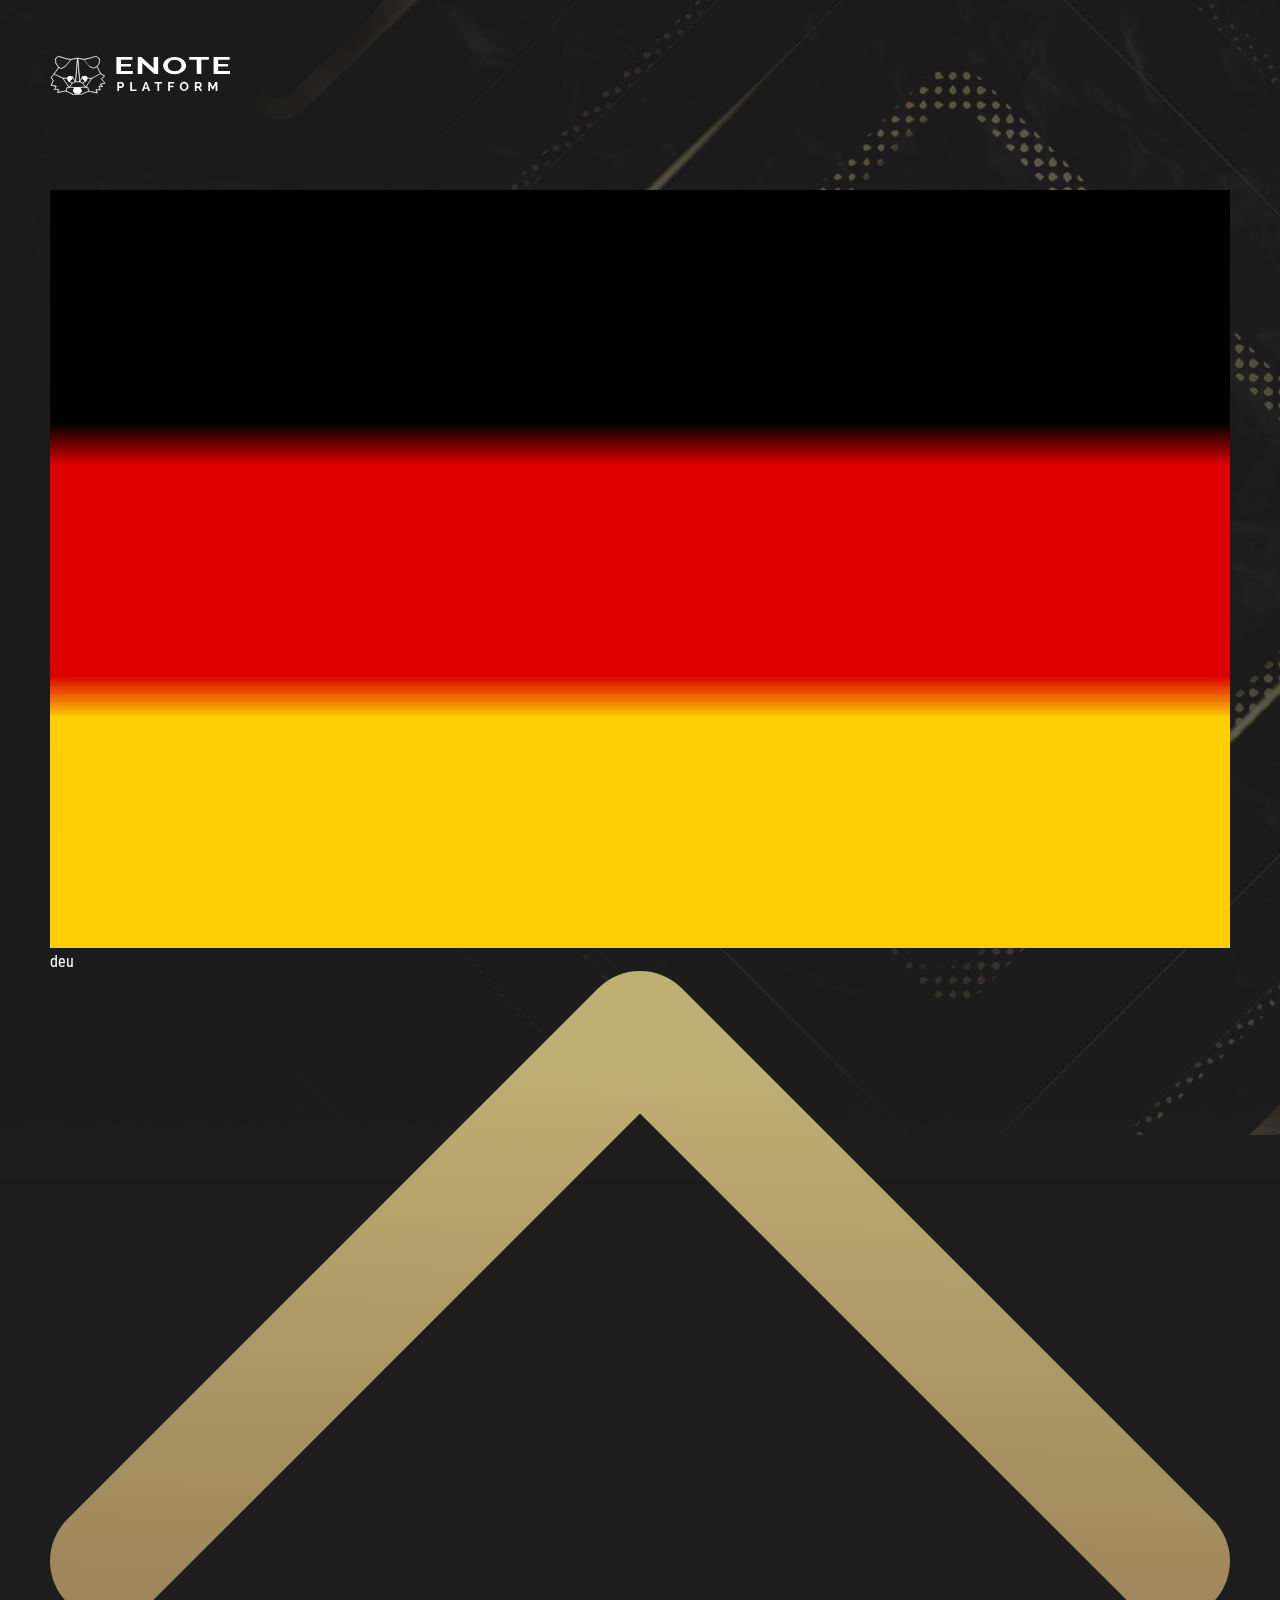
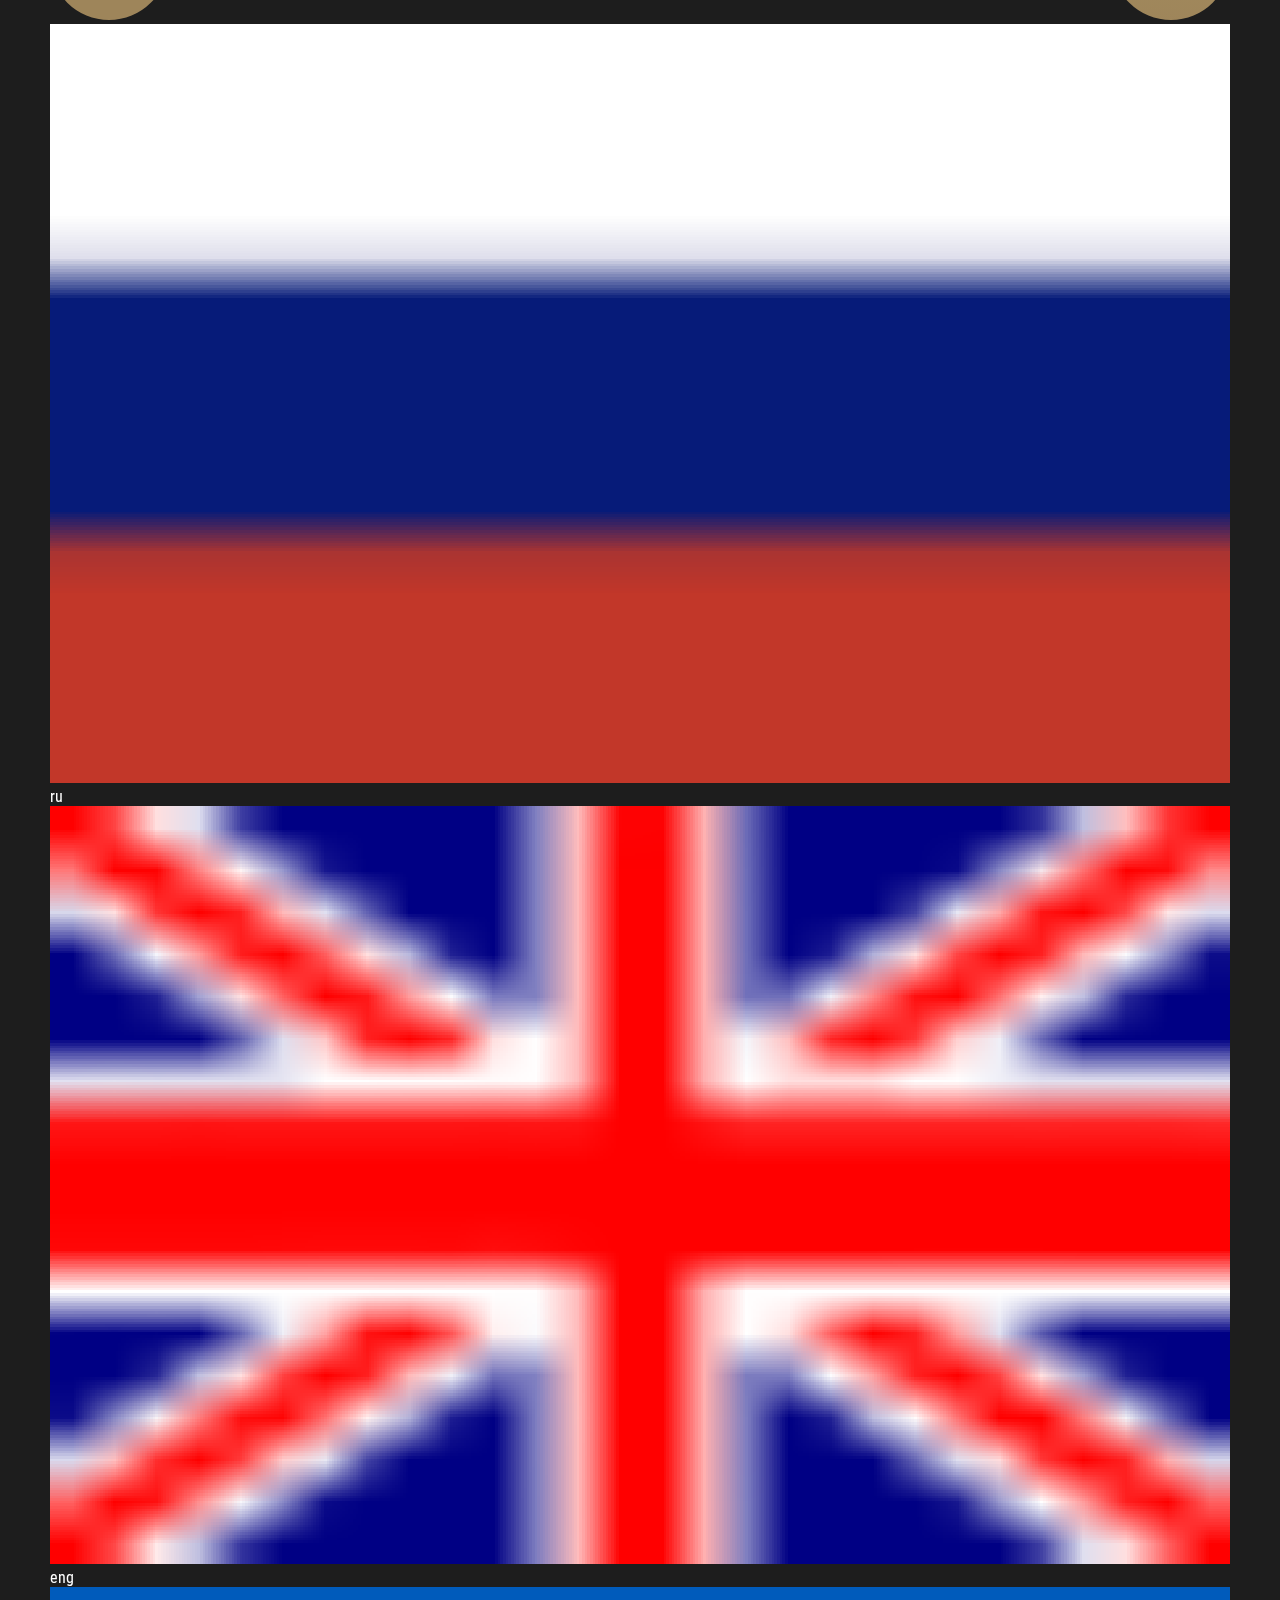
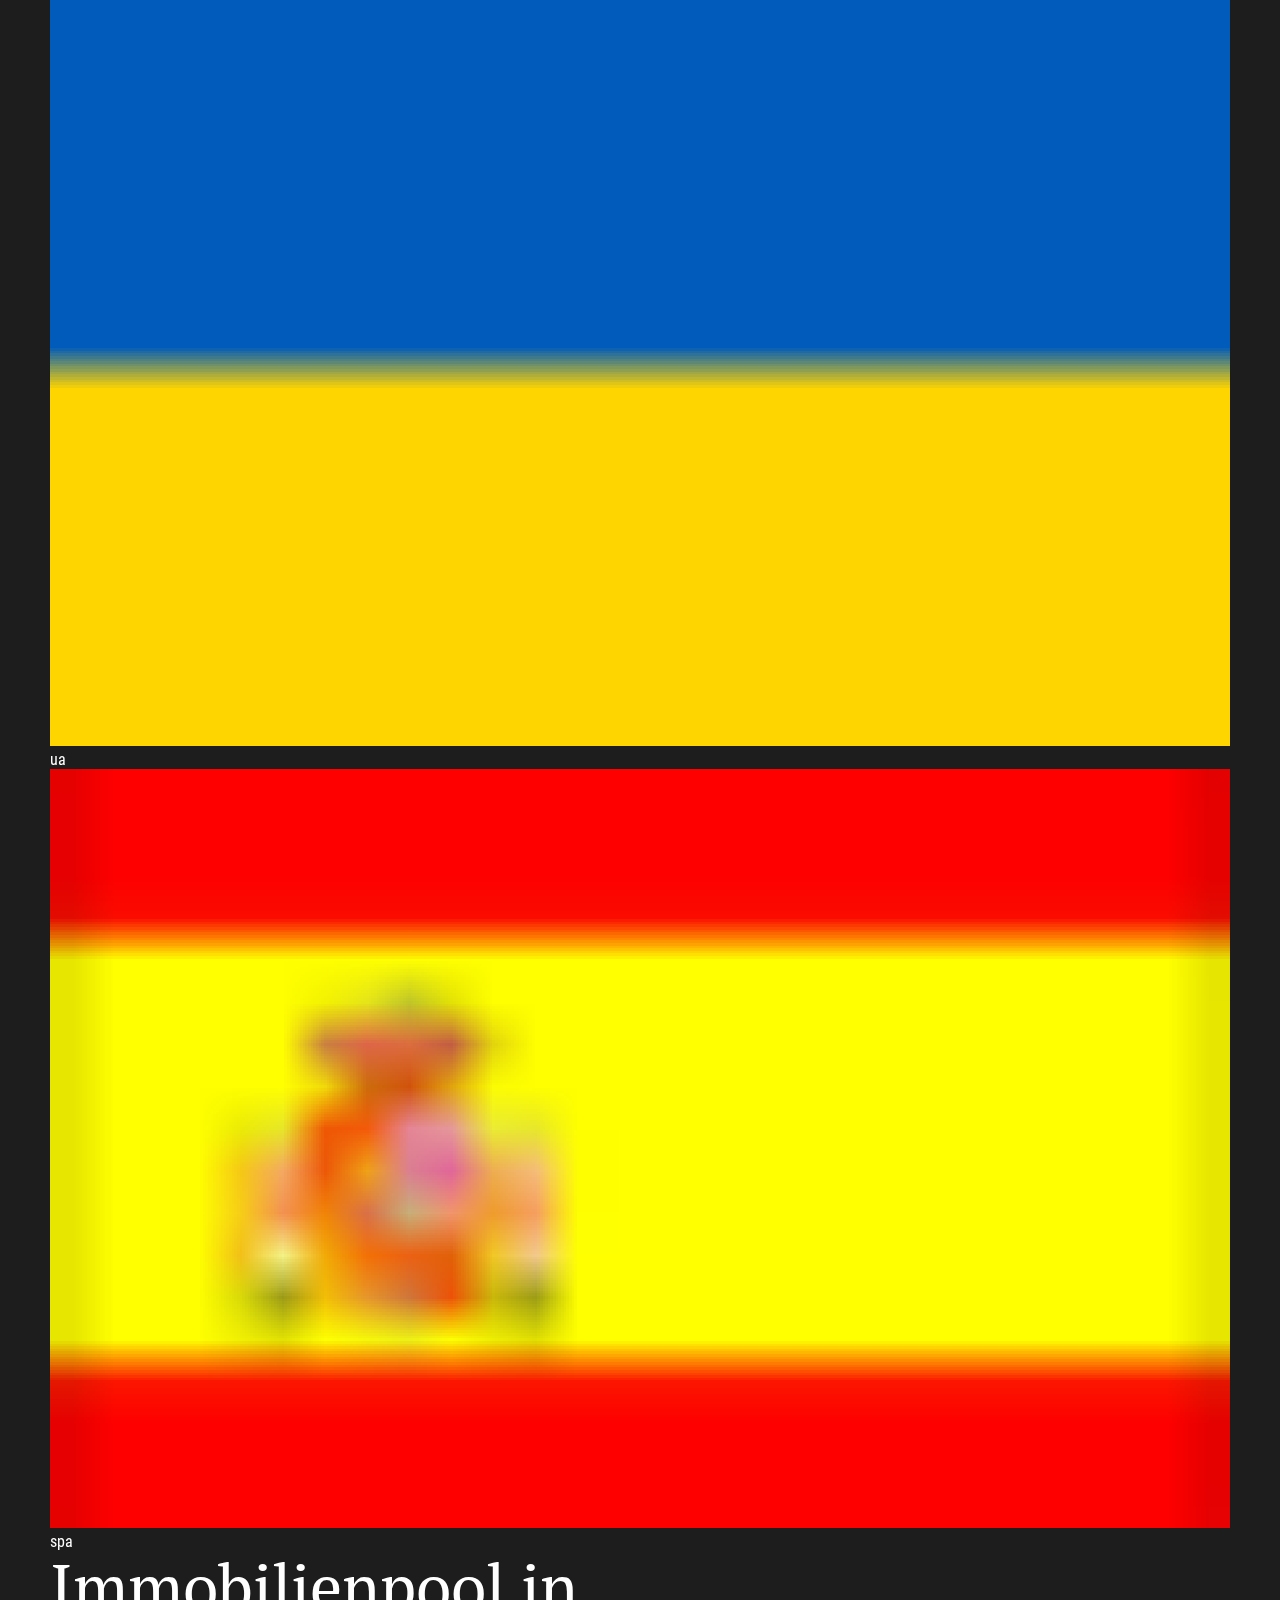
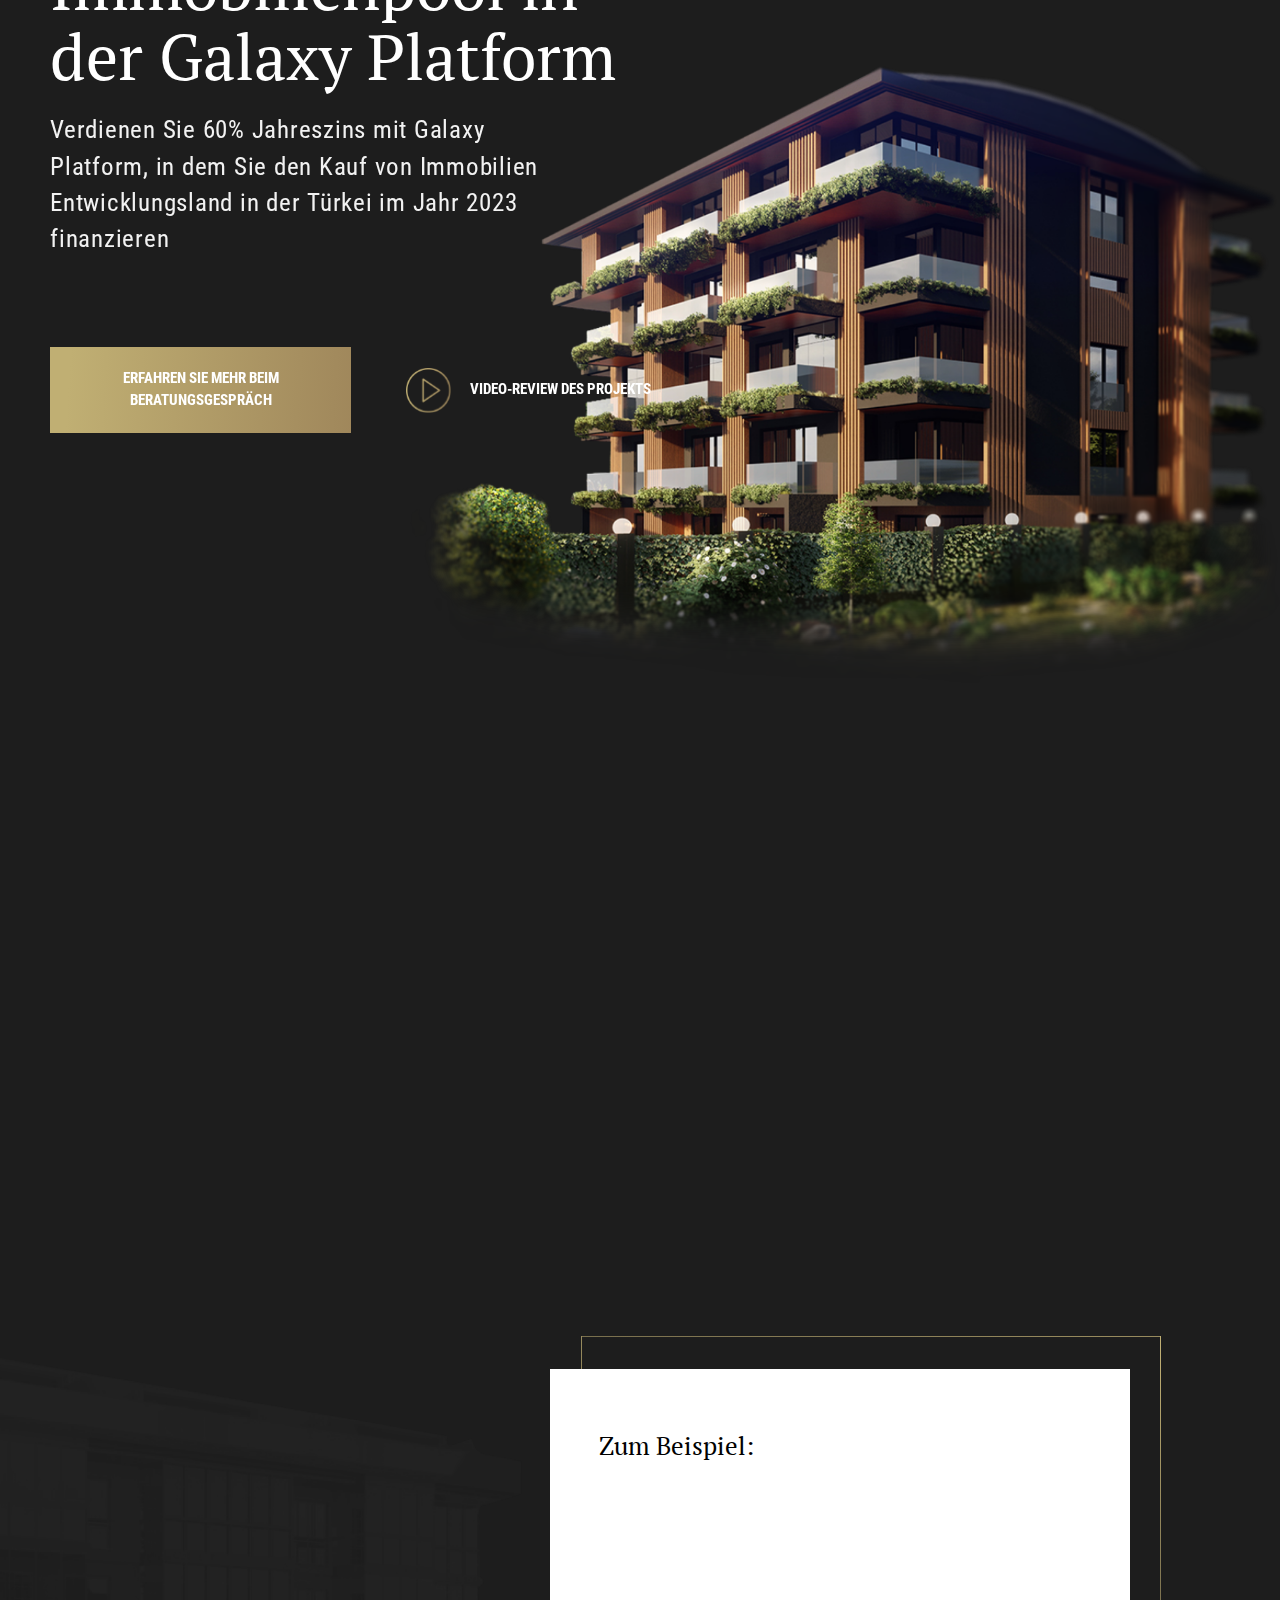
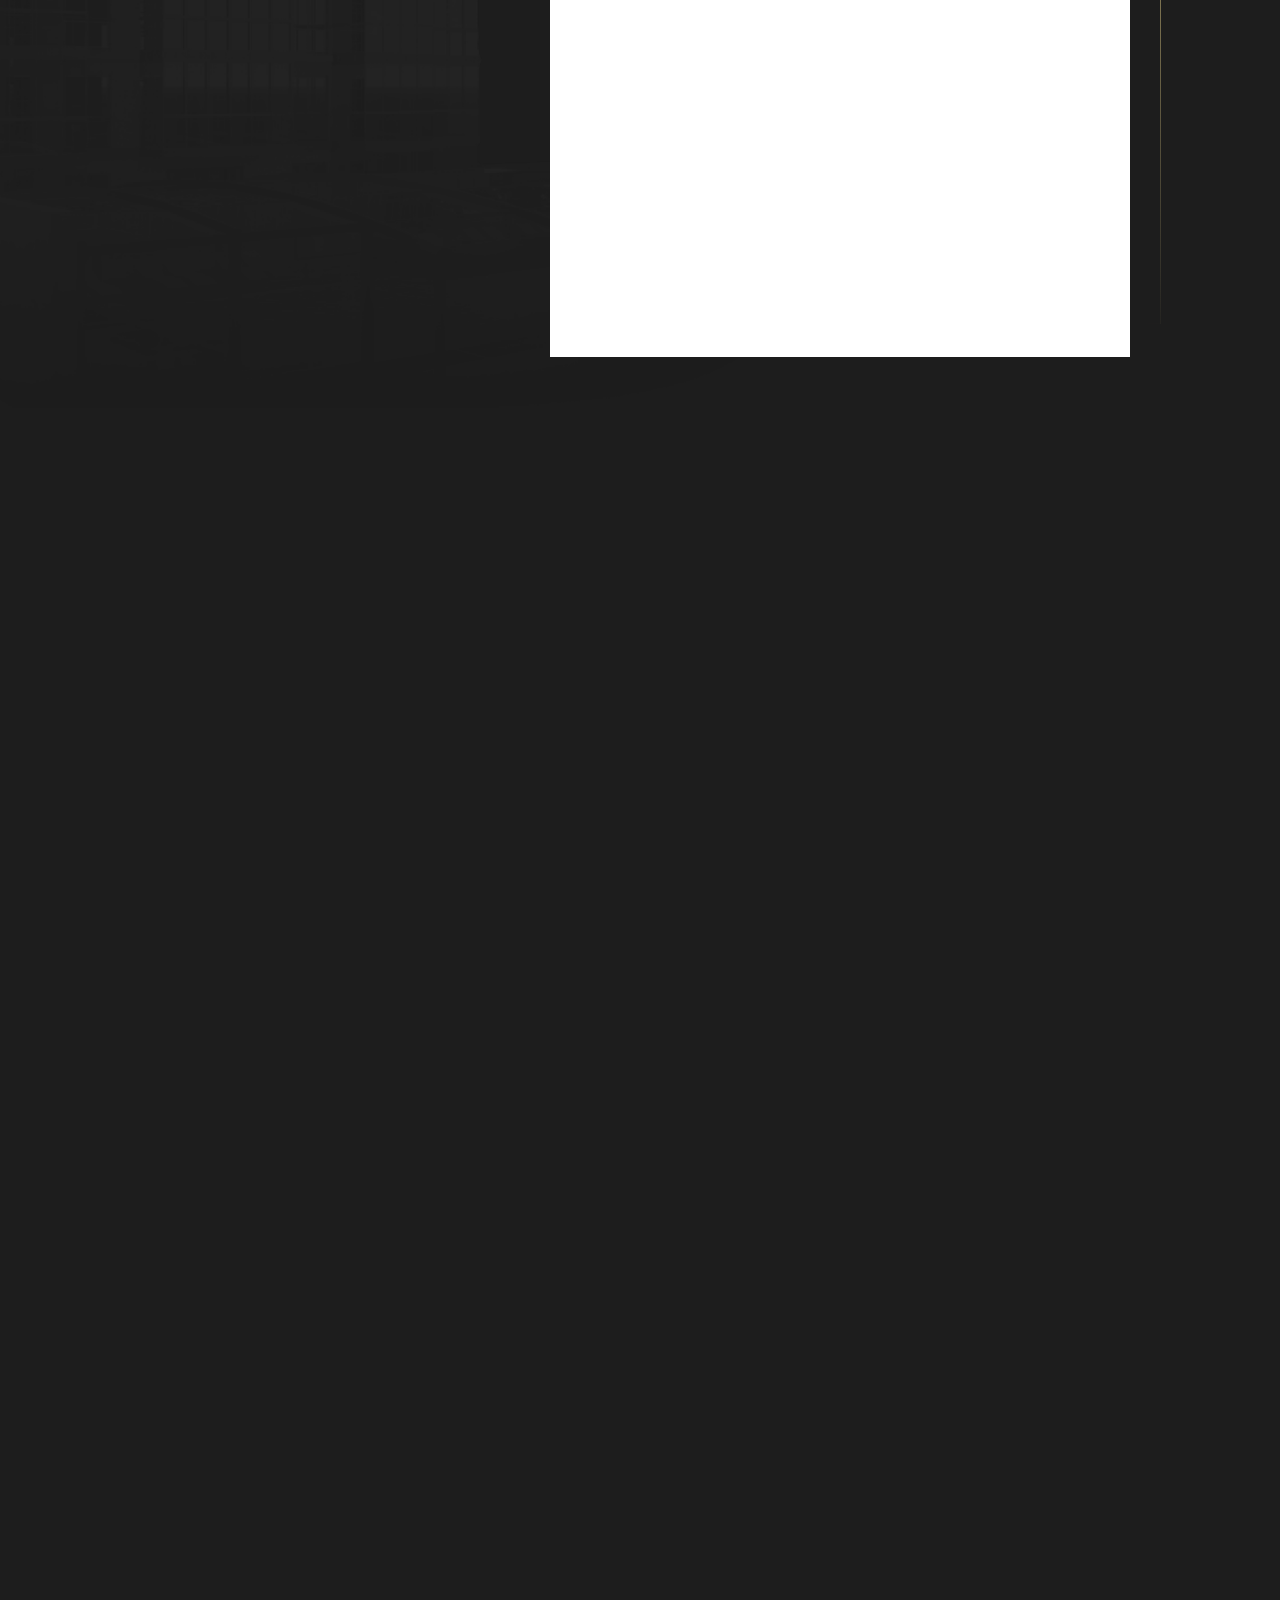
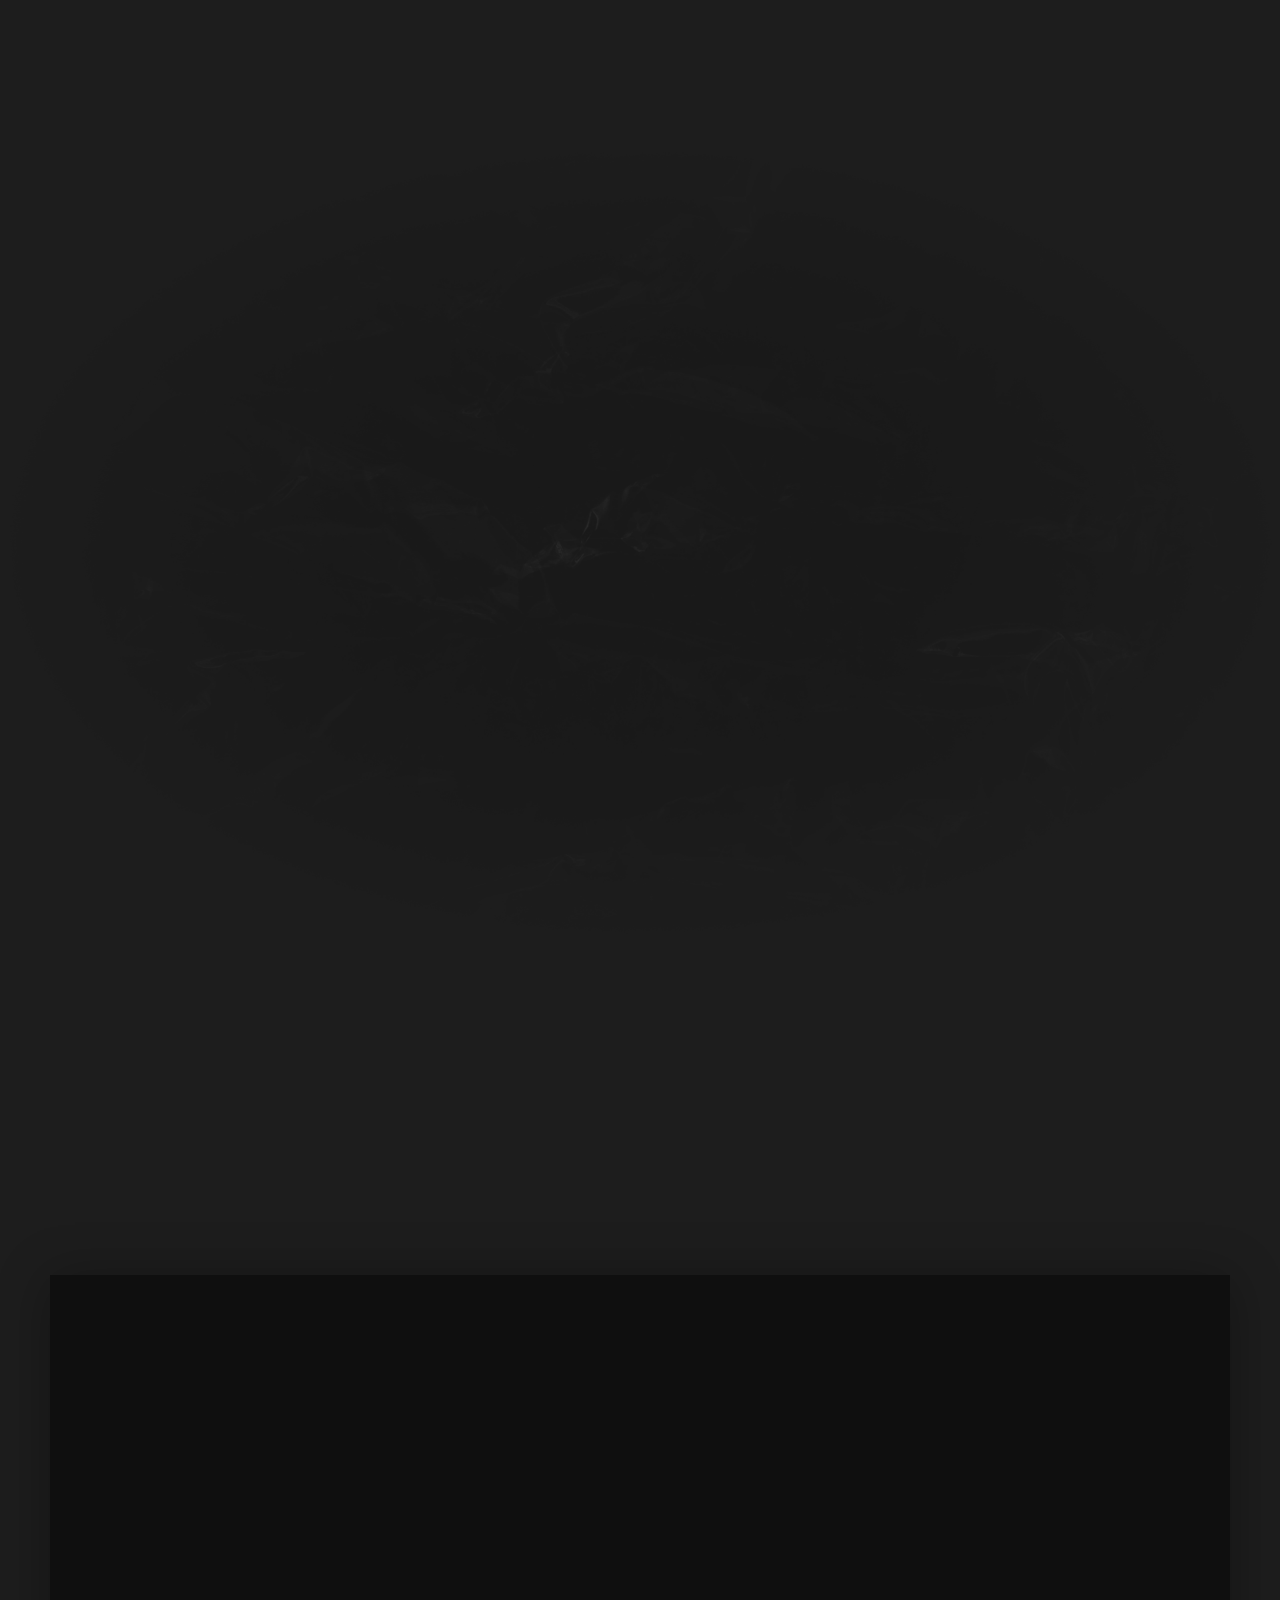
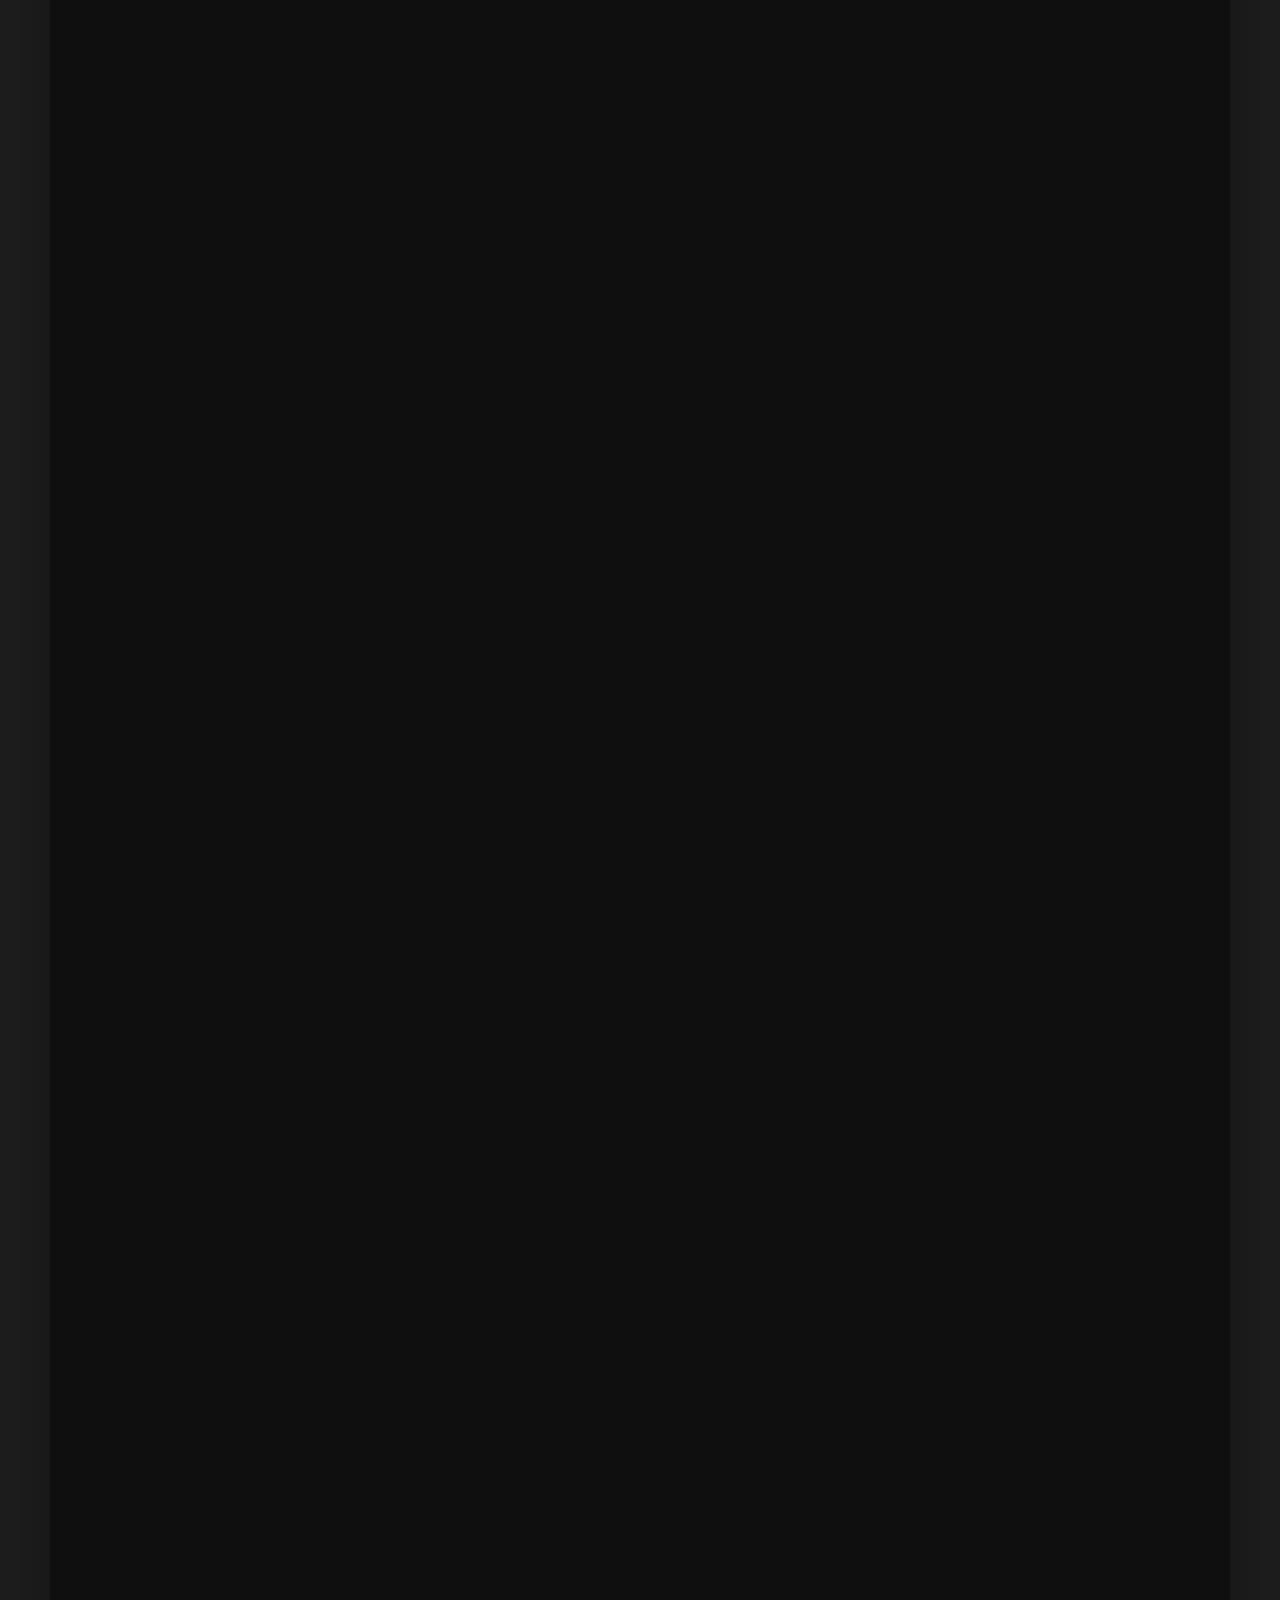
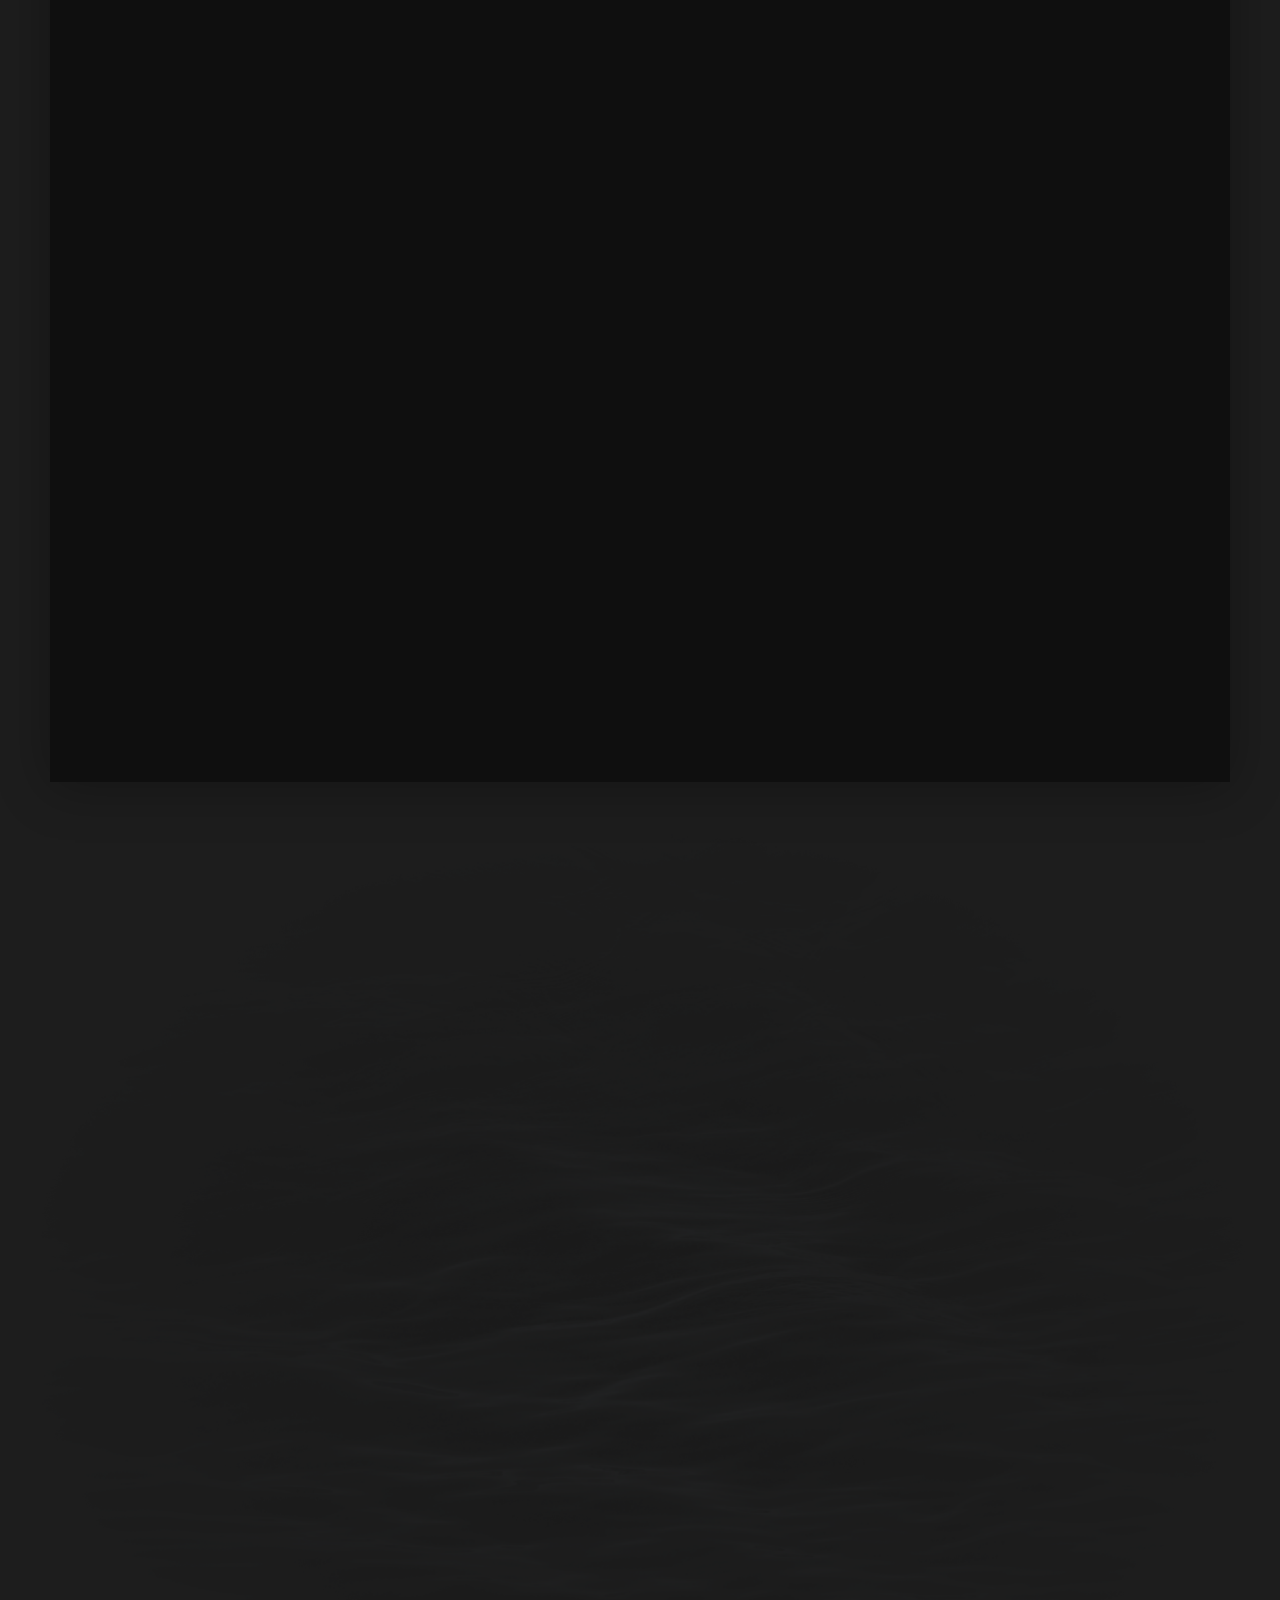
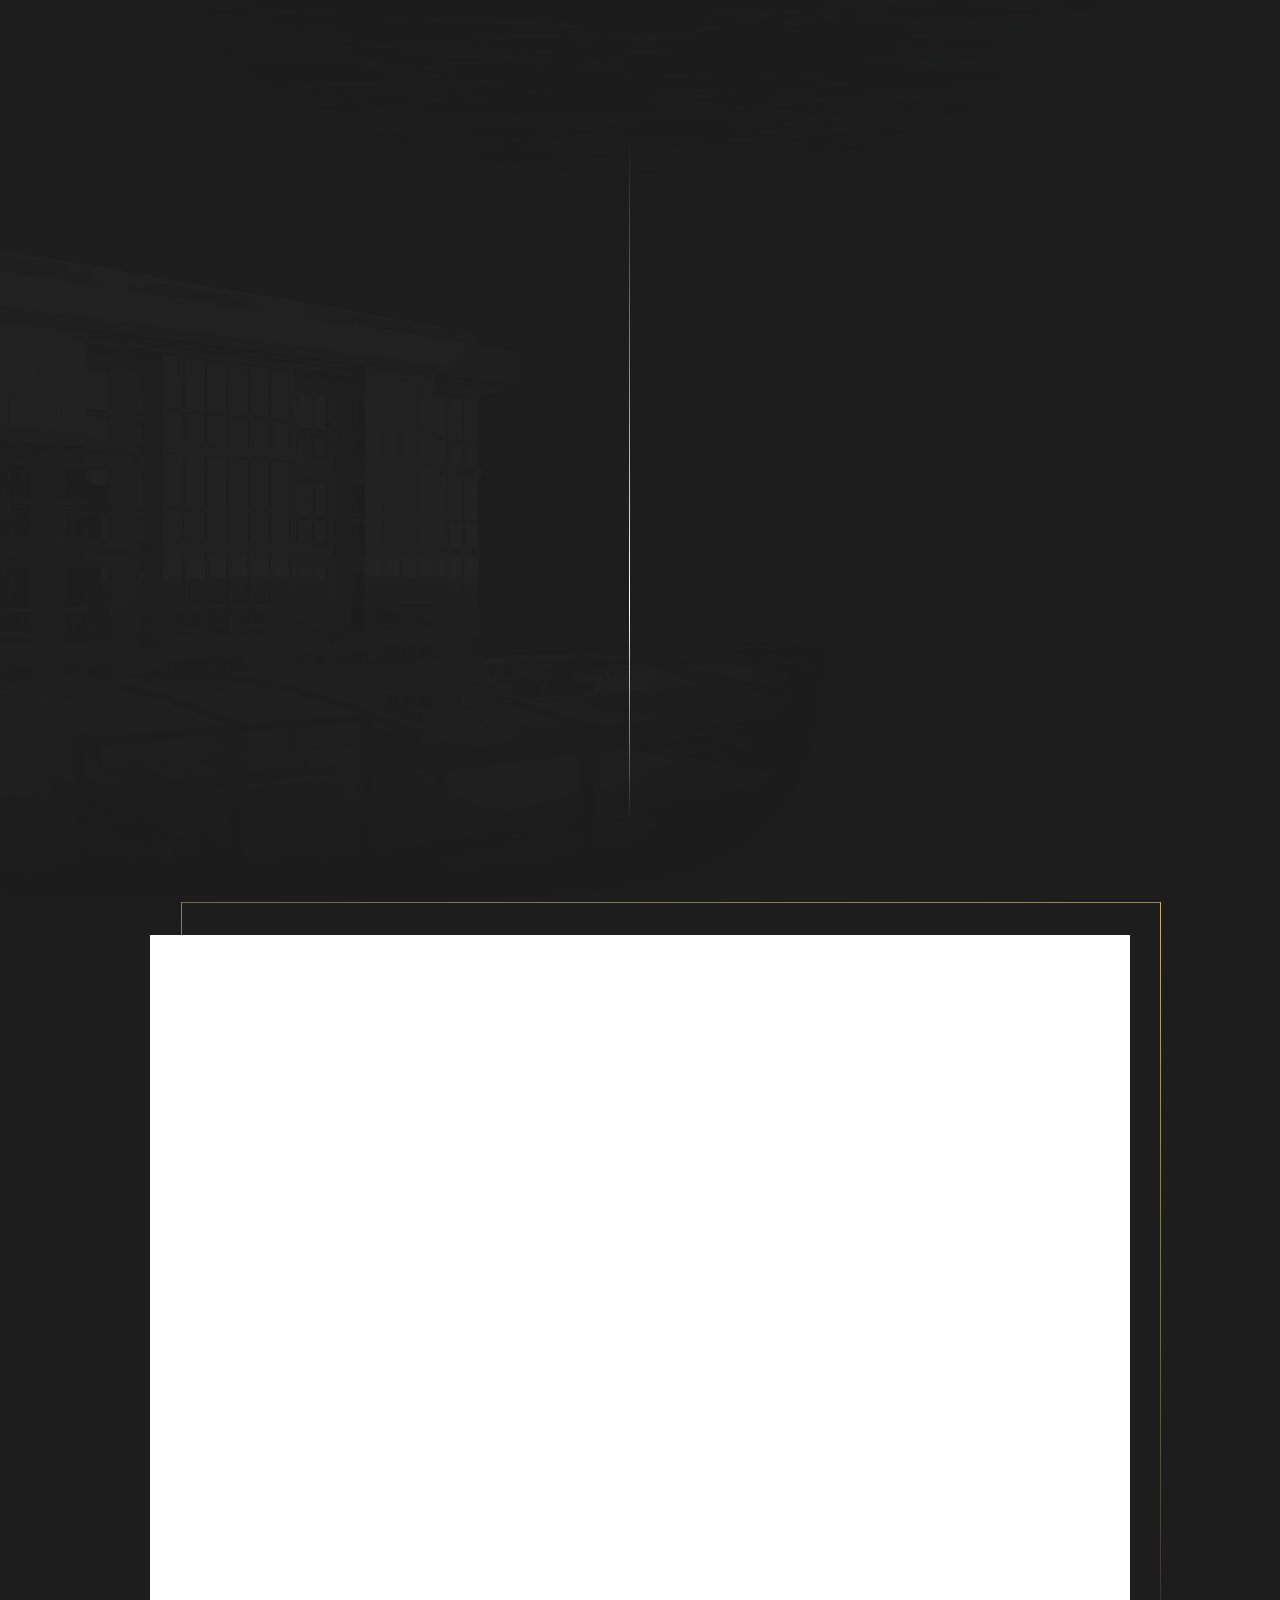
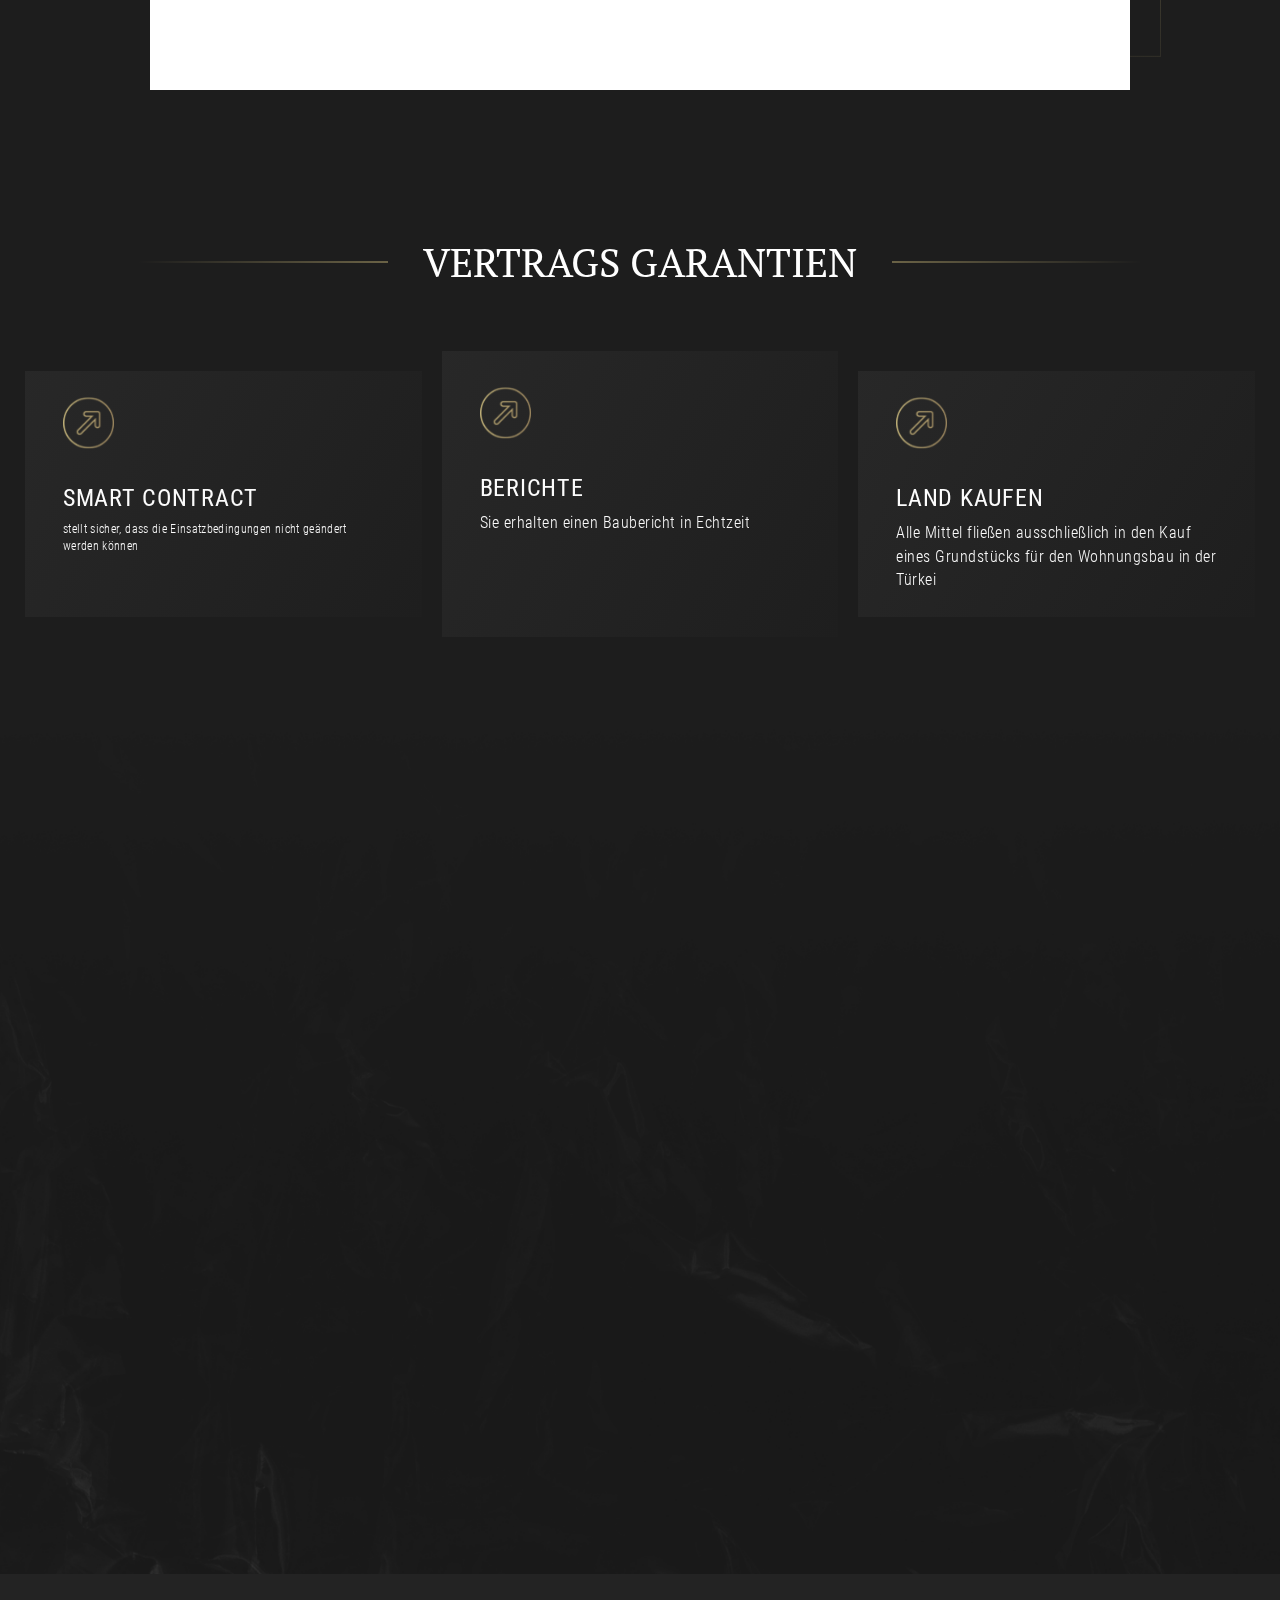
<file: index-deu.html>
<!-- <?php


if($_POST){


    $baseUrl = 'https://galaxybackend.platformgalaxy.com';
    $countryCode = urlencode($_POST['country-code']);
    $name = urlencode($_POST['name']);
    $email = urlencode($_POST['email']);
    $phone = urlencode($_POST['phone']);
    $telegram = str_replace("@","", $_POST['telegram']);
    $successUrl= 'https://realty.platformgalaxy.com/success';
    $failUrl= 'https://realty.platformgalaxy.com/error';

    $url = "{$baseUrl}/referral-notifications/notify?name={$name}&email={$email}&countryCode={$countryCode}&phone={$phone}&telegram={$telegram}&successUrl={$successUrl}&failUrl={$failUrl}";


//    exit($url);

    header("location: {$url}");
exit();
}


?> -->
<!DOCTYPE html>
<html lang="de">
  <head>
    <meta charset="UTF-8" />
    <meta http-equiv="X-UA-Compatible" content="IE=edge" />
    <meta name="viewport" content="width=device-width, initial-scale=1.0" />
    <link rel="icon" href="img/favicon/favicon.ico" type="image/x-icon" />
    <link rel="stylesheet" href="css/swiper.css" />
    <link rel="stylesheet" href="css/intlTelInput.css" />
    <link rel="stylesheet" href="css/styles.css" />
    <title>Immobilienpool</title>
  </head>
  <body>
    <div class="decor-top"><img src="img/decor-top.png" alt="" /></div>
    <div class="decor-top-2"><img src="img/decor-top-2.png" alt="" /></div>

    <div class="overflow">
      <header class="header">
        <div class="container">
          <div class="header__wrapper">
            <div class="header__content">
              <div class="header__logo-block">
                <div class="header__logo"><img src="img/logo.svg" alt="" /></div>
                <div class="header__lang">
                  <div class="header__lang-header">
                    <div class="header__lang-flag"><img src="img/langs/deu.png" alt="" /></div>
                    <div class="header__lang-text">deu</div>
                    <div class="header__lang-btn"><img src="img/icon/arrow-top.svg" alt="" /></div>
                  </div>
                  <div class="header__lang-body">
                    <a href="" class="header__lang-item">
                      <div class="header__lang-flag"><img src="img/langs/ru.png" alt="" /></div>
                      <div class="header__lang-text">ru</div>
                    </a>
                    <a href="" class="header__lang-item">
                      <div class="header__lang-flag"><img src="img/langs/eng.png" alt="" /></div>
                      <div class="header__lang-text">eng</div>
                    </a>
                    <a href="" class="header__lang-item">
                      <div class="header__lang-flag"><img src="img/langs/ua.png" alt="" /></div>
                      <div class="header__lang-text">ua</div>
                    </a>
                    <a href="" class="header__lang-item">
                      <div class="header__lang-flag"><img src="img/langs/spa.png" alt="" /></div>
                      <div class="header__lang-text">spa</div>
                    </a>
                  </div>
                </div>
              </div>
              <div class="header__title">Immobilienpool in der Galaxy Platform</div>
              <div class="header__text">
                Verdienen Sie 60% Jahreszins mit Galaxy Platform, in dem Sie den Kauf von Immobilien
                Entwicklungsland in der Türkei im Jahr 2023 finanzieren
              </div>
              <div class="header__btns">
                <div class="header__btn-1">
                  <button class="btn modal__btn-active" data-modal-src="modal">
                    Erfahren Sie mehr beim Beratungsgespräch
                  </button>
                </div>
                <a href="https://youtu.be/qXg6jQ1mED8" class="header__btn" data-fslightbox="video">
                  <div class="header__btn-icon"><img src="img/icon/play.svg" alt="" /></div>
                  VIDEO-REVIEW DES PROJEKTS
                </a>
              </div>
            </div>
            <div class="header__img"><img src="img/header/img.png" alt="" /></div>
          </div>
        </div>
      </header>

      <section class="conditions">
        <div class="container">
          <div class="conditions__wrapper">
            <div class="conditions__title scroll-hidden scroll-hidden-bottom">
              <div class="title">Bedingungen für die Teilnahme am Immobilienpool</div>
            </div>
            <div class="conditions__items scroll-hidden scroll-hidden-bottom">
              <div class="conditions__item">
                <div class="conditions__item-title --select">50 USDT</div>
                <div class="conditions__item-text">Eintritt ab 50 USDT</div>
              </div>
              <div class="conditions__item">
                <div class="conditions__item-title --select">5 %</div>
                <div class="conditions__item-text">Zahlung ab dem ersten Monat 5%</div>
              </div>
              <div class="conditions__item">
                <div class="conditions__item-title --select">60 %</div>
                <div class="conditions__item-text">Profitieren Sie vom Pool - 60% pro Jahr</div>
              </div>
              <div class="conditions__item">
                <div class="conditions__item-title --select">12 Monate</div>
                <div class="conditions__item-text">Teilnahmezeitraum 12 Monate</div>
              </div>
              <div class="conditions__item">
                <div class="conditions__item-title --select">13 Monat</div>
                <div class="conditions__item-text">
                  Rückzahlung der Körperschaft des Anlagebetrages für den 13. Monat
                </div>
              </div>
            </div>
          </div>
        </div>
      </section>

      <section class="how">
        <div class="container small">
          <div class="how__wrapper">
            <div class="how__info scroll-hidden">
              <div class="how__info-icon --select">?</div>
              <div class="how__info-title"><div class="title">Wie funktioniert es?</div></div>
              <div class="how__info-btn">
                <button class="btn modal__btn-active" data-modal-src="modal">
                  Lassen Sie sich beraten
                </button>
              </div>
            </div>
            <div class="how__content">
              <div class="list">
                <div class="list__content">
                  <div class="list__text">Zum Beispiel:</div>
                  <div class="list__items">
                    <div class="list__item scroll-hidden scroll-hidden-bottom">
                      <div class="list__item-dec"></div>
                      <div class="list__item-text">Sie investieren <b> $10.000</b></div>
                    </div>
                    <div class="list__item scroll-hidden scroll-hidden-bottom">
                      <div class="list__item-dec"></div>
                      <div class="list__item-text">
                        in einem Monat erhalten Sie 5%, dh <b> 500$</b> passives Einkommen jeden
                        Monat
                      </div>
                    </div>
                    <div class="list__item scroll-hidden scroll-hidden-bottom">
                      <div class="list__item-dec"></div>
                      <div class="list__item-text">
                        die Investitionsdauer beträgt <b> 12 Monate</b>
                      </div>
                    </div>
                    <div class="list__item scroll-hidden scroll-hidden-bottom">
                      <div class="list__item-dec"></div>
                      <div class="list__item-text">
                        nach Ablauf dieser Frist eine Rendite von 100% des Investitionsbetrags
                      </div>
                    </div>
                    <div class="list__item scroll-hidden scroll-hidden-bottom">
                      <div class="list__item-dec"></div>
                      <div class="list__item-text">
                        Insgesamt 500$ * 12 Monate = <b> $6.000</b> passives Einkommen über 12
                        Monate
                      </div>
                    </div>
                  </div>
                </div>

                <div class="list__dec"></div>
              </div>
            </div>
          </div>
        </div>
        <div class="how__dec"><img src="img/how/dec.png" alt="" /></div>
      </section>

      <section class="why">
        <div class="container">
          <div class="why__wrapper">
            <div class="why__title scroll-hidden scroll-hidden-bottom">
              <div class="title">Warum genau ist der türkische Markt</div>
            </div>
            <div class="why__subtitle scroll-hidden scroll-hidden-bottom">
              <div class="subtitle">
                während der globalen Krise macht es möglich, große Prozenten an Immobilien zu
                machen?
              </div>
            </div>
            <div class="why__text --select scroll-hidden scroll-hidden-bottom">
              [6 Gründe, jetzt zu investieren]
            </div>
            <div class="why__items">
              <div class="why__item scroll-hidden scroll-hidden-bottom">
                <div class="why__item-img"><img src="img/why/1.svg" alt="" /></div>
                <div class="why__item-title">Der rasante Anstieg der Preise</div>
                <div class="why__item-text">für den Kauf und die Anmietung von Immobilien</div>
              </div>
              <div class="why__item scroll-hidden scroll-hidden-bottom">
                <div class="why__item-img"><img src="img/why/2.svg" alt="" /></div>
                <div class="why__item-title">Die Türkei ist das beliebteste Land für den Umzug</div>
                <div class="why__item-text">
                  aus GUS-Staaten. Die Türkei unterhält freundliche Beziehungen mit allen
                  GUS-Staaten
                </div>
              </div>
              <div class="why__item scroll-hidden scroll-hidden-bottom">
                <div class="why__item-img"><img src="img/why/3.svg" alt="" /></div>
                <div class="why__item-title">Möglichkeit, die Staatsbürgerschaft zu erlangen</div>
                <div class="why__item-text">
                  Der Kauf einer Immobilien im Wert von 440.000$ oder berechtigt zur
                  Staatsbürgerschaft. Die Türkei belegt den 53. Platz im Powers of Passport Rating,
                  ihre Bürger können die Grenzen von 110 Staaten ohne Visum übertreten
                </div>
              </div>
              <div class="why__item scroll-hidden scroll-hidden-bottom">
                <div class="why__item-img"><img src="img/why/4.svg" alt="" /></div>
                <div class="why__item-title">Rentable Miete</div>
                <div class="why__item-text">— Rendite 10-12% zum Vergleich in Spanien 4-5%</div>
              </div>
              <div class="why__item scroll-hidden scroll-hidden-bottom">
                <div class="why__item-img"><img src="img/why/5.svg" alt="" /></div>
                <div class="why__item-title">
                  Ein einfaches Schema für den Erwerb von Immobilien
                </div>
                <div class="why__item-text">
                  und ein erschwinglicher Preis, der die Anzahl potenzieller Investoren erweitert
                </div>
              </div>
              <div class="why__item scroll-hidden scroll-hidden-bottom">
                <div class="why__item-img"><img src="img/why/6.svg" alt="" /></div>
                <div class="why__item-title">große Investition</div>
                <div class="why__item-text">
                  Im Land werden große Investitionen erwartet. Ein 100-jähriges Moratorium zur
                  Begrenzung des Bergbaus läuft bald aus. Der Bodenwert wird steigen
                </div>
              </div>
            </div>
            <div class="desc desc--big scroll-hidden scroll-hidden-bottom">
              <p class="--select">
                Neue Baunormen ermöglichen es den Anlagen, einem Erdbeben von mehr als 9 Punkten
                standzuhalten, was jetzt in der Türkei sehr relevant ist
              </p>
            </div>
          </div>
        </div>
      </section>

      <section class="partner">
        <div class="container">
          <div class="partner__wrapper">
            <div class="partner__img scroll-hidden"><img src="img/partner/bg.jpg" alt="" /></div>
            <div class="partner__content">
              <div class="partner__content-info">
                <div class="partner__title scroll-hidden">
                  <div class="title">Wer ist unser Partner?</div>
                  <div class="partner__logo"><img src="img/partner/logo.svg" alt="" /></div>
                </div>
                <div class="partner__desc scroll-hidden">
                  Galaxy Platform kooperiert mit einem der zuverlässigen und nachgefragten
                  Entwickler in Alanya-Antalya-Asgard Worldwide Development Group
                </div>
                <div class="partner__text scroll-hidden">
                  <p>
                    Asgard befasst sich mit dem Kauf von Grundstücken für den Bau von
                    Luxusimmobilien in der Türkei
                  </p>
                  <p>
                    Das Unternehmen investiert aktiv eigene Mittel in den Bau und bietet
                    Kooperationen an, um die Anzahl der im Bau befindlichen Objekte zu skalieren
                  </p>
                </div>
                <div class="partner__items">
                  <div class="partner__item scroll-hidden scroll-hidden-right">
                    <div class="partner__item-title --select">2020</div>
                    <div class="partner__item-text">Auf dem Markt seit 2020</div>
                  </div>
                  <div class="partner__item scroll-hidden scroll-hidden-right">
                    <div class="partner__item-title --select">$120.000</div>
                    <div class="partner__item-text">
                      Durchschnittliche Rechnung für eine Wohnung:120.000$
                    </div>
                  </div>
                  <div class="partner__item scroll-hidden scroll-hidden-right">
                    <div class="partner__item-title --select">470</div>
                    <div class="partner__item-text">Verkauft: 470 Wohnungen</div>
                  </div>
                  <div class="partner__item scroll-hidden scroll-hidden-right">
                    <div class="partner__item-title --select">$9.000.000</div>
                    <div class="partner__item-text">investierte Eigenmittel: 9.000.000$</div>
                  </div>
                  <div class="partner__item scroll-hidden scroll-hidden-right">
                    <div class="partner__item-title --select">+331%</div>
                    <div class="partner__item-text">Rendite:+331%</div>
                  </div>
                  <div class="partner__item scroll-hidden scroll-hidden-right">
                    <div class="partner__item-title --select">$29.829.000</div>
                    <div class="partner__item-text">Gewinn: 29.829.000$</div>
                  </div>
                  <div class="partner__item scroll-hidden scroll-hidden-right">
                    <div class="partner__item-title --select">4</div>
                    <div class="partner__item-text">Im Bau: 4 Objekte</div>
                  </div>
                  <div class="partner__item scroll-hidden scroll-hidden-right">
                    <div class="partner__item-title --select">$38.829.000</div>
                    <div class="partner__item-text">Zurückgezogen: 38.829.000$</div>
                  </div>
                </div>
              </div>
              <div class="partner__content-imgs">
                <div class="partner__content-imgs-block scroll-hidden scroll-hidden-right">
                  <div class="partner__content-img--big">
                    <img src="img/partner/1.png" alt="" />
                  </div>
                  <div class="partner__content-img--small">
                    <img src="img/partner/1-2.jpg" alt="" />
                  </div>
                </div>
                <div class="partner__content-imgs-block scroll-hidden scroll-hidden-right">
                  <div class="partner__content-img--big">
                    <img src="img/partner/2.png" alt="" />
                  </div>
                  <div class="partner__content-img--small">
                    <img src="img/partner/2-2.jpg" alt="" />
                  </div>
                </div>
              </div>
            </div>
          </div>
        </div>
        <div class="partner__dec"><img src="img/partner/dec.png" alt="" /></div>
      </section>

      <div class="about">
        <div class="container">
          <div class="about__wrapper">
            <section class="projects">
              <div class="projects__title scroll-hidden scroll-hidden-bottom">
                <div class="title">
                  Welche Projekte wurden bereits unter Beteiligung des Unternehmens umgesetzt <br />
                  <span class="--select"> ASGARD WORLDWIDE DEVELOPMENT GROUP</span>
                </div>
              </div>

              <div class="projects__items">
                <div class="projects__item">
                  <div class="projects__item-img scroll-hidden">
                    <img src="img/projects/1.jpg" alt="" />
                  </div>
                  <div class="projects__item-info">
                    <div class="projects__item-title --select scroll-hidden scroll-hidden-right">
                      ЖК «Eco Residence»
                    </div>
                    <div class="projects__item-text scroll-hidden scroll-hidden-right">
                      Закрытый экологичный комплекс, расположенный в прекрасном курортном районе
                      Алании, городке Авсаллар
                    </div>
                    <div class="projects__item-list">
                      <div class="projects__item-list-title scroll-hidden scroll-hidden-right">
                        Наш дом расположен:
                      </div>
                      <div class="projects__item-list-items">
                        <div class="projects__item-list-item scroll-hidden scroll-hidden-right">
                          <div class="list__item-dec"></div>
                          <div class="projects__item-list-text">
                            В окружении соснового леса в 800 метрах от Национального парка Инжекум
                          </div>
                        </div>
                        <div class="projects__item-list-item scroll-hidden scroll-hidden-right">
                          <div class="list__item-dec"></div>
                          <div class="projects__item-list-text">
                            В 1 км от центра города Авсаллар, с его притягательными южными
                            ресторанчиками и магазинами
                          </div>
                        </div>
                        <div class="projects__item-list-item scroll-hidden scroll-hidden-right">
                          <div class="list__item-dec"></div>
                          <div class="projects__item-list-text">
                            В 2-х км от комплекса находится красивейший пляж Инжекум, куда приезжают
                            туристы из разных уголков Турции
                          </div>
                        </div>
                        <div class="projects__item-list-item scroll-hidden scroll-hidden-right">
                          <div class="list__item-dec"></div>
                          <div class="projects__item-list-text">
                            Удачное расположение посёлка Авсаллар между городами Анталией и Аланией,
                            где находятся аэропорты
                          </div>
                        </div>
                        <div class="projects__item-list-item scroll-hidden scroll-hidden-right">
                          <div class="list__item-dec"></div>
                          <div class="projects__item-list-text">
                            Климат в Авсалларе приморский, субтропический. С жарким летом и вполне
                            комфортной для отдыха осенью. Без резких перепадов годичных температур
                          </div>
                        </div>
                      </div>
                    </div>
                    <div class="projects__item-subtitle --select scroll-hidden scroll-hidden-right">
                      Сдан для проведения финальных отделочных работ и меблировки
                    </div>
                  </div>
                  <div class="projects__item-dec">Eco Residence</div>
                </div>
                <div class="projects__item">
                  <div class="projects__item-img scroll-hidden scroll-hidden-right">
                    <img src="img/projects/2.jpg" alt="" />
                  </div>
                  <div class="projects__item-info">
                    <div class="projects__item-title --select scroll-hidden">ЖК «Eco City»</div>
                    <div class="projects__item-text scroll-hidden">
                      Это закрытый экологичный комплекс, расположенный в самой зелёной зоне
                      прекрасного курортного района Алании - Авсаллар
                    </div>
                    <div class="projects__item-list">
                      <div class="projects__item-list-title scroll-hidden">
                        170 апартаментов. Особенности:
                      </div>
                      <div class="projects__item-list-items">
                        <div class="projects__item-list-item scroll-hidden">
                          <div class="list__item-dec"></div>
                          <div class="projects__item-list-text">
                            Технология строительства - сейсмоустойчивый монолит 1 класса
                          </div>
                        </div>
                        <div class="projects__item-list-item scroll-hidden">
                          <div class="list__item-dec"></div>
                          <div class="projects__item-list-text">
                            Дома строятся с разводками под газ и с выводами под батареи
                          </div>
                        </div>
                        <div class="projects__item-list-item scroll-hidden">
                          <div class="list__item-dec"></div>
                          <div class="projects__item-list-text">
                            Внешние стены из красного кирпича
                          </div>
                        </div>
                        <div class="projects__item-list-item scroll-hidden">
                          <div class="list__item-dec"></div>
                          <div class="projects__item-list-text">
                            В каждом блоке имеется артезианская скважина
                          </div>
                        </div>
                      </div>
                    </div>
                    <div class="projects__item-subtitle --select scroll-hidden">
                      <b> Начало строительства:</b> апрель 2022 года
                      <br />
                      <b> Окончание строительства:</b> март 2023 года
                    </div>
                  </div>
                  <div class="projects__item-dec">Eco City</div>
                </div>
              </div>
            </section>

            <section class="financing-project">
              <div class="financing-project__title scroll-hidden scroll-hidden-bottom">
                <div class="title">Das Projekt, für das eine Finanzierung beantragt wird</div>
              </div>
              <div class="financing-project__info scroll-hidden scroll-hidden-bottom">
                <div class="financing-project__info-title">
                  <div class="financing-project__info-title-item">
                    <div class="financing-project__info-title-icon">
                      <img src="img/why/2.svg" alt="" />
                    </div>
                    <div class="financing-project__info-title-text">
                      Standort: <br />
                      Avsallar, Alanya
                    </div>
                  </div>
                  <div class="financing-project__info-title-item">
                    <div class="financing-project__info-title-icon">
                      <img src="img/why/2.svg" alt="" />
                    </div>
                    <div class="financing-project__info-title-text">
                      Fläche: <br />
                      3033 м²
                    </div>
                  </div>
                </div>
                <div class="financing-project__info-text">
                  Auf dem Gelände wird eine Wohnanlage entstehen, bestehend aus zwei Blöcken mit je
                  24 Wohnungen auf 5 Etagen (Premiumklasse mit Zentralheizung und Klimaanlage)
                </div>
              </div>
              <div class="financing-project__videos">
                <a
                  href="https://youtu.be/6qQTXFFJk50"
                  class="financing-project__video scroll-hidden"
                  data-fslightbox="video2"
                >
                  <img src="img/financing-project/videos/1.jpg" alt="" />
                </a>
                <a
                  href="https://youtu.be/Mgo66-I7YfU"
                  class="financing-project__video scroll-hidden scroll-hidden-right"
                  data-fslightbox="video2"
                >
                  <img src="img/financing-project/videos/2.jpg" alt="" />
                </a>
              </div>
              <div class="financing-project__imgs slider-2 scroll-hidden scroll-hidden-bottom">
                <div class="swiper-wrapper">
                  <div class="financing-project__img swiper-slide">
                    <img src="img/financing-project/imgs/1.png" alt="" />
                  </div>
                  <div class="financing-project__img swiper-slide">
                    <img src="img/financing-project/imgs/2.png" alt="" />
                  </div>
                  <div class="financing-project__img swiper-slide">
                    <img src="img/financing-project/imgs/3.png" alt="" />
                  </div>
                </div>
              </div>
              <div class="financing-project__infos">
                <div class="financing-project__info scroll-hidden scroll-hidden-bottom">
                  <div
                    class="financing-project__info-text financing-project__info-text--big --select"
                  >
                    Kommen Sie zu einem Beratungsgespräch Hund erfahren Sie die Details zu den
                    Projekten des Entwicklers sowie die Aussichten, darin zu investieren
                  </div>
                </div>
              </div>
              <div class="financing-project__btn scroll-hidden scroll-hidden-bottom">
                <button class="btn modal__btn-active" data-modal-src="modal">
                  Lassen Sie sich beraten
                </button>
              </div>
            </section>
          </div>
        </div>
      </div>

      <section class="profit">
        <div class="container small">
          <div class="profit__wrapper">
            <div class="profit__title scroll-hidden scroll-hidden-bottom">
              <div class="title">Warum ist es rentabel für unseren Partner</div>
            </div>
            <div class="profit__subtitle scroll-hidden scroll-hidden-bottom">
              <div class="subtitle">
                Investitionen mit einer Zahlung von 60% pro Jahr anzuziehen
              </div>
            </div>
            <div class="profit__items">
              <div class="profit__item scroll-hidden">
                <div class="profit__item-num --select">01</div>
                <div class="profit__item-text">
                  Die Projektmarge für den Entwickler beträgt 200 %. Er teilt mit dem Investor nur
                  einen Teil seines Gewinns in Höhe von 60 %
                </div>
              </div>
              <div class="profit__item scroll-hidden scroll-hidden-right">
                <div class="profit__item-num --select">02</div>
                <div class="profit__item-text">
                  Der Bauträger erhält in kurzer Zeit die benötigte Menge, sodass er ohne
                  Verzögerung mit dem Bau beginnen kann
                </div>
              </div>
              <div class="profit__item scroll-hidden">
                <div class="profit__item-num --select">03</div>
                <div class="profit__item-text">
                  Einnahmen werden aus dem Verkauf von Wohnungen in der Entwicklungsphase
                  (Ausgrabung) gezahlt
                </div>
              </div>
              <div class="profit__item scroll-hidden scroll-hidden-right">
                <div class="profit__item-num --select">04</div>
                <div class="profit__item-text">
                  Die Verwendung von Kreditmitteln erlegt dem Entwickler bestimmte Einschränkungen
                  auf und erlaubt keinen vorzeitigen Verkauf von Wohnungen
                </div>
              </div>
            </div>
            <div class="profit__desc scroll-hidden scroll-hidden-bottom">
              <div class="desc desc--big">
                <p class="--select">
                  Das alles macht Immobilieninvestitionen in der Türkei zu einer der wichtigsten
                  vielversprechende Investitionsbereiche in den Jahren 2023-2025
                </p>
              </div>
            </div>
            <div class="profit__btn scroll-hidden scroll-hidden-bottom">
              <button class="btn modal__btn-active" data-modal-src="modal">
                Lassen Sie sich beraten
              </button>
            </div>
          </div>
        </div>
        <div class="profit__dec"><img src="img/profit/dec.png" alt="" /></div>
      </section>

      <section class="advantages">
        <div class="container small">
          <div class="advantages__wrapper">
            <div class="advantages__content">
              <div class="advantages__title">
                <div class="title --select scroll-hidden">Welche Vorteile</div>
              </div>
              <div class="advantages__subtitle scroll-hidden">
                <div class="subtitle">
                  bietet die Teilnahme an einem Immobilienpool mit der Galaxy-Plattform?
                </div>
              </div>
              <div class="advantages__desc scroll-hidden">
                <p>
                  <span
                    >Indem Sie Ihr Anlagepaket mit diesem Instrument auffüllen, schaffen Sie sich
                    eine verlässliche zusätzliche passive Einkommensquelle</span
                  >
                </p>
                <p>
                  Melden Sie sich für eine Beratung an, um mehr über die Vorteile einer solchen
                  Investition zu erfahren
                </p>
              </div>
              <div class="advantages__btn scroll-hidden">
                <button class="btn modal__btn-active" data-modal-src="modal">
                  Lassen Sie sich beraten
                </button>
              </div>
            </div>
            <div class="advantages__items">
              <div class="advantages__item scroll-hidden scroll-hidden-right">
                <p>Garantierte Rentabilität unter Smart Contract 5% pro Monat</p>
              </div>
              <div class="advantages__item scroll-hidden scroll-hidden-right">
                <p>
                  Monatliche Zahlungen ab dem ersten Teilnahme Monat – die Investition bringt Ihnen
                  schnell passives Einkommen
                </p>
              </div>
              <div class="advantages__item scroll-hidden scroll-hidden-right">
                <p>Komfortabler Mindesteintrittsbetrag – ab 50 USDT oder 1 ENOT-Token</p>
              </div>
              <div class="advantages__item scroll-hidden scroll-hidden-right">
                <p>
                  Abgrenzung der Vergütung für das Staking (Einnahmen) innerhalb von 12 Monaten mit
                  Rückgabe der Hinterlegungsstelle nach 13 Monaten
                </p>
              </div>
              <div class="advantages__item scroll-hidden scroll-hidden-right">
                <p>
                  Möglichkeit, den Pool vorzeitig zu verlassen, indem Sie Ihren Anteil an einen
                  anderen Partner übertragen oder den investierten Betrag abzüglich des gezahlten
                  Gewinns abheben
                </p>
              </div>
            </div>
          </div>
        </div>
        <div class="advantages__dec"><img src="img/how/dec.png" alt="" /></div>
      </section>

      <section class="financing">
        <div class="container small">
          <div class="financing__wrapper">
            <div class="list">
              <div class="list__content">
                <div class="financing__title scroll-hidden scroll-hidden-bottom">
                  <div class="title">Wie ist der Prozess</div>
                </div>
                <div class="financing__subtitle scroll-hidden scroll-hidden-bottom">
                  <div class="subtitle">
                    der Projektfinanzierung und Einkommensgenerierung auf der Galaxy-Plattform?
                  </div>
                </div>
                <div class="financing__items">
                  <div class="list__items list__items--margin">
                    <div class="list__item scroll-hidden scroll-hidden-right">
                      <div class="list__item-dec"></div>
                      <div class="list__item-text">
                        Sie folgen dem Affiliate-Link und registrieren sich auf der
                        Galaxy-Plattform. Es ist nicht notwendig, ein Teilnahmepaket in der
                        Plattform zu kaufen
                      </div>
                    </div>
                    <div class="list__item scroll-hidden scroll-hidden-right">
                      <div class="list__item-dec"></div>
                      <div class="list__item-text">
                        Kaufen Sie ENOT-Token in Höhe von 50 USDT (der Betrag muss ein Vielfaches
                        von 50 USDT sein - die Kosten für einen Token)
                      </div>
                    </div>
                    <div class="list__item scroll-hidden scroll-hidden-right">
                      <div class="list__item-dec"></div>
                      <div class="list__item-text">
                        Staking Ihrer Token. Dies ist eine Sperrung von Token in Ihrer Brieftasche
                        für eine Gewinnperiode
                      </div>
                    </div>
                    <div class="list__item scroll-hidden scroll-hidden-right">
                      <div class="list__item-dec"></div>
                      <div class="list__item-text">
                        С момента закрытия пула, 4 раза в месяц, проинвестированная вами сумма
                        направляется нашему партнеру (ASGARD) для покупки земельного участка в
                        Турции под застройку элитного комплекса недвижимости
                      </div>
                    </div>
                    <div class="list__item scroll-hidden scroll-hidden-right">
                      <div class="list__item-dec"></div>
                      <div class="list__item-text">
                        Ab dem ersten Monaten der Teilnahme am Pool erhalten Sie einen Gewinn von 5%
                        des investierten Betrags
                      </div>
                    </div>
                    <div class="list__item scroll-hidden scroll-hidden-right">
                      <div class="list__item-dec"></div>
                      <div class="list__item-text">
                        Nach 13 Monaten schließt der Pool und Sie erhalten eine 100% Rückerstattung
                        des Pfandkörpers
                      </div>
                    </div>
                  </div>
                </div>
              </div>

              <div class="list__dec"></div>
            </div>
          </div>
        </div>
      </section>

      <section class="guarantees">
        <div class="container big">
          <div class="guarantees__wrapper">
            <div class="guarantees__title"><div class="title">Vertrags Garantien</div></div>
            <div class="guarantees__items swiper slider-1">
              <div class="swiper-wrapper">
                <div class="guarantees__item swiper-slide">
                  <div class="guarantees__item-img">
                    <img src="img/icon/arrow-circle.svg" alt="" />
                  </div>
                  <div class="guarantees__item-title">Smart Contract</div>
                  <div class="guarantees__item-text guarantees__item-text--min">
                    stellt sicher, dass die Einsatzbedingungen nicht geändert werden können
                  </div>
                </div>
                <div class="guarantees__item swiper-slide">
                  <div class="guarantees__item-img">
                    <img src="img/icon/arrow-circle.svg" alt="" />
                  </div>
                  <div class="guarantees__item-title">Berichte</div>
                  <div class="guarantees__item-text">Sie erhalten einen Baubericht in Echtzeit</div>
                </div>
                <div class="guarantees__item swiper-slide">
                  <div class="guarantees__item-img">
                    <img src="img/icon/arrow-circle.svg" alt="" />
                  </div>
                  <div class="guarantees__item-title">Land kaufen</div>
                  <div class="guarantees__item-text">
                    Alle Mittel fließen ausschließlich in den Kauf eines Grundstücks für den
                    Wohnungsbau in der Türkei
                  </div>
                </div>
                <div class="guarantees__item swiper-slide">
                  <div class="guarantees__item-img">
                    <img src="img/icon/arrow-circle.svg" alt="" />
                  </div>
                  <div class="guarantees__item-title">документы</div>
                  <div class="guarantees__item-text">
                    Как только земля будет куплена, вы увидите документы о ее приобретении
                  </div>
                </div>
              </div>
              <div class="guarantees__arrows">
                <div class="guarantees__arrow guarantees__arrow-l">
                  <img src="img/icon/arrow-l.svg" alt="" />
                </div>
                <div class="guarantees__arrow guarantees__arrow-r">
                  <img src="img/icon/arrow-r.svg" alt="" />
                </div>
              </div>
            </div>
          </div>
        </div>
      </section>

      <section class="call">
        <div class="container small">
          <div class="call__wrapper">
            <div class="call__content">
              <div class="call__title scroll-hidden">
                <div class="title --select">Beeilen Sie sich und investieren</div>
              </div>
              <div class="call__subtitle scroll-hidden">
                <div class="subtitle">
                  Sie mit der Galaxy-Plattform in einen Immobilienpool, um 5 % pro Monat auf
                  Immobilien in der Türkei bei voller Haftung zu verdienen
                </div>
              </div>

              <div class="call__desc scroll-hidden">
                <p>
                  Beeilen Sie sich, um sich beraten zu lassen – die Anzahl der Token zum Staking ist
                  begrenzt und unverändert
                </p>
              </div>

              <div class="call__btn scroll-hidden">
                <button class="btn modal__btn-active" data-modal-src="modal">
                  Lassen Sie sich beraten
                </button>
              </div>
            </div>
            <div class="call__img scroll-hidden scroll-hidden-right">
              <img src="img/call/img.png" alt="" />
            </div>
          </div>
        </div>
      </section>

      <footer class="footer">
        <div class="container">
          <div class="footer__wrapper">
            <div class="footer__info">
              <div class="footer__title footer__title--margin">Rechtsinformation</div>
              <div class="footer__info-text">
                <p>
                  Dieses Material ist kein Angebot, sondern soll Sie nur über die Möglichkeiten
                  informieren.
                </p>
                <p>
                  Galaxy Platform ist ein Marketingpartner von ASGARD und ist nicht für die
                  gesammelten Mittel verantwortlich, da alle Zahlungen von der Muttergesellschaft
                  des ASGARD-Projekts geleistet werden.
                </p>
                <p>
                  Bevor Sie sich für eine Zusammenarbeit entscheiden, müssen Sie sich mit allen
                  Bedingungen der Transaktion vertraut machen. Auf der Grundlage des Vorstehenden
                  sollten Sie sich nicht ausschließlich auf dieses Material verlassen, anstatt eine
                  unabhängige Analyse durchzuführen.
                </p>
              </div>
            </div>
            <div class="footer__contacts">
              <div class="footer__contacts-item">
                <div class="footer__title">Unterstützung</div>
                <a href="mailto:support@platformgalaxy.com" class="footer__link"
                  >support@platformgalaxy.com</a
                >
              </div>
              <div class="footer__contacts-item">
                <div class="footer__title">Soziales Netzwerk</div>
                <a href="https://t.me/Turkey2023year" target="_blank" class="footer__link"
                  ><div class="footer__link-icon"><img src="img/icon/telegram.svg" alt="" /></div>
                  Navigationskanal</a
                >
              </div>
            </div>
            <div class="footer__logo"><img src="img/logo-footer.svg" alt="" /></div>
          </div>
        </div>
      </footer>
    </div>

    <div class="modal__wrapper" data-modal-window="modal">
      <div class="modal__content">
        <div class="modal__btn-close">
          <button class="close-button">
            <svg xmlns="http://www.w3.org/2000/svg" viewBox="0 0 24 24" width="30" height="30">
              <path fill="none" d="M0 0h24v24H0z" />
              <path d="M18 6L6 18M6 6l12 12" />
            </svg>
          </button>
        </div>
        <form id="form" class="form" action="/" method="post">
          <div class="form__title">Melden Sie sich für eine Beratung an</div>
          <div class="form__text">und erhalten Sie Antworten auf alle Fragen um das Projekt</div>
          <div class="form__inputs">
            <div class="form__input-block">
              <input type="hidden" value="" name="country-code" id="country-code" />
              <input
                type="text"
                required
                placeholder="Name"
                name="name"
                value=""
                class="form__input val val-name"
              />
              <div class="form__input-text">Name falsch eingegeben</div>
            </div>
            <div class="form__input-block">
              <input
                type="text"
                required
                placeholder="Email"
                name="email"
                value=""
                class="form__input val val-email"
              />
              <div class="form__input-text">E-Mail falsch eingegeben</div>
            </div>
            <div class="form__input-block">
              <input
                type="tel"
                required
                placeholder=""
                name="phone"
                value=""
                class="form__input"
                id="phone"
              />
              <div class="form__input-text" id="error-msg"></div>
            </div>
            <div class="form__input-block">
              <input
                type="text"
                required
                placeholder="Nick im Telegramm"
                name="telegram"
                value=""
                class="form__input val val-telegram"
              />
              <div class="form__input-text">Telegramm-Spitzname falsch eingegeben</div>
            </div>
          </div>
          <div class="form__btn"><button class="btn">Lassen Sie sich beraten</button></div>
        </form>
      </div>
    </div>

    <script src="js/fslightbox.js"></script>
    <script src="js/swiper.js"></script>
    <script src="js/intlTelInput.js"></script>
    <script src="js/utils.js"></script>
    <script src="js/form-validation.js"></script>
    <script src="js/main.js"></script>
  </body>
</html>
</file>
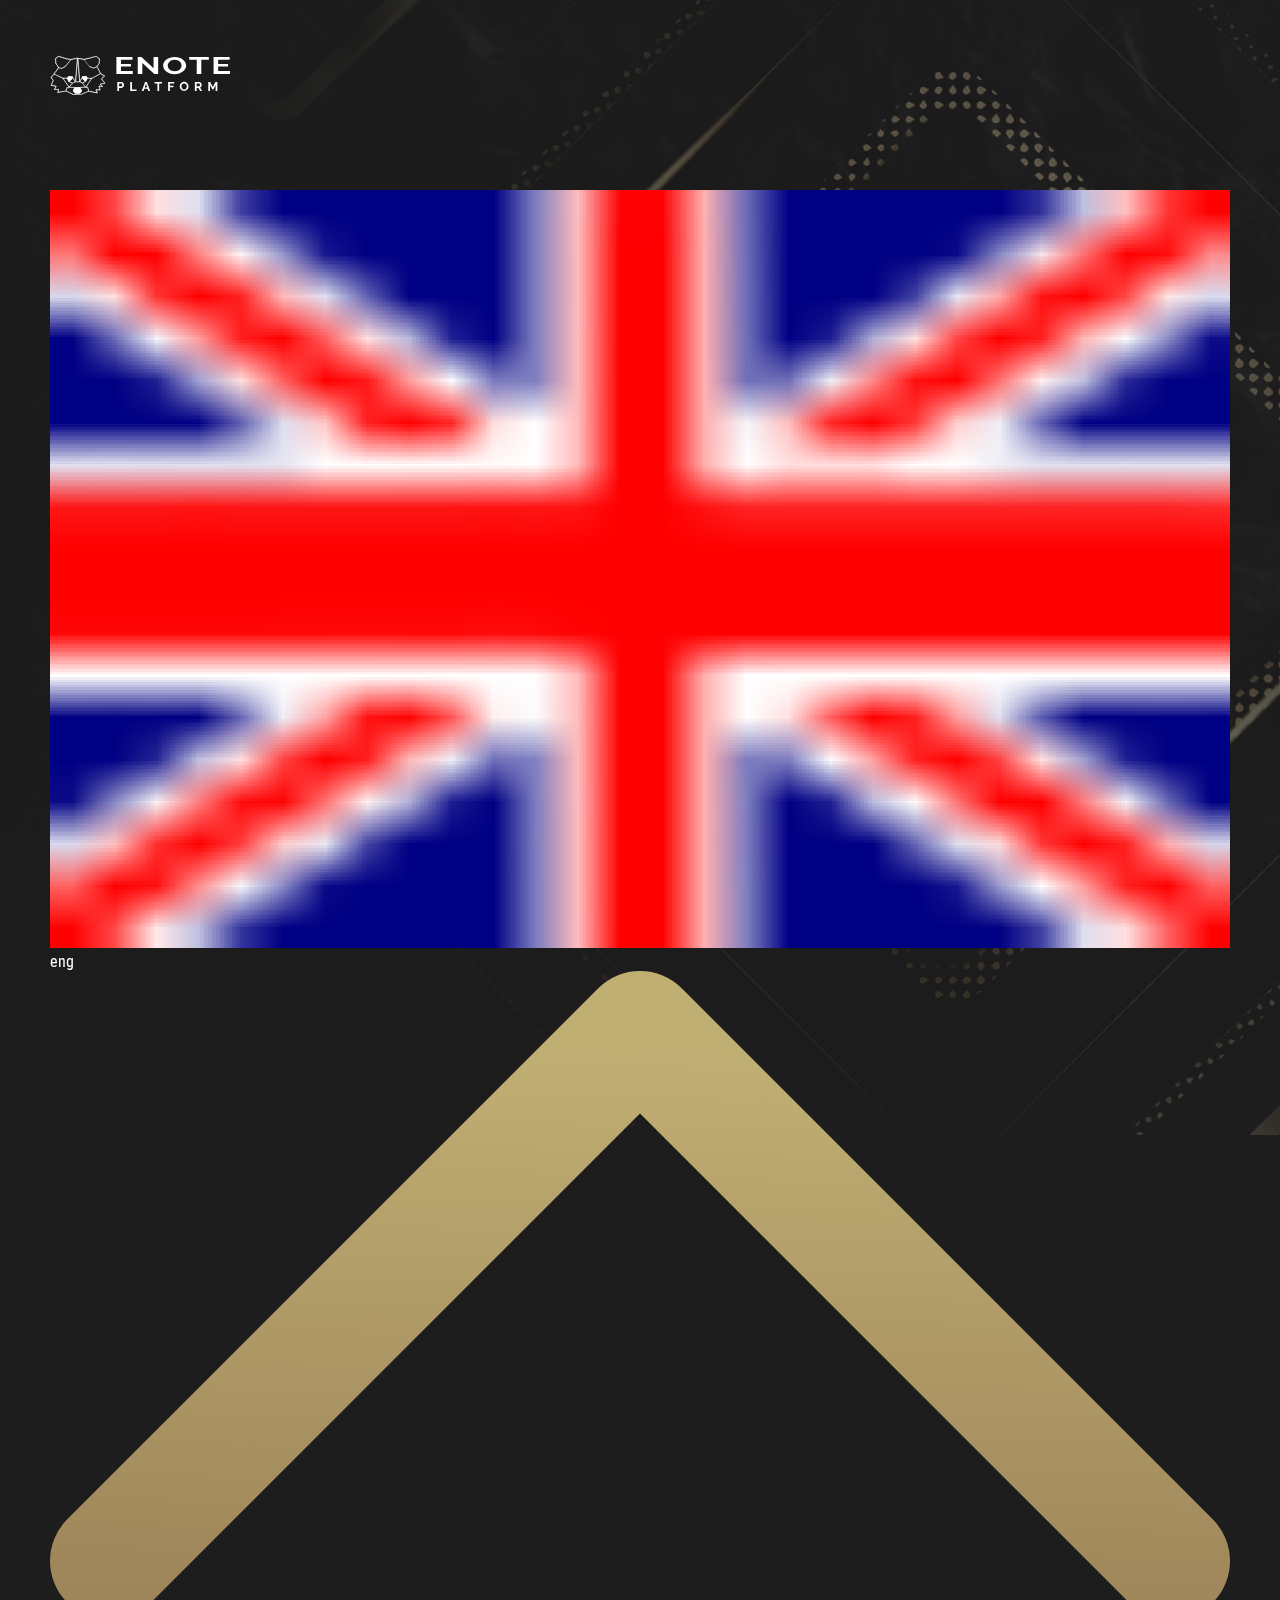
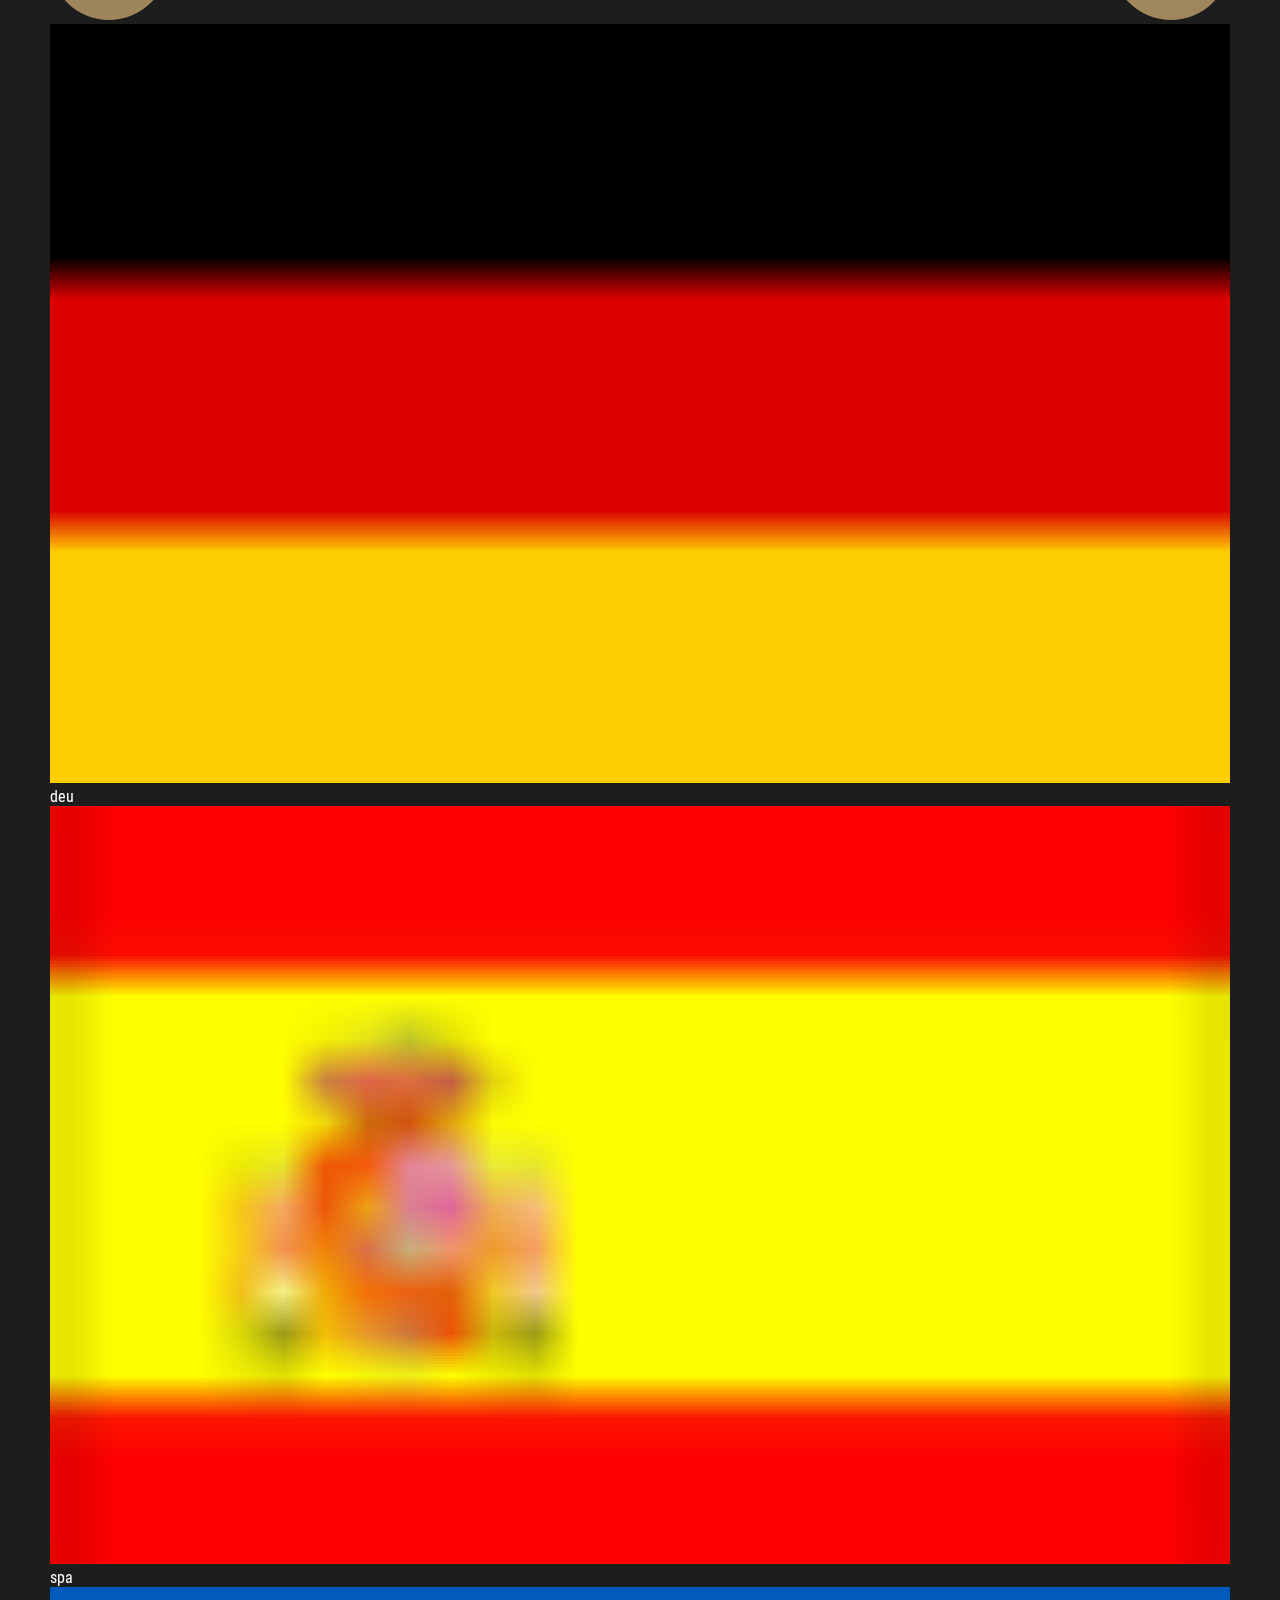
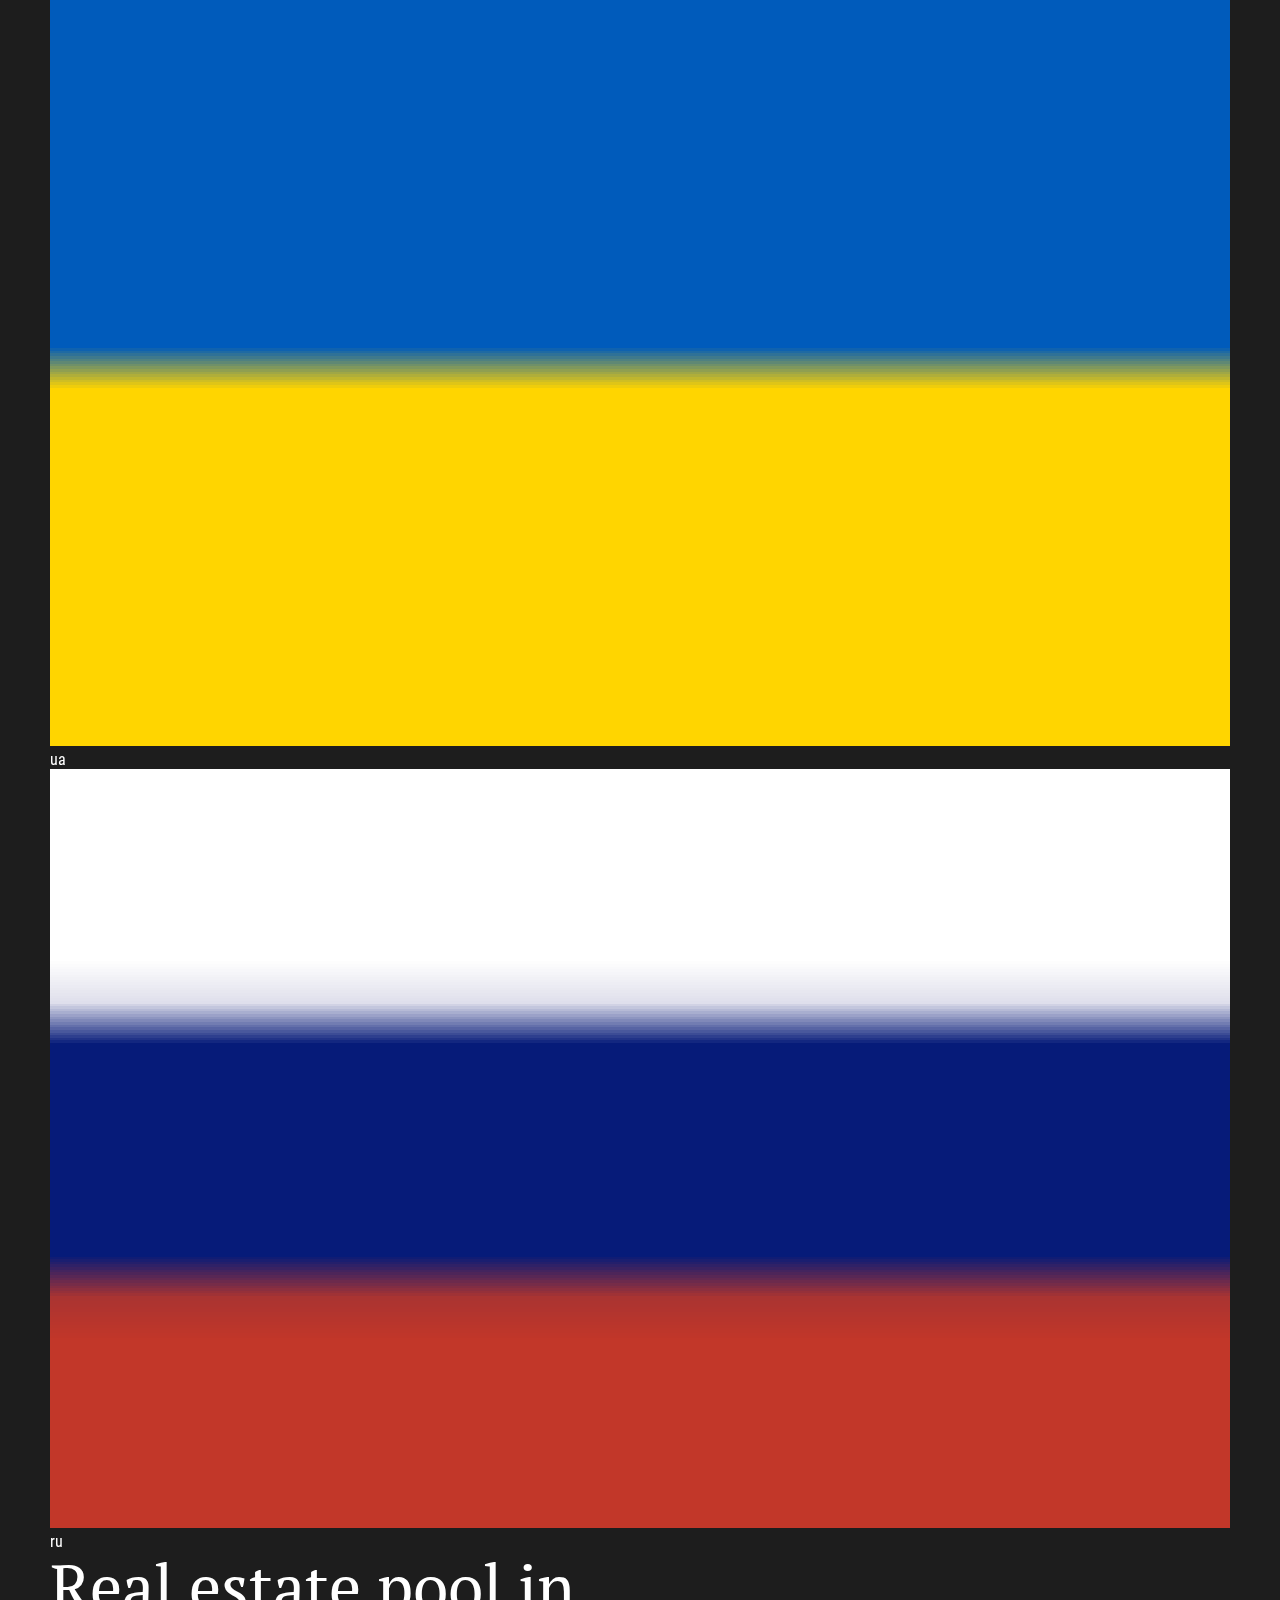
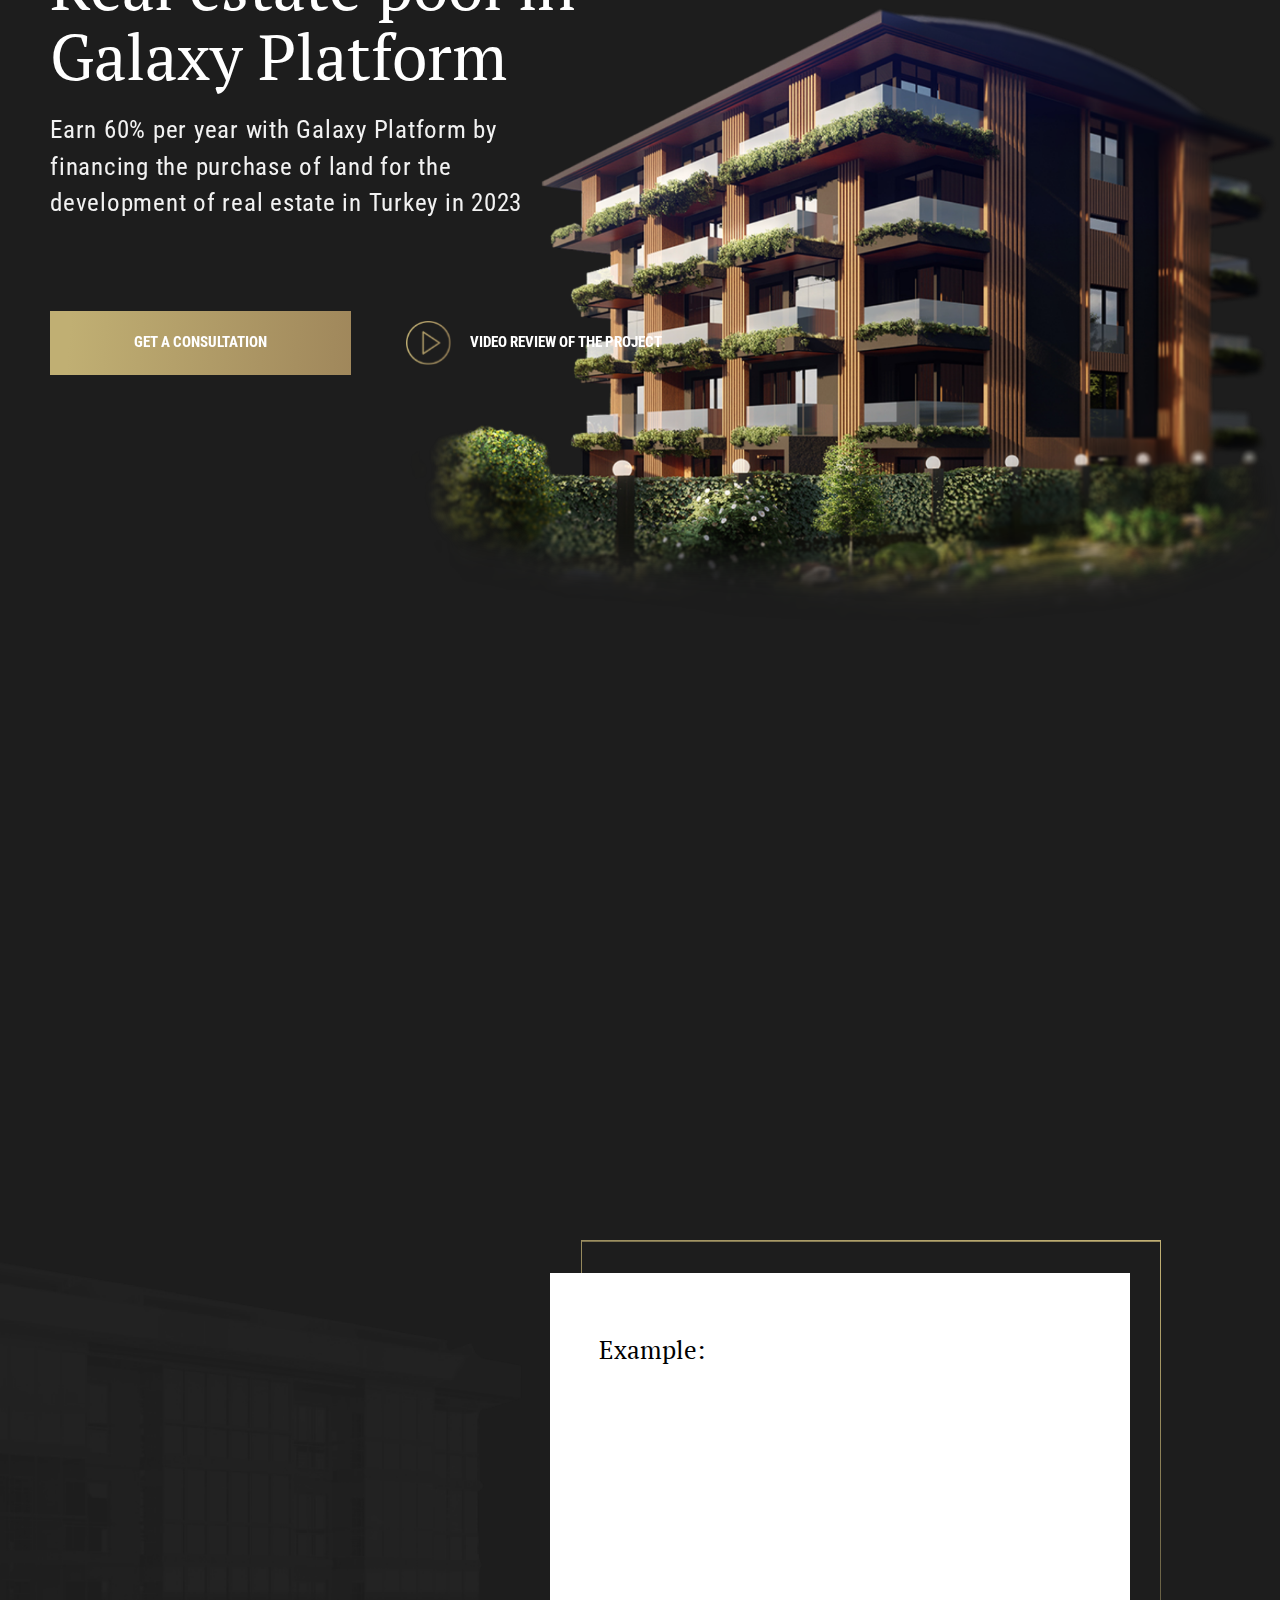
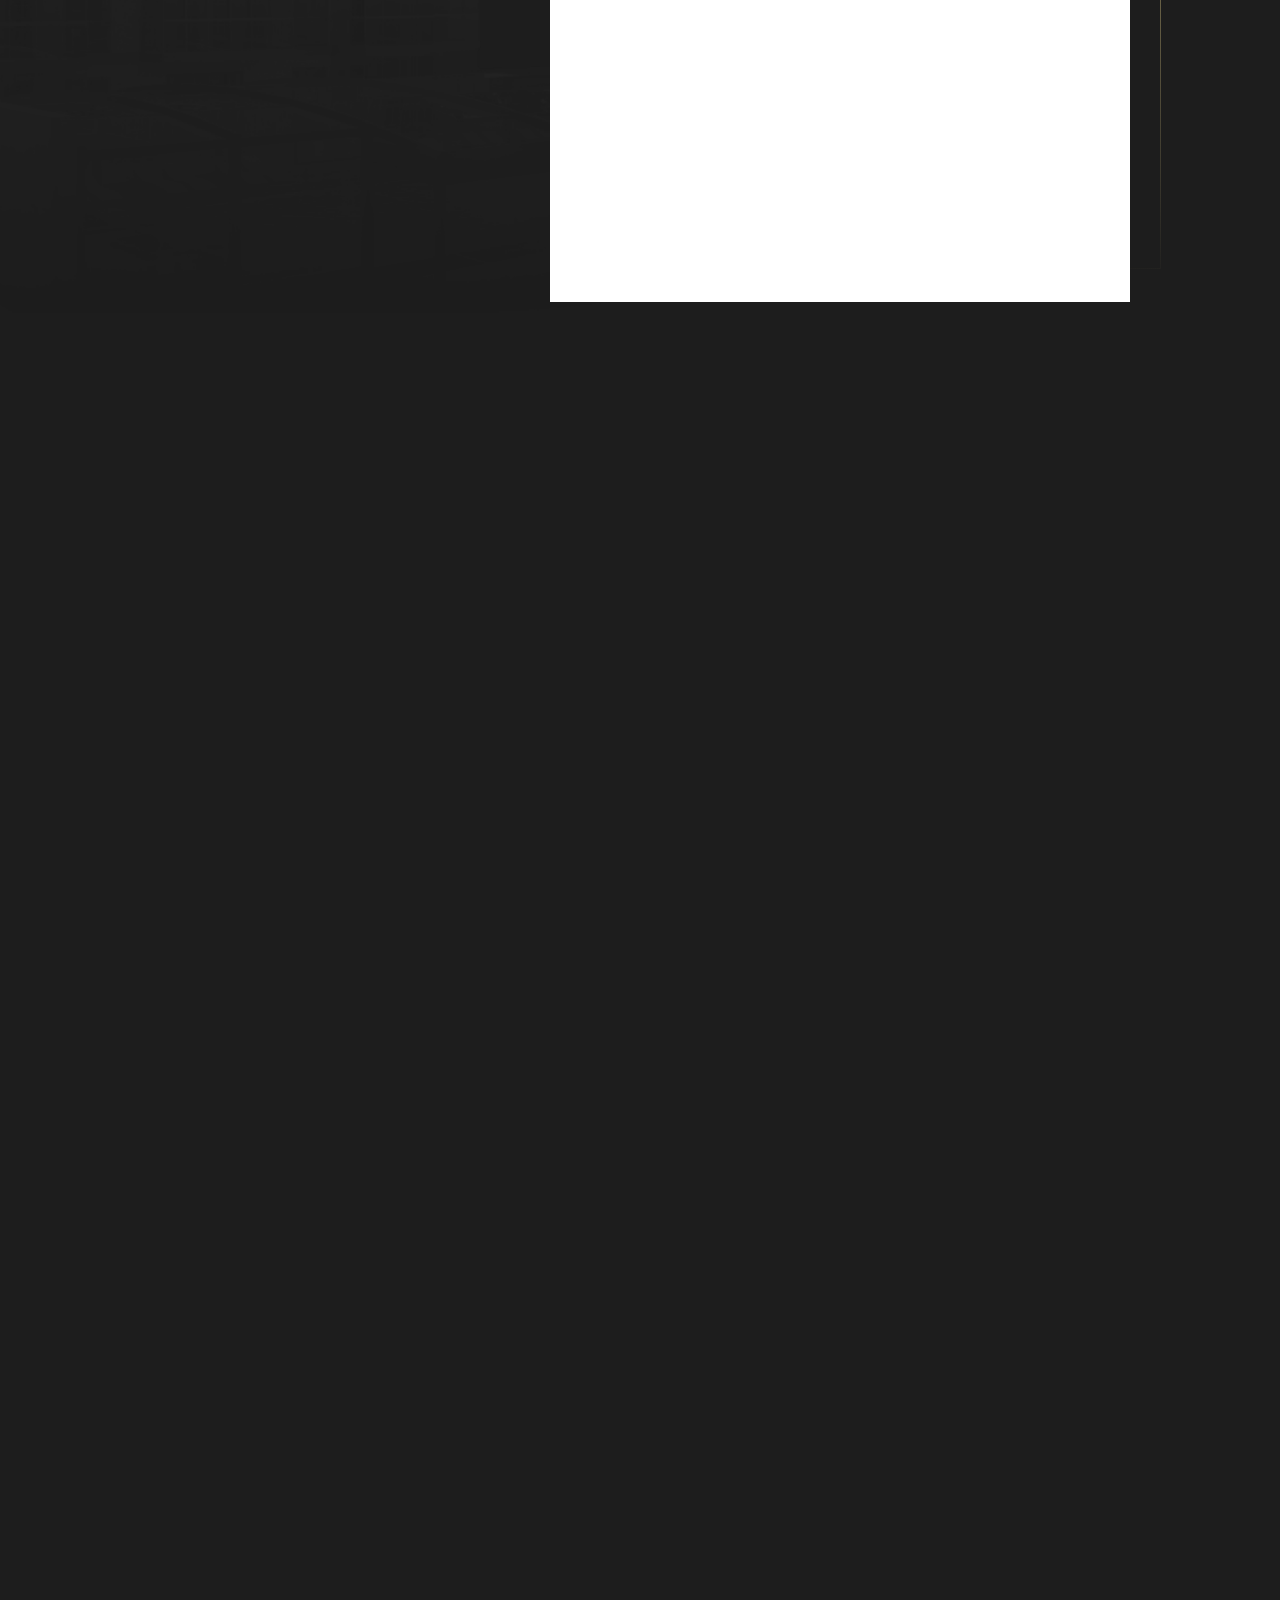
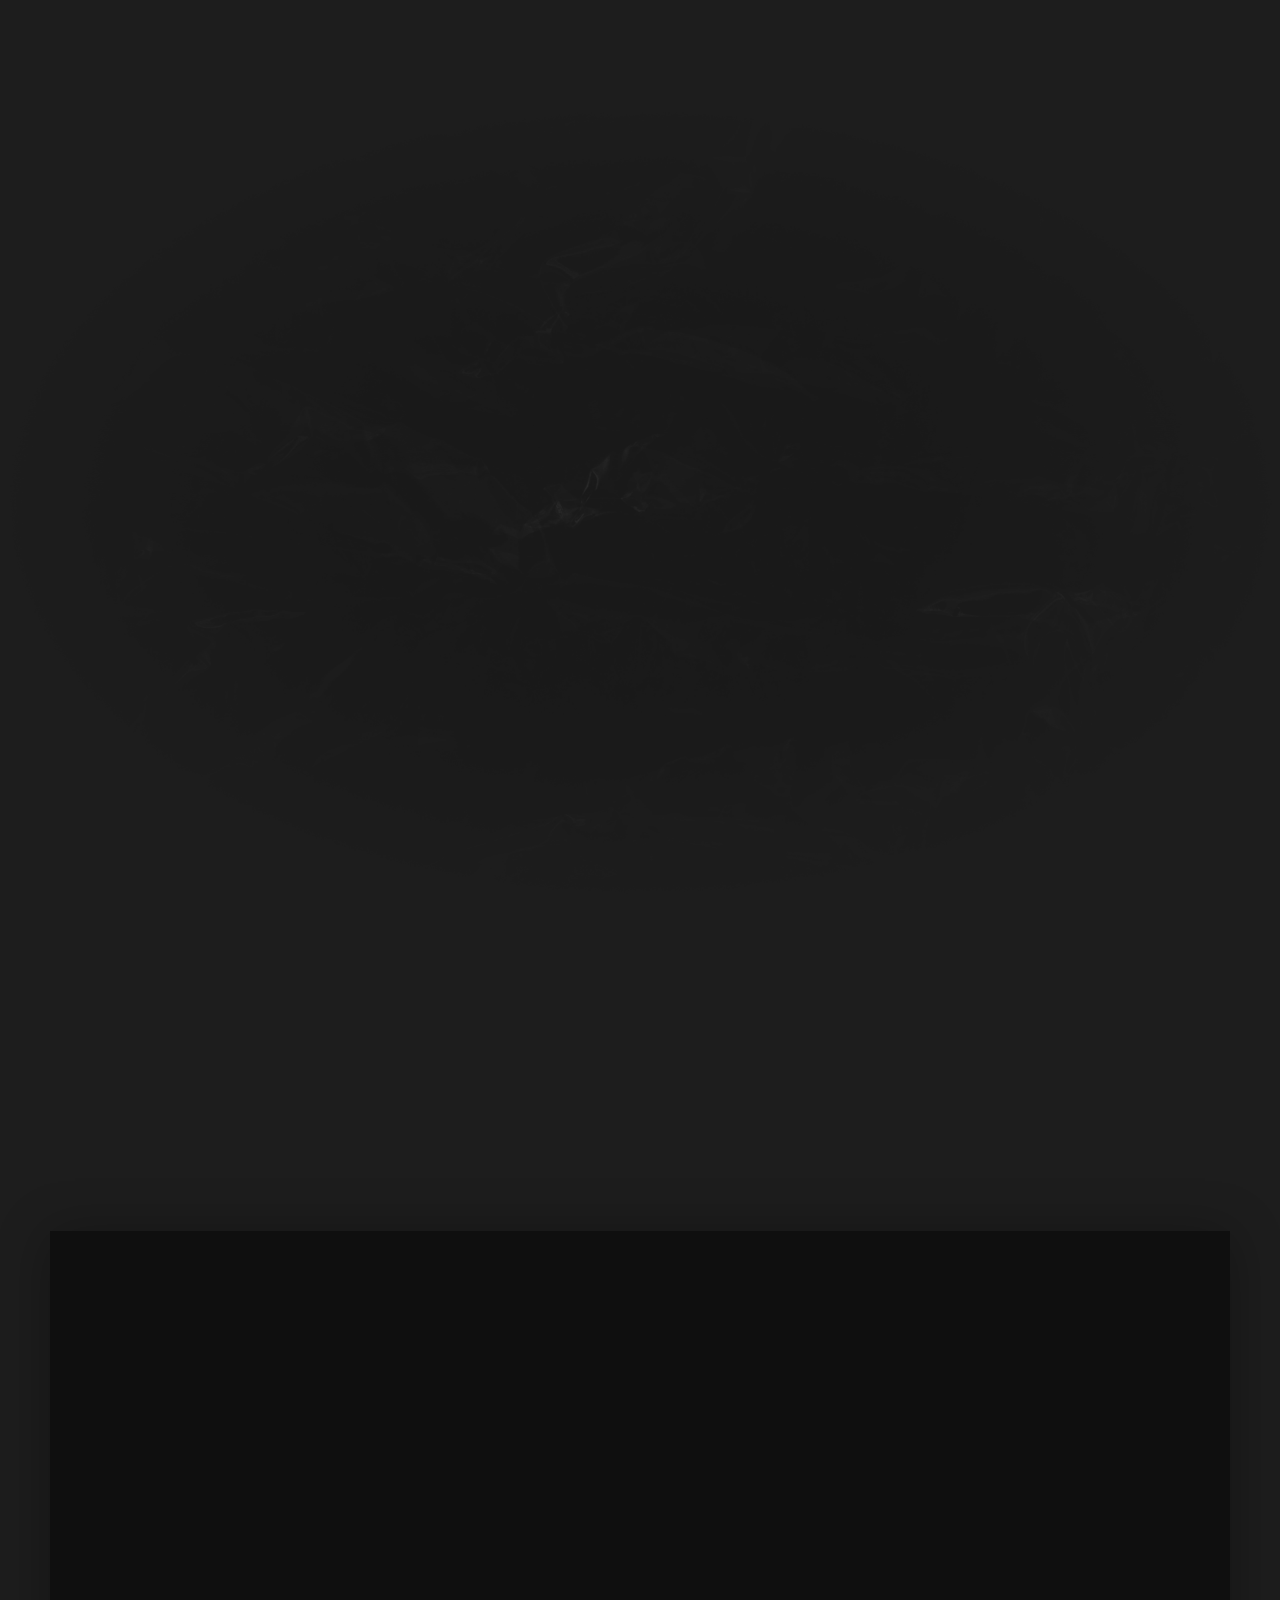
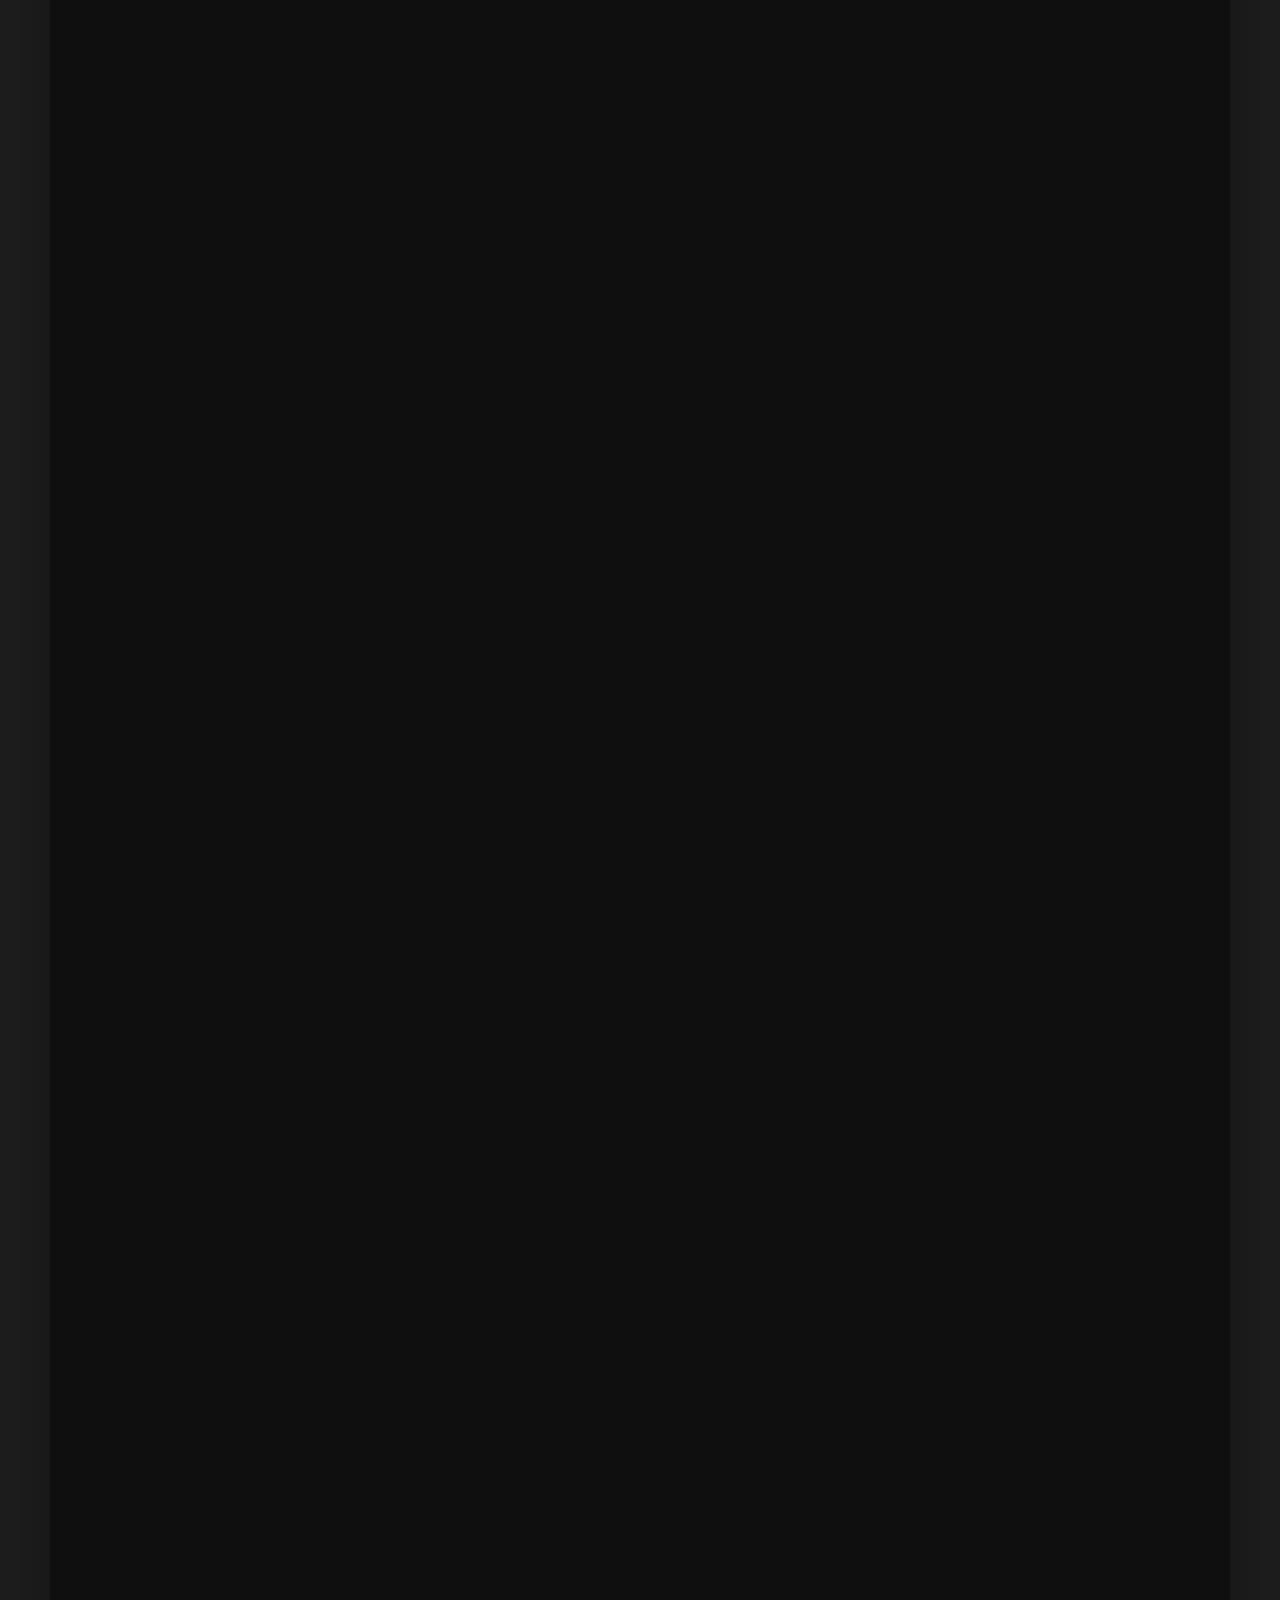
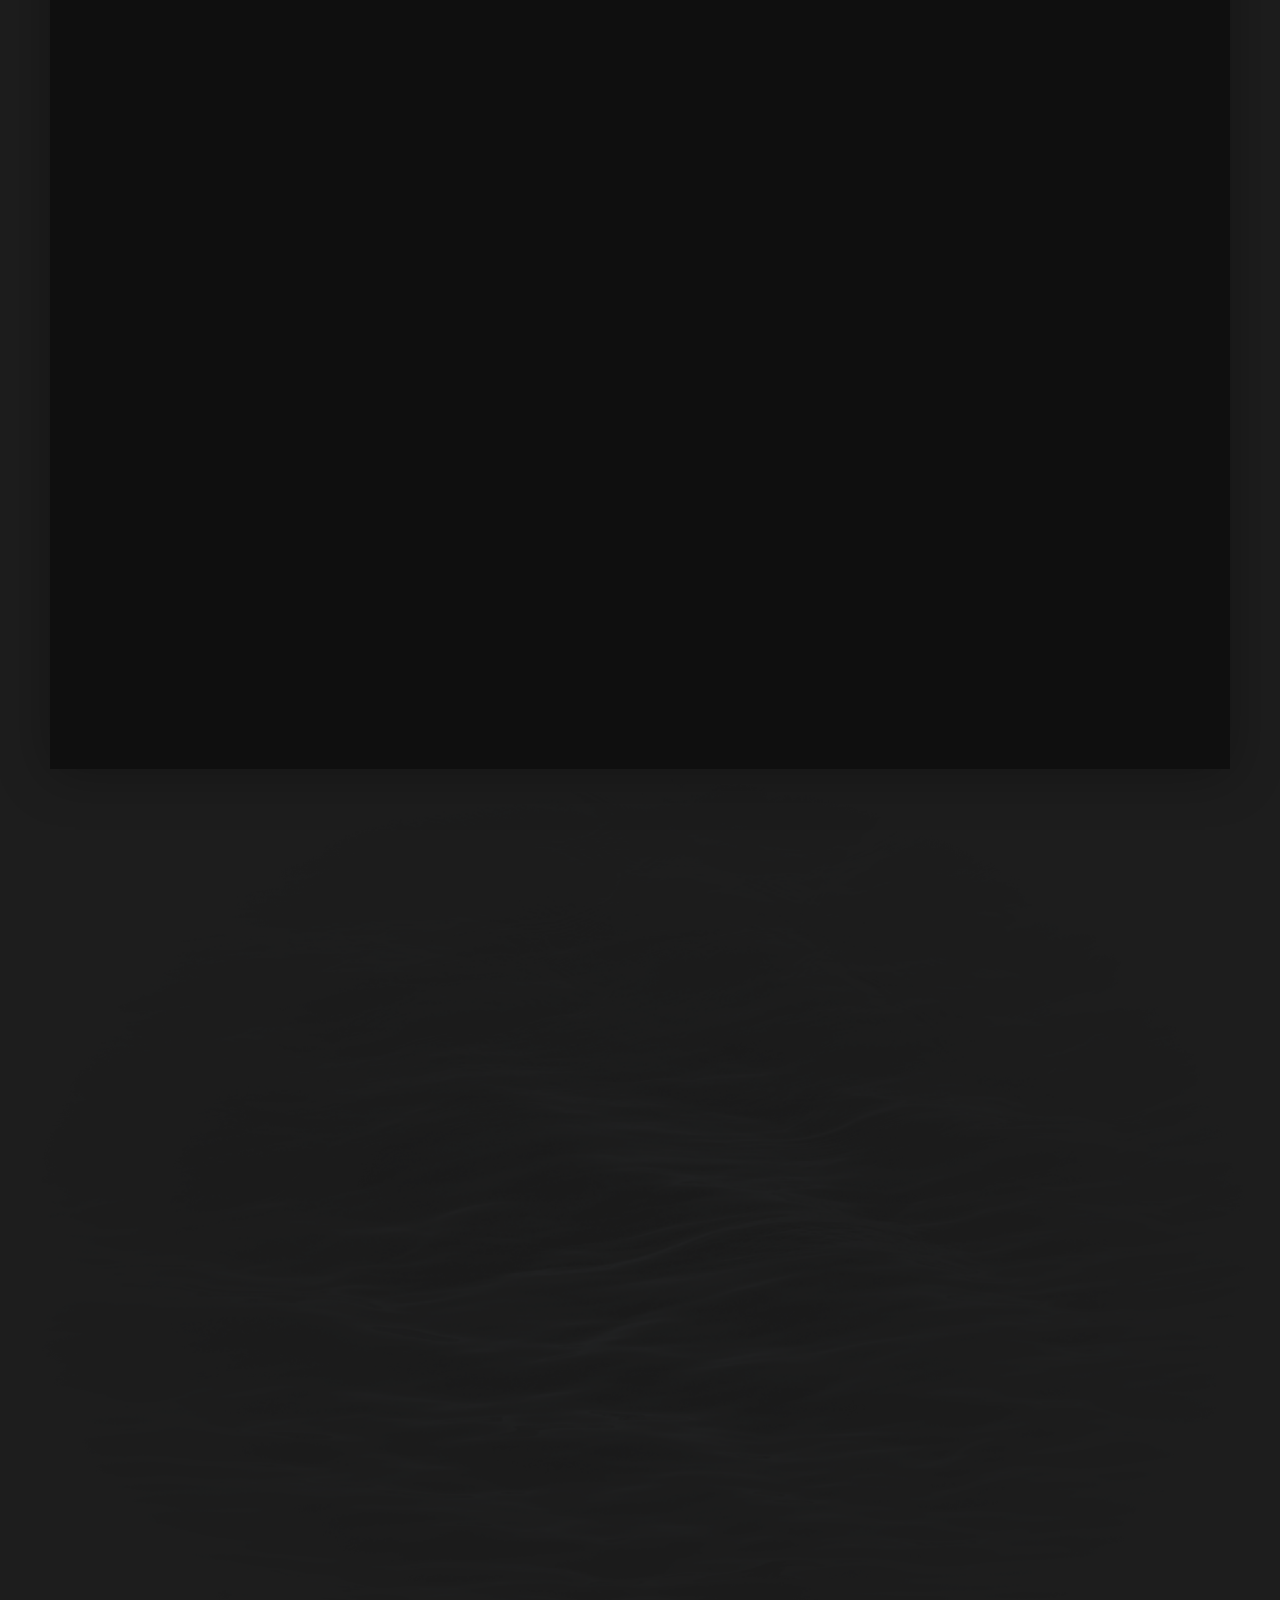
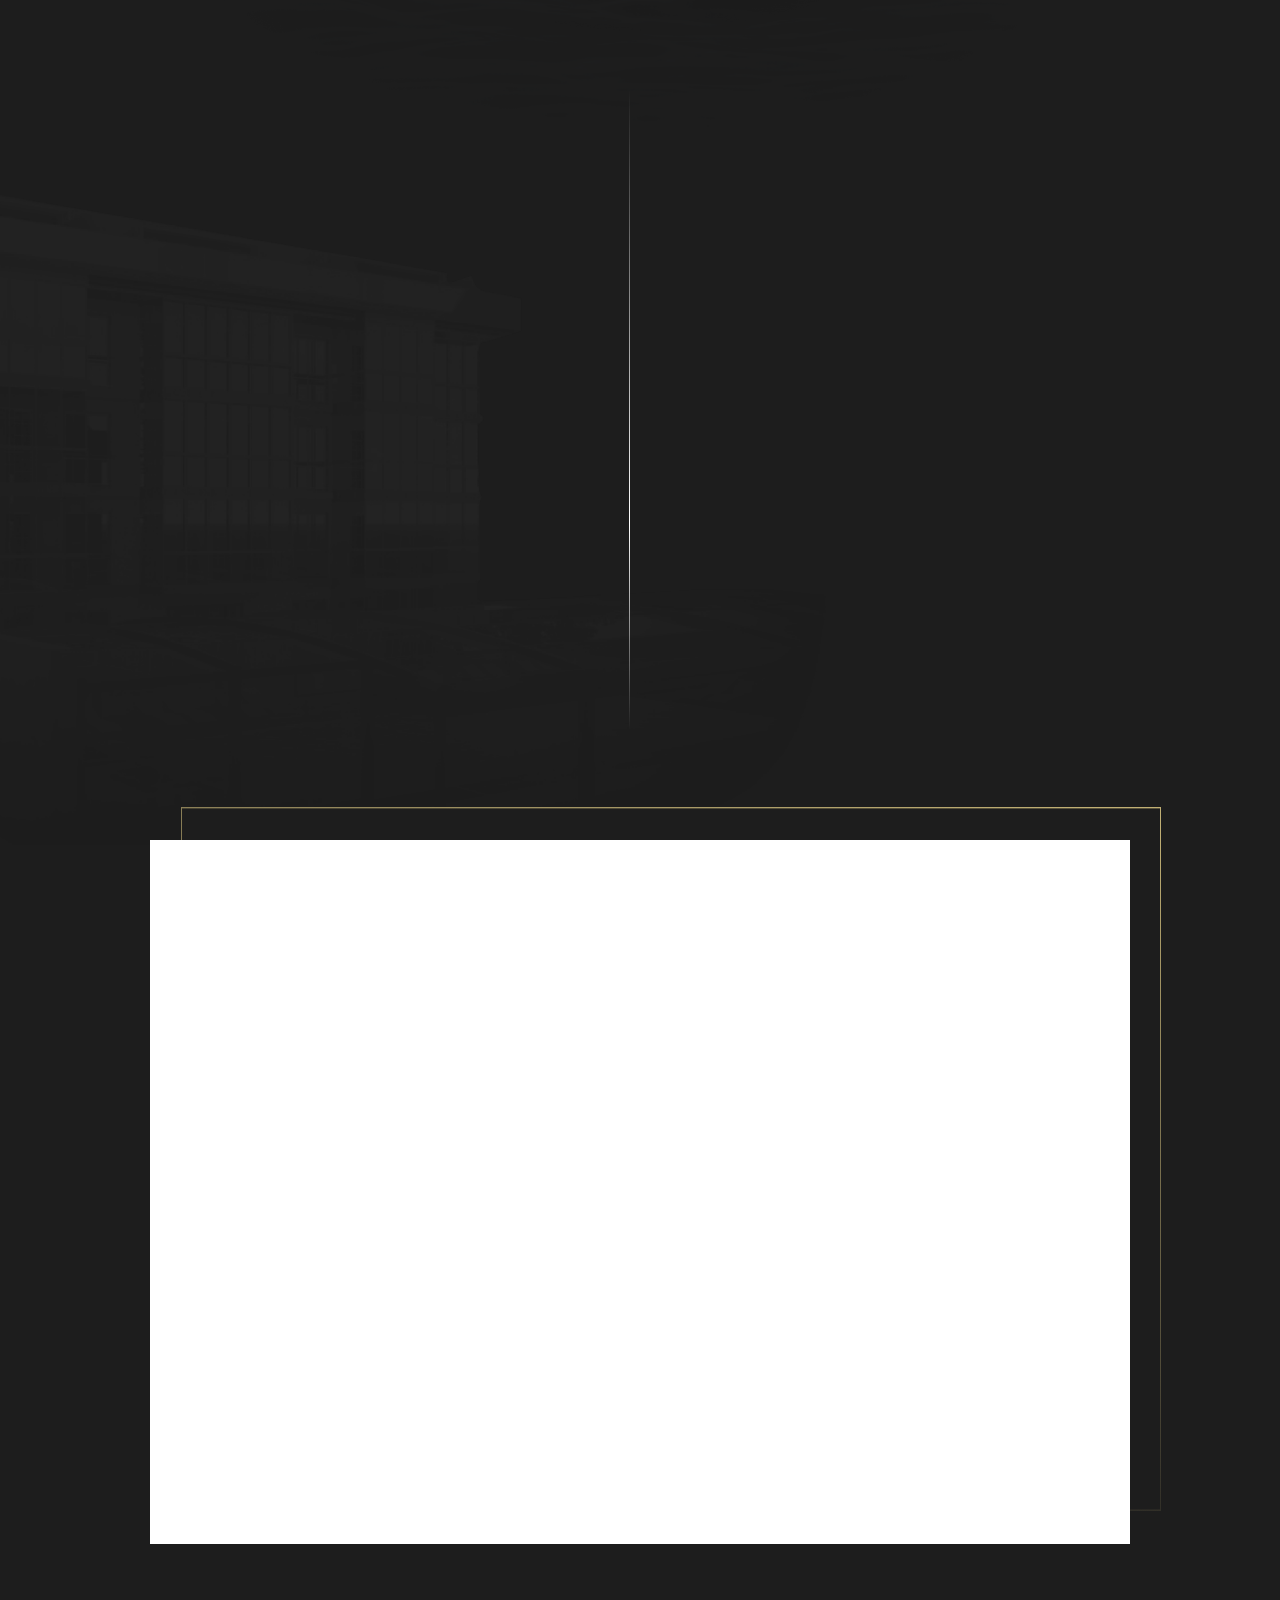
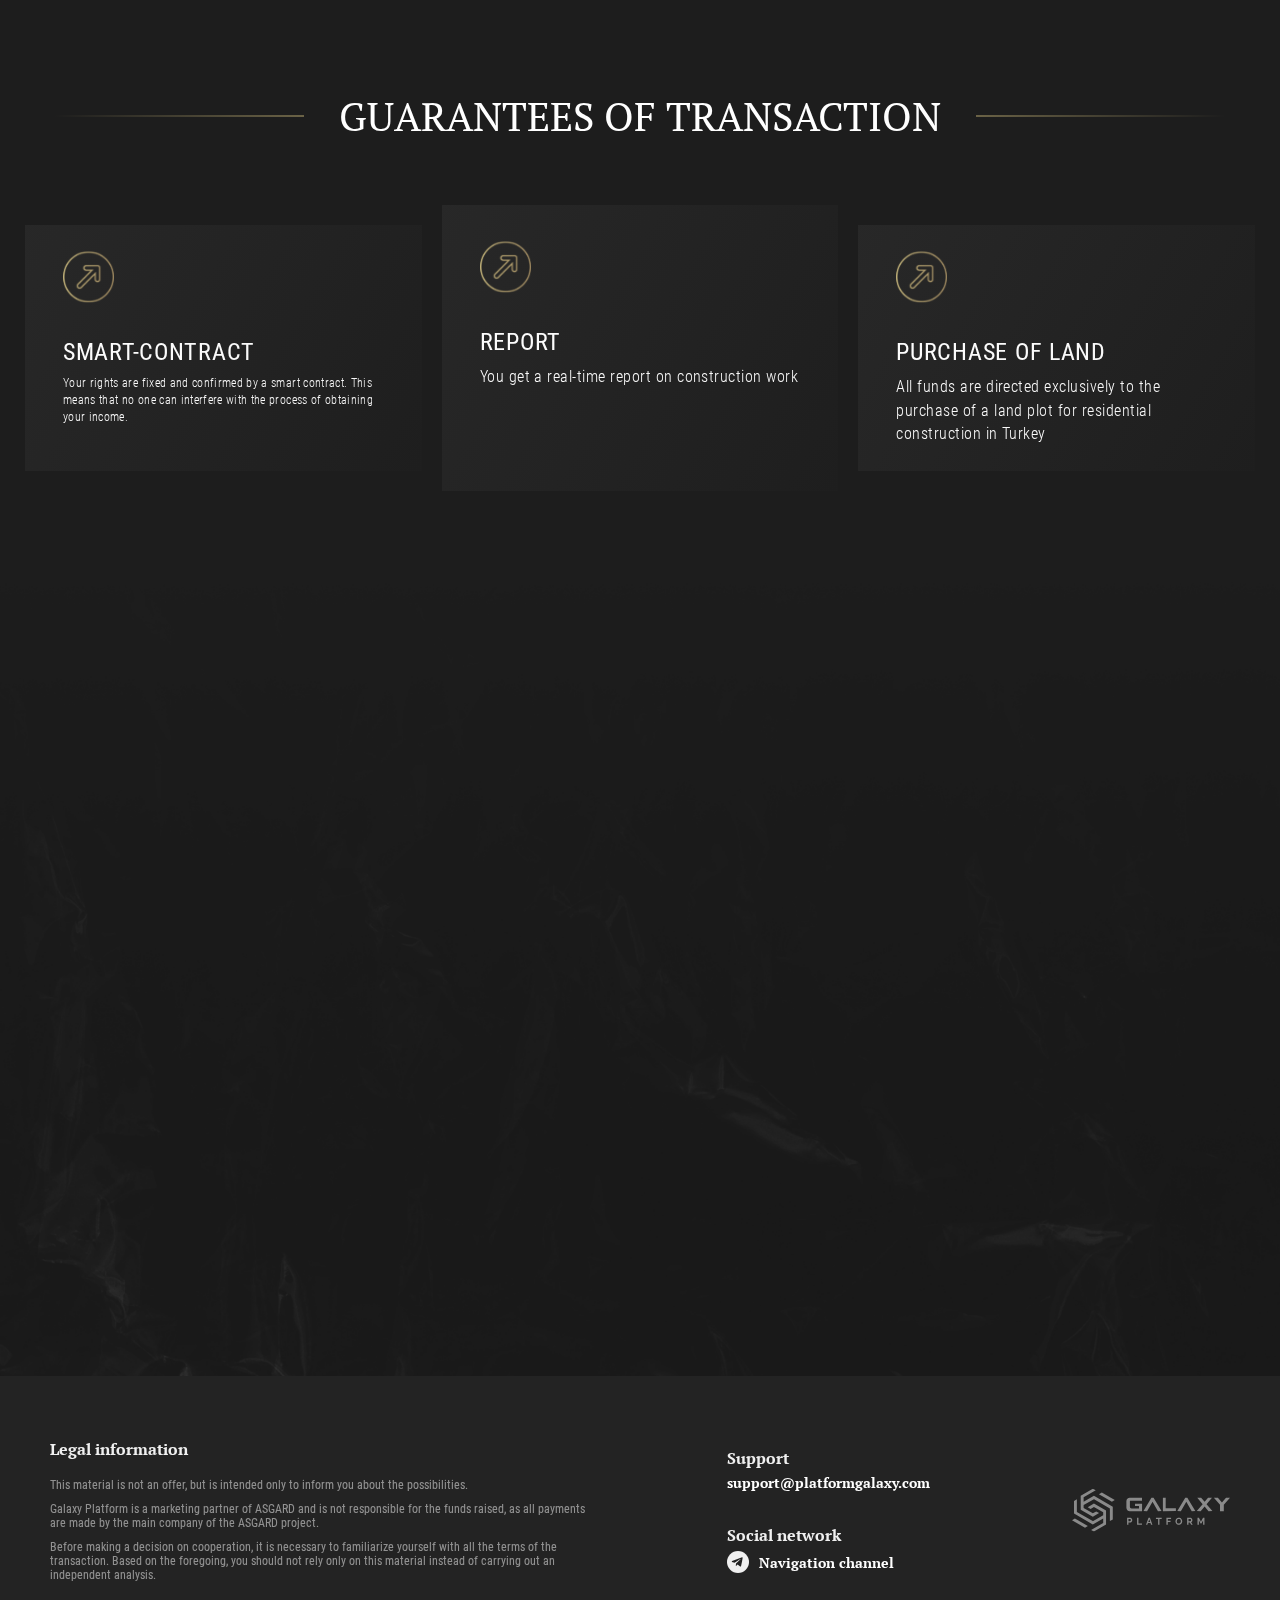
<file: index-eng.html>
<!DOCTYPE html>
<html lang="en">
  <head>
    <meta charset="UTF-8" />
    <meta http-equiv="X-UA-Compatible" content="IE=edge" />
    <meta name="viewport" content="width=device-width, initial-scale=1.0" />
    <link rel="icon" href="/img/favicon/favicon.ico" type="image/x-icon" />
    <link rel="stylesheet" href="css/swiper.css" />
    <link rel="stylesheet" href="css/intlTelInput.css" />
    <link rel="stylesheet" href="css/styles.css" />
    <title>Real estate pool</title>
  </head>
  <body>
    <div class="decor-top"><img src="img/decor-top.png" alt="" /></div>
    <div class="decor-top-2"><img src="img/decor-top-2.png" alt="" /></div>

    <div class="overflow">
      <header class="header">
        <div class="container">
          <div class="header__wrapper">
            <div class="header__content">
              <div class="header__logo-block">
                <div class="header__logo"><img src="img/logo.svg" alt="" /></div>
                <div class="header__lang">
                  <div class="header__lang-header">
                    <div class="header__lang-flag"><img src="img/langs/eng.png" alt="" /></div>
                    <div class="header__lang-text">eng</div>
                    <div class="header__lang-btn"><img src="img/icon/arrow-top.svg" alt="" /></div>
                  </div>
                  <div class="header__lang-body">
                    <a href="" class="header__lang-item">
                      <div class="header__lang-flag"><img src="img/langs/deu.png" alt="" /></div>
                      <div class="header__lang-text">deu</div>
                    </a>
                    <a href="index-spa.html" class="header__lang-item">
                      <div class="header__lang-flag"><img src="img/langs/spa.png" alt="" /></div>
                      <div class="header__lang-text">spa</div>
                    </a>
                    <a href="index-ua.html" class="header__lang-item">
                      <div class="header__lang-flag"><img src="img/langs/ua.png" alt="" /></div>
                      <div class="header__lang-text">ua</div>
                    </a>
                    <a href="index.php" class="header__lang-item">
                      <div class="header__lang-flag"><img src="img/langs/ru.png" alt="" /></div>
                      <div class="header__lang-text">ru</div>
                    </a>
                  </div>
                </div>
              </div>
              <div class="header__title">Real estate pool in Galaxy Platform</div>
              <div class="header__text">
                Earn 60% per year with Galaxy Platform by financing the purchase of land for the
                development of real estate in Turkey in 2023
              </div>
              <div class="header__btns">
                <div class="header__btn-1">
                  <button class="btn modal__btn-active" data-modal-src="modal">
                    Get a consultation
                  </button>
                </div>
                <a href="https://youtu.be/qXg6jQ1mED8" class="header__btn" data-fslightbox="video">
                  <div class="header__btn-icon"><img src="img/icon/play.svg" alt="" /></div>
                  video review of the project
                </a>
              </div>
            </div>
            <div class="header__img"><img src="img/header/img.png" alt="" /></div>
          </div>
        </div>
      </header>

      <section class="conditions">
        <div class="container">
          <div class="conditions__wrapper">
            <div class="conditions__title scroll-hidden scroll-hidden-bottom">
              <div class="title">Conditions to participate in the real estate pool</div>
            </div>
            <div class="conditions__items scroll-hidden scroll-hidden-bottom">
              <div class="conditions__item">
                <div class="conditions__item-title --select">50 USDT</div>
                <div class="conditions__item-text">Entrance from 50 USDT</div>
              </div>
              <div class="conditions__item">
                <div class="conditions__item-title --select">5 %</div>
                <div class="conditions__item-text">Monthly income - 5%</div>
              </div>
              <div class="conditions__item">
                <div class="conditions__item-title --select">60 %</div>
                <div class="conditions__item-text">Return on investments —60% per annum</div>
              </div>
              <div class="conditions__item">
                <div class="conditions__item-title --select">12 months</div>
                <div class="conditions__item-text">Term of participation 12 months</div>
              </div>
              <div class="conditions__item">
                <div class="conditions__item-title --select">13 months</div>
                <div class="conditions__item-text">
                  Return of the investment amount after 13 months
                </div>
              </div>
            </div>
          </div>
        </div>
      </section>

      <section class="how">
        <div class="container small">
          <div class="how__wrapper">
            <div class="how__info scroll-hidden">
              <div class="how__info-icon --select">?</div>
              <div class="how__info-title"><div class="title">How does it work?</div></div>
              <div class="how__info-btn">
                <button class="btn modal__btn-active" data-modal-src="modal">
                  Get a consultation
                </button>
              </div>
            </div>
            <div class="how__content">
              <div class="list">
                <div class="list__content">
                  <div class="list__text">Example:</div>
                  <div class="list__items">
                    <div class="list__item scroll-hidden scroll-hidden-bottom">
                      <div class="list__item-dec"></div>
                      <div class="list__item-text">You invest to this project <b> $10.000</b></div>
                    </div>
                    <div class="list__item scroll-hidden scroll-hidden-bottom">
                      <div class="list__item-dec"></div>
                      <div class="list__item-text">
                        The amount of monthly passive income will be <b> $500</b>, which is equal to
                        5%
                      </div>
                    </div>
                    <div class="list__item scroll-hidden scroll-hidden-bottom">
                      <div class="list__item-dec"></div>
                      <div class="list__item-text">
                        The investment period is <b>12 months.</b> So, $500 * 12 = <b>$6000</b> -
                        the size of your passive income
                      </div>
                    </div>
                    <div class="list__item scroll-hidden scroll-hidden-bottom">
                      <div class="list__item-dec"></div>
                      <div class="list__item-text">
                        After 13 months, you will receive a return of 100% of the investment amount,
                        which in our example is <b> $10,000</b>
                      </div>
                    </div>
                    <div class="list__item scroll-hidden scroll-hidden-bottom">
                      <div class="list__item-dec"></div>
                      <div class="list__item-text">
                        <b> Total: $16 000,</b> <br />
                        where $6000 (the amount of your passive income for 12 months of investment)
                        + $10 000 (return on investment)
                      </div>
                    </div>
                  </div>
                </div>

                <div class="list__dec"></div>
              </div>
            </div>
          </div>
        </div>
        <div class="how__dec"><img src="img/how/dec.png" alt="" /></div>
      </section>

      <section class="why">
        <div class="container">
          <div class="why__wrapper">
            <div class="why__title scroll-hidden scroll-hidden-bottom">
              <div class="title">Why the Turkish market</div>
            </div>
            <div class="why__subtitle scroll-hidden scroll-hidden-bottom">
              <div class="subtitle">
                during the global crisis gives the opportunity to make LARGE PERCENTAGES on real
                estate?
              </div>
            </div>
            <div class="why__text --select scroll-hidden scroll-hidden-bottom">
              [6 reasons to invest right now]
            </div>
            <div class="why__items">
              <div class="why__item scroll-hidden scroll-hidden-bottom">
                <div class="why__item-img"><img src="img/why/1.svg" alt="" /></div>
                <div class="why__item-title">The rapid growth of prices</div>
                <div class="why__item-text">for the purchase and rental of real estate</div>
              </div>
              <div class="why__item scroll-hidden scroll-hidden-bottom">
                <div class="why__item-img"><img src="img/why/2.svg" alt="" /></div>
                <div class="why__item-title">Turkey is the most popular country for moving</div>
                <div class="why__item-text">
                  from the CIS countries. Turkey maintains friendly relations with all CIS countries
                </div>
              </div>
              <div class="why__item scroll-hidden scroll-hidden-bottom">
                <div class="why__item-img"><img src="img/why/3.svg" alt="" /></div>
                <div class="why__item-title">opportunity to obtain citizenship</div>
                <div class="why__item-text">
                  The purchase of real estate worth $ 440,000 or more gives the opportunity to
                  obtain citizenship. В рейтинге «Силы паспорта» Турция занимает 53-е место, ее
                  граждане могут без визы пересекать границы 110 государств In the ranking of
                  "Passport Power" Turkey ranks 53rd, its citizens can cross the borders of 110
                  countries without a visa
                </div>
              </div>
              <div class="why__item scroll-hidden scroll-hidden-bottom">
                <div class="why__item-img"><img src="img/why/4.svg" alt="" /></div>
                <div class="why__item-title">Profitable rent</div>
                <div class="why__item-text">— yield 10-12%, for comparison in Spain 4-5%</div>
              </div>
              <div class="why__item scroll-hidden scroll-hidden-bottom">
                <div class="why__item-img"><img src="img/why/5.svg" alt="" /></div>
                <div class="why__item-title">Simple real estate acquisition scheme</div>
                <div class="why__item-text">
                  and affordable cost, which expands the number of potential investors
                </div>
              </div>
              <div class="why__item scroll-hidden scroll-hidden-bottom">
                <div class="why__item-img"><img src="img/why/6.svg" alt="" /></div>
                <div class="why__item-title">big investment</div>
                <div class="why__item-text">
                  Large investments in the country are expected. A 100-year moratorium on mining
                  restrictions is about to expire. The value of the land will increase
                </div>
              </div>
            </div>
            <div class="desc desc--big scroll-hidden scroll-hidden-bottom">
              <p class="--select">
                New construction standards allow facilities to withstand an earthquake of more than
                9 points, which is very important now in Turkey
              </p>
            </div>
          </div>
        </div>
      </section>

      <section class="partner">
        <div class="container">
          <div class="partner__wrapper">
            <div class="partner__img scroll-hidden"><img src="img/partner/bg.jpg" alt="" /></div>
            <div class="partner__content">
              <div class="partner__content-info">
                <div class="partner__title scroll-hidden">
                  <div class="title">Who is our partner?</div>
                  <div class="partner__logo"><img src="img/partner/logo.svg" alt="" /></div>
                </div>
                <div class="partner__desc scroll-hidden">
                  GALAXY PLATFORM COOPERATES WITH ONE OF THE MOST RELIABLE AND SOUGHT-AFTER
                  DEVELOPERS IN ALANYA-ANTALYA – ASGARD WORLDWIDE DEVELOPMENT GROUP
                </div>
                <div class="partner__text scroll-hidden">
                  <p>
                    Asgard is engaged in the purchase of land for the construction of luxury real
                    estate in Turkey
                  </p>
                  <p>
                    The company actively invests in the construction of its own funds and offers
                    cooperation to scale the number of objects for development
                  </p>
                </div>
                <div class="partner__items">
                  <div class="partner__item scroll-hidden scroll-hidden-right">
                    <div class="partner__item-title --select">2020</div>
                    <div class="partner__item-text">On the market: from 2020</div>
                  </div>
                  <div class="partner__item scroll-hidden scroll-hidden-right">
                    <div class="partner__item-title --select">$120.000</div>
                    <div class="partner__item-text">Average check for an apartment: $ 120,000</div>
                  </div>
                  <div class="partner__item scroll-hidden scroll-hidden-right">
                    <div class="partner__item-title --select">470</div>
                    <div class="partner__item-text">Sold: 470 apartments</div>
                  </div>
                  <div class="partner__item scroll-hidden scroll-hidden-right">
                    <div class="partner__item-title --select">$9.000.000</div>
                    <div class="partner__item-text">Own funds invested: $9.000.000</div>
                  </div>
                  <div class="partner__item scroll-hidden scroll-hidden-right">
                    <div class="partner__item-title --select">+331%</div>
                    <div class="partner__item-text">Yield: +331%</div>
                  </div>
                  <div class="partner__item scroll-hidden scroll-hidden-right">
                    <div class="partner__item-title --select">$29.829.000</div>
                    <div class="partner__item-text">Profit: $29.829.000</div>
                  </div>
                  <div class="partner__item scroll-hidden scroll-hidden-right">
                    <div class="partner__item-title --select">4</div>
                    <div class="partner__item-text">In the process of building: 4 objects</div>
                  </div>
                  <div class="partner__item scroll-hidden scroll-hidden-right">
                    <div class="partner__item-title --select">$38.829.000</div>
                    <div class="partner__item-text">Derived: $38.829.000</div>
                  </div>
                </div>
              </div>
              <div class="partner__content-imgs">
                <div class="partner__content-imgs-block scroll-hidden scroll-hidden-right">
                  <div class="partner__content-img--big">
                    <img src="img/partner/1.png" alt="" />
                  </div>
                  <div class="partner__content-img--small">
                    <img src="img/partner/1-2.jpg" alt="" />
                  </div>
                </div>
                <div class="partner__content-imgs-block scroll-hidden scroll-hidden-right">
                  <div class="partner__content-img--big">
                    <img src="img/partner/2.png" alt="" />
                  </div>
                  <div class="partner__content-img--small">
                    <img src="img/partner/2-2.jpg" alt="" />
                  </div>
                </div>
              </div>
            </div>
          </div>
        </div>
        <div class="partner__dec"><img src="img/partner/dec.png" alt="" /></div>
      </section>

      <div class="about">
        <div class="container">
          <div class="about__wrapper">
            <section class="projects">
              <div class="projects__title scroll-hidden scroll-hidden-bottom">
                <div class="title">
                  What projects have already been implemented with the participation of the company
                  <br />
                  <span class="--select"> ASGARD WORLDWIDE DEVELOPMENT GROUP</span>
                </div>
              </div>

              <div class="projects__items">
                <div class="projects__item">
                  <div class="projects__item-img scroll-hidden">
                    <img src="img/projects/1.jpg" alt="" />
                  </div>
                  <div class="projects__item-info">
                    <div class="projects__item-title --select scroll-hidden scroll-hidden-right">
                      Residential Complex «Eco Residence»
                    </div>
                    <div class="projects__item-text scroll-hidden scroll-hidden-right">
                      Closed eco-friendly complex located in the beautiful resort area of Alanya,
                      the town of Avsallar
                    </div>
                    <div class="projects__item-list">
                      <div class="projects__item-list-title scroll-hidden scroll-hidden-right">
                        Our complex is located:
                      </div>
                      <div class="projects__item-list-items">
                        <div class="projects__item-list-item scroll-hidden scroll-hidden-right">
                          <div class="list__item-dec"></div>
                          <div class="projects__item-list-text">
                            Surrounded by a pine forest, 800 metres from Incekum National Park
                          </div>
                        </div>
                        <div class="projects__item-list-item scroll-hidden scroll-hidden-right">
                          <div class="list__item-dec"></div>
                          <div class="projects__item-list-text">
                            1 km from the center of Avsallar, with its attractive southern
                            restaurants and shops
                          </div>
                        </div>
                        <div class="projects__item-list-item scroll-hidden scroll-hidden-right">
                          <div class="list__item-dec"></div>
                          <div class="projects__item-list-text">
                            In 2 km from the complex there is a beautiful beach Incekum, where
                            tourists come from different parts of Turkey
                          </div>
                        </div>
                        <div class="projects__item-list-item scroll-hidden scroll-hidden-right">
                          <div class="list__item-dec"></div>
                          <div class="projects__item-list-text">
                            The successful location of the village of Avsallar between the cities of
                            Antalya and Alanya, where the airports are located
                          </div>
                        </div>
                        <div class="projects__item-list-item scroll-hidden scroll-hidden-right">
                          <div class="list__item-dec"></div>
                          <div class="projects__item-list-text">
                            The climate in Avsallar is seaside, subtropical. With hot summers and
                            quite comfortable autumn for recreation. Without sudden changes in
                            annual temperatures
                          </div>
                        </div>
                      </div>
                    </div>
                    <div class="projects__item-subtitle --select scroll-hidden scroll-hidden-right">
                      COMMISSIONED FOR FINAL FINISHING WORKS AND FURNISHING
                    </div>
                  </div>
                  <div class="projects__item-dec">Eco Residence</div>
                </div>
                <div class="projects__item">
                  <div class="projects__item-img scroll-hidden scroll-hidden-right">
                    <img src="img/projects/2.jpg" alt="" />
                  </div>
                  <div class="projects__item-info">
                    <div class="projects__item-title --select scroll-hidden">
                      Residential Complex «Eco City»
                    </div>
                    <div class="projects__item-text scroll-hidden">
                      This is a closed eco-friendly complex located in the greenest zone of the
                      beautiful resort area of Alanya - Avsallar
                    </div>
                    <div class="projects__item-list">
                      <div class="projects__item-list-title scroll-hidden">
                        170 apartments. Features:
                      </div>
                      <div class="projects__item-list-items">
                        <div class="projects__item-list-item scroll-hidden">
                          <div class="list__item-dec"></div>
                          <div class="projects__item-list-text">
                            Construction technology - earthquake-resistant monolith of the 1st class
                          </div>
                        </div>
                        <div class="projects__item-list-item scroll-hidden">
                          <div class="list__item-dec"></div>
                          <div class="projects__item-list-text">
                            Houses are built with wirings for gas and with terminals for radiators
                          </div>
                        </div>
                        <div class="projects__item-list-item scroll-hidden">
                          <div class="list__item-dec"></div>
                          <div class="projects__item-list-text">Red brick exterior walls</div>
                        </div>
                        <div class="projects__item-list-item scroll-hidden">
                          <div class="list__item-dec"></div>
                          <div class="projects__item-list-text">
                            Each block has an artesian well
                          </div>
                        </div>
                      </div>
                    </div>
                    <div class="projects__item-subtitle --select scroll-hidden">
                      <b> START OF CONSTRUCTION:</b> APRIL 2022
                      <br />
                      <b> END OF CONSTRUCTION:</b> MARCH 2023
                    </div>
                  </div>
                  <div class="projects__item-dec">Eco City</div>
                </div>
              </div>
            </section>

            <section class="financing-project">
              <div class="financing-project__title scroll-hidden scroll-hidden-bottom">
                <div class="title">The project for which funding is being collected</div>
              </div>
              <div class="financing-project__info scroll-hidden scroll-hidden-bottom">
                <div class="financing-project__info-title">
                  <div class="financing-project__info-title-item">
                    <div class="financing-project__info-title-icon">
                      <img src="img/why/2.svg" alt="" />
                    </div>
                    <div class="financing-project__info-title-text">
                      Location: <br />
                      Avsallar, Alanya
                    </div>
                  </div>
                  <div class="financing-project__info-title-item">
                    <div class="financing-project__info-title-icon">
                      <img src="img/why/2.svg" alt="" />
                    </div>
                    <div class="financing-project__info-title-text">
                      Spase: <br />
                      3033 м²
                    </div>
                  </div>
                </div>
                <div class="financing-project__info-text">
                  On the site will be built a residential complex consisting of two blocks of 5
                  floors of 24 apartments (premium class with central heating and air conditioning)
                  in each
                </div>
              </div>
              <div class="financing-project__videos">
                <a
                  href="https://youtu.be/6qQTXFFJk50"
                  class="financing-project__video scroll-hidden"
                  data-fslightbox="video2"
                >
                  <img src="img/financing-project/videos/1.jpg" alt="" />
                </a>
                <a
                  href="https://youtu.be/Mgo66-I7YfU"
                  class="financing-project__video scroll-hidden scroll-hidden-right"
                  data-fslightbox="video2"
                >
                  <img src="img/financing-project/videos/2.jpg" alt="" />
                </a>
              </div>
              <div class="financing-project__imgs slider-2 scroll-hidden scroll-hidden-bottom">
                <div class="swiper-wrapper">
                  <div class="financing-project__img swiper-slide">
                    <img src="img/financing-project/imgs/1.png" alt="" />
                  </div>
                  <div class="financing-project__img swiper-slide">
                    <img src="img/financing-project/imgs/2.png" alt="" />
                  </div>
                  <div class="financing-project__img swiper-slide">
                    <img src="img/financing-project/imgs/3.png" alt="" />
                  </div>
                </div>
              </div>
              <div class="financing-project__infos">
                <div class="financing-project__info scroll-hidden scroll-hidden-bottom">
                  <div
                    class="financing-project__info-text financing-project__info-text--big --select"
                  >
                    EACH PARTICIPANT IN THE FINANCING OF THE PROJECT HAS THE OPPORTUNITY TO
                    PERSONALLY VISIT THE OBJECT. DETAILS OF THE VISIT, CHECK WITH THE CONSULTANT
                  </div>
                </div>
              </div>
              <div class="financing-project__btn scroll-hidden scroll-hidden-bottom">
                <button class="btn modal__btn-active" data-modal-src="modal">
                  Get a consultation
                </button>
              </div>
            </section>
          </div>
        </div>
      </div>

      <section class="profit">
        <div class="container small">
          <div class="profit__wrapper">
            <div class="profit__title scroll-hidden scroll-hidden-bottom">
              <div class="title">Why it is profitable for our partner</div>
            </div>
            <div class="profit__subtitle scroll-hidden scroll-hidden-bottom">
              <div class="subtitle">to attract investments with a payment of 60% per annum</div>
            </div>
            <div class="profit__items">
              <div class="profit__item scroll-hidden">
                <div class="profit__item-num --select">01</div>
                <div class="profit__item-text">
                  The marginality of the project for the developer is 200%. He shares with the
                  investor only a part of his profit in the amount of 60%
                </div>
              </div>
              <div class="profit__item scroll-hidden scroll-hidden-right">
                <div class="profit__item-num --select">02</div>
                <div class="profit__item-text">
                  The developer receives the necessary amount in a short time, so he can start
                  construction without delay
                </div>
              </div>
              <div class="profit__item scroll-hidden">
                <div class="profit__item-num --select">03</div>
                <div class="profit__item-text">
                  Income is paid through the sale of apartments at the construction stage
                </div>
              </div>
              <div class="profit__item scroll-hidden scroll-hidden-right">
                <div class="profit__item-num --select">04</div>
                <div class="profit__item-text">
                  The use of credit funds imposes certain restrictions on the developer and does not
                  allow the early sale of apartments
                </div>
              </div>
            </div>
            <div class="profit__desc scroll-hidden scroll-hidden-bottom">
              <div class="desc desc--big">
                <p class="--select">
                  All this makes investing in real estate in Turkey one of the most promising areas
                  of investment in 2023-2025
                </p>
              </div>
            </div>
            <div class="profit__btn scroll-hidden scroll-hidden-bottom">
              <button class="btn modal__btn-active" data-modal-src="modal">
                Get a consultation
              </button>
            </div>
          </div>
        </div>
        <div class="profit__dec"><img src="img/profit/dec.png" alt="" /></div>
      </section>

      <section class="advantages">
        <div class="container small">
          <div class="advantages__wrapper">
            <div class="advantages__content">
              <div class="advantages__title">
                <div class="title --select scroll-hidden">What are the benefits</div>
              </div>
              <div class="advantages__subtitle scroll-hidden">
                <div class="subtitle">
                  of participating in a real estate pool with the Galaxy Platform?
                </div>
              </div>
              <div class="advantages__desc scroll-hidden">
                <p>
                  <span
                    >By replenishing your investment portfolio with this tool, you create a reliable
                    additional source of passive income.
                  </span>
                </p>
                <p>
                  Sign up for a consultation to learn more about the benefits of such an investment
                </p>
              </div>
              <div class="advantages__btn scroll-hidden">
                <button class="btn modal__btn-active" data-modal-src="modal">
                  Get a consultation
                </button>
              </div>
            </div>
            <div class="advantages__items">
              <div class="advantages__item scroll-hidden scroll-hidden-right">
                <p>Guaranteed profitability on a smart contract of 5% per month</p>
              </div>
              <div class="advantages__item scroll-hidden scroll-hidden-right">
                <p>
                  Monthly payments from the first month of participation – the investment quickly
                  begins to bring you passive income
                </p>
              </div>
              <div class="advantages__item scroll-hidden scroll-hidden-right">
                <p>Comfortable minimum entry amount – from 50 USDT</p>
              </div>
              <div class="advantages__item scroll-hidden scroll-hidden-right">
                <p>
                  Accrual of interest for staking within 12 months with a return on the investment
                  amount after 13 months
                </p>
              </div>
              <div class="advantages__item scroll-hidden scroll-hidden-right">
                <p>
                  The ability to leave the pool ahead of schedule, transferring your share to
                  another partner or withdraw the invested amount minus the paid profit
                </p>
              </div>
            </div>
          </div>
        </div>
        <div class="advantages__dec"><img src="img/how/dec.png" alt="" /></div>
      </section>

      <section class="financing">
        <div class="container small">
          <div class="financing__wrapper">
            <div class="list">
              <div class="list__content">
                <div class="financing__title scroll-hidden scroll-hidden-bottom">
                  <div class="title">How is the process of financing</div>
                </div>
                <div class="financing__subtitle scroll-hidden scroll-hidden-bottom">
                  <div class="subtitle">
                    the project and generating income on the Galaxy Platform
                  </div>
                </div>
                <div class="financing__items">
                  <div class="list__items list__items--margin">
                    <div class="list__item scroll-hidden scroll-hidden-right">
                      <div class="list__item-dec"></div>
                      <div class="list__item-text">
                        You follow the affiliate link and register on the Galaxy Platform. It is not
                        necessary to buy a membership package in the platform
                      </div>
                    </div>
                    <div class="list__item scroll-hidden scroll-hidden-right">
                      <div class="list__item-dec"></div>
                      <div class="list__item-text">Buy ENOTE tokens in the amount of 50 USDT</div>
                    </div>
                    <div class="list__item scroll-hidden scroll-hidden-right">
                      <div class="list__item-dec"></div>
                      <div class="list__item-text">
                        Send your tokens to staking. This is the blocking of tokens in your wallet
                        for the period of profit
                      </div>
                    </div>
                    <div class="list__item scroll-hidden scroll-hidden-right">
                      <div class="list__item-dec"></div>
                      <div class="list__item-text">
                        Since the closure of the pool, 4 times a month, the amount invested by you
                        is sent to our partner (ASGARD) for the purchase of a land plot in Turkey
                        for the development of an elite real estate complex
                      </div>
                    </div>
                    <div class="list__item scroll-hidden scroll-hidden-right">
                      <div class="list__item-dec"></div>
                      <div class="list__item-text">
                        Accrual of income in the amount of 5% will occur monthly during the entire
                        investment period (i.e. 12 months)
                      </div>
                    </div>
                    <div class="list__item scroll-hidden scroll-hidden-right">
                      <div class="list__item-dec"></div>
                      <div class="list__item-text">
                        The return of the investment amount in the amount of 100% will be made
                        within 30 days from the end of the investment period
                      </div>
                    </div>
                  </div>
                </div>
              </div>

              <div class="list__dec"></div>
            </div>
          </div>
        </div>
      </section>

      <section class="guarantees">
        <div class="container big">
          <div class="guarantees__wrapper">
            <div class="guarantees__title"><div class="title">Guarantees of transaction</div></div>
            <div class="guarantees__items swiper slider-1">
              <div class="swiper-wrapper">
                <div class="guarantees__item swiper-slide">
                  <div class="guarantees__item-img">
                    <img src="img/icon/arrow-circle.svg" alt="" />
                  </div>
                  <div class="guarantees__item-title">Smart-contract</div>
                  <div class="guarantees__item-text guarantees__item-text--min">
                    Your rights are fixed and confirmed by a smart contract. This means that no one
                    can interfere with the process of obtaining your income.
                  </div>
                </div>
                <div class="guarantees__item swiper-slide">
                  <div class="guarantees__item-img">
                    <img src="img/icon/arrow-circle.svg" alt="" />
                  </div>
                  <div class="guarantees__item-title">REPORT</div>
                  <div class="guarantees__item-text">
                    You get a real-time report on construction work
                  </div>
                </div>
                <div class="guarantees__item swiper-slide">
                  <div class="guarantees__item-img">
                    <img src="img/icon/arrow-circle.svg" alt="" />
                  </div>
                  <div class="guarantees__item-title">PURCHASE OF LAND</div>
                  <div class="guarantees__item-text">
                    All funds are directed exclusively to the purchase of a land plot for
                    residential construction in Turkey
                  </div>
                </div>
                <div class="guarantees__item swiper-slide">
                  <div class="guarantees__item-img">
                    <img src="img/icon/arrow-circle.svg" alt="" />
                  </div>
                  <div class="guarantees__item-title">Documents</div>
                  <div class="guarantees__item-text">
                    Once the land is purchased, you will see the documents on its acquisition.
                  </div>
                </div>
              </div>
              <div class="guarantees__arrows">
                <div class="guarantees__arrow guarantees__arrow-l">
                  <img src="img/icon/arrow-l.svg" alt="" />
                </div>
                <div class="guarantees__arrow guarantees__arrow-r">
                  <img src="img/icon/arrow-r.svg" alt="" />
                </div>
              </div>
            </div>
          </div>
        </div>
      </section>

      <section class="call">
        <div class="container small">
          <div class="call__wrapper">
            <div class="call__content">
              <div class="call__title scroll-hidden">
                <div class="title --select">Have time to invest</div>
              </div>
              <div class="call__subtitle scroll-hidden">
                <div class="subtitle">
                  in a pool of real estate with Galaxy Platform to guarantee to earn passively 5%
                  per month on real estate in Turkey
                </div>
              </div>

              <div class="call__desc scroll-hidden">
                <p>
                  Come for a consultation and find out the details about the developer's projects,
                  as well as the prospects for investing in them
                </p>
              </div>

              <div class="call__btn scroll-hidden">
                <button class="btn modal__btn-active" data-modal-src="modal">
                  Get a consultation
                </button>
              </div>
            </div>
            <div class="call__img scroll-hidden scroll-hidden-right">
              <img src="img/call/img.png" alt="" />
            </div>
          </div>
        </div>
      </section>

      <footer class="footer">
        <div class="container">
          <div class="footer__wrapper">
            <div class="footer__info">
              <div class="footer__title footer__title--margin">Legal information</div>
              <div class="footer__info-text">
                <p>
                  This material is not an offer, but is intended only to inform you about the
                  possibilities.
                </p>
                <p>
                  Galaxy Platform is a marketing partner of ASGARD and is not responsible for the
                  funds raised, as all payments are made by the main company of the ASGARD project.
                </p>
                <p>
                  Before making a decision on cooperation, it is necessary to familiarize yourself
                  with all the terms of the transaction. Based on the foregoing, you should not rely
                  only on this material instead of carrying out an independent analysis.
                </p>
              </div>
            </div>
            <div class="footer__contacts">
              <div class="footer__contacts-item">
                <div class="footer__title">Support</div>
                <a href="mailto:support@platformgalaxy.com" class="footer__link"
                  >support@platformgalaxy.com</a
                >
              </div>
              <div class="footer__contacts-item">
                <div class="footer__title">Social network</div>
                <a href="https://t.me/Turkey2023year" target="_blank" class="footer__link"
                  ><div class="footer__link-icon"><img src="img/icon/telegram.svg" alt="" /></div>
                  Navigation channel</a
                >
              </div>
            </div>
            <div class="footer__logo"><img src="img/logo-footer.svg" alt="" /></div>
          </div>
        </div>
      </footer>
    </div>

    <div class="modal__wrapper" data-modal-window="modal">
      <div class="modal__content">
        <div class="modal__btn-close">
          <button class="close-button">
            <svg xmlns="http://www.w3.org/2000/svg" viewBox="0 0 24 24" width="30" height="30">
              <path fill="none" d="M0 0h24v24H0z" />
              <path d="M18 6L6 18M6 6l12 12" />
            </svg>
          </button>
        </div>
        <form id="form" class="form" action="" method="post">
          <div class="form__title">Sign up for a consultation</div>
          <div class="form__text">and get answers to all questions about the project</div>
          <div class="form__inputs">
            <div class="form__input-block">
              <input
                type="text"
                required
                placeholder="Name"
                name="name"
                value=""
                class="form__input val val-name"
              />
              <div class="form__input-text">Name entered incorrectly</div>
            </div>
            <div class="form__input-block">
              <input
                type="text"
                required
                placeholder="Email"
                name="email"
                value=""
                class="form__input val val-email"
              />
              <div class="form__input-text">Email entered incorrectly</div>
            </div>
            <div class="form__input-block">
              <input
                type="tel"
                required
                placeholder=""
                name="phone"
                value=""
                class="form__input"
                id="phone"
              />
              <div class="form__input-text" id="error-msg"></div>
            </div>
            <div class="form__input-block">
              <input
                type="text"
                required
                placeholder="Telegram username"
                name="telegram"
                value=""
                class="form__input val val-telegram"
              />
              <div class="form__input-text">Telegram Nickname entered incorrectly</div>
            </div>
          </div>
          <div class="form__btn"><button class="btn">Get a consultation</button></div>
        </form>
      </div>
    </div>

    <script src="js/fslightbox.js"></script>
    <script src="js/swiper.js"></script>
    <script src="js/intlTelInput.js"></script>
    <script src="js/utils.js"></script>
    <script src="js/form-validation.js"></script>
    <script src="js/main.js"></script>
  </body>
</html>
</file>
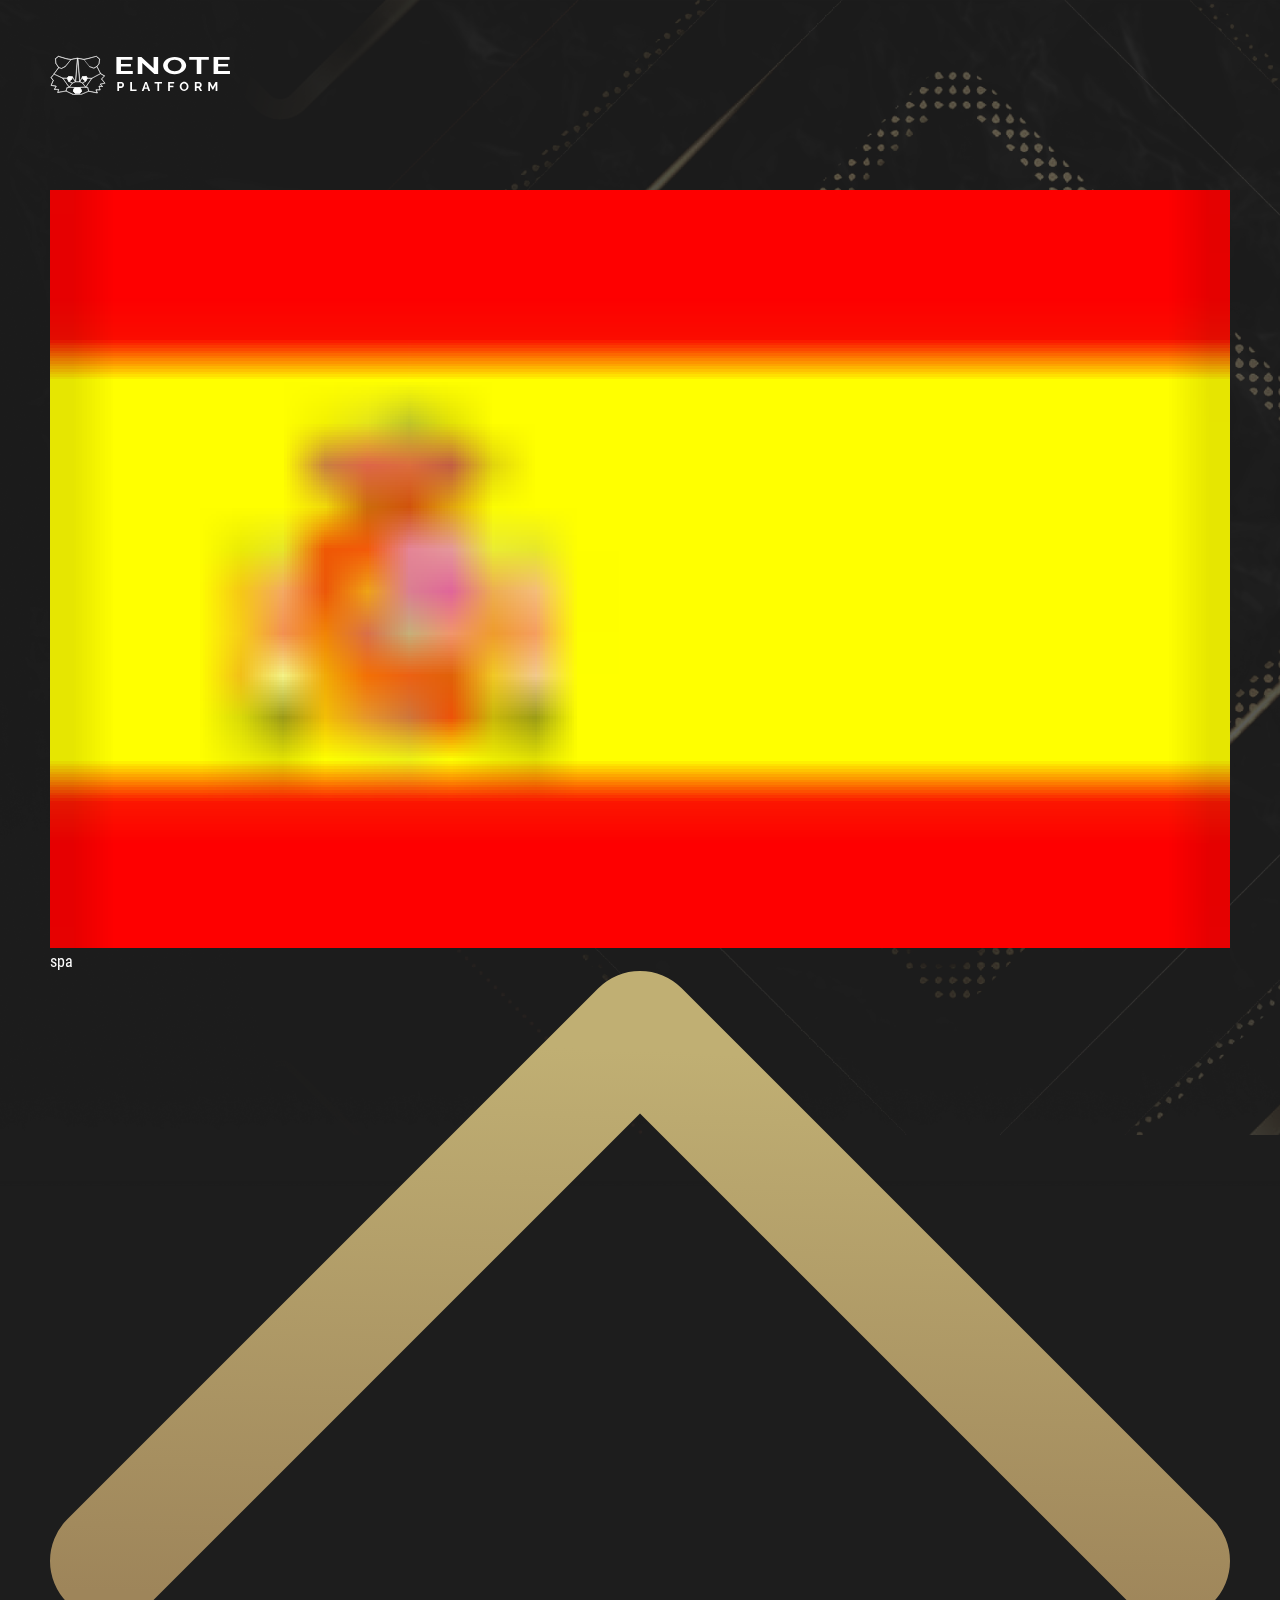
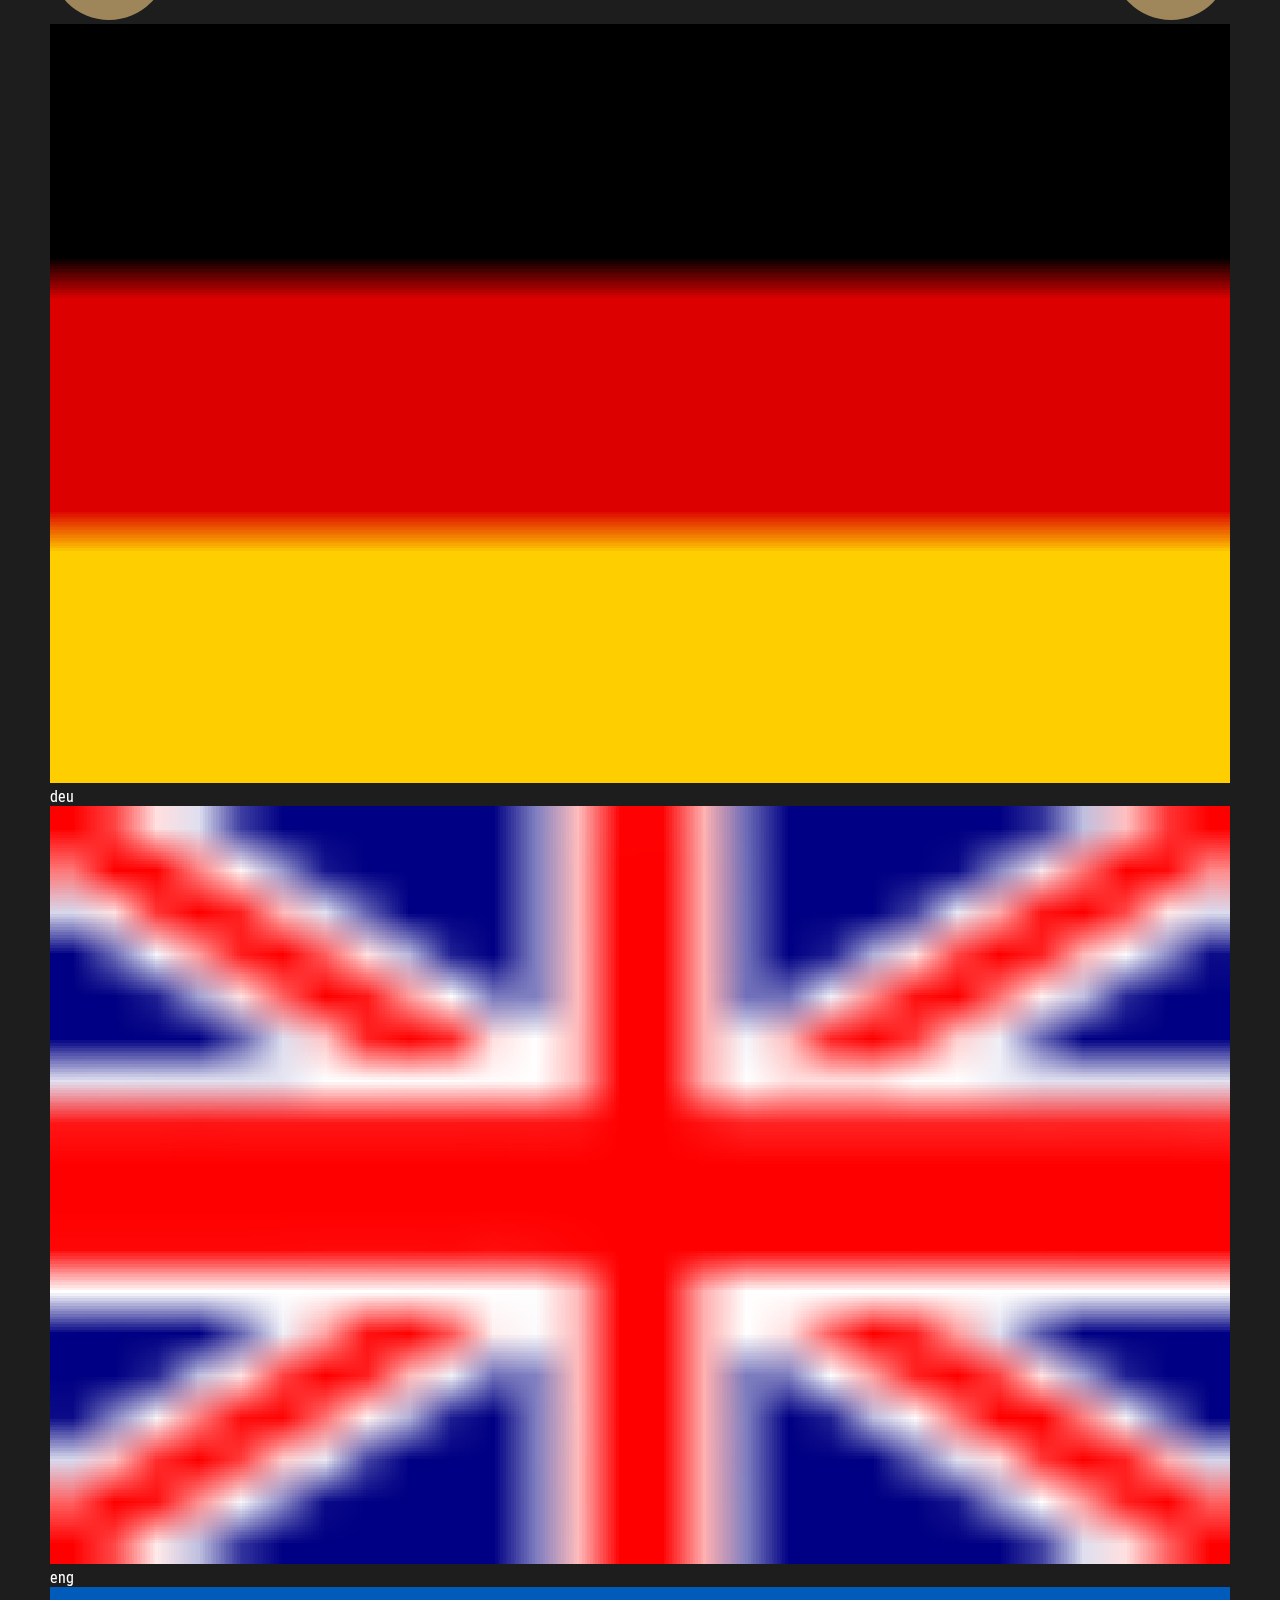
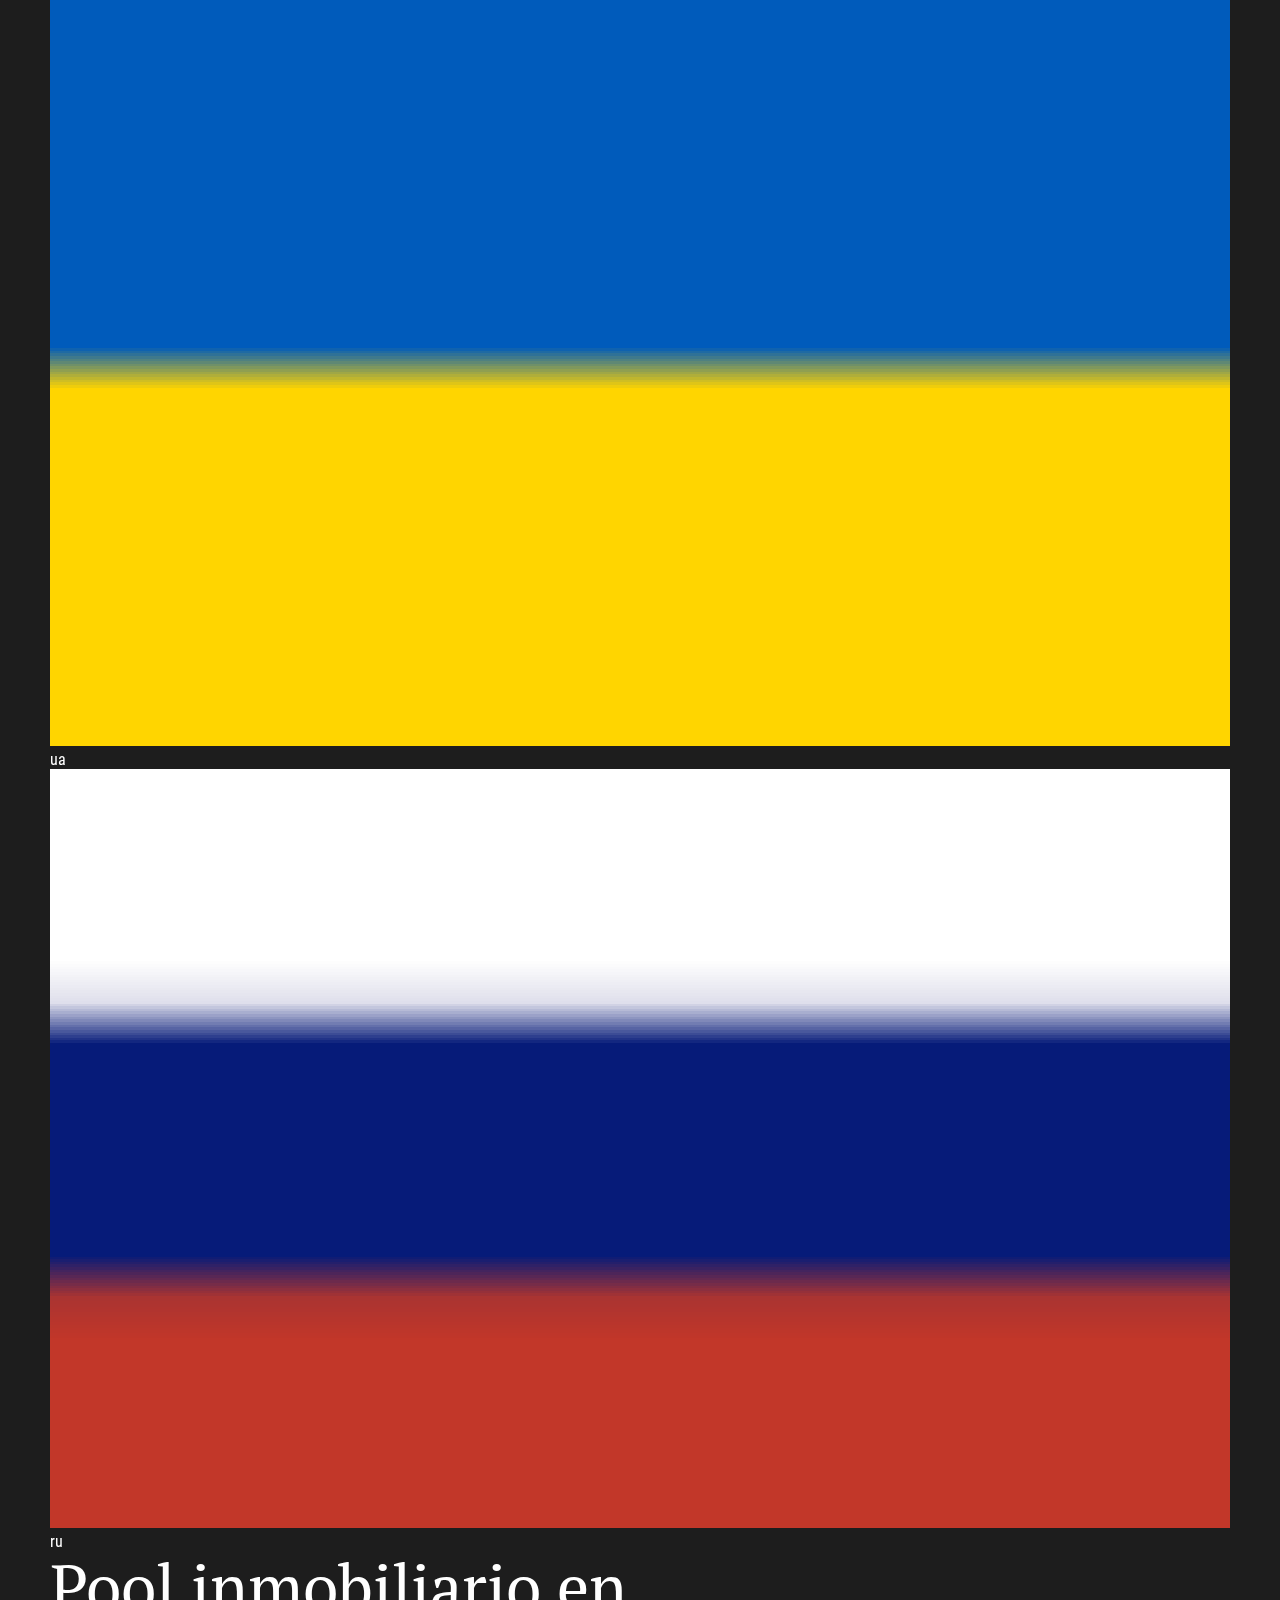
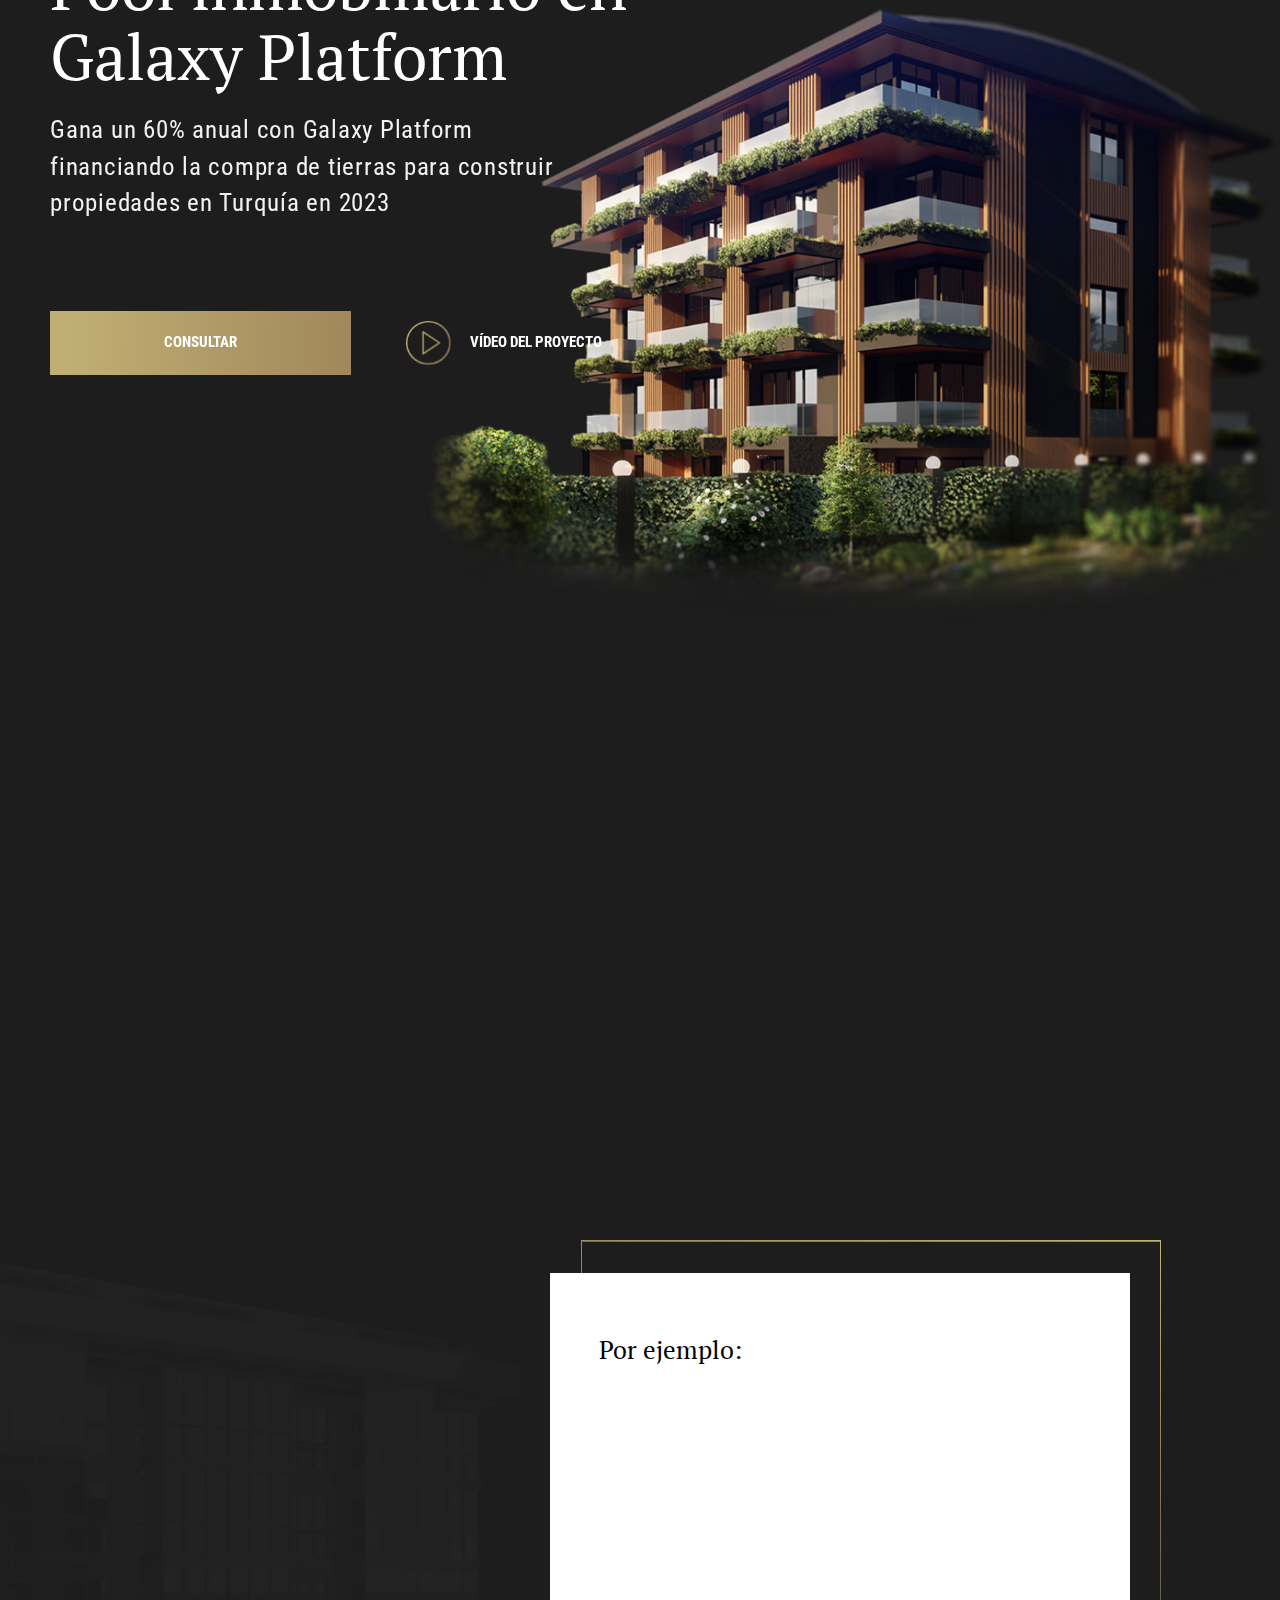
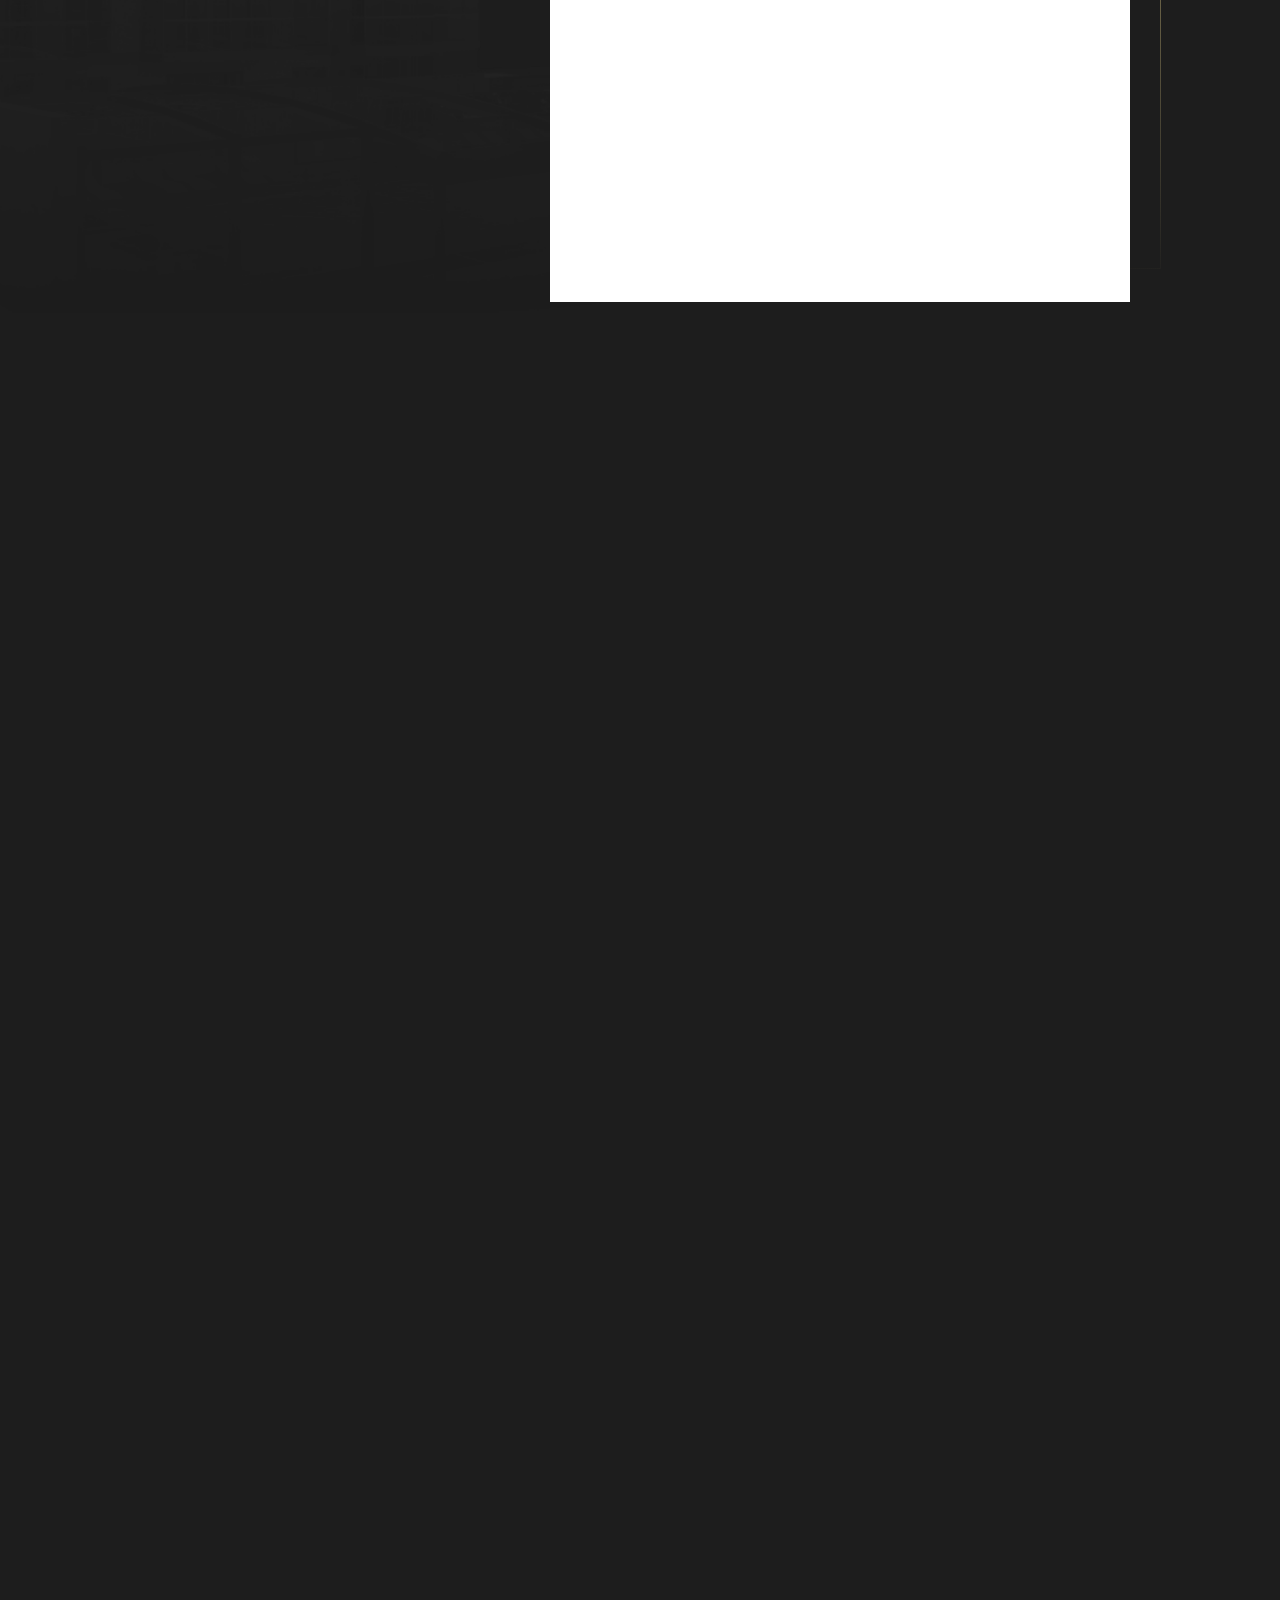
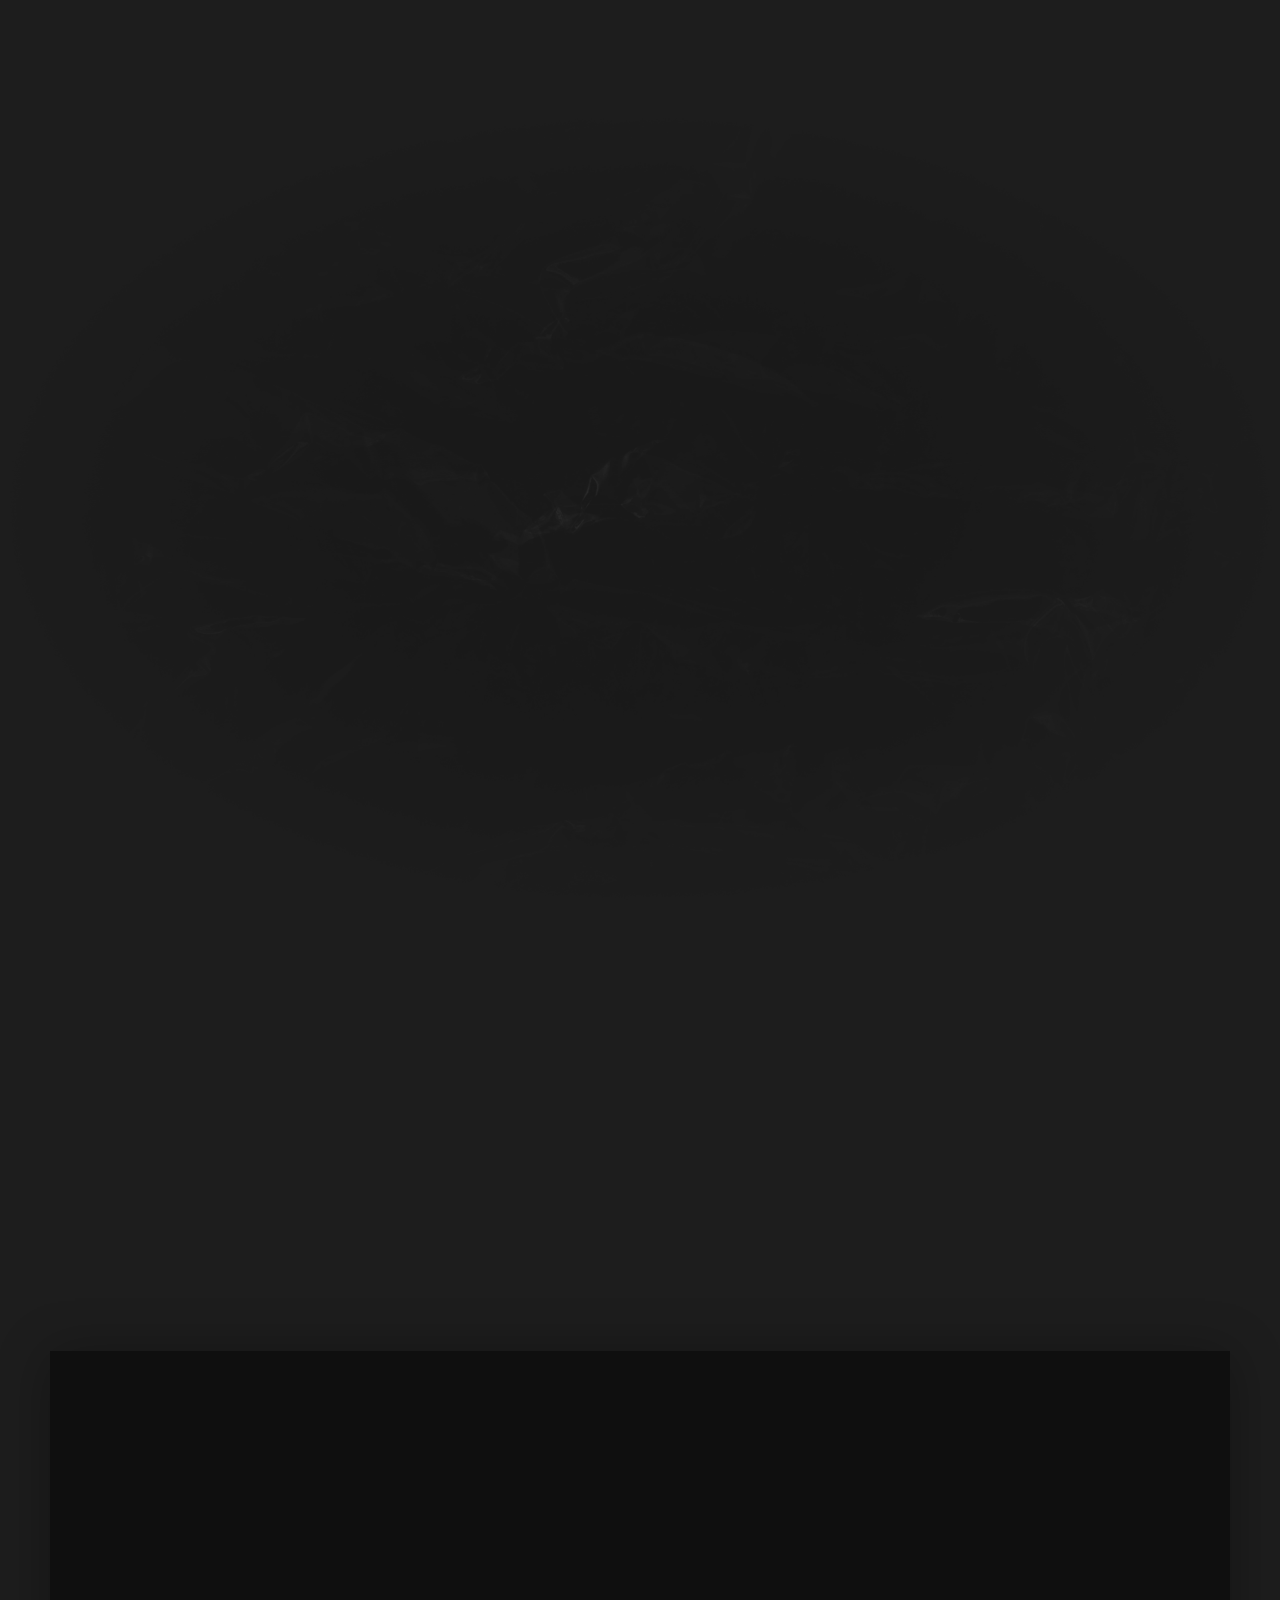
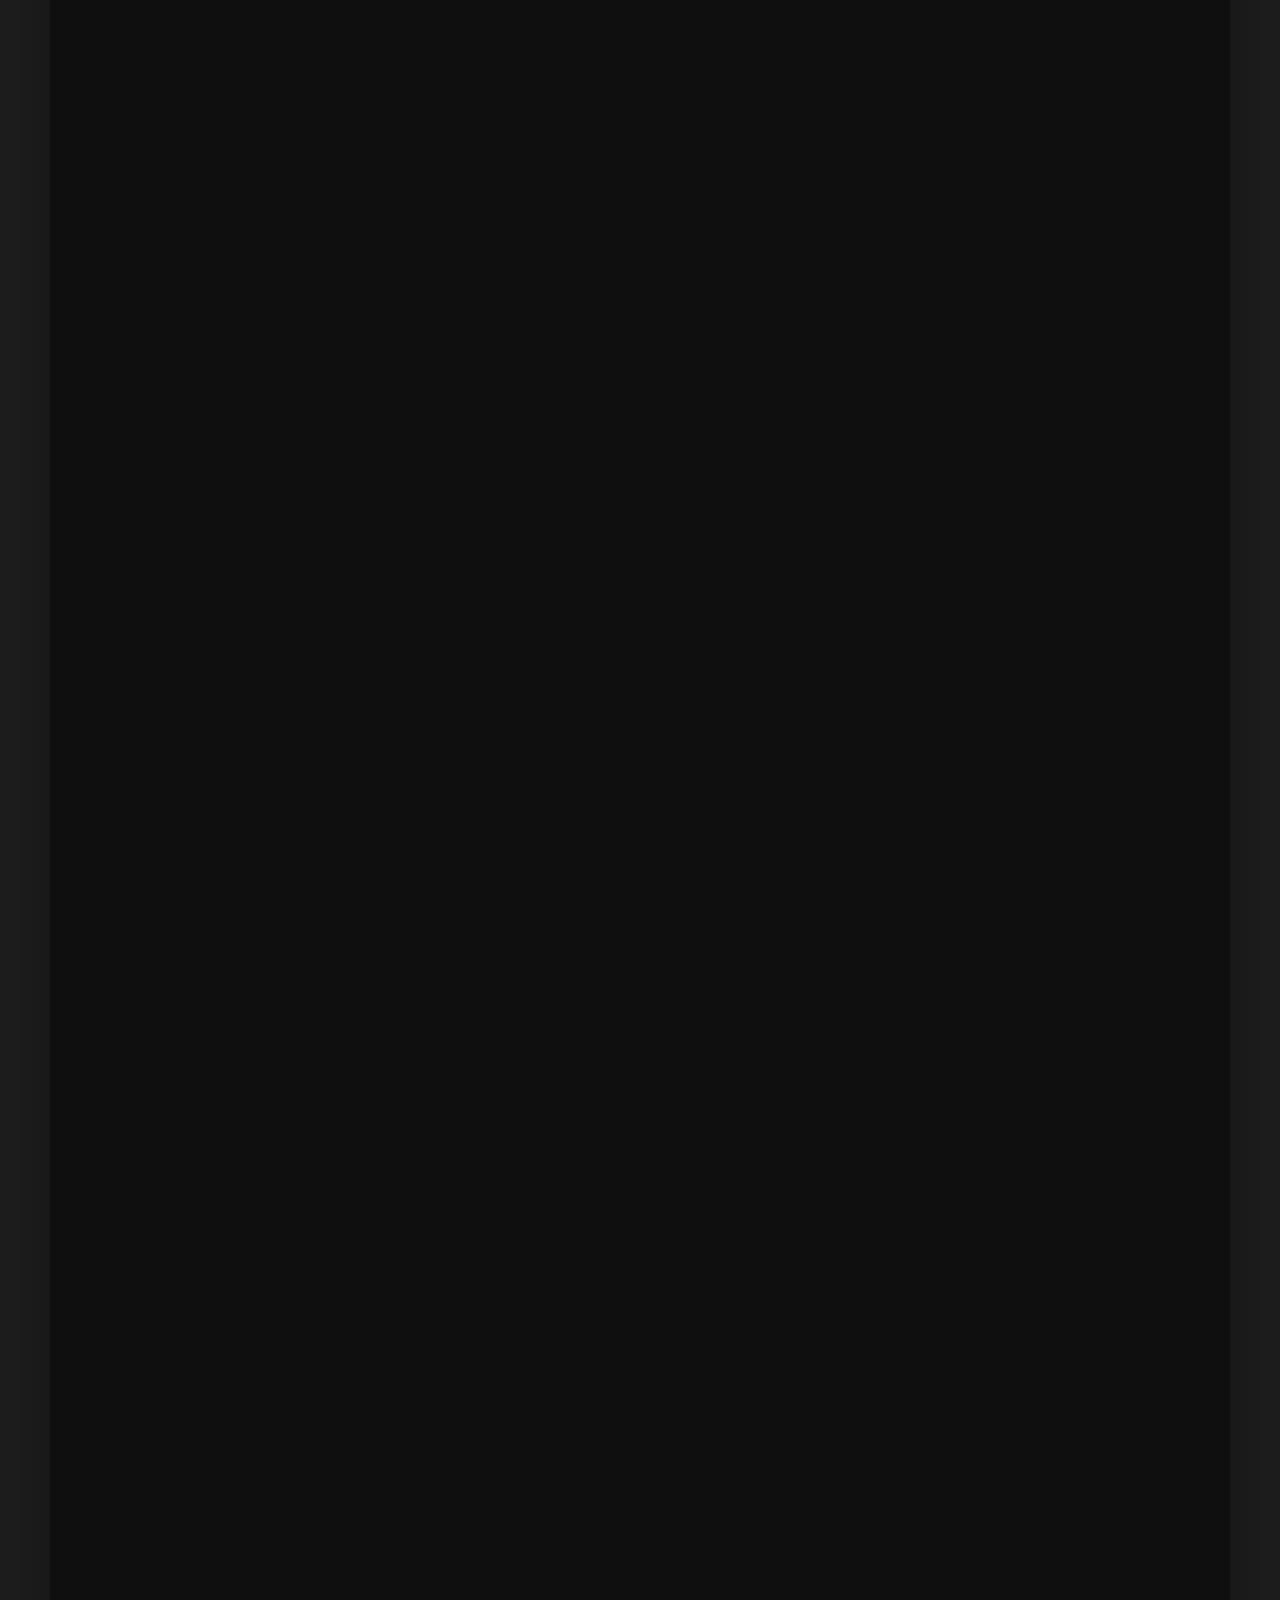
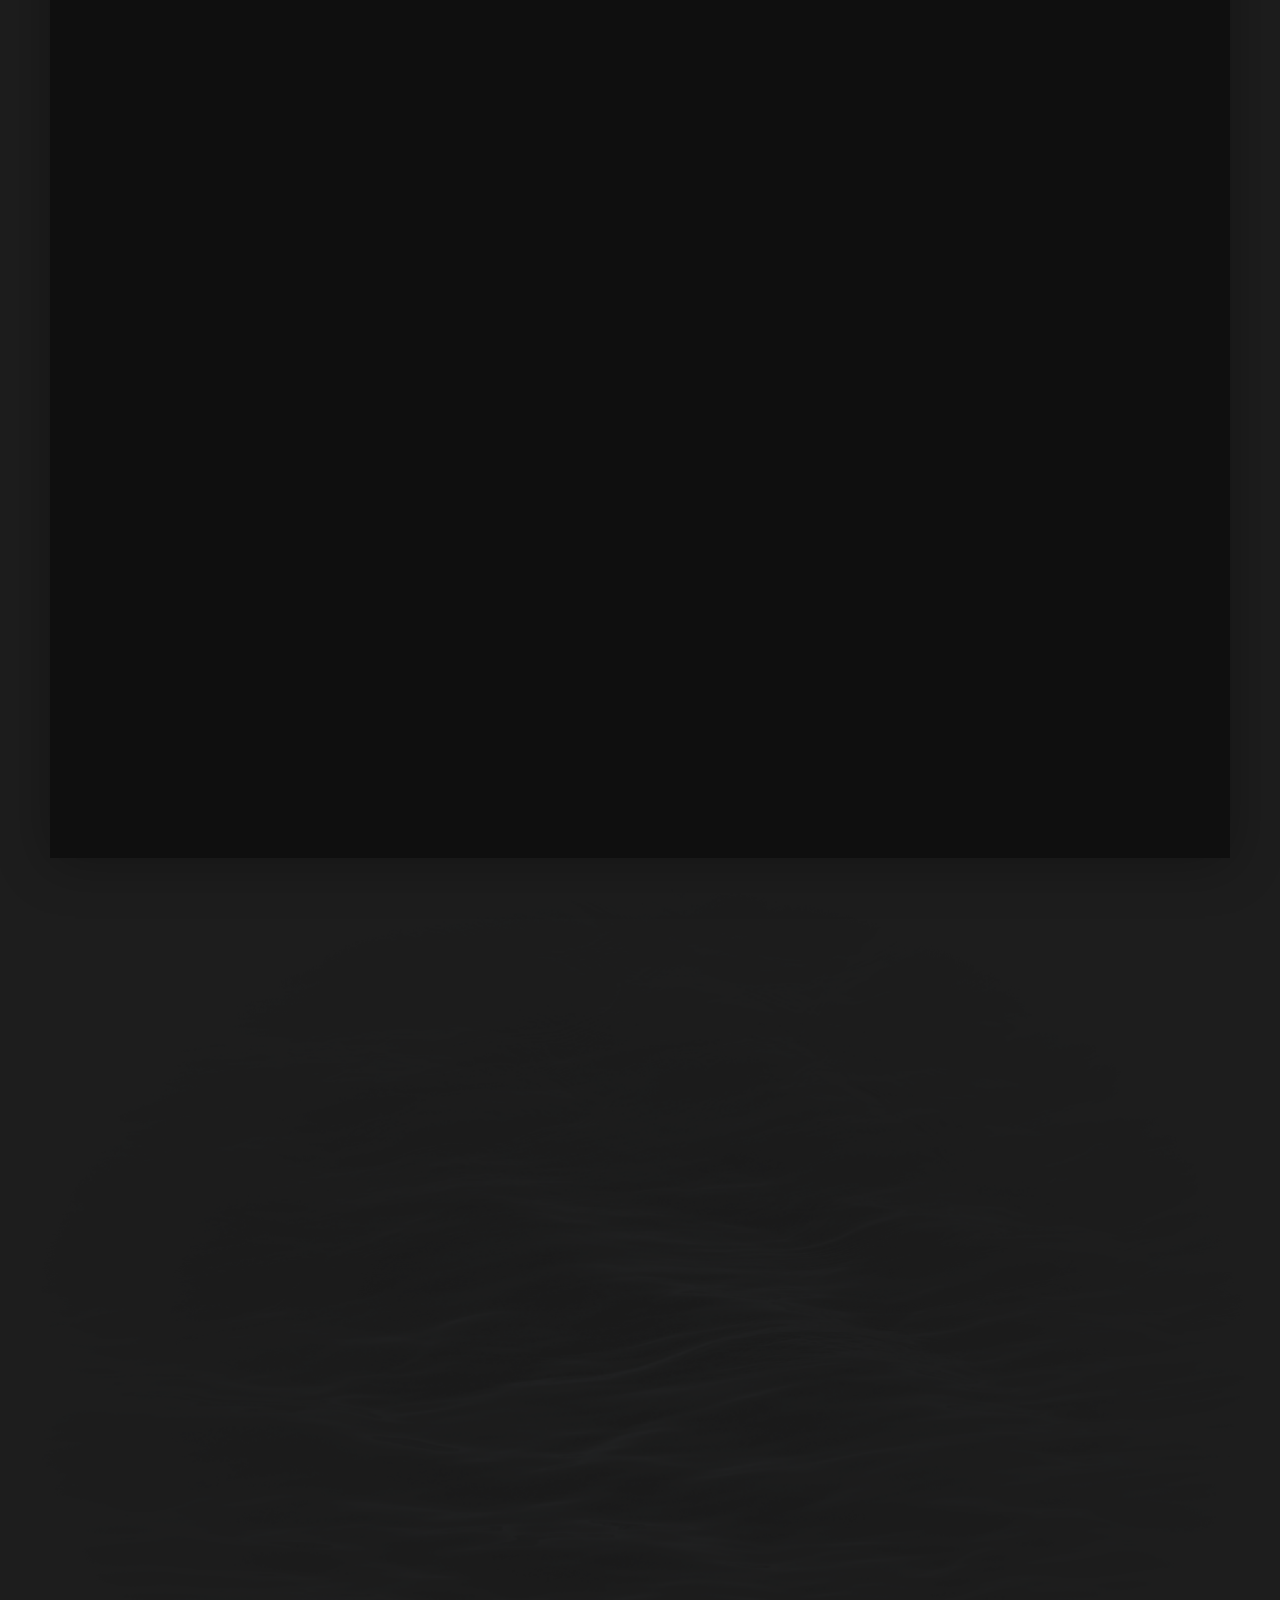
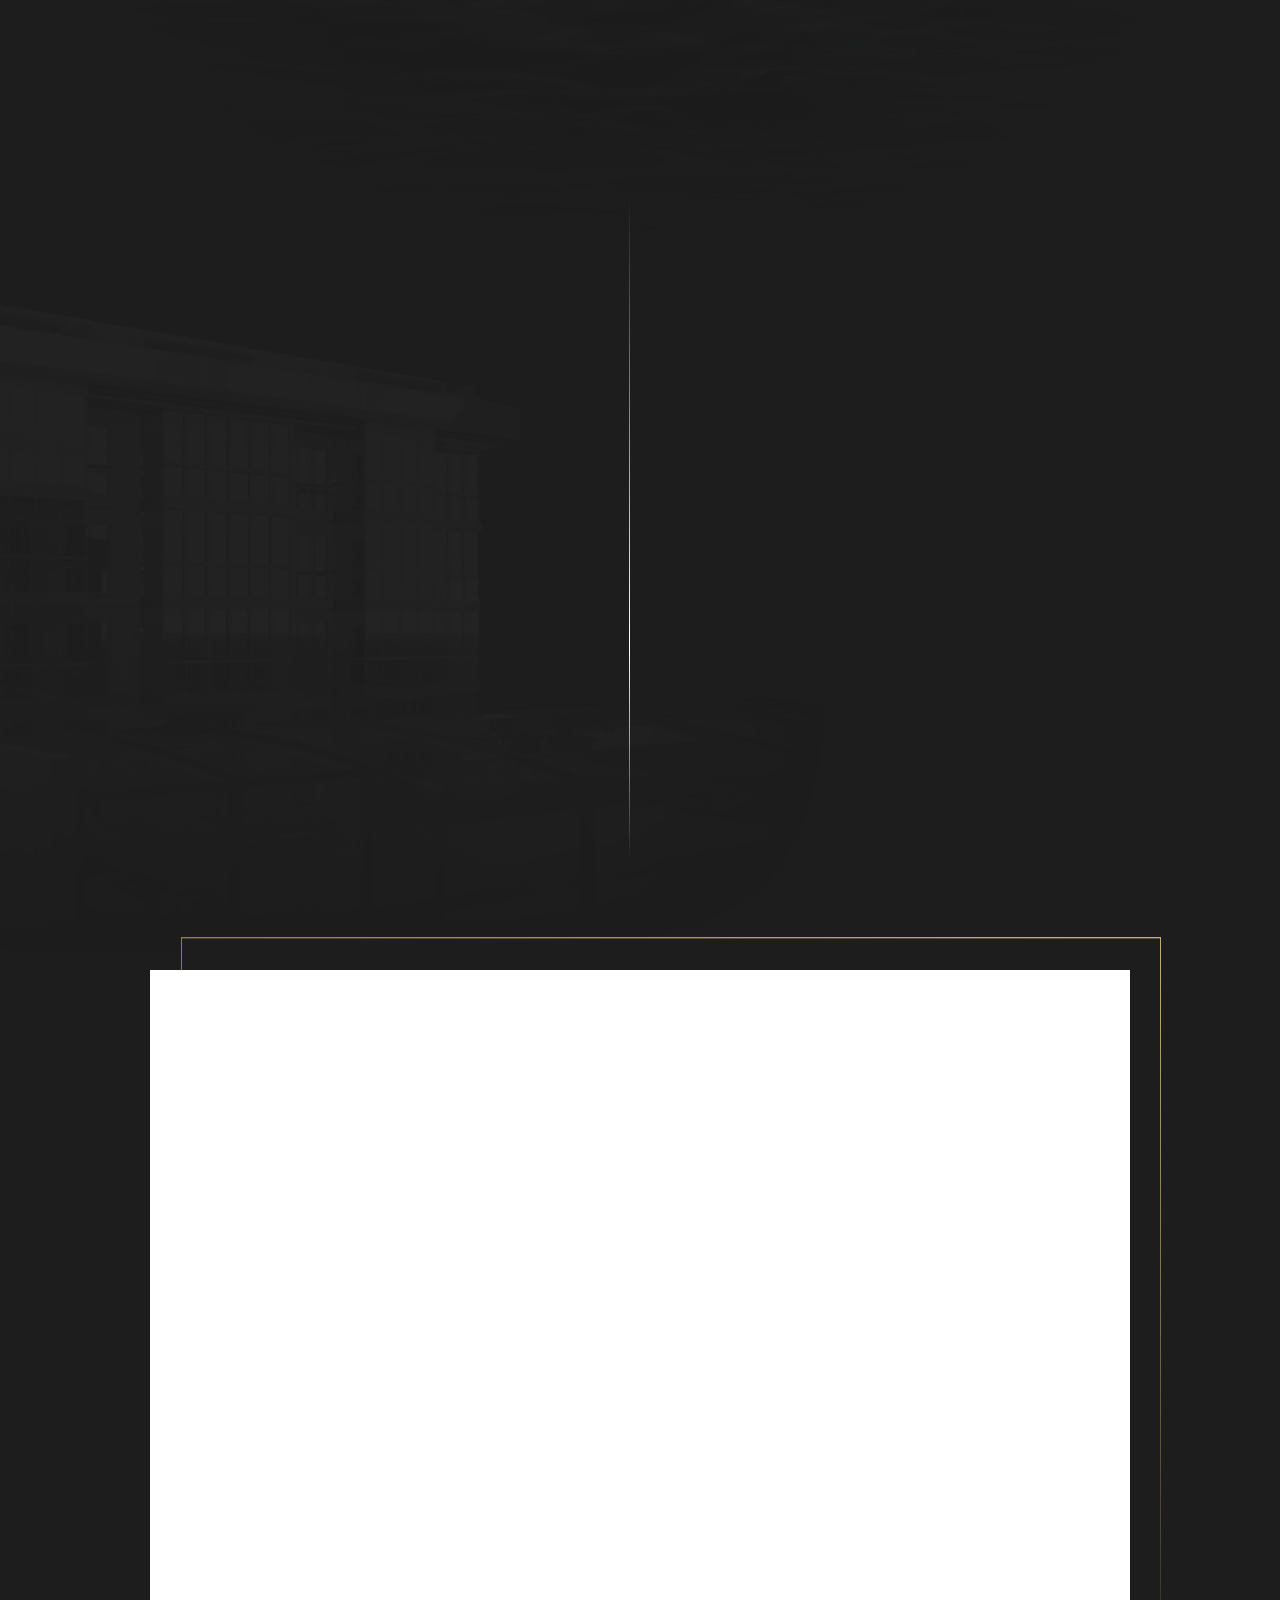
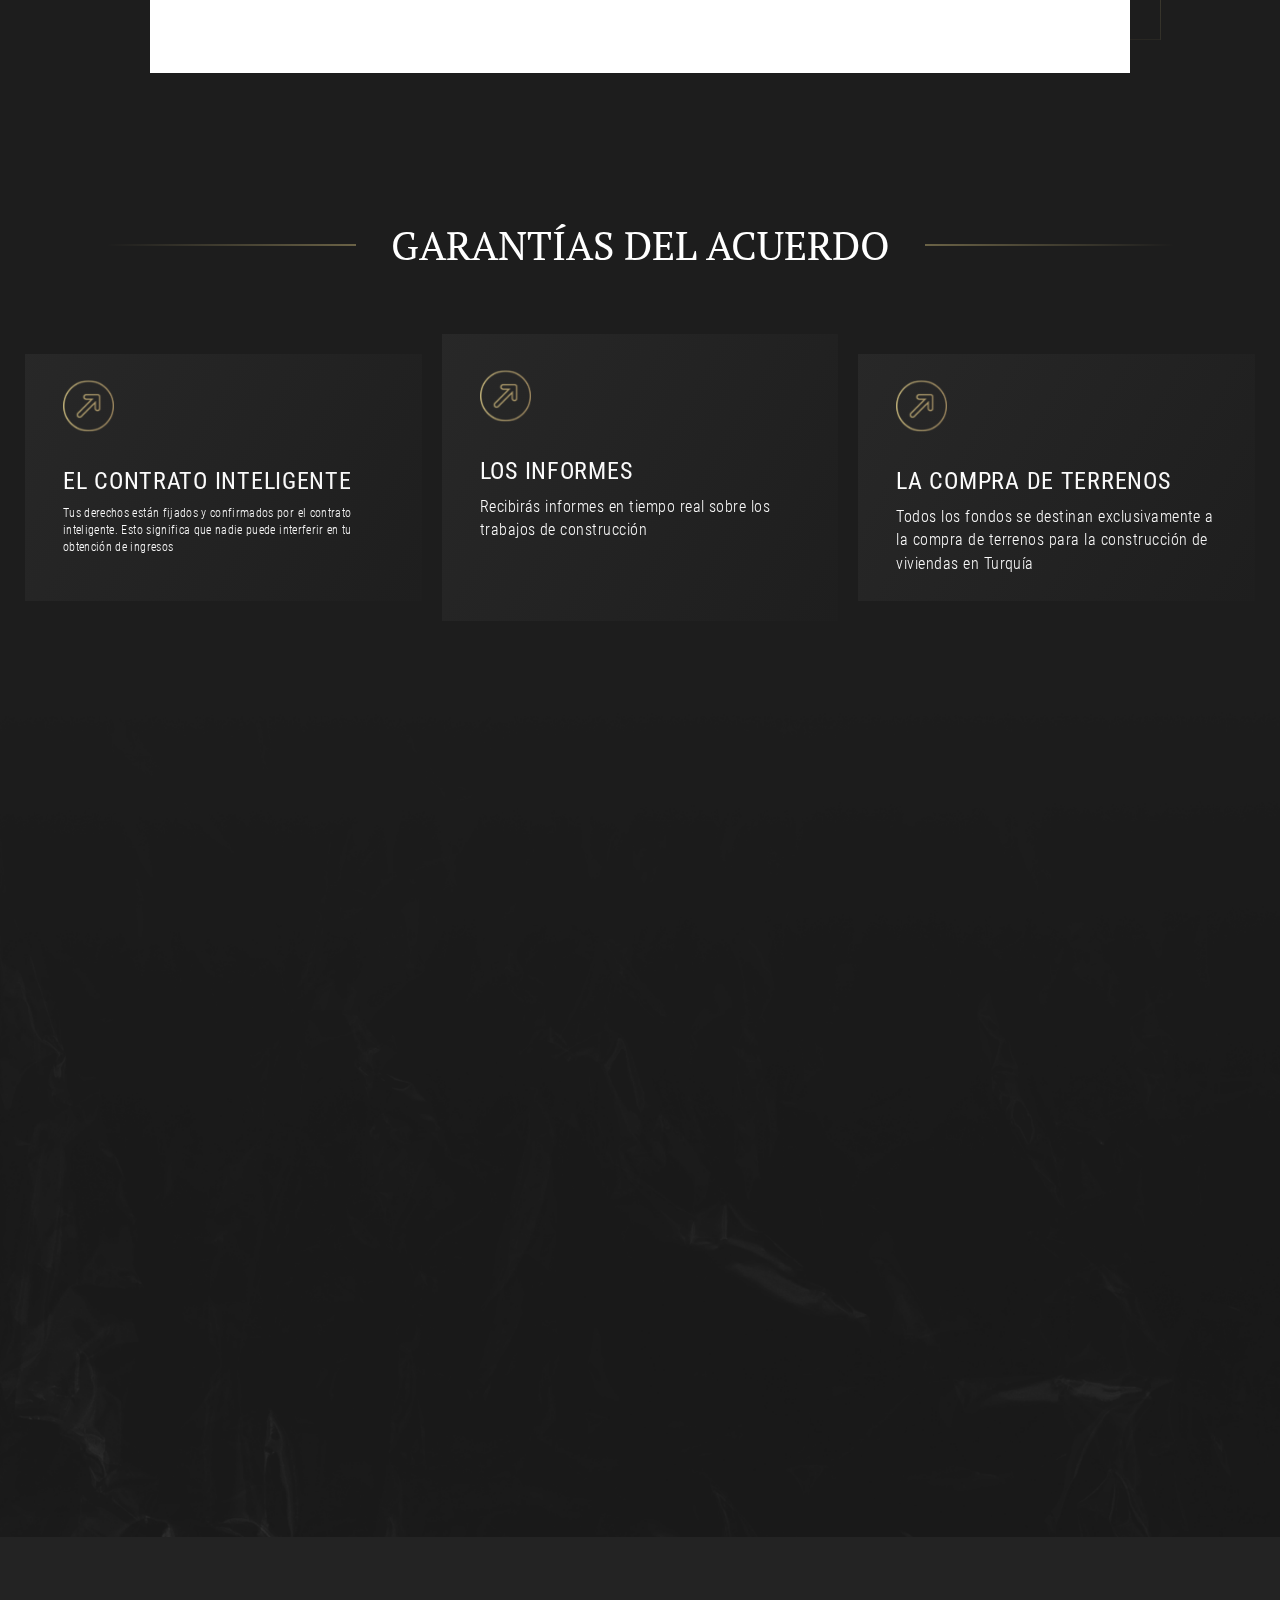
<file: index-spa.html>
<!-- <?php

if($_POST){


    $baseUrl = 'https://galaxybackend.platformgalaxy.com';
    $name = urlencode($_POST['name']);
    $email = urlencode($_POST['email']);
    $phone = urlencode($_POST['phone']);
    $telegram = $_POST['telegram'];//str_replace("@","", $_POST['telegram']);
    $successUrl= 'https://realty.platformgalaxy.com/success';
    $failUrl= 'https://realty.platformgalaxy.com/error';

    $url = "{$baseUrl}/referral-notifications/notify?name={$name}&email={$email}&phone={$phone}&telegram={$telegram}&successUrl={$successUrl}&failUrl={$failUrl}";

    if($_SERVER['REMOTE_ADDR'] === '176.98.25.53'){
        print_r($url);
        exit();
    }



    header("location: {$url}");
exit();
}


?> -->

<!DOCTYPE html>
<html lang="es">
  <head>
    <meta charset="UTF-8" />
    <meta http-equiv="X-UA-Compatible" content="IE=edge" />
    <meta name="viewport" content="width=device-width, initial-scale=1.0" />
    <link rel="icon" href="/img/favicon/favicon.ico" type="image/x-icon" />
    <link rel="stylesheet" href="css/swiper.css" />
    <link rel="stylesheet" href="css/intlTelInput.css" />
    <link rel="stylesheet" href="css/styles.css" />
    <title>Pool inmobiliario</title>
  </head>
  <body>
    <div class="decor-top"><img src="img/decor-top.png" alt="" /></div>
    <div class="decor-top-2"><img src="img/decor-top-2.png" alt="" /></div>

    <div class="overflow">
      <header class="header">
        <div class="container">
          <div class="header__wrapper">
            <div class="header__content">
              <div class="header__logo-block">
                <div class="header__logo"><img src="img/logo.svg" alt="" /></div>
                <div class="header__lang">
                  <div class="header__lang-header">
                    <div class="header__lang-flag"><img src="img/langs/spa.png" alt="" /></div>
                    <div class="header__lang-text">spa</div>
                    <div class="header__lang-btn"><img src="img/icon/arrow-top.svg" alt="" /></div>
                  </div>
                  <div class="header__lang-body">
                    <a href="" class="header__lang-item">
                      <div class="header__lang-flag"><img src="img/langs/deu.png" alt="" /></div>
                      <div class="header__lang-text">deu</div>
                    </a>
                    <a href="index-eng.html" class="header__lang-item">
                      <div class="header__lang-flag"><img src="img/langs/eng.png" alt="" /></div>
                      <div class="header__lang-text">eng</div>
                    </a>
                    <a href="index-ua.html" class="header__lang-item">
                      <div class="header__lang-flag"><img src="img/langs/ua.png" alt="" /></div>
                      <div class="header__lang-text">ua</div>
                    </a>
                    <a href="index.php" class="header__lang-item">
                      <div class="header__lang-flag"><img src="img/langs/ru.png" alt="" /></div>
                      <div class="header__lang-text">ru</div>
                    </a>
                  </div>
                </div>
              </div>
              <div class="header__title">Pool inmobiliario en Galaxy Platform</div>
              <div class="header__text">
                Gana un 60% anual con Galaxy Platform financiando la compra de tierras para
                construir propiedades en Turquía en 2023
              </div>
              <div class="header__btns">
                <div class="header__btn-1">
                  <button class="btn modal__btn-active" data-modal-src="modal">consultar</button>
                </div>
                <a href="https://youtu.be/qXg6jQ1mED8" class="header__btn" data-fslightbox="video">
                  <div class="header__btn-icon"><img src="img/icon/play.svg" alt="" /></div>
                  vídeo del proyecto
                </a>
              </div>
            </div>
            <div class="header__img"><img src="img/header/img.png" alt="" /></div>
          </div>
        </div>
      </header>

      <section class="conditions">
        <div class="container">
          <div class="conditions__wrapper">
            <div class="conditions__title scroll-hidden scroll-hidden-bottom">
              <div class="title">condiciones de participación en pool inmobiliario</div>
            </div>
            <div class="conditions__items scroll-hidden scroll-hidden-bottom">
              <div class="conditions__item">
                <div class="conditions__item-title --select">50 USDT</div>
                <div class="conditions__item-text">Entrada a partir de 50 USDT</div>
              </div>
              <div class="conditions__item">
                <div class="conditions__item-title --select">5 %</div>
                <div class="conditions__item-text">Pago mensual de ingresos - 5%</div>
              </div>
              <div class="conditions__item">
                <div class="conditions__item-title --select">60 %</div>
                <div class="conditions__item-text">Rentabilidad de la inversión - 60% anual</div>
              </div>
              <div class="conditions__item">
                <div class="conditions__item-title --select">12 meses</div>
                <div class="conditions__item-text">Período de participación es de 12 meses</div>
              </div>
              <div class="conditions__item">
                <div class="conditions__item-title --select">13 meses</div>
                <div class="conditions__item-text">Retorno de la inversión después de 13 meses</div>
              </div>
            </div>
          </div>
        </div>
      </section>

      <section class="how">
        <div class="container small">
          <div class="how__wrapper">
            <div class="how__info scroll-hidden">
              <div class="how__info-icon --select">?</div>
              <div class="how__info-title"><div class="title">¿cómo funciona?</div></div>
              <div class="how__info-btn">
                <button class="btn modal__btn-active" data-modal-src="modal">consultar</button>
              </div>
            </div>
            <div class="how__content">
              <div class="list">
                <div class="list__content">
                  <div class="list__text">Por ejemplo:</div>
                  <div class="list__items">
                    <div class="list__item scroll-hidden scroll-hidden-bottom">
                      <div class="list__item-dec"></div>
                      <div class="list__item-text">Inviertes <b> $10.000</b> en el proyecto</div>
                    </div>
                    <div class="list__item scroll-hidden scroll-hidden-bottom">
                      <div class="list__item-dec"></div>
                      <div class="list__item-text">
                        El importe de los ingresos pasivos mensuales será de <b> $500</b>, lo que
                        equivale al 5%
                      </div>
                    </div>
                    <div class="list__item scroll-hidden scroll-hidden-bottom">
                      <div class="list__item-dec"></div>
                      <div class="list__item-text">
                        El plazo de inversión es de<b> 12 meses</b>. Así que $500*12=<b>$6000</b>
                        es tu ingreso pasivo
                      </div>
                    </div>
                    <div class="list__item scroll-hidden scroll-hidden-bottom">
                      <div class="list__item-dec"></div>
                      <div class="list__item-text">
                        Tras 13 meses, recuperarás el 100% de tu inversión, que en este ejemplo es
                        de <b> $10 000</b>
                      </div>
                    </div>
                    <div class="list__item scroll-hidden scroll-hidden-bottom">
                      <div class="list__item-dec"></div>
                      <div class="list__item-text">
                        <b> Total: $16.000,</b> <br />
                        donde $6.000 (tus ingresos pasivos de 12 meses de inversion) + 10.000 $
                        (retorno de la inversión)
                      </div>
                    </div>
                  </div>
                </div>

                <div class="list__dec"></div>
              </div>
            </div>
          </div>
        </div>
        <div class="how__dec"><img src="img/how/dec.png" alt="" /></div>
      </section>

      <section class="why">
        <div class="container">
          <div class="why__wrapper">
            <div class="why__title scroll-hidden scroll-hidden-bottom">
              <div class="title">¿Por qué es el mercado de Turquía</div>
            </div>
            <div class="why__subtitle scroll-hidden scroll-hidden-bottom">
              <div class="subtitle">
                el que ofrece la oportunidad de hacer GRANDES GANANCIAS en el sector inmobiliario
                durante la crisis mundial?
              </div>
            </div>
            <div class="why__text --select scroll-hidden scroll-hidden-bottom">
              [6 razones para invertir ahora]
            </div>
            <div class="why__items">
              <div class="why__item scroll-hidden scroll-hidden-bottom">
                <div class="why__item-img"><img src="img/why/1.svg" alt="" /></div>
                <div class="why__item-title">El rápido aumento de los precios</div>
                <div class="why__item-text">de compra y alquiler de inmuebles</div>
              </div>
              <div class="why__item scroll-hidden scroll-hidden-bottom">
                <div class="why__item-img"><img src="img/why/2.svg" alt="" /></div>
                <div class="why__item-title">Turquía es el país más popular para la mudanza</div>
                <div class="why__item-text">
                  de países de la CEI. Turquía mantiene relaciones amistosas con todos los países de
                  la CEI
                </div>
              </div>
              <div class="why__item scroll-hidden scroll-hidden-bottom">
                <div class="why__item-img"><img src="img/why/3.svg" alt="" /></div>
                <div class="why__item-title">Opportunity to obtain citizenship</div>
                <div class="why__item-text">
                  Comprar una propiedad valorada en $440.000 o más te da la oportunidad de obtener
                  la ciudadanía. Turquía ocupa el puesto 53 en el rango de poder de pasaporte y sus
                  ciudadanos pueden cruzar las fronteras de 110 países sin visado.
                </div>
              </div>
              <div class="why__item scroll-hidden scroll-hidden-bottom">
                <div class="why__item-img"><img src="img/why/4.svg" alt="" /></div>
                <div class="why__item-title">Renta ventajosa</div>
                <div class="why__item-text">
                  — rentabilidad del 10-12%, en comparación con el 4-5% en España
                </div>
              </div>
              <div class="why__item scroll-hidden scroll-hidden-bottom">
                <div class="why__item-img"><img src="img/why/5.svg" alt="" /></div>
                <div class="why__item-title">Un esquema sencillo para adquirir</div>
                <div class="why__item-text">
                  propiedades y un precio asequible que amplía el número de inversores potenciales
                </div>
              </div>
              <div class="why__item scroll-hidden scroll-hidden-bottom">
                <div class="why__item-img"><img src="img/why/6.svg" alt="" /></div>
                <div class="why__item-title">gran inversión</div>
                <div class="why__item-text">
                  Se esperan grandes inversiones en el país. Pronto expirará una moratoria de 100
                  años para restricciones de la minería. El valor de la tierra aumentará
                </div>
              </div>
            </div>
            <div class="desc desc--big scroll-hidden scroll-hidden-bottom">
              <p class="--select">
                Las nuevas normas de construcción permiten que los edificios resistan terremotos de
                magnitud 9 o superior, lo que es muy actual en Turquía
              </p>
            </div>
          </div>
        </div>
      </section>

      <section class="partner">
        <div class="container">
          <div class="partner__wrapper">
            <div class="partner__img scroll-hidden"><img src="img/partner/bg.jpg" alt="" /></div>
            <div class="partner__content">
              <div class="partner__content-info">
                <div class="partner__title scroll-hidden">
                  <div class="title">¿Quién es nuestro socio?</div>
                  <div class="partner__logo"><img src="img/partner/logo.svg" alt="" /></div>
                </div>
                <div class="partner__desc scroll-hidden">
                  GALAXY PLATFORM COLABORA CON UNO DE LOS DESARROLLADORES MÁS FIABLES Y SOLICITADOS
                  DE ALANYA-ANTALYA — ASGARD WORLDWIDE DEVELOPMENT GROUP
                </div>
                <div class="partner__text scroll-hidden">
                  <p>
                    Asgard se ocupa de la compra de terrenos para la construcción de inmuebles de
                    lujo en Turquía
                  </p>
                  <p>
                    La empresa invierte activamente sus propios fondos en la construcción y ofrece
                    cooperación para ampliar el número de terrenos para el desarrollo
                  </p>
                </div>
                <div class="partner__items">
                  <div class="partner__item scroll-hidden scroll-hidden-right">
                    <div class="partner__item-title --select">2020</div>
                    <div class="partner__item-text">en el mercado: desde el año 2020</div>
                  </div>
                  <div class="partner__item scroll-hidden scroll-hidden-right">
                    <div class="partner__item-title --select">$120.000</div>
                    <div class="partner__item-text">
                      el cheque promedio por un apartamento: $120.000
                    </div>
                  </div>
                  <div class="partner__item scroll-hidden scroll-hidden-right">
                    <div class="partner__item-title --select">470</div>
                    <div class="partner__item-text">vendido: 470 apartamentos</div>
                  </div>
                  <div class="partner__item scroll-hidden scroll-hidden-right">
                    <div class="partner__item-title --select">$9.000.000</div>
                    <div class="partner__item-text">
                      los recursos propios invertidos: $9.000.000
                    </div>
                  </div>
                  <div class="partner__item scroll-hidden scroll-hidden-right">
                    <div class="partner__item-title --select">+331%</div>
                    <div class="partner__item-text">la rentabilidad: +331%</div>
                  </div>
                  <div class="partner__item scroll-hidden scroll-hidden-right">
                    <div class="partner__item-title --select">$29.829.000</div>
                    <div class="partner__item-text">las ganancias: $29.829.000</div>
                  </div>
                  <div class="partner__item scroll-hidden scroll-hidden-right">
                    <div class="partner__item-title --select">4</div>
                    <div class="partner__item-text">en el proceso de construcción: 4 edificios</div>
                  </div>
                  <div class="partner__item scroll-hidden scroll-hidden-right">
                    <div class="partner__item-title --select">$38.829.000</div>
                    <div class="partner__item-text">retirado: $38.829.000</div>
                  </div>
                </div>
              </div>
              <div class="partner__content-imgs">
                <div class="partner__content-imgs-block scroll-hidden scroll-hidden-right">
                  <div class="partner__content-img--big">
                    <img src="img/partner/1.png" alt="" />
                  </div>
                  <div class="partner__content-img--small">
                    <img src="img/partner/1-2.jpg" alt="" />
                  </div>
                </div>
                <div class="partner__content-imgs-block scroll-hidden scroll-hidden-right">
                  <div class="partner__content-img--big">
                    <img src="img/partner/2.png" alt="" />
                  </div>
                  <div class="partner__content-img--small">
                    <img src="img/partner/2-2.jpg" alt="" />
                  </div>
                </div>
              </div>
            </div>
          </div>
        </div>
        <div class="partner__dec"><img src="img/partner/dec.png" alt="" /></div>
      </section>

      <div class="about">
        <div class="container">
          <div class="about__wrapper">
            <section class="projects">
              <div class="projects__title scroll-hidden scroll-hidden-bottom">
                <div class="title">
                  ¿Qué proyectos se han ejecutado ya con la participación de <br />
                  <span class="--select"> ASGARD WORLDWIDE DEVELOPMENT GROUP?</span>
                </div>
              </div>

              <div class="projects__items">
                <div class="projects__item">
                  <div class="projects__item-img scroll-hidden">
                    <img src="img/projects/1.jpg" alt="" />
                  </div>
                  <div class="projects__item-info">
                    <div class="projects__item-title --select scroll-hidden scroll-hidden-right">
                      El complejo residencial «Eco Residence»
                    </div>
                    <div class="projects__item-text scroll-hidden scroll-hidden-right">
                      Cerrado complejo respetuoso del medio ambiente se encuentra en la hermosa zona
                      turística de Alanya, en la ciudad de Avsallar
                    </div>
                    <div class="projects__item-list">
                      <div class="projects__item-list-title scroll-hidden scroll-hidden-right">
                        Nuestra residencia está:
                      </div>
                      <div class="projects__item-list-items">
                        <div class="projects__item-list-item scroll-hidden scroll-hidden-right">
                          <div class="list__item-dec"></div>
                          <div class="projects__item-list-text">
                            Rodeada de bosques de pinos a 800 metros del Parque Nacional Incekum
                          </div>
                        </div>
                        <div class="projects__item-list-item scroll-hidden scroll-hidden-right">
                          <div class="list__item-dec"></div>
                          <div class="projects__item-list-text">
                            A 1 km del centro de Avsallar, con sus atrayentes restaurantes y tiendas
                            sureñas.
                          </div>
                        </div>
                        <div class="projects__item-list-item scroll-hidden scroll-hidden-right">
                          <div class="list__item-dec"></div>
                          <div class="projects__item-list-text">
                            A 2 km de la preciosa playa de Incekum, que atrae a turistas de toda
                            Turquía.
                          </div>
                        </div>
                        <div class="projects__item-list-item scroll-hidden scroll-hidden-right">
                          <div class="list__item-dec"></div>
                          <div class="projects__item-list-text">
                            La ubicación de la ciudad de Avsallar es favorable, entre Antalya y
                            Alanya, donde se encuentran los aeropuertos.
                          </div>
                        </div>
                        <div class="projects__item-list-item scroll-hidden scroll-hidden-right">
                          <div class="list__item-dec"></div>
                          <div class="projects__item-list-text">
                            El clima en Avsallar es costero y subtropical, con veranos cálidos y
                            otoños bastante cómodos para descansar y sin cambios bruscos en las
                            temperaturas anuales
                          </div>
                        </div>
                      </div>
                    </div>
                    <div class="projects__item-subtitle --select scroll-hidden scroll-hidden-right">
                      ESTÁ ENTREGADO PARA LOS TRABAJOS DE ACABADO Y AMUEBLAMIENTO
                    </div>
                  </div>
                  <div class="projects__item-dec">Eco Residence</div>
                </div>
                <div class="projects__item">
                  <div class="projects__item-img scroll-hidden scroll-hidden-right">
                    <img src="img/projects/2.jpg" alt="" />
                  </div>
                  <div class="projects__item-info">
                    <div class="projects__item-title --select scroll-hidden">
                      El complejo residencial «Eco City»
                    </div>
                    <div class="projects__item-text scroll-hidden">
                      Es un complejo cerrado respetuoso con el medio ambiente y se encuentra en la
                      zona más verde de un hermoso centro turístico de Alanya - Avsallar
                    </div>
                    <div class="projects__item-list">
                      <div class="projects__item-list-title scroll-hidden">
                        Tiene 170 apartamentos. Las características:
                      </div>
                      <div class="projects__item-list-items">
                        <div class="projects__item-list-item scroll-hidden">
                          <div class="list__item-dec"></div>
                          <div class="projects__item-list-text">
                            Tecnología de construcción es monolito resistente a terremotos de
                            primera clase
                          </div>
                        </div>
                        <div class="projects__item-list-item scroll-hidden">
                          <div class="list__item-dec"></div>
                          <div class="projects__item-list-text">
                            Las casas se construyen con conexiones de gas y espacio para los
                            radiadores
                          </div>
                        </div>
                        <div class="projects__item-list-item scroll-hidden">
                          <div class="list__item-dec"></div>
                          <div class="projects__item-list-text">
                            Paredes exteriores son de ladrillos rojos
                          </div>
                        </div>
                        <div class="projects__item-list-item scroll-hidden">
                          <div class="list__item-dec"></div>
                          <div class="projects__item-list-text">
                            Hay un pozo artesiano en cada bloque
                          </div>
                        </div>
                      </div>
                    </div>
                    <div class="projects__item-subtitle --select scroll-hidden">
                      <b> INICIO DE CONSTRUCCIÓN:</b> ABRIL DE 2022
                      <br />
                      <b> FIN DE LA CONSTRUCCIÓN:</b> MARZO DE 2023
                    </div>
                  </div>
                  <div class="projects__item-dec">Eco City</div>
                </div>
              </div>
            </section>

            <section class="financing-project">
              <div class="financing-project__title scroll-hidden scroll-hidden-bottom">
                <div class="title">Proyecto para el que se solicita financiación</div>
              </div>
              <div class="financing-project__info scroll-hidden scroll-hidden-bottom">
                <div class="financing-project__info-title">
                  <div class="financing-project__info-title-item">
                    <div class="financing-project__info-title-icon">
                      <img src="img/why/2.svg" alt="" />
                    </div>
                    <div class="financing-project__info-title-text">
                      Ubicación: <br />
                      Avsallar, Alanya
                    </div>
                  </div>
                  <div class="financing-project__info-title-item">
                    <div class="financing-project__info-title-icon">
                      <img src="img/why/2.svg" alt="" />
                    </div>
                    <div class="financing-project__info-title-text">
                      Área: <br />
                      3033 м²
                    </div>
                  </div>
                </div>
                <div class="financing-project__info-text">
                  En el lugar se construirá un complejo residencial compuesto por dos bloques de 5
                  pisos, con 24 apartamentos (de lujo, con calefacción central y aire acondicionado)
                  en cada uno.
                </div>
              </div>
              <div class="financing-project__videos">
                <a
                  href="https://youtu.be/6qQTXFFJk50"
                  class="financing-project__video scroll-hidden"
                  data-fslightbox="video2"
                >
                  <img src="img/financing-project/videos/1.jpg" alt="" />
                </a>
                <a
                  href="https://youtu.be/Mgo66-I7YfU"
                  class="financing-project__video scroll-hidden scroll-hidden-right"
                  data-fslightbox="video2"
                >
                  <img src="img/financing-project/videos/2.jpg" alt="" />
                </a>
              </div>
              <div class="financing-project__imgs slider-2 scroll-hidden scroll-hidden-bottom">
                <div class="swiper-wrapper">
                  <div class="financing-project__img swiper-slide">
                    <img src="img/financing-project/imgs/1.png" alt="" />
                  </div>
                  <div class="financing-project__img swiper-slide">
                    <img src="img/financing-project/imgs/2.png" alt="" />
                  </div>
                  <div class="financing-project__img swiper-slide">
                    <img src="img/financing-project/imgs/3.png" alt="" />
                  </div>
                </div>
              </div>
              <div class="financing-project__infos">
                <div class="financing-project__info scroll-hidden scroll-hidden-bottom">
                  <div
                    class="financing-project__info-text financing-project__info-text--big --select"
                  >
                    Cada participante de la financiación del proyecto tiene la oportunidad de
                    visitar personalmente la propiedad. Por favor, arregla los detalles de la visita
                    con el consultor.
                  </div>
                </div>
              </div>
              <div class="financing-project__btn scroll-hidden scroll-hidden-bottom">
                <button class="btn modal__btn-active" data-modal-src="modal">Consultar</button>
              </div>
            </section>
          </div>
        </div>
      </div>

      <section class="profit">
        <div class="container small">
          <div class="profit__wrapper">
            <div class="profit__title scroll-hidden scroll-hidden-bottom">
              <div class="title">Por qué es beneficioso para nuestro socio</div>
            </div>
            <div class="profit__subtitle scroll-hidden scroll-hidden-bottom">
              <div class="subtitle">atraer inversiones con un rendimiento del 60% anual</div>
            </div>
            <div class="profit__items">
              <div class="profit__item scroll-hidden">
                <div class="profit__item-num --select">01</div>
                <div class="profit__item-text">
                  El margen del proyecto para el desarrollador es del 200%. Él solo comparte una
                  parte de sus ganancias con el inversor, equivalente al 60%
                </div>
              </div>
              <div class="profit__item scroll-hidden scroll-hidden-right">
                <div class="profit__item-num --select">02</div>
                <div class="profit__item-text">
                  El desarrollador recibe la cantidad necesaria en un corto período de tiempo, lo
                  que le permite comenzar la construcción sin retrasos
                </div>
              </div>
              <div class="profit__item scroll-hidden">
                <div class="profit__item-num --select">03</div>
                <div class="profit__item-text">
                  Los ingresos se pagan a través de la venta de apartamentos durante la etapa de
                  construcción.
                </div>
              </div>
              <div class="profit__item scroll-hidden scroll-hidden-right">
                <div class="profit__item-num --select">04</div>
                <div class="profit__item-text">
                  El uso de fondos de crédito impone ciertas restricciones al desarrollador y no le
                  permite comenzar la venta temprana de apartamentos.
                </div>
              </div>
            </div>
            <div class="profit__desc scroll-hidden scroll-hidden-bottom">
              <div class="desc desc--big">
                <p class="--select">
                  Todo esto hace que la inversión inmobiliaria en Turquía sea uno de los destinos de
                  inversión más prometedores en 2023-2025
                </p>
              </div>
            </div>
            <div class="profit__btn scroll-hidden scroll-hidden-bottom">
              <button class="btn modal__btn-active" data-modal-src="modal">Consultar</button>
            </div>
          </div>
        </div>
        <div class="profit__dec"><img src="img/profit/dec.png" alt="" /></div>
      </section>

      <section class="advantages">
        <div class="container small">
          <div class="advantages__wrapper">
            <div class="advantages__content">
              <div class="advantages__title">
                <div class="title --select scroll-hidden">Qué beneficios</div>
              </div>
              <div class="advantages__subtitle scroll-hidden">
                <div class="subtitle">
                  tiene participar en el pool inmobiliario con Galaxy Platform
                </div>
              </div>
              <div class="advantages__desc scroll-hidden">
                <p>
                  <span
                    >Al agregar esta herramienta a tu cartera de inversión, estás creando una fuente
                    adicional confiable de ingresos pasivos
                  </span>
                </p>
                <p>
                  Inscríbete en una consulta para saber más sobre las ventajas de esta inversión
                </p>
              </div>
              <div class="advantages__btn scroll-hidden">
                <button class="btn modal__btn-active" data-modal-src="modal">Consultar</button>
              </div>
            </div>
            <div class="advantages__items">
              <div class="advantages__item scroll-hidden scroll-hidden-right">
                <p>Rentabilidad garantizada del contrato inteligente del 5% por mes</p>
              </div>
              <div class="advantages__item scroll-hidden scroll-hidden-right">
                <p>
                  Pagos mensuales desde el primer mes de participación: inversión comienza a generar
                  ingresos pasivos rápidamente para tí
                </p>
              </div>
              <div class="advantages__item scroll-hidden scroll-hidden-right">
                <p>Un cómodo importe mínimo de entrada a partir de 50 USDT</p>
              </div>
              <div class="advantages__item scroll-hidden scroll-hidden-right">
                <p>
                  Pago de remuneración por el staking durante 12 meses con el retorno de inversión
                  después de 13 meses
                </p>
              </div>
              <div class="advantages__item scroll-hidden scroll-hidden-right">
                <p>
                  Posibilidad de salir del pool antes de tiempo transfiriendo su participación a
                  otro socio o retirando la cantidad invertida deduciendo la ganancia pagada
                </p>
              </div>
            </div>
          </div>
        </div>
        <div class="advantages__dec"><img src="img/how/dec.png" alt="" /></div>
      </section>

      <section class="financing">
        <div class="container small">
          <div class="financing__wrapper">
            <div class="list">
              <div class="list__content">
                <div class="financing__title scroll-hidden scroll-hidden-bottom">
                  <div class="title">Cómo es el proceso</div>
                </div>
                <div class="financing__subtitle scroll-hidden scroll-hidden-bottom">
                  <div class="subtitle">
                    de financiación del proyecto y obtención de ingresos en Galaxy Platform
                  </div>
                </div>
                <div class="financing__items">
                  <div class="list__items list__items--margin">
                    <div class="list__item scroll-hidden scroll-hidden-right">
                      <div class="list__item-dec"></div>
                      <div class="list__item-text">
                        Haces clic en el enlace de afiliado y te registras en Galaxy Platform. No es
                        obligatorio comprar un paquete de participación en la plataforma
                      </div>
                    </div>
                    <div class="list__item scroll-hidden scroll-hidden-right">
                      <div class="list__item-dec"></div>
                      <div class="list__item-text">
                        Compras tokens ENOTE por un valor de al menos 50 USDT
                      </div>
                    </div>
                    <div class="list__item scroll-hidden scroll-hidden-right">
                      <div class="list__item-dec"></div>
                      <div class="list__item-text">
                        Envías tus tokens a staking. Esto bloquea los tokens en tu cartera por un
                        período de tiempo mientras se obtienen ganancias
                      </div>
                    </div>
                    <div class="list__item scroll-hidden scroll-hidden-right">
                      <div class="list__item-dec"></div>
                      <div class="list__item-text">
                        Desde el cierre del pool, 4 veces al mes, la cantidad invertida se envía a
                        nuestro socio (ASGARD) para la compra de terreno en Turquía para el
                        desarrollo de un complejo inmobiliario de lujo
                      </div>
                    </div>
                    <div class="list__item scroll-hidden scroll-hidden-right">
                      <div class="list__item-dec"></div>
                      <div class="list__item-text">
                        Los ingresos del 5% se devengarán mensualmente durante el periodo de la
                        inversión (es decir, 12 meses)
                      </div>
                    </div>
                    <div class="list__item scroll-hidden scroll-hidden-right">
                      <div class="list__item-dec"></div>
                      <div class="list__item-text">
                        Se devolverá el 100% del total invertido en un periodo de 30 días desde la
                        finalización del plazo de inversión
                      </div>
                    </div>
                  </div>
                </div>
              </div>

              <div class="list__dec"></div>
            </div>
          </div>
        </div>
      </section>

      <section class="guarantees">
        <div class="container big">
          <div class="guarantees__wrapper">
            <div class="guarantees__title"><div class="title">Garantías del acuerdo</div></div>
            <div class="guarantees__items swiper slider-1">
              <div class="swiper-wrapper">
                <div class="guarantees__item swiper-slide">
                  <div class="guarantees__item-img">
                    <img src="img/icon/arrow-circle.svg" alt="" />
                  </div>
                  <div class="guarantees__item-title">EL CONTRATO INTELIGENTE</div>
                  <div class="guarantees__item-text guarantees__item-text--min">
                    Tus derechos están fijados y confirmados por el contrato inteligente. Esto
                    significa que nadie puede interferir en tu obtención de ingresos
                  </div>
                </div>
                <div class="guarantees__item swiper-slide">
                  <div class="guarantees__item-img">
                    <img src="img/icon/arrow-circle.svg" alt="" />
                  </div>
                  <div class="guarantees__item-title">LOS INFORMES</div>
                  <div class="guarantees__item-text">
                    Recibirás informes en tiempo real sobre los trabajos de construcción
                  </div>
                </div>
                <div class="guarantees__item swiper-slide">
                  <div class="guarantees__item-img">
                    <img src="img/icon/arrow-circle.svg" alt="" />
                  </div>
                  <div class="guarantees__item-title">LA COMPRA DE TERRENOS</div>
                  <div class="guarantees__item-text">
                    Todos los fondos se destinan exclusivamente a la compra de terrenos para la
                    construcción de viviendas en Turquía
                  </div>
                </div>
                <div class="guarantees__item swiper-slide">
                  <div class="guarantees__item-img">
                    <img src="img/icon/arrow-circle.svg" alt="" />
                  </div>
                  <div class="guarantees__item-title">LOS DOCUMENTOS</div>
                  <div class="guarantees__item-text">
                    Una vez comprado el terreno, podrás ver los documentos de adquisición
                  </div>
                </div>
              </div>
              <div class="guarantees__arrows">
                <div class="guarantees__arrow guarantees__arrow-l">
                  <img src="img/icon/arrow-l.svg" alt="" />
                </div>
                <div class="guarantees__arrow guarantees__arrow-r">
                  <img src="img/icon/arrow-r.svg" alt="" />
                </div>
              </div>
            </div>
          </div>
        </div>
      </section>

      <section class="call">
        <div class="container small">
          <div class="call__wrapper">
            <div class="call__content">
              <div class="call__title scroll-hidden">
                <div class="title --select">Date prisa en invertir</div>
              </div>
              <div class="call__subtitle scroll-hidden">
                <div class="subtitle">
                  en el sector inmobiliario con Galaxy Platform para ganar un 5% pasivo garantizado
                  al mes en propiedades inmobiliarias en Turquía
                </div>
              </div>

              <div class="call__desc scroll-hidden">
                <p>
                  Acude a consulta e infórmate sobre los proyectos del desarrollador, así como las
                  perspectivas de inversión en ellos
                </p>
              </div>

              <div class="call__btn scroll-hidden">
                <button class="btn modal__btn-active" data-modal-src="modal">
                  Obtener una consulta
                </button>
              </div>
            </div>
            <div class="call__img scroll-hidden scroll-hidden-right">
              <img src="img/call/img.png" alt="" />
            </div>
          </div>
        </div>
      </section>

      <footer class="footer">
        <div class="container">
          <div class="footer__wrapper">
            <div class="footer__info">
              <div class="footer__title footer__title--margin">Información legal</div>
              <div class="footer__info-text">
                <p>
                  Este material no es una oferta, sino que tiene como objetivo informarte sobre las
                  posibilidades.
                </p>
                <p>
                  Galaxy Platform es un socio de marketing de ASGARD y no es responsable de los
                  fondos recaudados, ya que todos los pagos son procesados por la compañía principal
                  del proyecto ASGARD.
                </p>
                <p>
                  Antes de tomar una decisión sobre la colaboración, es necesario familiarizarte con
                  todas las condiciones del acuerdo. Por eso, no te bases únicamente en este
                  material en lugar de analizarlo de forma independiente.
                </p>
              </div>
            </div>
            <div class="footer__contacts">
              <div class="footer__contacts-item">
                <div class="footer__title">Apoyo</div>
                <a href="mailto:support@platformgalaxy.com" class="footer__link"
                  >support@platformgalaxy.com</a
                >
              </div>
              <div class="footer__contacts-item">
                <div class="footer__title">comunicación social</div>
                <a href="https://t.me/Turkey2023year" target="_blank" class="footer__link"
                  ><div class="footer__link-icon"><img src="img/icon/telegram.svg" alt="" /></div>
                  canal de navegación</a
                >
              </div>
            </div>
            <div class="footer__logo"><img src="img/logo-footer.svg" alt="" /></div>
          </div>
        </div>
      </footer>
    </div>

    <div class="modal__wrapper" data-modal-window="modal">
      <div class="modal__content">
        <div class="modal__btn-close">
          <button class="close-button">
            <svg xmlns="http://www.w3.org/2000/svg" viewBox="0 0 24 24" width="30" height="30">
              <path fill="none" d="M0 0h24v24H0z" />
              <path d="M18 6L6 18M6 6l12 12" />
            </svg>
          </button>
        </div>
        <form id="form" class="form" action="/" method="post">
          <div class="form__title">Inscríbete en una consulta</div>
          <div class="form__text">
            y obtendrás respuesta a todas tus preguntas sobre el proyecto
          </div>
          <div class="form__inputs">
            <div class="form__input-block">
              <input
                type="text"
                required
                placeholder="Nombre"
                name="name"
                value=""
                class="form__input val val-name"
              />
              <div class="form__input-text">Nombre ingresado incorrectamente</div>
            </div>
            <div class="form__input-block">
              <input
                type="text"
                required
                placeholder="Email"
                name="email"
                value=""
                class="form__input val val-email"
              />
              <div class="form__input-text">Ingresado incorrectamente Email</div>
            </div>
            <div class="form__input-block">
              <input
                type="tel"
                required
                placeholder=""
                name="phone"
                value=""
                class="form__input"
                id="phone"
              />
              <div class="form__input-text" id="error-msg"></div>
            </div>
            <div class="form__input-block">
              <input
                type="text"
                required
                placeholder="Nombre de usuario en Telegram"
                name="telegram"
                value=""
                class="form__input val val-telegram"
              />
              <div class="form__input-text">El apodo de Telegram se ingresó incorrectamente</div>
            </div>
          </div>
          <div class="form__btn"><button class="btn">Consultar</button></div>
        </form>
      </div>
    </div>

    <script src="js/fslightbox.js"></script>
    <script src="js/swiper.js"></script>
    <script src="js/intlTelInput.js"></script>
    <script src="js/utils.js"></script>
    <script src="js/form-validation.js"></script>
    <script src="js/main.js"></script>
  </body>
</html>
</file>
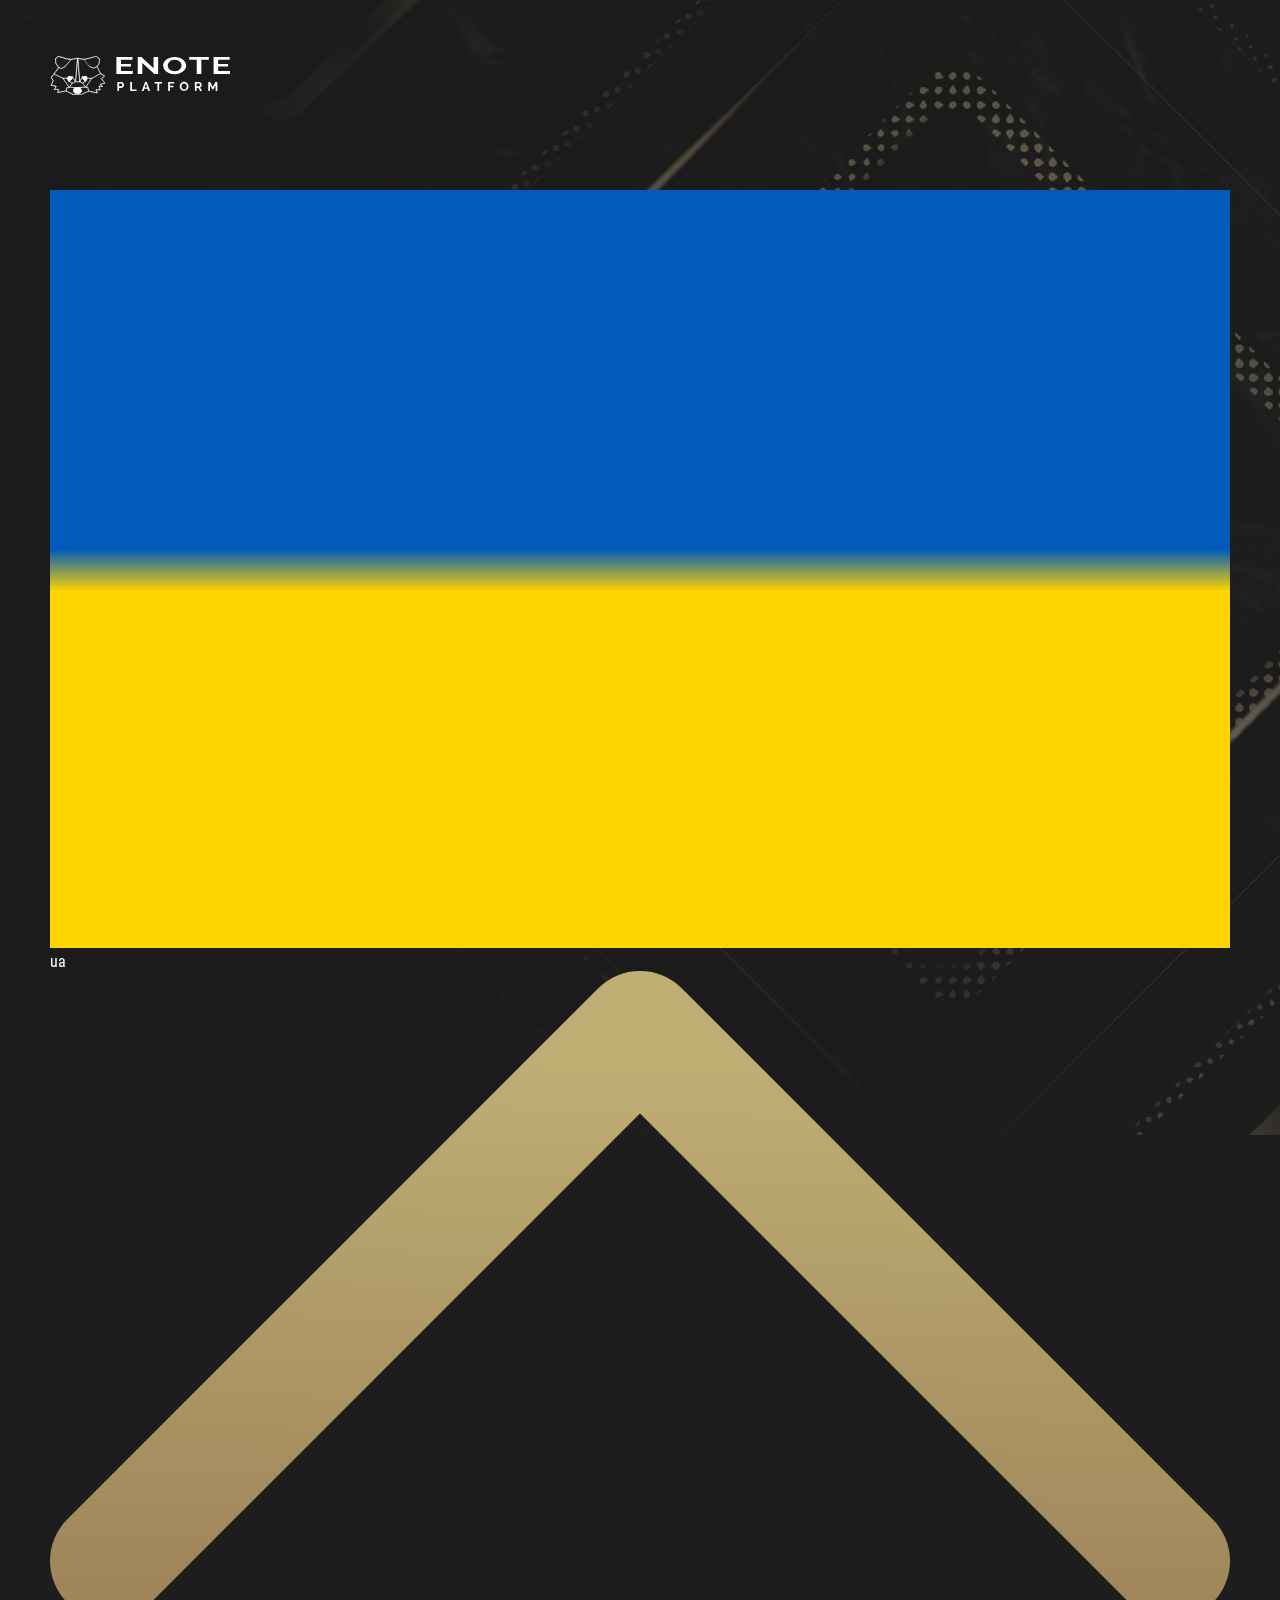
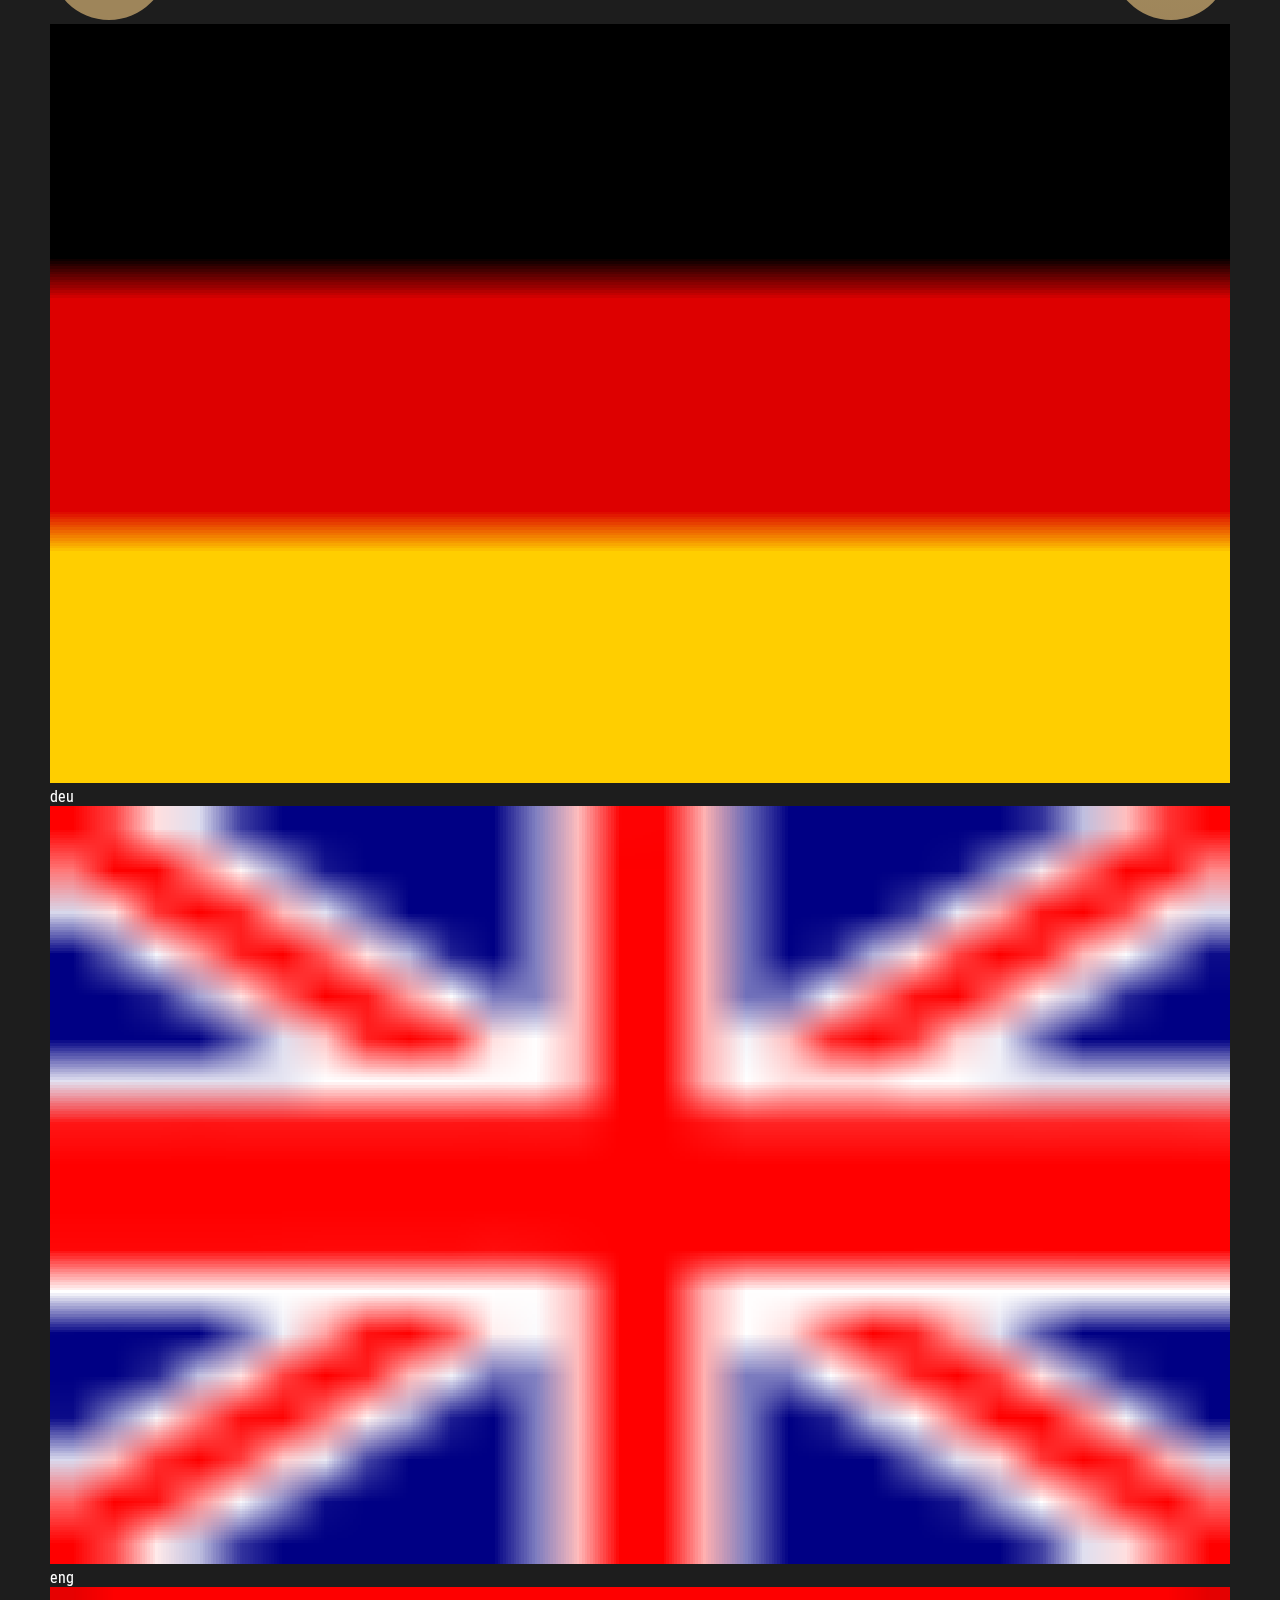
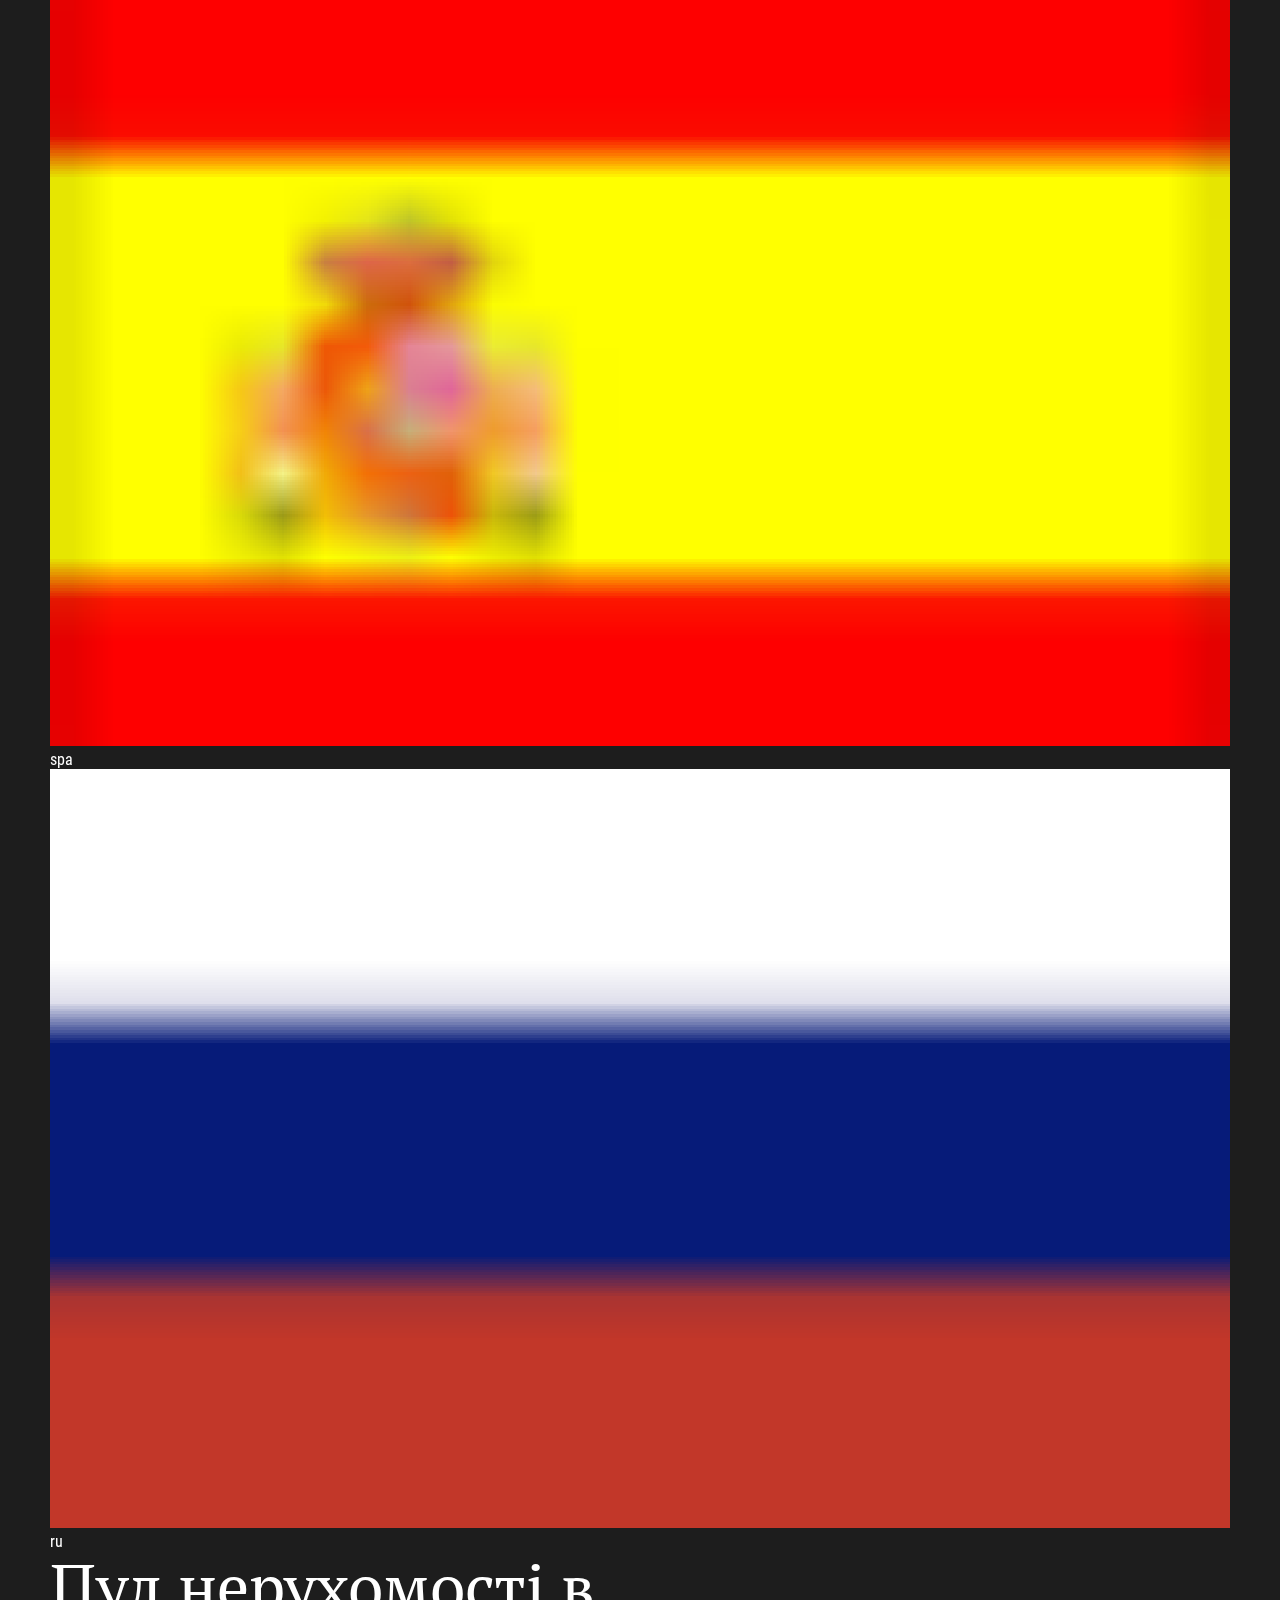
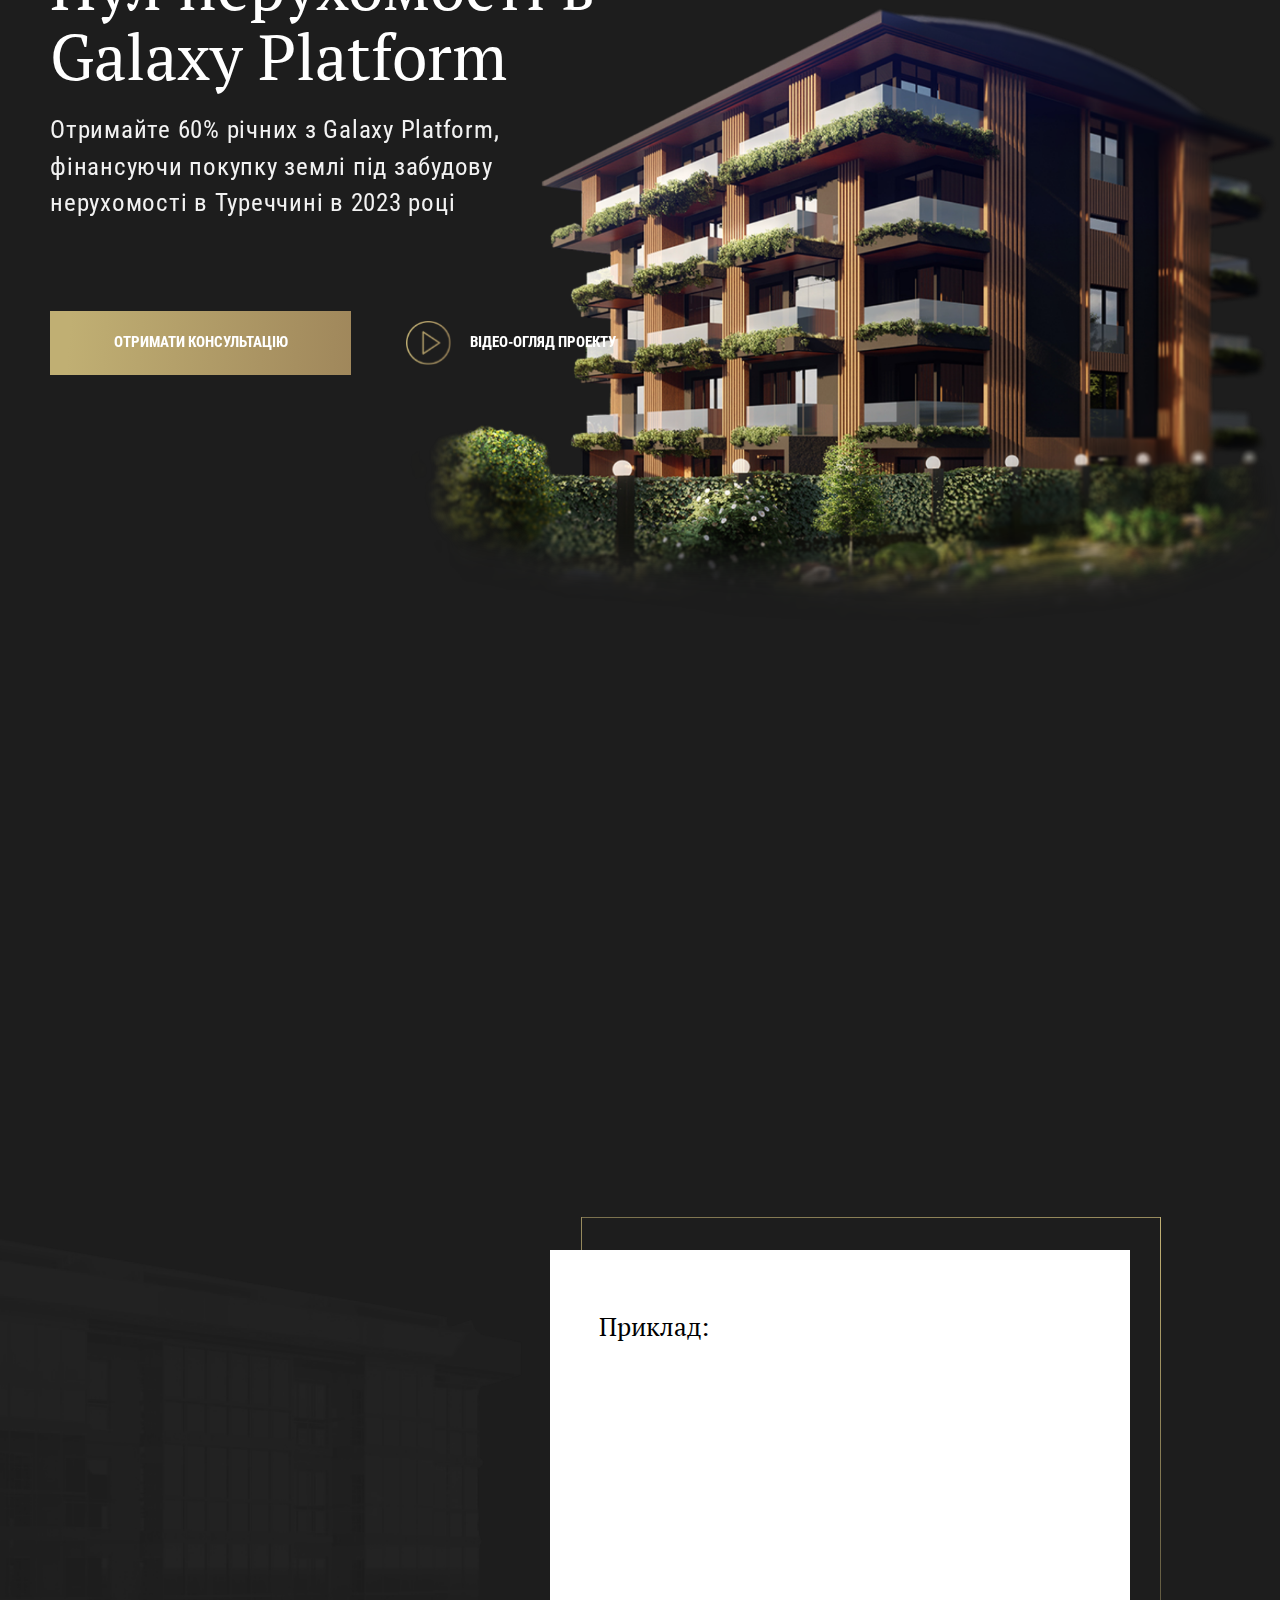
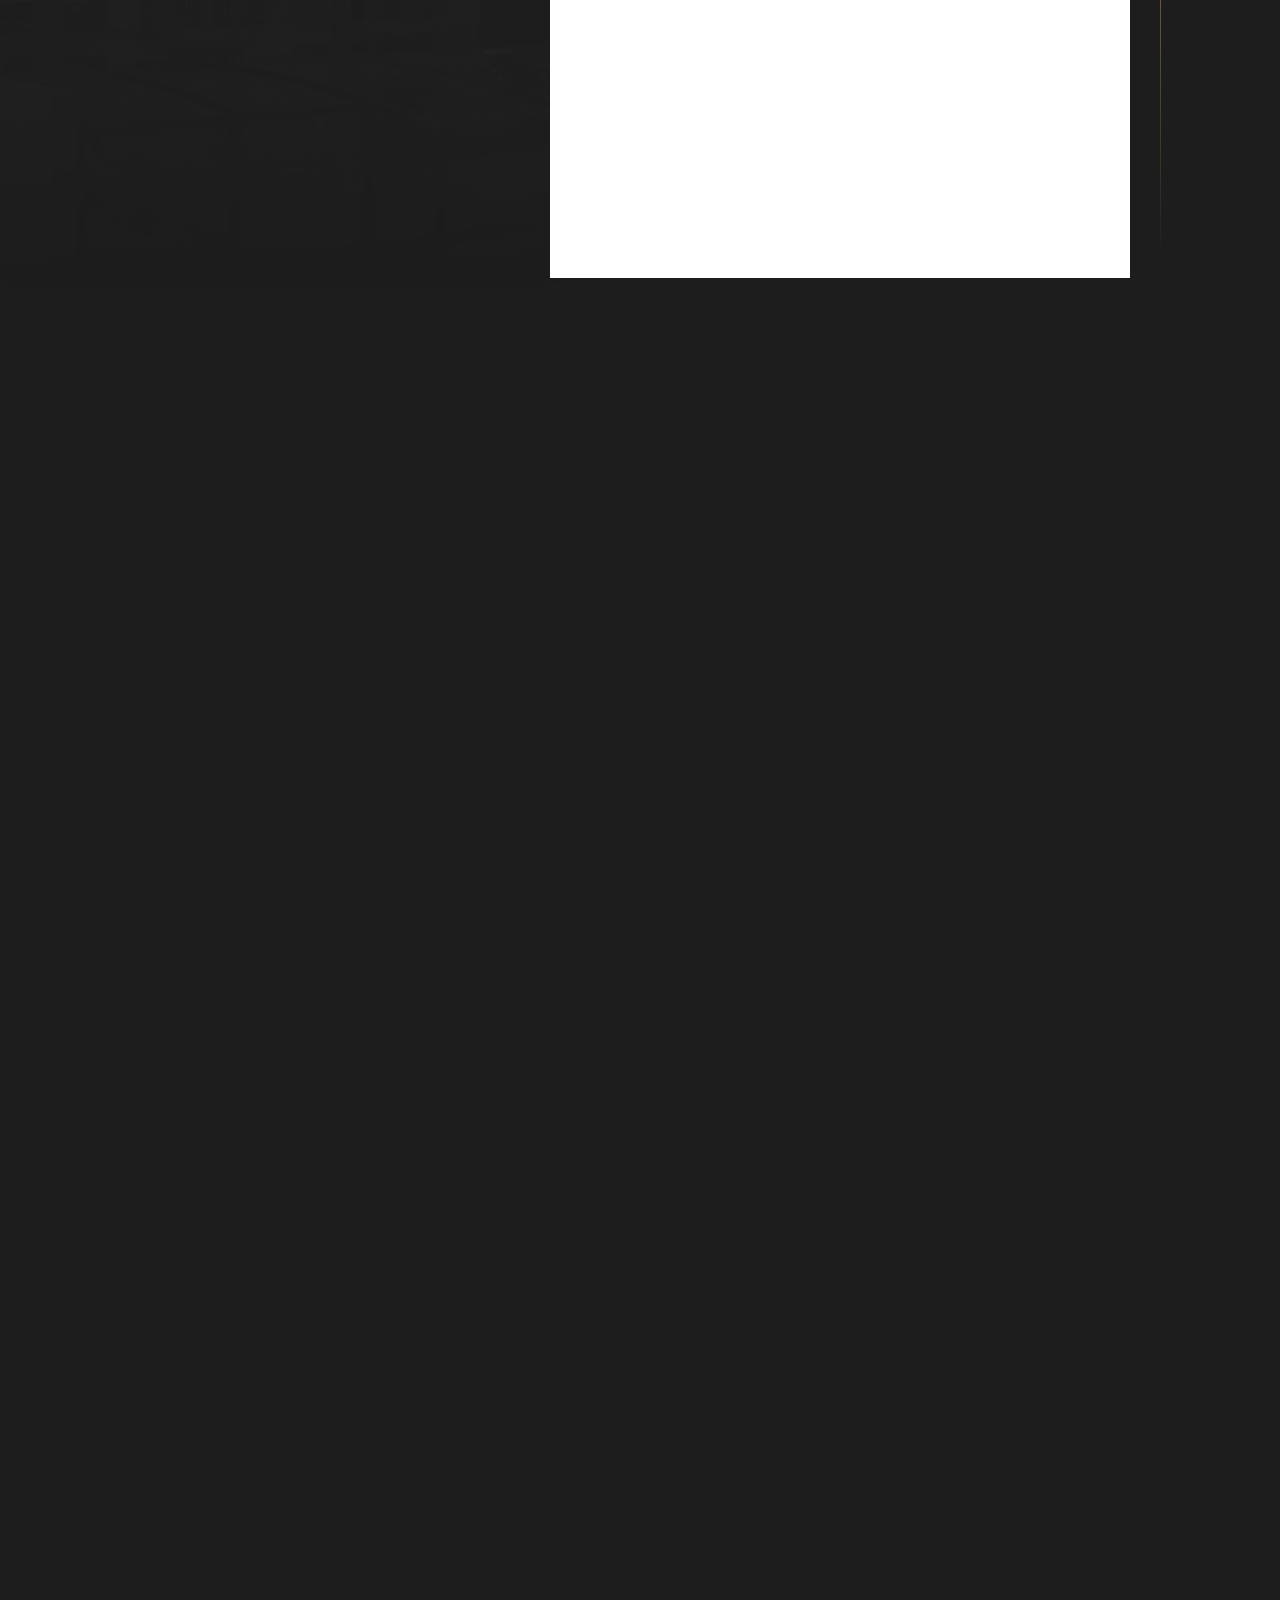
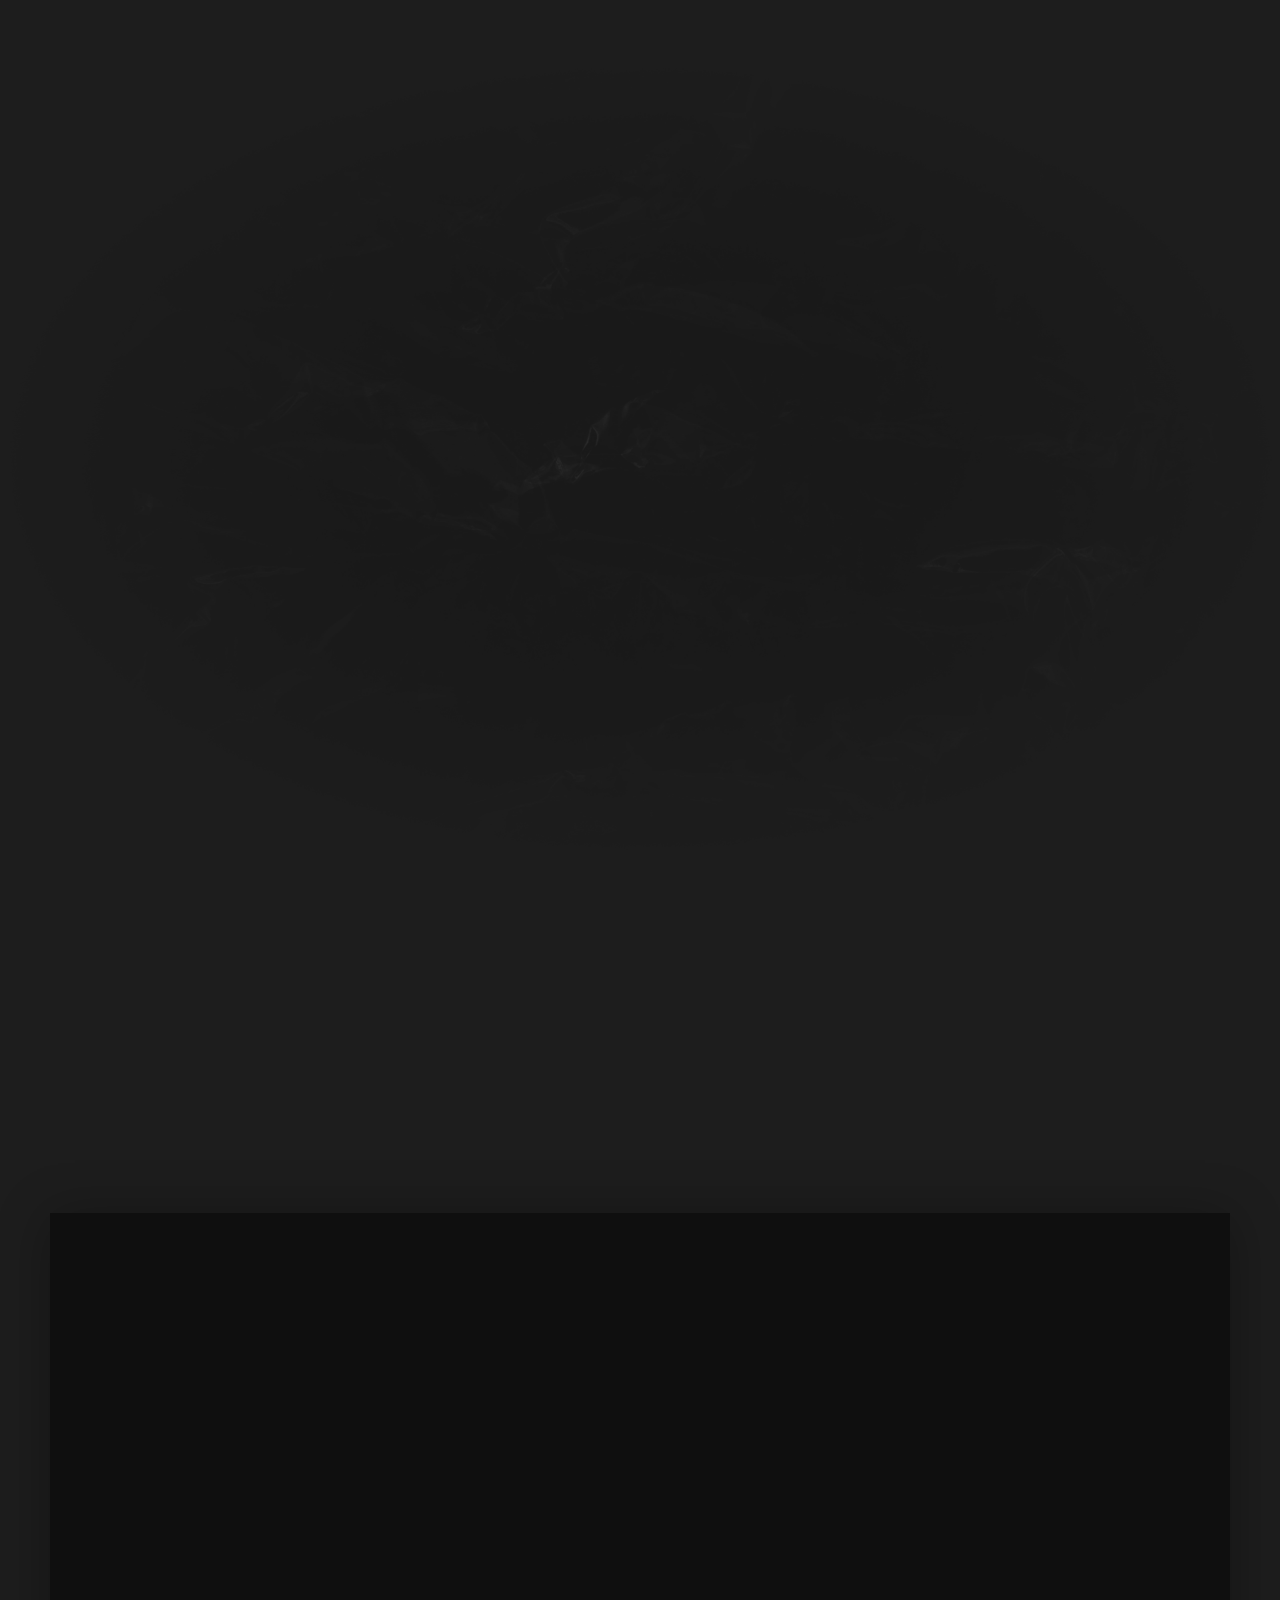
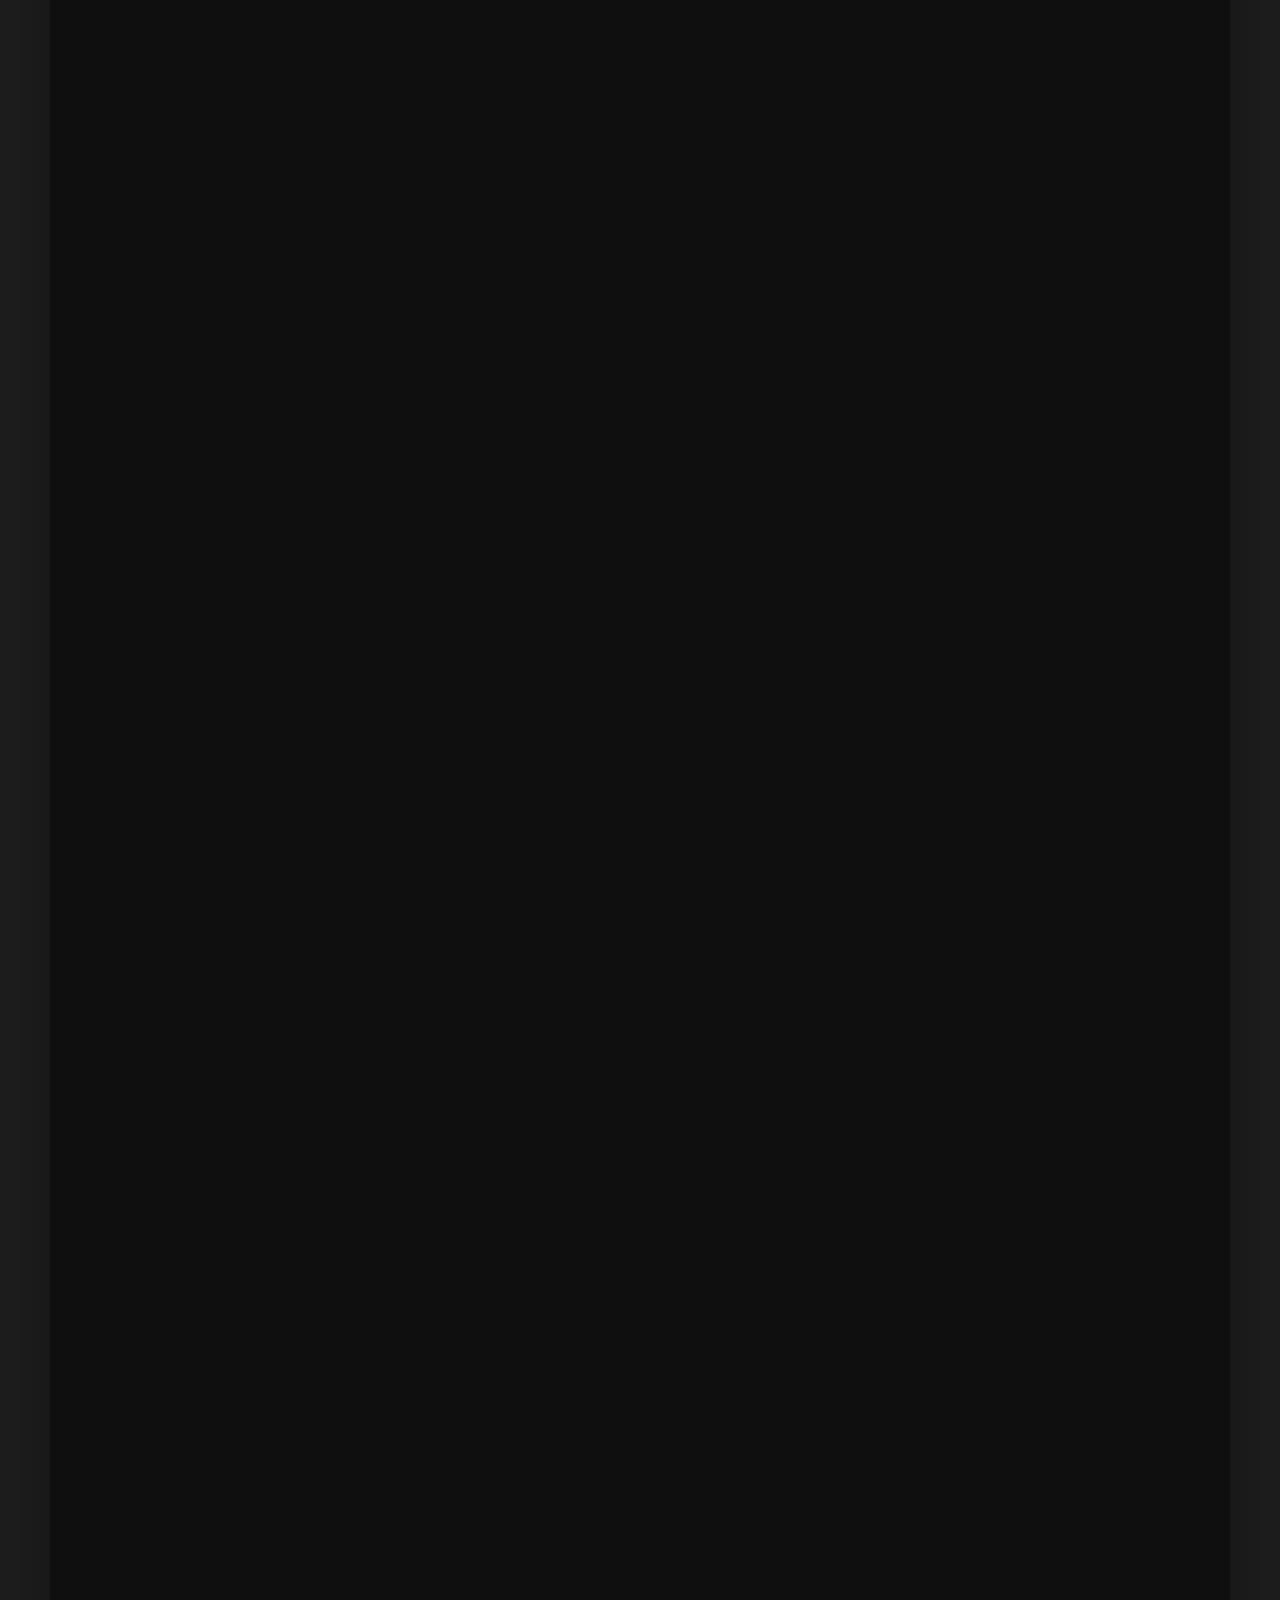
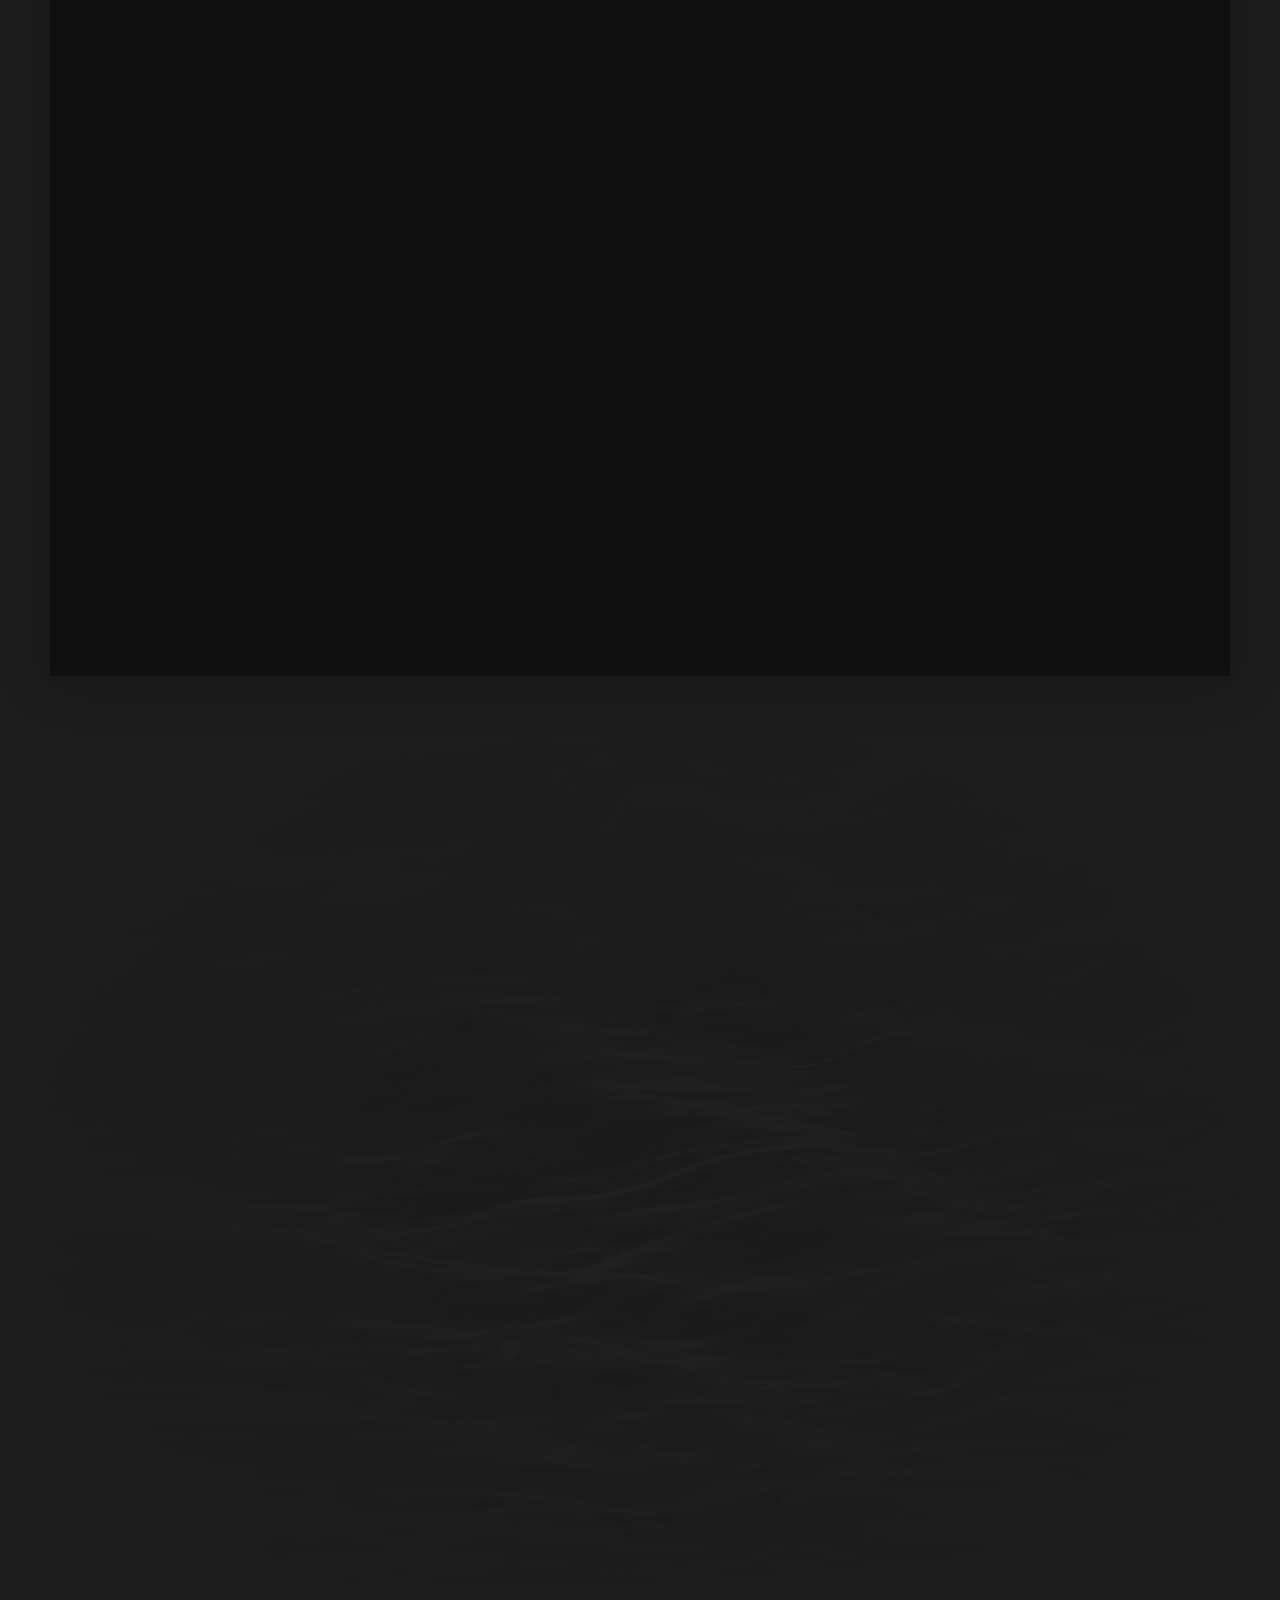
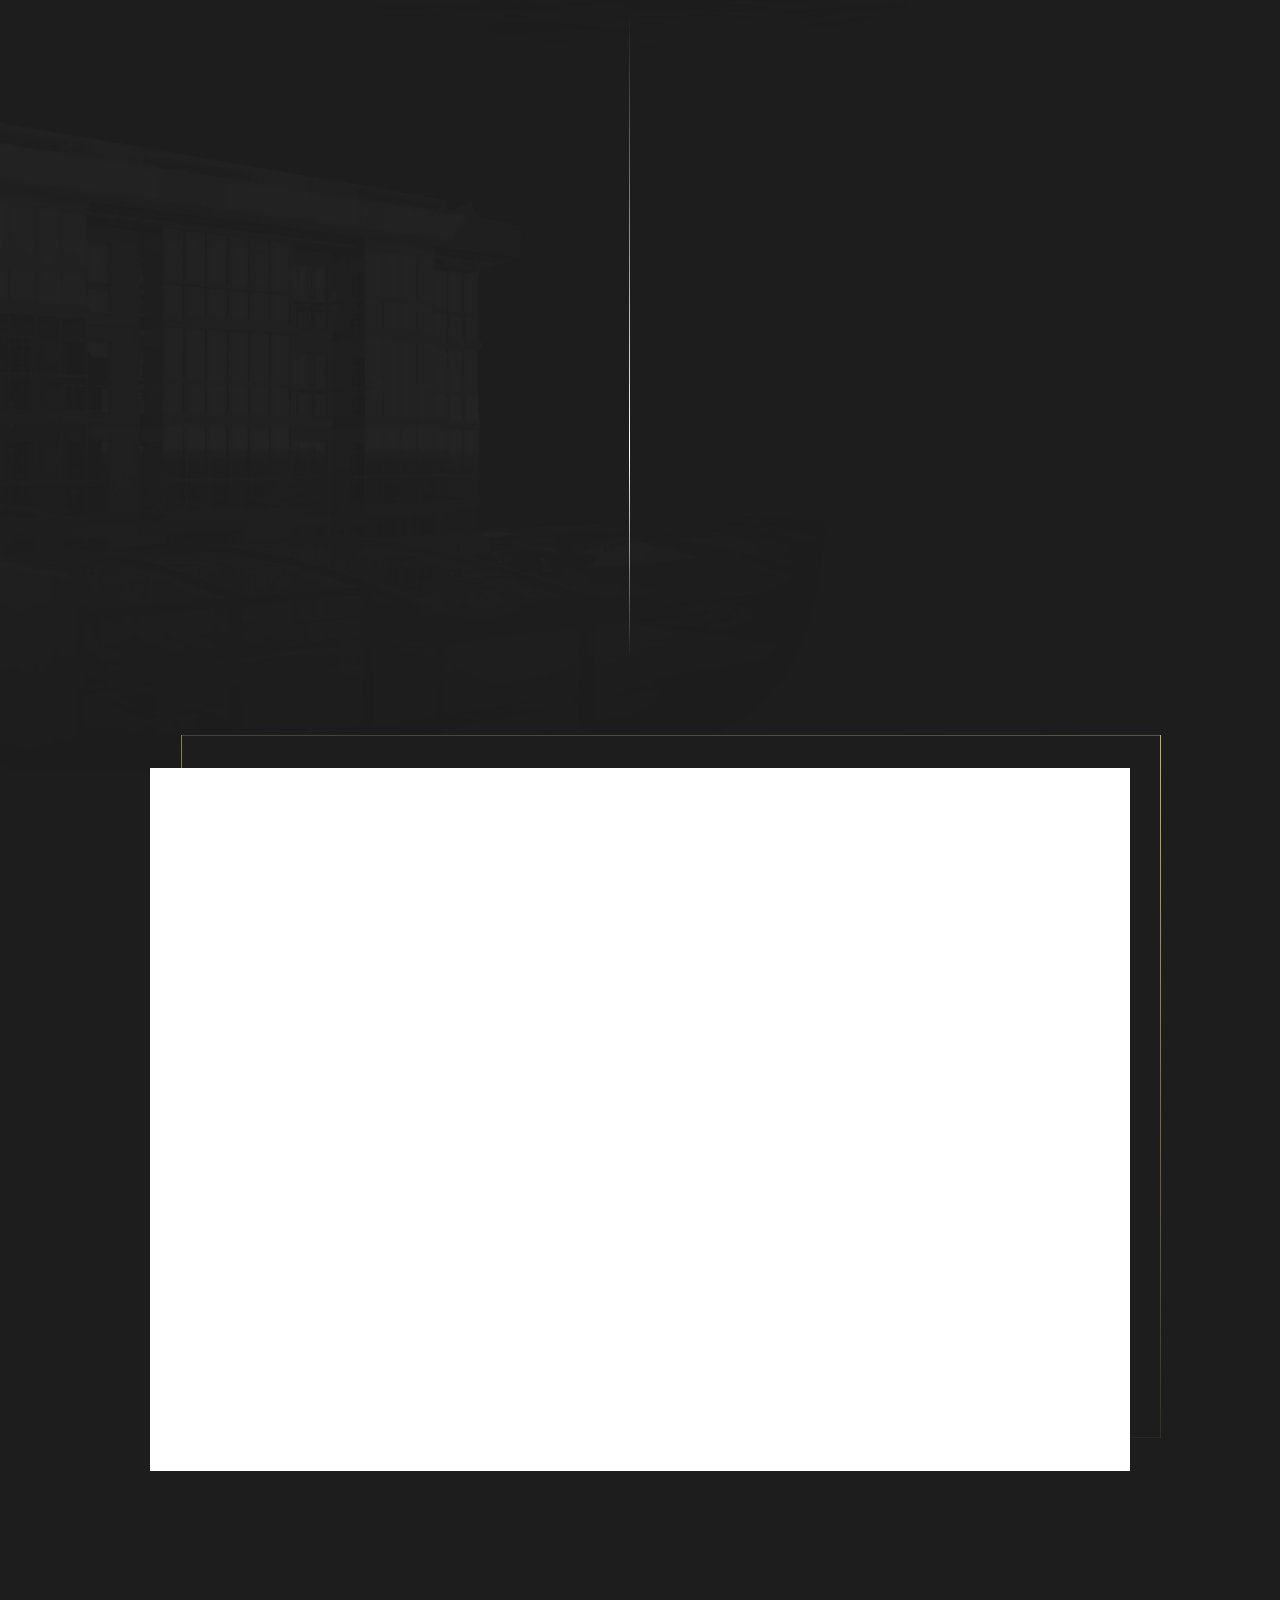
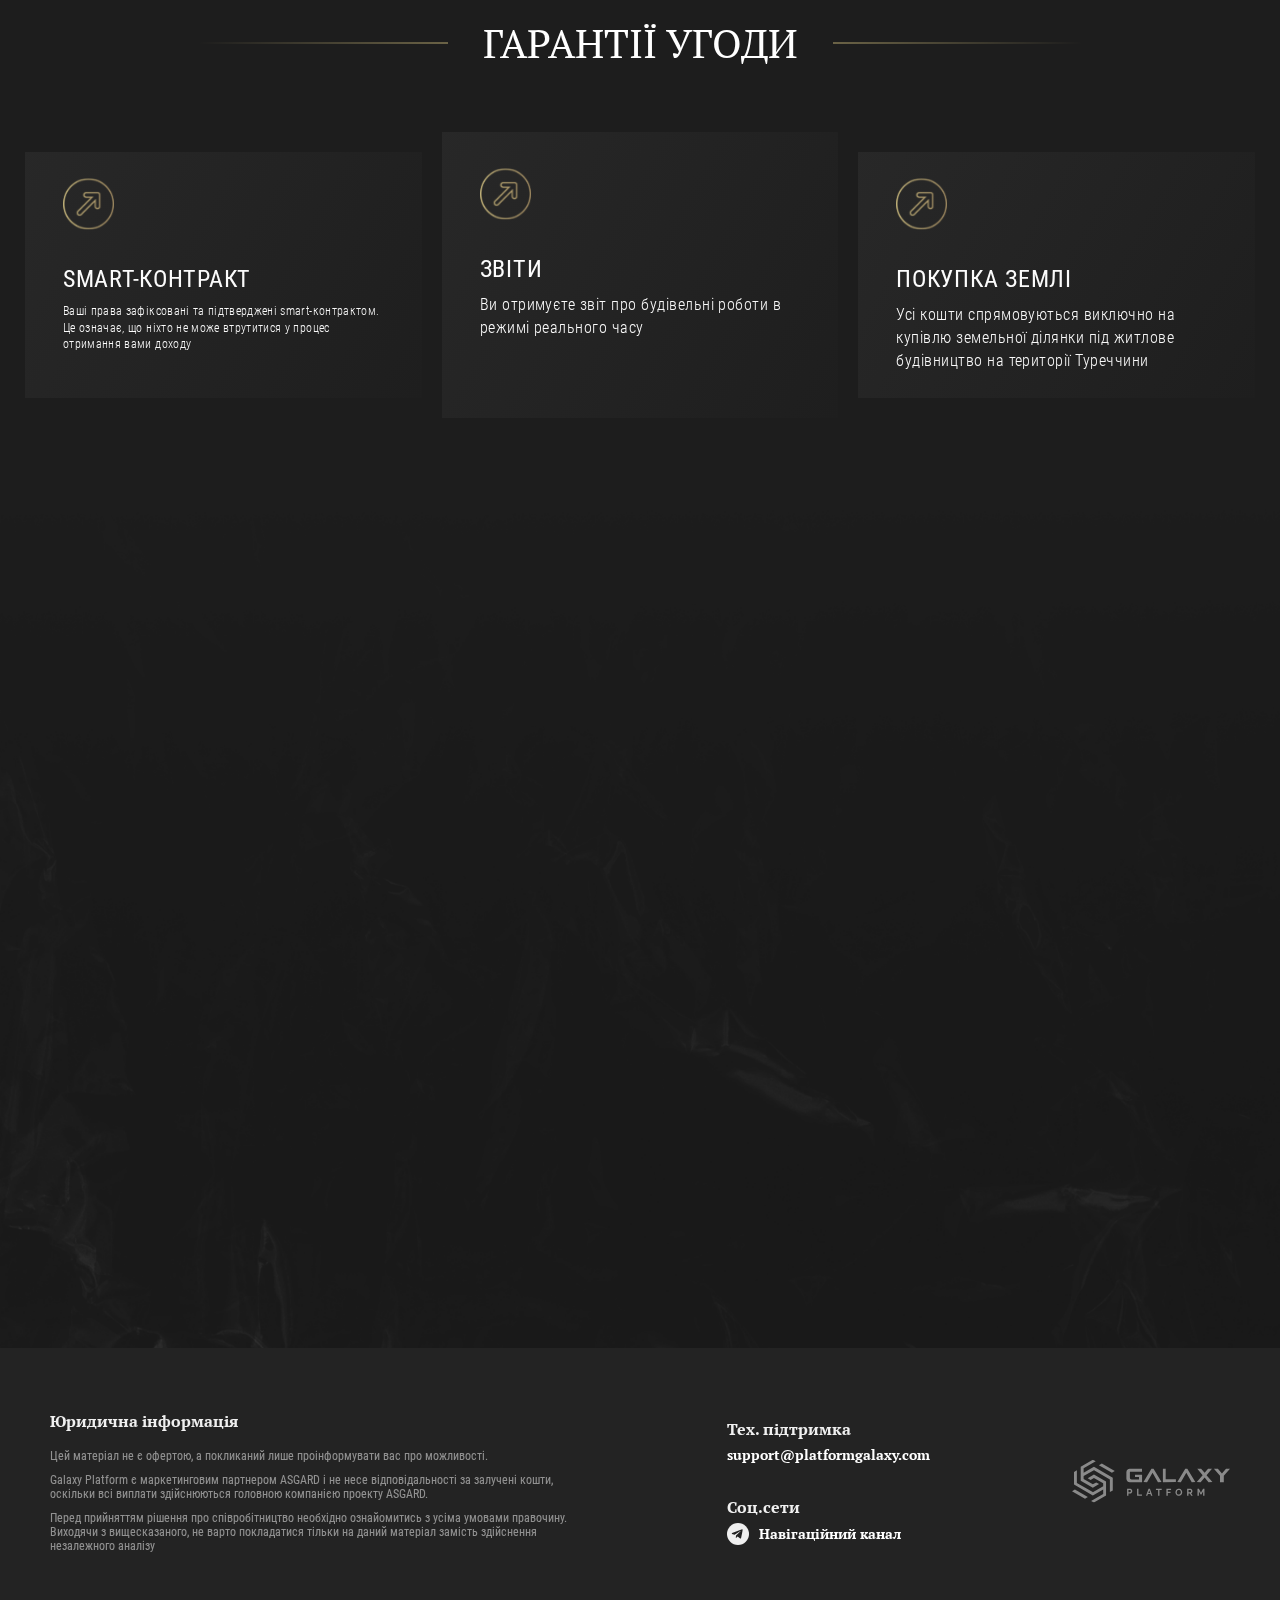
<file: index-ua.html>
<!DOCTYPE html>
<html lang="uk">
  <head>
    <meta charset="UTF-8" />
    <meta http-equiv="X-UA-Compatible" content="IE=edge" />
    <meta name="viewport" content="width=device-width, initial-scale=1.0" />
    <link rel="icon" href="/img/favicon/favicon.ico" type="image/x-icon" />
    <link rel="stylesheet" href="css/swiper.css" />
    <link rel="stylesheet" href="css/intlTelInput.css" />
    <link rel="stylesheet" href="css/styles.css" />
    <title>Пул нерухомості</title>
  </head>
  <body>
    <div class="decor-top"><img src="img/decor-top.png" alt="" /></div>
    <div class="decor-top-2"><img src="img/decor-top-2.png" alt="" /></div>

    <div class="overflow">
      <header class="header">
        <div class="container">
          <div class="header__wrapper">
            <div class="header__content">
              <div class="header__logo-block">
                <div class="header__logo"><img src="img/logo.svg" alt="" /></div>
                <div class="header__lang">
                  <div class="header__lang-header">
                    <div class="header__lang-flag"><img src="img/langs/ua.png" alt="" /></div>
                    <div class="header__lang-text">ua</div>
                    <div class="header__lang-btn"><img src="img/icon/arrow-top.svg" alt="" /></div>
                  </div>
                  <div class="header__lang-body">
                    <a href="" class="header__lang-item">
                      <div class="header__lang-flag"><img src="img/langs/deu.png" alt="" /></div>
                      <div class="header__lang-text">deu</div>
                    </a>
                    <a href="index-eng.html" class="header__lang-item">
                      <div class="header__lang-flag"><img src="img/langs/eng.png" alt="" /></div>
                      <div class="header__lang-text">eng</div>
                    </a>
                    <a href="index-spa.html" class="header__lang-item">
                      <div class="header__lang-flag"><img src="img/langs/spa.png" alt="" /></div>
                      <div class="header__lang-text">spa</div>
                    </a>
                    <a href="index.php" class="header__lang-item">
                      <div class="header__lang-flag"><img src="img/langs/ru.png" alt="" /></div>
                      <div class="header__lang-text">ru</div>
                    </a>
                  </div>
                </div>
              </div>
              <div class="header__title">Пул нерухомості в Galaxy Platform</div>
              <div class="header__text">
                Отримайте 60% річних з Galaxy Platform, фінансуючи покупку землі під забудову
                нерухомості в Туреччині в 2023 році
              </div>
              <div class="header__btns">
                <div class="header__btn-1">
                  <button class="btn modal__btn-active" data-modal-src="modal">
                    Отримати консультацію
                  </button>
                </div>
                <a href="https://youtu.be/qXg6jQ1mED8" class="header__btn" data-fslightbox="video">
                  <div class="header__btn-icon"><img src="img/icon/play.svg" alt="" /></div>
                  відео-огляд проекту
                </a>
              </div>
            </div>
            <div class="header__img"><img src="img/header/img.png" alt="" /></div>
          </div>
        </div>
      </header>

      <section class="conditions">
        <div class="container">
          <div class="conditions__wrapper">
            <div class="conditions__title scroll-hidden scroll-hidden-bottom">
              <div class="title">УМОВИ УЧАСТІ В ПУЛІ НЕРУХОМОСТІ</div>
            </div>
            <div class="conditions__items scroll-hidden scroll-hidden-bottom">
              <div class="conditions__item">
                <div class="conditions__item-title --select">50 USDT</div>
                <div class="conditions__item-text">Вхід від 50 USDT</div>
              </div>
              <div class="conditions__item">
                <div class="conditions__item-title --select">5 %</div>
                <div class="conditions__item-text">Щомісячна виплата прибутку - 5%</div>
              </div>
              <div class="conditions__item">
                <div class="conditions__item-title --select">60 %</div>
                <div class="conditions__item-text">Прибутковість вкладень - 60% річних</div>
              </div>
              <div class="conditions__item">
                <div class="conditions__item-title --select">12 міс.</div>
                <div class="conditions__item-text">Термін участі 12 місяців</div>
              </div>
              <div class="conditions__item">
                <div class="conditions__item-title --select">13 міс.</div>
                <div class="conditions__item-text">Повернення суми інвестицій через 13 місяців</div>
              </div>
            </div>
          </div>
        </div>
      </section>

      <section class="how">
        <div class="container small">
          <div class="how__wrapper">
            <div class="how__info scroll-hidden">
              <div class="how__info-icon --select">?</div>
              <div class="how__info-title"><div class="title">Як це працює?</div></div>
              <div class="how__info-btn">
                <button class="btn modal__btn-active" data-modal-src="modal">
                  Отримати консультацію
                </button>
              </div>
            </div>
            <div class="how__content">
              <div class="list">
                <div class="list__content">
                  <div class="list__text">Приклад:</div>
                  <div class="list__items">
                    <div class="list__item scroll-hidden scroll-hidden-bottom">
                      <div class="list__item-dec"></div>
                      <div class="list__item-text">Ви інвестуєте в проект <b> $10.000</b></div>
                    </div>
                    <div class="list__item scroll-hidden scroll-hidden-bottom">
                      <div class="list__item-dec"></div>
                      <div class="list__item-text">
                        Cума щомісячного пасивного доходу становить <b> $500</b>, що дорівнює 5%
                      </div>
                    </div>
                    <div class="list__item scroll-hidden scroll-hidden-bottom">
                      <div class="list__item-dec"></div>
                      <div class="list__item-text">
                        Термін інвестування - <b> 12 месяцев</b>. Отже, $500*12=<b>$6000</b>
                        - розмір вашого пасивного доходу
                      </div>
                    </div>
                    <div class="list__item scroll-hidden scroll-hidden-bottom">
                      <div class="list__item-dec"></div>
                      <div class="list__item-text">
                        Через 13 місяців ви отримаєте повернення 100% від суми інвестицій, що в
                        нашому прикладі складає <b> $10 000</b>
                      </div>
                    </div>
                    <div class="list__item scroll-hidden scroll-hidden-bottom">
                      <div class="list__item-dec"></div>
                      <div class="list__item-text">
                        <b> Загалом: $16 000,</b> <br />
                        де $6000 (сума вашого пасивного доходу за 12 місяців інвестування)+$10 000
                        (повернення суми інвестицій)
                      </div>
                    </div>
                  </div>
                </div>

                <div class="list__dec"></div>
              </div>
            </div>
          </div>
        </div>
        <div class="how__dec"><img src="img/how/dec.png" alt="" /></div>
      </section>

      <section class="why">
        <div class="container">
          <div class="why__wrapper">
            <div class="why__title scroll-hidden scroll-hidden-bottom">
              <div class="title">Чому саме ринок Туреччини</div>
            </div>
            <div class="why__subtitle scroll-hidden scroll-hidden-bottom">
              <div class="subtitle">
                під час світової кризи дає можливість робити ВЕЛИКІ ВІДСОТКИ на нерухомості
              </div>
            </div>
            <div class="why__text --select scroll-hidden scroll-hidden-bottom">
              [6 причин інвестувати саме зараз]
            </div>
            <div class="why__items">
              <div class="why__item scroll-hidden scroll-hidden-bottom">
                <div class="why__item-img"><img src="img/why/1.svg" alt="" /></div>
                <div class="why__item-title">Стрімкий ріст цін</div>
                <div class="why__item-text">на придбання та оренду нерухомості</div>
              </div>
              <div class="why__item scroll-hidden scroll-hidden-bottom">
                <div class="why__item-img"><img src="img/why/2.svg" alt="" /></div>
                <div class="why__item-title">Туреччина - найпопулярніша країна для переїзду</div>
                <div class="why__item-text">
                  з країн СНД. Туреччина підтримує дружні відносини з усіма країнами СНД.
                </div>
              </div>
              <div class="why__item scroll-hidden scroll-hidden-bottom">
                <div class="why__item-img"><img src="img/why/3.svg" alt="" /></div>
                <div class="why__item-title">можливість отримати громадянство</div>
                <div class="why__item-text">
                  Придбання нерухомості вартістю $440 000 і більше дає можливість отримати
                  громадянство. В рейтингу “Сили паспорту” Туреччина займає 53-тє місце, її
                  громадяни можуть без візи перетинати кордони 110 держав
                </div>
              </div>
              <div class="why__item scroll-hidden scroll-hidden-bottom">
                <div class="why__item-img"><img src="img/why/4.svg" alt="" /></div>
                <div class="why__item-title">Вигідна рента</div>
                <div class="why__item-text">— дохідність 10-12%, для порівняння в Іспанії 4-5%</div>
              </div>
              <div class="why__item scroll-hidden scroll-hidden-bottom">
                <div class="why__item-img"><img src="img/why/5.svg" alt="" /></div>
                <div class="why__item-title">Проста схема придбання нерухомості</div>
                <div class="why__item-text">доступна ціна, що збільшує кількість інвесторів</div>
              </div>
              <div class="why__item scroll-hidden scroll-hidden-bottom">
                <div class="why__item-img"><img src="img/why/6.svg" alt="" /></div>
                <div class="why__item-title">великі інвестиції</div>
                <div class="why__item-text">
                  Очікуються великі інвестиції в країну. Незабаром спливає 100 річний мораторій на
                  обмеження видобутку корисних копалин. Цінність землі збільшиться
                </div>
              </div>
            </div>
            <div class="desc desc--big scroll-hidden scroll-hidden-bottom">
              <p class="--select">
                Нові стандарти будівництва дозволяють об’єктам витримувати землетрус понад 9 балів,
                що дуже актуально зараз в Туреччині
              </p>
            </div>
          </div>
        </div>
      </section>

      <section class="partner">
        <div class="container">
          <div class="partner__wrapper">
            <div class="partner__img scroll-hidden"><img src="img/partner/bg.jpg" alt="" /></div>
            <div class="partner__content">
              <div class="partner__content-info">
                <div class="partner__title scroll-hidden">
                  <div class="title">Хто наш партнер?</div>
                  <div class="partner__logo"><img src="img/partner/logo.svg" alt="" /></div>
                </div>
                <div class="partner__desc scroll-hidden">
                  GALAXY PLATFORM СПІВПРАЦЮЄ З ОДНИМ З НАЙБІЛЬШ НАДІЙНИХ І ЗАТРЕБУВАНИХ ЗАБУДОВНИКІВ
                  В АЛАНІЇ-АНТАЛІЇ — ASGARD WORLDWIDE DEVELOPMENT GROUP
                </div>
                <div class="partner__text scroll-hidden">
                  <p>
                    Asgard - займається купівлею земельних ділянок під будівництво елітної
                    нерухомості в Туреччині
                  </p>
                  <p>
                    Компанія активно інвестує у будівництво власні кошти та пропонує співпрацю для
                    масштабування кількості об'єктів під забудову
                  </p>
                </div>
                <div class="partner__items">
                  <div class="partner__item scroll-hidden scroll-hidden-right">
                    <div class="partner__item-title --select">2020</div>
                    <div class="partner__item-text">на ринку: з 2020 року</div>
                  </div>
                  <div class="partner__item scroll-hidden scroll-hidden-right">
                    <div class="partner__item-title --select">$120.000</div>
                    <div class="partner__item-text">середній чек за квартиру $120.000</div>
                  </div>
                  <div class="partner__item scroll-hidden scroll-hidden-right">
                    <div class="partner__item-title --select">470</div>
                    <div class="partner__item-text">продано: 470 квартир</div>
                  </div>
                  <div class="partner__item scroll-hidden scroll-hidden-right">
                    <div class="partner__item-title --select">$9.000.000</div>
                    <div class="partner__item-text">інвестовано власних коштів $9.000.000</div>
                  </div>
                  <div class="partner__item scroll-hidden scroll-hidden-right">
                    <div class="partner__item-title --select">+331%</div>
                    <div class="partner__item-text">дохідність: +331%</div>
                  </div>
                  <div class="partner__item scroll-hidden scroll-hidden-right">
                    <div class="partner__item-title --select">$29.829.000</div>
                    <div class="partner__item-text">прибуток $29.829.000</div>
                  </div>
                  <div class="partner__item scroll-hidden scroll-hidden-right">
                    <div class="partner__item-title --select">4</div>
                    <div class="partner__item-text">в процесі будівництва: 4 об’єкта</div>
                  </div>
                  <div class="partner__item scroll-hidden scroll-hidden-right">
                    <div class="partner__item-title --select">$38.829.000</div>
                    <div class="partner__item-text">виведено: $38.829.000</div>
                  </div>
                </div>
              </div>
              <div class="partner__content-imgs">
                <div class="partner__content-imgs-block scroll-hidden scroll-hidden-right">
                  <div class="partner__content-img--big">
                    <img src="img/partner/1.png" alt="" />
                  </div>
                  <div class="partner__content-img--small">
                    <img src="img/partner/1-2.jpg" alt="" />
                  </div>
                </div>
                <div class="partner__content-imgs-block scroll-hidden scroll-hidden-right">
                  <div class="partner__content-img--big">
                    <img src="img/partner/2.png" alt="" />
                  </div>
                  <div class="partner__content-img--small">
                    <img src="img/partner/2-2.jpg" alt="" />
                  </div>
                </div>
              </div>
            </div>
          </div>
        </div>
        <div class="partner__dec"><img src="img/partner/dec.png" alt="" /></div>
      </section>

      <div class="about">
        <div class="container">
          <div class="about__wrapper">
            <section class="projects">
              <div class="projects__title scroll-hidden scroll-hidden-bottom">
                <div class="title">
                  Які проекти вже були реалізовані за участі компанії
                  <br />
                  <span class="--select"> ASGARD WORLDWIDE DEVELOPMENT GROUP</span>
                </div>
              </div>

              <div class="projects__items">
                <div class="projects__item">
                  <div class="projects__item-img scroll-hidden">
                    <img src="img/projects/1.jpg" alt="" />
                  </div>
                  <div class="projects__item-info">
                    <div class="projects__item-title --select scroll-hidden scroll-hidden-right">
                      ЖК «Eco Residence»
                    </div>
                    <div class="projects__item-text scroll-hidden scroll-hidden-right">
                      Закритий екологічний комплекс, розташований у чудовому курортному районі
                      Аланії, містечку Авсаллар
                    </div>
                    <div class="projects__item-list">
                      <div class="projects__item-list-title scroll-hidden scroll-hidden-right">
                        Наш будинок розташований:
                      </div>
                      <div class="projects__item-list-items">
                        <div class="projects__item-list-item scroll-hidden scroll-hidden-right">
                          <div class="list__item-dec"></div>
                          <div class="projects__item-list-text">
                            В оточенні соснового лісу за 800 метрів від Національного парку Інжекум
                          </div>
                        </div>
                        <div class="projects__item-list-item scroll-hidden scroll-hidden-right">
                          <div class="list__item-dec"></div>
                          <div class="projects__item-list-text">
                            За 1 км від центру міста Авсаллар, з його привабливими південними
                            ресторанчиками та магазинами
                          </div>
                        </div>
                        <div class="projects__item-list-item scroll-hidden scroll-hidden-right">
                          <div class="list__item-dec"></div>
                          <div class="projects__item-list-text">
                            У 2-х км від комплексу знаходиться найкрасивіший пляж Інжекум, куди
                            приїжджають туристи з різних куточків Туреччини
                          </div>
                        </div>
                        <div class="projects__item-list-item scroll-hidden scroll-hidden-right">
                          <div class="list__item-dec"></div>
                          <div class="projects__item-list-text">
                            Вдале розташування селища Авсаллар між містами Анталією та Аланією, де
                            знаходяться аеропорти
                          </div>
                        </div>
                        <div class="projects__item-list-item scroll-hidden scroll-hidden-right">
                          <div class="list__item-dec"></div>
                          <div class="projects__item-list-text">
                            Клімат у Авсалларі приморський, субтропічний. З жарким літом та цілком
                            комфортною для відпочинку восени. Без різких перепадів річних температур
                          </div>
                        </div>
                      </div>
                    </div>
                    <div class="projects__item-subtitle --select scroll-hidden scroll-hidden-right">
                      ЗДАНИЙ ДЛЯ ПРОВЕДЕННЯ ФІНАЛЬНИХ ОБРОБНИХ РОБІТ І МЕБЛЮВАННЯ
                    </div>
                  </div>
                  <div class="projects__item-dec">Eco Residence</div>
                </div>
                <div class="projects__item">
                  <div class="projects__item-img scroll-hidden scroll-hidden-right">
                    <img src="img/projects/2.jpg" alt="" />
                  </div>
                  <div class="projects__item-info">
                    <div class="projects__item-title --select scroll-hidden">ЖК «Eco City»</div>
                    <div class="projects__item-text scroll-hidden">
                      Це закритий екологічний комплекс, розташований у зеленій зоні прекрасного
                      курортного району Аланії - Авсаллар
                    </div>
                    <div class="projects__item-list">
                      <div class="projects__item-list-title scroll-hidden">
                        170 апартаментів. Особливості:
                      </div>
                      <div class="projects__item-list-items">
                        <div class="projects__item-list-item scroll-hidden">
                          <div class="list__item-dec"></div>
                          <div class="projects__item-list-text">
                            Технологія будівництва - сейсмостійкий моноліт 1 класу
                          </div>
                        </div>
                        <div class="projects__item-list-item scroll-hidden">
                          <div class="list__item-dec"></div>
                          <div class="projects__item-list-text">
                            Будинки зводяться з розведенням під газ та з виведенями під батареї
                          </div>
                        </div>
                        <div class="projects__item-list-item scroll-hidden">
                          <div class="list__item-dec"></div>
                          <div class="projects__item-list-text">
                            Зовнішні стіни з червоної цегли
                          </div>
                        </div>
                        <div class="projects__item-list-item scroll-hidden">
                          <div class="list__item-dec"></div>
                          <div class="projects__item-list-text">
                            У кожному блоці є артезіанська свердловина
                          </div>
                        </div>
                      </div>
                    </div>
                    <div class="projects__item-subtitle --select scroll-hidden">
                      <b> ПОЧАТОК БУДІВНИЦТВА:</b> КВІТЕНЬ 2022 РОКУ

                      <br />
                      <b> ЗАКІНЧЕННЯ БУДІВНИЦТВА:</b> БЕРЕЗЕНЬ 2023 РОКУ
                    </div>
                  </div>
                  <div class="projects__item-dec">Eco City</div>
                </div>
              </div>
            </section>

            <section class="financing-project">
              <div class="financing-project__title scroll-hidden scroll-hidden-bottom">
                <div class="title">Проект, для якого збирається фінансування</div>
              </div>
              <div class="financing-project__info scroll-hidden scroll-hidden-bottom">
                <div class="financing-project__info-title">
                  <div class="financing-project__info-title-item">
                    <div class="financing-project__info-title-icon">
                      <img src="img/why/2.svg" alt="" />
                    </div>
                    <div class="financing-project__info-title-text">
                      Локація: <br />
                      Avsallar, Alanya
                    </div>
                  </div>
                  <div class="financing-project__info-title-item">
                    <div class="financing-project__info-title-icon">
                      <img src="img/why/2.svg" alt="" />
                    </div>
                    <div class="financing-project__info-title-text">
                      Площа: <br />
                      3033 м²
                    </div>
                  </div>
                </div>
                <div class="financing-project__info-text">
                  На ділянці буде збудовано ЖК, що складається з двох блоків у 5 поверхів по 24
                  квартири (преміум класу з центральним опаленням та кондиціюванням) у кожному
                </div>
              </div>
              <div class="financing-project__videos">
                <a
                  href="https://youtu.be/6qQTXFFJk50"
                  class="financing-project__video scroll-hidden"
                  data-fslightbox="video2"
                >
                  <img src="img/financing-project/videos/1.jpg" alt="" />
                </a>
                <a
                  href="https://youtu.be/Mgo66-I7YfU"
                  class="financing-project__video scroll-hidden scroll-hidden-right"
                  data-fslightbox="video2"
                >
                  <img src="img/financing-project/videos/2.jpg" alt="" />
                </a>
              </div>
              <div class="financing-project__imgs slider-2 scroll-hidden scroll-hidden-bottom">
                <div class="swiper-wrapper">
                  <div class="financing-project__img swiper-slide">
                    <img src="img/financing-project/imgs/1.png" alt="" />
                  </div>
                  <div class="financing-project__img swiper-slide">
                    <img src="img/financing-project/imgs/2.png" alt="" />
                  </div>
                  <div class="financing-project__img swiper-slide">
                    <img src="img/financing-project/imgs/3.png" alt="" />
                  </div>
                </div>
              </div>
              <div class="financing-project__infos">
                <div class="financing-project__info scroll-hidden scroll-hidden-bottom">
                  <div
                    class="financing-project__info-text financing-project__info-text--big --select"
                  >
                    КОЖЕН УЧАСНИК ФІНАНСУВАННЯ ПРОЕКТУ МАЄ МОЖЛИВІСТЬ ОСОБИСТО ВІДВІДАТИ ОБ’ЄКТ.
                    ДЕТАЛІ ВІЗИТУ УТОЧНЮЙТЕ У КОНСУЛЬТАНТА
                  </div>
                </div>
              </div>
              <div class="financing-project__btn scroll-hidden scroll-hidden-bottom">
                <button class="btn modal__btn-active" data-modal-src="modal">
                  Отримати консультацію
                </button>
              </div>
            </section>
          </div>
        </div>
      </div>

      <section class="profit">
        <div class="container small">
          <div class="profit__wrapper">
            <div class="profit__title scroll-hidden scroll-hidden-bottom">
              <div class="title">Чому нашому партнеру вигідно</div>
            </div>
            <div class="profit__subtitle scroll-hidden scroll-hidden-bottom">
              <div class="subtitle">залучати інвестиції з виплатою у 60% річних</div>
            </div>
            <div class="profit__items">
              <div class="profit__item scroll-hidden">
                <div class="profit__item-num --select">01</div>
                <div class="profit__item-text">
                  Маржинальність проекту для забудовника - 200%. Він ділиться з інвестором лише
                  частиною свого прибутку в розмірі 60%
                </div>
              </div>
              <div class="profit__item scroll-hidden scroll-hidden-right">
                <div class="profit__item-num --select">02</div>
                <div class="profit__item-text">
                  Забудовник отримує потрібну суму за короткий термін, тому може розпочати
                  будівництво без затримок
                </div>
              </div>
              <div class="profit__item scroll-hidden">
                <div class="profit__item-num --select">03</div>
                <div class="profit__item-text">
                  Дохід сплачується за рахунок продажу квартир на стадії забудови
                </div>
              </div>
              <div class="profit__item scroll-hidden scroll-hidden-right">
                <div class="profit__item-num --select">04</div>
                <div class="profit__item-text">
                  Використання кредитних коштів накладає певні обмеження на забудовника та не
                  дозволяє розпочати ранній продаж квартир
                </div>
              </div>
            </div>
            <div class="profit__desc scroll-hidden scroll-hidden-bottom">
              <div class="desc desc--big">
                <p class="--select">
                  Все це робить інвестиції в нерухомість у Туреччині одним із найперспективніших
                  напрямів інвестування у 2023-2025 роках
                </p>
              </div>
            </div>
            <div class="profit__btn scroll-hidden scroll-hidden-bottom">
              <button class="btn modal__btn-active" data-modal-src="modal">
                Отримати консультацію
              </button>
            </div>
          </div>
        </div>
        <div class="profit__dec"><img src="img/profit/dec.png" alt="" /></div>
      </section>

      <section class="advantages">
        <div class="container small">
          <div class="advantages__wrapper">
            <div class="advantages__content">
              <div class="advantages__title">
                <div class="title --select scroll-hidden">Які переваги</div>
              </div>
              <div class="advantages__subtitle scroll-hidden">
                <div class="subtitle">вам дає участь у пулі нерухомості з Galaxy Platform</div>
              </div>
              <div class="advantages__desc scroll-hidden">
                <p>
                  <span>
                    Поповнивши ваш інвестиційний портфель цим інструментом, ви створюєте додаткове
                    надійне джерело пасивного доходу
                  </span>
                </p>
                <p>
                  Запишіться на консультацію, щоб дізнатись більш детально про вигоди таких
                  інвестицій
                </p>
              </div>
              <div class="advantages__btn scroll-hidden">
                <button class="btn modal__btn-active" data-modal-src="modal">
                  Отримати консультацію
                </button>
              </div>
            </div>
            <div class="advantages__items">
              <div class="advantages__item scroll-hidden scroll-hidden-right">
                <p>Гарантована дохідність по smart контракту 5% в місяць</p>
              </div>
              <div class="advantages__item scroll-hidden scroll-hidden-right">
                <p>
                  Щомісячні виплати з першого місяця участі - інвестиція швидко почне приносити вам
                  пасивний дохід
                </p>
              </div>
              <div class="advantages__item scroll-hidden scroll-hidden-right">
                <p>Комфортна мінімальна сума входу - від 50 USDT</p>
              </div>
              <div class="advantages__item scroll-hidden scroll-hidden-right">
                <p>
                  Нарахування винагороди за стейкінг протягом 12-ти місяців з поверненням суми
                  інвестицій через 13 місяців
                </p>
              </div>
              <div class="advantages__item scroll-hidden scroll-hidden-right">
                <p>
                  Можливість вийти з пулу достроково, передавши свою частку іншому партнеру або
                  вивести вкладену суму за вирахуванням виплаченого прибутку
                </p>
              </div>
            </div>
          </div>
        </div>
        <div class="advantages__dec"><img src="img/how/dec.png" alt="" /></div>
      </section>

      <section class="financing">
        <div class="container small">
          <div class="financing__wrapper">
            <div class="list">
              <div class="list__content">
                <div class="financing__title scroll-hidden scroll-hidden-bottom">
                  <div class="title">Як відбувається процес</div>
                </div>
                <div class="financing__subtitle scroll-hidden scroll-hidden-bottom">
                  <div class="subtitle">
                    фінансування проекту і отримання доходу на Galaxy Platform
                  </div>
                </div>
                <div class="financing__items">
                  <div class="list__items list__items--margin">
                    <div class="list__item scroll-hidden scroll-hidden-right">
                      <div class="list__item-dec"></div>
                      <div class="list__item-text">
                        Ви переходите за партнерським посиланням та реєструєтесь на Galaxy Platform.
                        Купувати пакет участі у платформі не обов'язково
                      </div>
                    </div>
                    <div class="list__item scroll-hidden scroll-hidden-right">
                      <div class="list__item-dec"></div>
                      <div class="list__item-text">Купуєте токени ENOTE на суму від 50 USDT</div>
                    </div>
                    <div class="list__item scroll-hidden scroll-hidden-right">
                      <div class="list__item-dec"></div>
                      <div class="list__item-text">
                        Відправляєте ваші токени до стейкінгу. Це блокування токенів у вашому
                        гаманці на період отримання прибутку
                      </div>
                    </div>
                    <div class="list__item scroll-hidden scroll-hidden-right">
                      <div class="list__item-dec"></div>
                      <div class="list__item-text">
                        З моменту закриття пулу, 4 рази на місяць, проінвестована вами сума
                        надсилається нашому партнеру (ASGARD) для купівлі земельної ділянки в
                        Туреччині під забудову елітного комплексу нерухомості
                      </div>
                    </div>
                    <div class="list__item scroll-hidden scroll-hidden-right">
                      <div class="list__item-dec"></div>
                      <div class="list__item-text">
                        Нарахування доходу у розмірі 5% відбуватиметься щомісяця протягом усього
                        терміну інвестування (тобто 12 місяців)
                      </div>
                    </div>
                    <div class="list__item scroll-hidden scroll-hidden-right">
                      <div class="list__item-dec"></div>
                      <div class="list__item-text">
                        Повернення суми інвестицій у розмірі 100% буде здійснено протягом 30 днів з
                        моменту закінчення терміну інвестування
                      </div>
                    </div>
                  </div>
                </div>
              </div>

              <div class="list__dec"></div>
            </div>
          </div>
        </div>
      </section>

      <section class="guarantees">
        <div class="container big">
          <div class="guarantees__wrapper">
            <div class="guarantees__title"><div class="title">Гарантії угоди</div></div>
            <div class="guarantees__items swiper slider-1">
              <div class="swiper-wrapper">
                <div class="guarantees__item swiper-slide">
                  <div class="guarantees__item-img">
                    <img src="img/icon/arrow-circle.svg" alt="" />
                  </div>
                  <div class="guarantees__item-title">SMART-КОНТРАКТ</div>
                  <div class="guarantees__item-text guarantees__item-text--min">
                    Ваші права зафіксовані та підтверджені smart-контрактом. Це означає, що ніхто не
                    може втрутитися у процес отримання вами доходу
                  </div>
                </div>
                <div class="guarantees__item swiper-slide">
                  <div class="guarantees__item-img">
                    <img src="img/icon/arrow-circle.svg" alt="" />
                  </div>
                  <div class="guarantees__item-title">ЗВІТИ</div>
                  <div class="guarantees__item-text">
                    Ви отримуєте звіт про будівельні роботи в режимі реального часу
                  </div>
                </div>
                <div class="guarantees__item swiper-slide">
                  <div class="guarantees__item-img">
                    <img src="img/icon/arrow-circle.svg" alt="" />
                  </div>
                  <div class="guarantees__item-title">ПОКУПКА ЗЕМЛІ</div>
                  <div class="guarantees__item-text">
                    Усі кошти спрямовуються виключно на купівлю земельної ділянки під житлове
                    будівництво на території Туреччини
                  </div>
                </div>
                <div class="guarantees__item swiper-slide">
                  <div class="guarantees__item-img">
                    <img src="img/icon/arrow-circle.svg" alt="" />
                  </div>
                  <div class="guarantees__item-title">ДОКУМЕНТИ</div>
                  <div class="guarantees__item-text">
                    Як тільки земля буде куплена, ви побачите документи про її придбання
                  </div>
                </div>
              </div>
              <div class="guarantees__arrows">
                <div class="guarantees__arrow guarantees__arrow-l">
                  <img src="img/icon/arrow-l.svg" alt="" />
                </div>
                <div class="guarantees__arrow guarantees__arrow-r">
                  <img src="img/icon/arrow-r.svg" alt="" />
                </div>
              </div>
            </div>
          </div>
        </div>
      </section>

      <section class="call">
        <div class="container small">
          <div class="call__wrapper">
            <div class="call__content">
              <div class="call__title scroll-hidden">
                <div class="title --select">Встигніть інвестувати</div>
              </div>
              <div class="call__subtitle scroll-hidden">
                <div class="subtitle">
                  в пул нерухомості з Galaxy Platform, щоб гарантовано заробляти пасивно 5% в місяць
                  на нерухомості в Туреччині
                </div>
              </div>

              <div class="call__desc scroll-hidden">
                <p>
                  Приходьте на консультацію та дізнайтесь деталі про проекти забудовника, а також
                  про перспективи інвестування в них
                </p>
              </div>

              <div class="call__btn scroll-hidden">
                <button class="btn modal__btn-active" data-modal-src="modal">
                  Потрапити на консультацію
                </button>
              </div>
            </div>
            <div class="call__img scroll-hidden scroll-hidden-right">
              <img src="img/call/img.png" alt="" />
            </div>
          </div>
        </div>
      </section>

      <footer class="footer">
        <div class="container">
          <div class="footer__wrapper">
            <div class="footer__info">
              <div class="footer__title footer__title--margin">Юридична інформація</div>
              <div class="footer__info-text">
                <p>
                  Цей матеріал не є офертою, а покликаний лише проінформувати вас про можливості.
                </p>
                <p>
                  Galaxy Platform є маркетинговим партнером ASGARD і не несе відповідальності за
                  залучені кошти, оскільки всі виплати здійснюються головною компанією проекту
                  ASGARD.
                </p>
                <p>
                  Перед прийняттям рішення про співробітництво необхідно ознайомитись з усіма
                  умовами правочину. Виходячи з вищесказаного, не варто покладатися тільки на даний
                  матеріал замість здійснення незалежного аналізу
                </p>
              </div>
            </div>
            <div class="footer__contacts">
              <div class="footer__contacts-item">
                <div class="footer__title">Тех. підтримка</div>
                <a href="mailto:support@platformgalaxy.com" class="footer__link"
                  >support@platformgalaxy.com</a
                >
              </div>
              <div class="footer__contacts-item">
                <div class="footer__title">Соц.сети</div>
                <a href="https://t.me/Turkey2023year" target="_blank" class="footer__link"
                  ><div class="footer__link-icon"><img src="img/icon/telegram.svg" alt="" /></div>
                  Навігаційний канал</a
                >
              </div>
            </div>
            <div class="footer__logo"><img src="img/logo-footer.svg" alt="" /></div>
          </div>
        </div>
      </footer>
    </div>

    <div class="modal__wrapper" data-modal-window="modal">
      <div class="modal__content">
        <div class="modal__btn-close">
          <button class="close-button">
            <svg xmlns="http://www.w3.org/2000/svg" viewBox="0 0 24 24" width="30" height="30">
              <path fill="none" d="M0 0h24v24H0z" />
              <path d="M18 6L6 18M6 6l12 12" />
            </svg>
          </button>
        </div>
        <form id="form" class="form" action="" method="post">
          <div class="form__title">Запишіться на консультацію</div>
          <div class="form__text">та отримайте відповіді на всі питання по проекту</div>
          <div class="form__inputs">
            <div class="form__input-block">
              <input
                type="text"
                required
                placeholder="Ім'я"
                name="name"
                value=""
                class="form__input val val-name"
              />
              <div class="form__input-text">Неправильно введено Ім'я</div>
            </div>
            <div class="form__input-block">
              <input
                type="text"
                required
                placeholder="Email"
                name="email"
                value=""
                class="form__input val val-email"
              />
              <div class="form__input-text">Неправильно введено Email</div>
            </div>
            <div class="form__input-block">
              <input
                type="tel"
                required
                placeholder=""
                name="phone"
                value=""
                class="form__input"
                id="phone"
              />
              <div class="form__input-text" id="error-msg"></div>
            </div>
            <div class="form__input-block">
              <input
                type="text"
                required
                placeholder="Нік в Telegram"
                name="telegram"
                value=""
                class="form__input val val-telegram"
              />
              <div class="form__input-text">Неправильно введено Нік телеграм</div>
            </div>
          </div>
          <div class="form__btn"><button class="btn">Отримати консультацію</button></div>
        </form>
      </div>
    </div>

    <script src="js/fslightbox.js"></script>
    <script src="js/swiper.js"></script>
    <script src="js/intlTelInput.js"></script>
    <script src="js/utils.js"></script>
    <script src="js/form-validation.js"></script>
    <script src="js/main.js"></script>
  </body>
</html>
</file>
<file: css/intlTelInput.css>
.iti {
  position: relative;
  display: inline-block; }
  .iti * {
    box-sizing: border-box;
    -moz-box-sizing: border-box; }
  .iti__hide {
    display: none; }
  .iti__v-hide {
    visibility: hidden; }
  .iti input, .iti input[type=text], .iti input[type=tel] {
    position: relative;
    z-index: 0;
    margin-top: 0 !important;
    margin-bottom: 0 !important;
    padding-right: 36px;
    margin-right: 0; }
  .iti__flag-container {
    position: absolute;
    top: 0;
    bottom: 0;
    right: 0;
    padding: 1px; }
  .iti__selected-flag {
    z-index: 1;
    position: relative;
    display: flex;
    align-items: center;
    height: 100%;
    padding: 0 6px 0 23px; }
  .iti__arrow {
    margin-left: 6px;
    width: 0;
    height: 0;
    border-left: 3px solid transparent;
    border-right: 3px solid transparent;
    border-top: 4px solid #555; }
    .iti__arrow--up {
      border-top: none;
      border-bottom: 4px solid #555; }
  .iti__country-list {
    position: absolute;
    z-index: 2;
    list-style: none;
    text-align: left;
    padding: 0;
    margin: 0 0 0 -1px;
    box-shadow: 1px 1px 4px rgba(0, 0, 0, 0.2);
    background-color: white;
    border: 1px solid #CCC;
    white-space: nowrap;
    max-height: 200px;
    overflow-y: scroll;
    -webkit-overflow-scrolling: touch; }
    .iti__country-list--dropup {
      bottom: 100%;
      margin-bottom: -1px; }
    @media (max-width: 500px) {
      .iti__country-list {
        white-space: normal; } }
  .iti__flag-box {
    display: inline-block;
    width: 20px; }
  .iti__divider {
    padding-bottom: 5px;
    margin-bottom: 5px;
    border-bottom: 1px solid #CCC; }
  .iti__country {
    padding: 5px 10px;
    outline: none; }
  .iti__dial-code {
    color: #999; }
  .iti__country.iti__highlight {
    background-color: rgba(0, 0, 0, 0.05); }
  .iti__flag-box, .iti__country-name, .iti__dial-code {
    vertical-align: middle; }
    .iti--allow-dropdown{
      width: 100%;
    }
  .iti__flag-box, .iti__country-name {
    margin-right: 6px; color: #000; }
  .iti--allow-dropdown input, .iti--allow-dropdown input[type=text], .iti--allow-dropdown input[type=tel], .iti--separate-dial-code input, .iti--separate-dial-code input[type=text], .iti--separate-dial-code input[type=tel] {
    padding-right: 6px;
    padding-left: 70px;
    margin-left: 0; }
  .iti--allow-dropdown .iti__flag-container, .iti--separate-dial-code .iti__flag-container {
    right: auto;
    left: 0; }
  .iti--allow-dropdown .iti__flag-container:hover {
    cursor: pointer; }
    .iti--allow-dropdown .iti__flag-container:hover .iti__selected-flag {
      background-color: rgba(0, 0, 0, 0.05); }
  .iti--allow-dropdown input[disabled] + .iti__flag-container:hover,
  .iti--allow-dropdown input[readonly] + .iti__flag-container:hover {
    cursor: default; }
    .iti--allow-dropdown input[disabled] + .iti__flag-container:hover .iti__selected-flag,
    .iti--allow-dropdown input[readonly] + .iti__flag-container:hover .iti__selected-flag {
      background-color: transparent; }
  .iti--separate-dial-code .iti__selected-flag {
    background-color: rgba(0, 0, 0, 0.05); }
  .iti--separate-dial-code .iti__selected-dial-code {
    margin-left: 6px; }
  .iti--container {
    position: absolute;
    top: -1000px;
    left: -1000px;
    z-index: 1060;
    padding: 1px; }
    .iti--container:hover {
      cursor: pointer; }

.iti-mobile .iti--container {
  top: 30px;
  bottom: 30px;
  left: 30px;
  right: 30px;
  position: fixed; }

.iti-mobile .iti__country-list {
  max-height: 100%;
  width: 100%; }

.iti-mobile .iti__country {
  padding: 10px 10px;
  line-height: 1.5em; }

.iti__flag {
  width: 20px; }
  .iti__flag.iti__be {
    width: 18px; }
  .iti__flag.iti__ch {
    width: 15px; }
  .iti__flag.iti__mc {
    width: 19px; }
  .iti__flag.iti__ne {
    width: 18px; }
  .iti__flag.iti__np {
    width: 13px; }
  .iti__flag.iti__va {
    width: 15px; }
  @media (-webkit-min-device-pixel-ratio: 2), (min-resolution: 192dpi) {
    .iti__flag {
      background-size: 5652px 15px; } }
  .iti__flag.iti__ac {
    height: 10px;
    background-position: 0px 0px; }
  .iti__flag.iti__ad {
    height: 14px;
    background-position: -22px 0px; }
  .iti__flag.iti__ae {
    height: 10px;
    background-position: -44px 0px; }
  .iti__flag.iti__af {
    height: 14px;
    background-position: -66px 0px; }
  .iti__flag.iti__ag {
    height: 14px;
    background-position: -88px 0px; }
  .iti__flag.iti__ai {
    height: 10px;
    background-position: -110px 0px; }
  .iti__flag.iti__al {
    height: 15px;
    background-position: -132px 0px; }
  .iti__flag.iti__am {
    height: 10px;
    background-position: -154px 0px; }
  .iti__flag.iti__ao {
    height: 14px;
    background-position: -176px 0px; }
  .iti__flag.iti__aq {
    height: 14px;
    background-position: -198px 0px; }
  .iti__flag.iti__ar {
    height: 13px;
    background-position: -220px 0px; }
  .iti__flag.iti__as {
    height: 10px;
    background-position: -242px 0px; }
  .iti__flag.iti__at {
    height: 14px;
    background-position: -264px 0px; }
  .iti__flag.iti__au {
    height: 10px;
    background-position: -286px 0px; }
  .iti__flag.iti__aw {
    height: 14px;
    background-position: -308px 0px; }
  .iti__flag.iti__ax {
    height: 13px;
    background-position: -330px 0px; }
  .iti__flag.iti__az {
    height: 10px;
    background-position: -352px 0px; }
  .iti__flag.iti__ba {
    height: 10px;
    background-position: -374px 0px; }
  .iti__flag.iti__bb {
    height: 14px;
    background-position: -396px 0px; }
  .iti__flag.iti__bd {
    height: 12px;
    background-position: -418px 0px; }
  .iti__flag.iti__be {
    height: 15px;
    background-position: -440px 0px; }
  .iti__flag.iti__bf {
    height: 14px;
    background-position: -460px 0px; }
  .iti__flag.iti__bg {
    height: 12px;
    background-position: -482px 0px; }
  .iti__flag.iti__bh {
    height: 12px;
    background-position: -504px 0px; }
  .iti__flag.iti__bi {
    height: 12px;
    background-position: -526px 0px; }
  .iti__flag.iti__bj {
    height: 14px;
    background-position: -548px 0px; }
  .iti__flag.iti__bl {
    height: 14px;
    background-position: -570px 0px; }
  .iti__flag.iti__bm {
    height: 10px;
    background-position: -592px 0px; }
  .iti__flag.iti__bn {
    height: 10px;
    background-position: -614px 0px; }
  .iti__flag.iti__bo {
    height: 14px;
    background-position: -636px 0px; }
  .iti__flag.iti__bq {
    height: 14px;
    background-position: -658px 0px; }
  .iti__flag.iti__br {
    height: 14px;
    background-position: -680px 0px; }
  .iti__flag.iti__bs {
    height: 10px;
    background-position: -702px 0px; }
  .iti__flag.iti__bt {
    height: 14px;
    background-position: -724px 0px; }
  .iti__flag.iti__bv {
    height: 15px;
    background-position: -746px 0px; }
  .iti__flag.iti__bw {
    height: 14px;
    background-position: -768px 0px; }
  .iti__flag.iti__by {
    height: 10px;
    background-position: -790px 0px; }
  .iti__flag.iti__bz {
    height: 14px;
    background-position: -812px 0px; }
  .iti__flag.iti__ca {
    height: 10px;
    background-position: -834px 0px; }
  .iti__flag.iti__cc {
    height: 10px;
    background-position: -856px 0px; }
  .iti__flag.iti__cd {
    height: 15px;
    background-position: -878px 0px; }
  .iti__flag.iti__cf {
    height: 14px;
    background-position: -900px 0px; }
  .iti__flag.iti__cg {
    height: 14px;
    background-position: -922px 0px; }
  .iti__flag.iti__ch {
    height: 15px;
    background-position: -944px 0px; }
  .iti__flag.iti__ci {
    height: 14px;
    background-position: -961px 0px; }
  .iti__flag.iti__ck {
    height: 10px;
    background-position: -983px 0px; }
  .iti__flag.iti__cl {
    height: 14px;
    background-position: -1005px 0px; }
  .iti__flag.iti__cm {
    height: 14px;
    background-position: -1027px 0px; }
  .iti__flag.iti__cn {
    height: 14px;
    background-position: -1049px 0px; }
  .iti__flag.iti__co {
    height: 14px;
    background-position: -1071px 0px; }
  .iti__flag.iti__cp {
    height: 14px;
    background-position: -1093px 0px; }
  .iti__flag.iti__cr {
    height: 12px;
    background-position: -1115px 0px; }
  .iti__flag.iti__cu {
    height: 10px;
    background-position: -1137px 0px; }
  .iti__flag.iti__cv {
    height: 12px;
    background-position: -1159px 0px; }
  .iti__flag.iti__cw {
    height: 14px;
    background-position: -1181px 0px; }
  .iti__flag.iti__cx {
    height: 10px;
    background-position: -1203px 0px; }
  .iti__flag.iti__cy {
    height: 14px;
    background-position: -1225px 0px; }
  .iti__flag.iti__cz {
    height: 14px;
    background-position: -1247px 0px; }
  .iti__flag.iti__de {
    height: 12px;
    background-position: -1269px 0px; }
  .iti__flag.iti__dg {
    height: 10px;
    background-position: -1291px 0px; }
  .iti__flag.iti__dj {
    height: 14px;
    background-position: -1313px 0px; }
  .iti__flag.iti__dk {
    height: 15px;
    background-position: -1335px 0px; }
  .iti__flag.iti__dm {
    height: 10px;
    background-position: -1357px 0px; }
  .iti__flag.iti__do {
    height: 14px;
    background-position: -1379px 0px; }
  .iti__flag.iti__dz {
    height: 14px;
    background-position: -1401px 0px; }
  .iti__flag.iti__ea {
    height: 14px;
    background-position: -1423px 0px; }
  .iti__flag.iti__ec {
    height: 14px;
    background-position: -1445px 0px; }
  .iti__flag.iti__ee {
    height: 13px;
    background-position: -1467px 0px; }
  .iti__flag.iti__eg {
    height: 14px;
    background-position: -1489px 0px; }
  .iti__flag.iti__eh {
    height: 10px;
    background-position: -1511px 0px; }
  .iti__flag.iti__er {
    height: 10px;
    background-position: -1533px 0px; }
  .iti__flag.iti__es {
    height: 14px;
    background-position: -1555px 0px; }
  .iti__flag.iti__et {
    height: 10px;
    background-position: -1577px 0px; }
  .iti__flag.iti__eu {
    height: 14px;
    background-position: -1599px 0px; }
  .iti__flag.iti__fi {
    height: 12px;
    background-position: -1621px 0px; }
  .iti__flag.iti__fj {
    height: 10px;
    background-position: -1643px 0px; }
  .iti__flag.iti__fk {
    height: 10px;
    background-position: -1665px 0px; }
  .iti__flag.iti__fm {
    height: 11px;
    background-position: -1687px 0px; }
  .iti__flag.iti__fo {
    height: 15px;
    background-position: -1709px 0px; }
  .iti__flag.iti__fr {
    height: 14px;
    background-position: -1731px 0px; }
  .iti__flag.iti__ga {
    height: 15px;
    background-position: -1753px 0px; }
  .iti__flag.iti__gb {
    height: 10px;
    background-position: -1775px 0px; }
  .iti__flag.iti__gd {
    height: 12px;
    background-position: -1797px 0px; }
  .iti__flag.iti__ge {
    height: 14px;
    background-position: -1819px 0px; }
  .iti__flag.iti__gf {
    height: 14px;
    background-position: -1841px 0px; }
  .iti__flag.iti__gg {
    height: 14px;
    background-position: -1863px 0px; }
  .iti__flag.iti__gh {
    height: 14px;
    background-position: -1885px 0px; }
  .iti__flag.iti__gi {
    height: 10px;
    background-position: -1907px 0px; }
  .iti__flag.iti__gl {
    height: 14px;
    background-position: -1929px 0px; }
  .iti__flag.iti__gm {
    height: 14px;
    background-position: -1951px 0px; }
  .iti__flag.iti__gn {
    height: 14px;
    background-position: -1973px 0px; }
  .iti__flag.iti__gp {
    height: 14px;
    background-position: -1995px 0px; }
  .iti__flag.iti__gq {
    height: 14px;
    background-position: -2017px 0px; }
  .iti__flag.iti__gr {
    height: 14px;
    background-position: -2039px 0px; }
  .iti__flag.iti__gs {
    height: 10px;
    background-position: -2061px 0px; }
  .iti__flag.iti__gt {
    height: 13px;
    background-position: -2083px 0px; }
  .iti__flag.iti__gu {
    height: 11px;
    background-position: -2105px 0px; }
  .iti__flag.iti__gw {
    height: 10px;
    background-position: -2127px 0px; }
  .iti__flag.iti__gy {
    height: 12px;
    background-position: -2149px 0px; }
  .iti__flag.iti__hk {
    height: 14px;
    background-position: -2171px 0px; }
  .iti__flag.iti__hm {
    height: 10px;
    background-position: -2193px 0px; }
  .iti__flag.iti__hn {
    height: 10px;
    background-position: -2215px 0px; }
  .iti__flag.iti__hr {
    height: 10px;
    background-position: -2237px 0px; }
  .iti__flag.iti__ht {
    height: 12px;
    background-position: -2259px 0px; }
  .iti__flag.iti__hu {
    height: 10px;
    background-position: -2281px 0px; }
  .iti__flag.iti__ic {
    height: 14px;
    background-position: -2303px 0px; }
  .iti__flag.iti__id {
    height: 14px;
    background-position: -2325px 0px; }
  .iti__flag.iti__ie {
    height: 10px;
    background-position: -2347px 0px; }
  .iti__flag.iti__il {
    height: 15px;
    background-position: -2369px 0px; }
  .iti__flag.iti__im {
    height: 10px;
    background-position: -2391px 0px; }
  .iti__flag.iti__in {
    height: 14px;
    background-position: -2413px 0px; }
  .iti__flag.iti__io {
    height: 10px;
    background-position: -2435px 0px; }
  .iti__flag.iti__iq {
    height: 14px;
    background-position: -2457px 0px; }
  .iti__flag.iti__ir {
    height: 12px;
    background-position: -2479px 0px; }
  .iti__flag.iti__is {
    height: 15px;
    background-position: -2501px 0px; }
  .iti__flag.iti__it {
    height: 14px;
    background-position: -2523px 0px; }
  .iti__flag.iti__je {
    height: 12px;
    background-position: -2545px 0px; }
  .iti__flag.iti__jm {
    height: 10px;
    background-position: -2567px 0px; }
  .iti__flag.iti__jo {
    height: 10px;
    background-position: -2589px 0px; }
  .iti__flag.iti__jp {
    height: 14px;
    background-position: -2611px 0px; }
  .iti__flag.iti__ke {
    height: 14px;
    background-position: -2633px 0px; }
  .iti__flag.iti__kg {
    height: 12px;
    background-position: -2655px 0px; }
  .iti__flag.iti__kh {
    height: 13px;
    background-position: -2677px 0px; }
  .iti__flag.iti__ki {
    height: 10px;
    background-position: -2699px 0px; }
  .iti__flag.iti__km {
    height: 12px;
    background-position: -2721px 0px; }
  .iti__flag.iti__kn {
    height: 14px;
    background-position: -2743px 0px; }
  .iti__flag.iti__kp {
    height: 10px;
    background-position: -2765px 0px; }
  .iti__flag.iti__kr {
    height: 14px;
    background-position: -2787px 0px; }
  .iti__flag.iti__kw {
    height: 10px;
    background-position: -2809px 0px; }
  .iti__flag.iti__ky {
    height: 10px;
    background-position: -2831px 0px; }
  .iti__flag.iti__kz {
    height: 10px;
    background-position: -2853px 0px; }
  .iti__flag.iti__la {
    height: 14px;
    background-position: -2875px 0px; }
  .iti__flag.iti__lb {
    height: 14px;
    background-position: -2897px 0px; }
  .iti__flag.iti__lc {
    height: 10px;
    background-position: -2919px 0px; }
  .iti__flag.iti__li {
    height: 12px;
    background-position: -2941px 0px; }
  .iti__flag.iti__lk {
    height: 10px;
    background-position: -2963px 0px; }
  .iti__flag.iti__lr {
    height: 11px;
    background-position: -2985px 0px; }
  .iti__flag.iti__ls {
    height: 14px;
    background-position: -3007px 0px; }
  .iti__flag.iti__lt {
    height: 12px;
    background-position: -3029px 0px; }
  .iti__flag.iti__lu {
    height: 12px;
    background-position: -3051px 0px; }
  .iti__flag.iti__lv {
    height: 10px;
    background-position: -3073px 0px; }
  .iti__flag.iti__ly {
    height: 10px;
    background-position: -3095px 0px; }
  .iti__flag.iti__ma {
    height: 14px;
    background-position: -3117px 0px; }
  .iti__flag.iti__mc {
    height: 15px;
    background-position: -3139px 0px; }
  .iti__flag.iti__md {
    height: 10px;
    background-position: -3160px 0px; }
  .iti__flag.iti__me {
    height: 10px;
    background-position: -3182px 0px; }
  .iti__flag.iti__mf {
    height: 14px;
    background-position: -3204px 0px; }
  .iti__flag.iti__mg {
    height: 14px;
    background-position: -3226px 0px; }
  .iti__flag.iti__mh {
    height: 11px;
    background-position: -3248px 0px; }
  .iti__flag.iti__mk {
    height: 10px;
    background-position: -3270px 0px; }
  .iti__flag.iti__ml {
    height: 14px;
    background-position: -3292px 0px; }
  .iti__flag.iti__mm {
    height: 14px;
    background-position: -3314px 0px; }
  .iti__flag.iti__mn {
    height: 10px;
    background-position: -3336px 0px; }
  .iti__flag.iti__mo {
    height: 14px;
    background-position: -3358px 0px; }
  .iti__flag.iti__mp {
    height: 10px;
    background-position: -3380px 0px; }
  .iti__flag.iti__mq {
    height: 14px;
    background-position: -3402px 0px; }
  .iti__flag.iti__mr {
    height: 14px;
    background-position: -3424px 0px; }
  .iti__flag.iti__ms {
    height: 10px;
    background-position: -3446px 0px; }
  .iti__flag.iti__mt {
    height: 14px;
    background-position: -3468px 0px; }
  .iti__flag.iti__mu {
    height: 14px;
    background-position: -3490px 0px; }
  .iti__flag.iti__mv {
    height: 14px;
    background-position: -3512px 0px; }
  .iti__flag.iti__mw {
    height: 14px;
    background-position: -3534px 0px; }
  .iti__flag.iti__mx {
    height: 12px;
    background-position: -3556px 0px; }
  .iti__flag.iti__my {
    height: 10px;
    background-position: -3578px 0px; }
  .iti__flag.iti__mz {
    height: 14px;
    background-position: -3600px 0px; }
  .iti__flag.iti__na {
    height: 14px;
    background-position: -3622px 0px; }
  .iti__flag.iti__nc {
    height: 10px;
    background-position: -3644px 0px; }
  .iti__flag.iti__ne {
    height: 15px;
    background-position: -3666px 0px; }
  .iti__flag.iti__nf {
    height: 10px;
    background-position: -3686px 0px; }
  .iti__flag.iti__ng {
    height: 10px;
    background-position: -3708px 0px; }
  .iti__flag.iti__ni {
    height: 12px;
    background-position: -3730px 0px; }
  .iti__flag.iti__nl {
    height: 14px;
    background-position: -3752px 0px; }
  .iti__flag.iti__no {
    height: 15px;
    background-position: -3774px 0px; }
  .iti__flag.iti__np {
    height: 15px;
    background-position: -3796px 0px; }
  .iti__flag.iti__nr {
    height: 10px;
    background-position: -3811px 0px; }
  .iti__flag.iti__nu {
    height: 10px;
    background-position: -3833px 0px; }
  .iti__flag.iti__nz {
    height: 10px;
    background-position: -3855px 0px; }
  .iti__flag.iti__om {
    height: 10px;
    background-position: -3877px 0px; }
  .iti__flag.iti__pa {
    height: 14px;
    background-position: -3899px 0px; }
  .iti__flag.iti__pe {
    height: 14px;
    background-position: -3921px 0px; }
  .iti__flag.iti__pf {
    height: 14px;
    background-position: -3943px 0px; }
  .iti__flag.iti__pg {
    height: 15px;
    background-position: -3965px 0px; }
  .iti__flag.iti__ph {
    height: 10px;
    background-position: -3987px 0px; }
  .iti__flag.iti__pk {
    height: 14px;
    background-position: -4009px 0px; }
  .iti__flag.iti__pl {
    height: 13px;
    background-position: -4031px 0px; }
  .iti__flag.iti__pm {
    height: 14px;
    background-position: -4053px 0px; }
  .iti__flag.iti__pn {
    height: 10px;
    background-position: -4075px 0px; }
  .iti__flag.iti__pr {
    height: 14px;
    background-position: -4097px 0px; }
  .iti__flag.iti__ps {
    height: 10px;
    background-position: -4119px 0px; }
  .iti__flag.iti__pt {
    height: 14px;
    background-position: -4141px 0px; }
  .iti__flag.iti__pw {
    height: 13px;
    background-position: -4163px 0px; }
  .iti__flag.iti__py {
    height: 11px;
    background-position: -4185px 0px; }
  .iti__flag.iti__qa {
    height: 8px;
    background-position: -4207px 0px; }
  .iti__flag.iti__re {
    height: 14px;
    background-position: -4229px 0px; }
  .iti__flag.iti__ro {
    height: 14px;
    background-position: -4251px 0px; }
  .iti__flag.iti__rs {
    height: 14px;
    background-position: -4273px 0px; }
  .iti__flag.iti__ru {
    height: 14px;
    background-position: -4295px 0px; }
  .iti__flag.iti__rw {
    height: 14px;
    background-position: -4317px 0px; }
  .iti__flag.iti__sa {
    height: 14px;
    background-position: -4339px 0px; }
  .iti__flag.iti__sb {
    height: 10px;
    background-position: -4361px 0px; }
  .iti__flag.iti__sc {
    height: 10px;
    background-position: -4383px 0px; }
  .iti__flag.iti__sd {
    height: 10px;
    background-position: -4405px 0px; }
  .iti__flag.iti__se {
    height: 13px;
    background-position: -4427px 0px; }
  .iti__flag.iti__sg {
    height: 14px;
    background-position: -4449px 0px; }
  .iti__flag.iti__sh {
    height: 10px;
    background-position: -4471px 0px; }
  .iti__flag.iti__si {
    height: 10px;
    background-position: -4493px 0px; }
  .iti__flag.iti__sj {
    height: 15px;
    background-position: -4515px 0px; }
  .iti__flag.iti__sk {
    height: 14px;
    background-position: -4537px 0px; }
  .iti__flag.iti__sl {
    height: 14px;
    background-position: -4559px 0px; }
  .iti__flag.iti__sm {
    height: 15px;
    background-position: -4581px 0px; }
  .iti__flag.iti__sn {
    height: 14px;
    background-position: -4603px 0px; }
  .iti__flag.iti__so {
    height: 14px;
    background-position: -4625px 0px; }
  .iti__flag.iti__sr {
    height: 14px;
    background-position: -4647px 0px; }
  .iti__flag.iti__ss {
    height: 10px;
    background-position: -4669px 0px; }
  .iti__flag.iti__st {
    height: 10px;
    background-position: -4691px 0px; }
  .iti__flag.iti__sv {
    height: 12px;
    background-position: -4713px 0px; }
  .iti__flag.iti__sx {
    height: 14px;
    background-position: -4735px 0px; }
  .iti__flag.iti__sy {
    height: 14px;
    background-position: -4757px 0px; }
  .iti__flag.iti__sz {
    height: 14px;
    background-position: -4779px 0px; }
  .iti__flag.iti__ta {
    height: 10px;
    background-position: -4801px 0px; }
  .iti__flag.iti__tc {
    height: 10px;
    background-position: -4823px 0px; }
  .iti__flag.iti__td {
    height: 14px;
    background-position: -4845px 0px; }
  .iti__flag.iti__tf {
    height: 14px;
    background-position: -4867px 0px; }
  .iti__flag.iti__tg {
    height: 13px;
    background-position: -4889px 0px; }
  .iti__flag.iti__th {
    height: 14px;
    background-position: -4911px 0px; }
  .iti__flag.iti__tj {
    height: 10px;
    background-position: -4933px 0px; }
  .iti__flag.iti__tk {
    height: 10px;
    background-position: -4955px 0px; }
  .iti__flag.iti__tl {
    height: 10px;
    background-position: -4977px 0px; }
  .iti__flag.iti__tm {
    height: 14px;
    background-position: -4999px 0px; }
  .iti__flag.iti__tn {
    height: 14px;
    background-position: -5021px 0px; }
  .iti__flag.iti__to {
    height: 10px;
    background-position: -5043px 0px; }
  .iti__flag.iti__tr {
    height: 14px;
    background-position: -5065px 0px; }
  .iti__flag.iti__tt {
    height: 12px;
    background-position: -5087px 0px; }
  .iti__flag.iti__tv {
    height: 10px;
    background-position: -5109px 0px; }
  .iti__flag.iti__tw {
    height: 14px;
    background-position: -5131px 0px; }
  .iti__flag.iti__tz {
    height: 14px;
    background-position: -5153px 0px; }
  .iti__flag.iti__ua {
    height: 14px;
    background-position: -5175px 0px; }
  .iti__flag.iti__ug {
    height: 14px;
    background-position: -5197px 0px; }
  .iti__flag.iti__um {
    height: 11px;
    background-position: -5219px 0px; }
  .iti__flag.iti__un {
    height: 14px;
    background-position: -5241px 0px; }
  .iti__flag.iti__us {
    height: 11px;
    background-position: -5263px 0px; }
  .iti__flag.iti__uy {
    height: 14px;
    background-position: -5285px 0px; }
  .iti__flag.iti__uz {
    height: 10px;
    background-position: -5307px 0px; }
  .iti__flag.iti__va {
    height: 15px;
    background-position: -5329px 0px; }
  .iti__flag.iti__vc {
    height: 14px;
    background-position: -5346px 0px; }
  .iti__flag.iti__ve {
    height: 14px;
    background-position: -5368px 0px; }
  .iti__flag.iti__vg {
    height: 10px;
    background-position: -5390px 0px; }
  .iti__flag.iti__vi {
    height: 14px;
    background-position: -5412px 0px; }
  .iti__flag.iti__vn {
    height: 14px;
    background-position: -5434px 0px; }
  .iti__flag.iti__vu {
    height: 12px;
    background-position: -5456px 0px; }
  .iti__flag.iti__wf {
    height: 14px;
    background-position: -5478px 0px; }
  .iti__flag.iti__ws {
    height: 10px;
    background-position: -5500px 0px; }
  .iti__flag.iti__xk {
    height: 15px;
    background-position: -5522px 0px; }
  .iti__flag.iti__ye {
    height: 14px;
    background-position: -5544px 0px; }
  .iti__flag.iti__yt {
    height: 14px;
    background-position: -5566px 0px; }
  .iti__flag.iti__za {
    height: 14px;
    background-position: -5588px 0px; }
  .iti__flag.iti__zm {
    height: 14px;
    background-position: -5610px 0px; }
  .iti__flag.iti__zw {
    height: 10px;
    background-position: -5632px 0px; }

.iti__flag {
  height: 15px;
  box-shadow: 0px 0px 1px 0px #888;
  background-image: url("../img/flags/flags.png");
  background-repeat: no-repeat;
  background-color: #DBDBDB;
  background-position: 20px 0; }
  @media (-webkit-min-device-pixel-ratio: 2), (min-resolution: 192dpi) {
    .iti__flag {
      background-image: url("../img/flags/flags@2x.png"); } }

.iti__flag.iti__np {
  background-color: transparent; }
</file>
<file: css/styles.css>
@font-face{font-family:"RobotoCondensed";src:url("../fonts/roboto_condensed_light.eot");src:url("../fonts/roboto_condensed_light.eot?#iefix") format("embedded-opentype"),url("../fonts/roboto_condensed_light.woff2") format("woff2"),url("../fonts/roboto_condensed_light.woff") format("woff"),url("../fonts/roboto_condensed_light.ttf") format("truetype"),url("../fonts/roboto_condensed_light.svg#roboto_condensed_light") format("svg");font-weight:300;font-style:normal}@font-face{font-family:"RobotoCondensed";src:url("../fonts/robotocondensed-regular.eot");src:url("../fonts/robotocondensed-regular.eot?#iefix") format("embedded-opentype"),url("../fonts/robotocondensed-regular.woff2") format("woff2"),url("../fonts/robotocondensed-regular.woff") format("woff"),url("../fonts/robotocondensed-regular.ttf") format("truetype"),url("../fonts/robotocondensed-regular.svg#robotocondensed-regular") format("svg");font-weight:400;font-style:normal}@font-face{font-family:"Roboto Condensed";src:url("../fonts/roboto_condensed.eot");src:url("../fonts/roboto_condensed.eot?#iefix") format("embedded-opentype"),url("../fonts/roboto_condensed.woff2") format("woff2"),url("../fonts/roboto_condensed.woff") format("woff"),url("../fonts/roboto_condensed.ttf") format("truetype"),url("../fonts/roboto_condensed.svg#roboto_condensed") format("svg");font-weight:500;font-style:normal}@font-face{font-family:"RobotoCondensed";src:url("../fonts/roboto_condensed_bold.eot");src:url("../fonts/roboto_condensed_bold.eot?#iefix") format("embedded-opentype"),url("../fonts/roboto_condensed_bold.woff2") format("woff2"),url("../fonts/roboto_condensed_bold.woff") format("woff"),url("../fonts/roboto_condensed_bold.ttf") format("truetype"),url("../fonts/roboto_condensed_bold.svg#roboto_condensed_bold") format("svg");font-weight:700;font-style:normal}@font-face{font-family:"PTSerif";src:url("../fonts/ptserif-regular.eot");src:url("../fonts/ptserif-regular.eot?#iefix") format("embedded-opentype"),url("../fonts/ptserif-regular.woff2") format("woff2"),url("../fonts/ptserif-regular.woff") format("woff"),url("../fonts/ptserif-regular.ttf") format("truetype"),url("../fonts/ptserif-regular.svg#ptserif-regular") format("svg");font-weight:400;font-style:normal}@font-face{font-family:"PTSerif";src:url("../fonts/ptserif-bold.eot");src:url("../fonts/ptserif-bold.eot?#iefix") format("embedded-opentype"),url("../fonts/ptserif-bold.woff2") format("woff2"),url("../fonts/ptserif-bold.woff") format("woff"),url("../fonts/ptserif-bold.ttf") format("truetype"),url("../fonts/ptserif-bold.svg#ptserif-bold") format("svg");font-weight:700;font-style:normal}@font-face{font-family:"icomoon";src:url("../fonts/icomoon.eot?dutqq5");src:url("../fonts/icomoon.eot?dutqq5#iefix") format("embedded-opentype"),url("../fonts/icomoon.ttf?dutqq5") format("truetype"),url("../fonts/icomoon.woff?dutqq5") format("woff"),url("../fonts/icomoon.svg?dutqq5#icomoon") format("svg");font-weight:normal;font-style:normal;font-display:block}[class^=icon-],[class*=" icon-"]{font-family:"icomoon" !important;speak:never;font-style:normal;font-weight:normal;font-variant:normal;text-transform:none;line-height:1;-webkit-font-smoothing:antialiased;-moz-osx-font-smoothing:grayscale}[class^=icon-] span::before,[class*=" icon-"] span::before{transition:.3s}.icon-close-outline:before{content:""}.icon-check-circle:before{content:""}.icon-arrow_drop_down:before{content:""}.icon-arrow-btn:before{content:"";color:#f0f0f0}.icon-arrow-converted:before{content:""}.icon-discord .path1:before{content:"";color:#f0f0f0}.icon-discord .path2:before{content:"";margin-left:-0.9560546875em;color:#232323}.icon-platform .path1:before{content:"";color:#f0f0f0}.icon-platform .path2:before{content:"";margin-left:-0.9560546875em;color:#232323}.icon-platform .path3:before{content:"";margin-left:-0.9560546875em;color:#232323}.icon-platform .path4:before{content:"";margin-left:-0.9560546875em;color:#232323}.icon-telegram .path1:before{content:"";color:#f0f0f0}.icon-telegram .path2:before{content:"";margin-left:-0.9560546875em;color:#232323}:root{--font-text: "RobotoCondensed", sans-serif;--font-text-2: "PTSerif";--gradient: linear-gradient(93.78deg, #c0af73 6.72%, #9e855a 105.34%)}html,body,*,*::after,*::before{padding:0;margin:0;box-sizing:border-box;font-weight:400}ul,ol{list-style:none}img{width:100%;height:100%;-o-object-fit:cover;object-fit:cover}a{color:inherit;text-decoration:none}input[type=number]::-webkit-outer-spin-button,input[type=number]::-webkit-inner-spin-button{-webkit-appearance:none;margin:0}input[type=number]{-moz-appearance:textfield}input[type=number]:hover,input[type=number]:focus{-moz-appearance:number-input}input[type=number]::-webkit-inner-spin-button,input[type=number]::-webkit-outer-spin-button{-webkit-appearance:none;margin:0}body{background-color:#1d1d1d;color:#fff;font-family:var(--font-text);font-weight:normal;position:relative}body.lock{overflow:hidden}.container{width:100%;max-width:1210px;margin:0 auto;padding:0 15px}.container.small{max-width:1010px}.container.big{max-width:1850px}.decor-top{position:absolute;width:100%;left:0;top:0}.decor-top-2{background-image:radial-gradient(39.69% 101.6% at 50% 50%, rgba(0, 0, 0, 0) 0%);position:absolute;width:1287px;right:0;top:0;mix-blend-mode:lighten}.--select{background-image:linear-gradient(93.78deg, #c0af73 6.72%, #9e855a 105.34%);-webkit-background-clip:text;-webkit-text-fill-color:rgba(0,0,0,0);background-clip:text;text-fill-color:rgba(0,0,0,0)}.overflow{overflow:hidden}.global-text-block{font-size:14px;margin-top:50px}.btn{width:100%;background-image:linear-gradient(93.78deg, #c0af73 6.72%, #9e855a 105.34%);padding:21px 5px;font-family:var(--font-text);font-weight:700;font-size:15px;line-height:145%;text-align:center;text-transform:uppercase;background-color:rgba(0,0,0,0);display:flex;justify-content:center;align-items:center;color:#fff;cursor:pointer;border:0}.title{font-family:var(--font-text-2);font-weight:400;font-size:40px;line-height:110%}@media(max-width: 768px){.title{font-size:30px}}@media(max-width: 550px){.title{font-size:28px}}.subtitle{font-family:var(--font-text-2);font-weight:400;font-size:25px;line-height:125%}@media(max-width: 768px){.subtitle{font-size:20px}}@media(max-width: 550px){.subtitle{font-size:18px}}.list{position:relative}.list__registration .list__item{padding-bottom:15px}.list__content{padding:63px 49px;background-color:#fff;color:#000;position:relative;z-index:1}.list__text{margin-bottom:15px;font-family:var(--font-text-2);font-weight:400;font-size:25px;line-height:110%}.list__items--margin .list__item{padding-bottom:40px}.list__item{padding-left:35px;position:relative;margin-bottom:5px;padding-bottom:60px;transition:.3s}.list__item:last-child{margin-bottom:0;padding-bottom:0;min-height:auto}.list__item:last-child::before{display:none}.list__item::before{content:"";position:absolute;width:1px;height:calc(100% - 25px);bottom:0;left:10px;background-image:linear-gradient(180deg, rgba(255, 255, 255, 0) 0%, #000000 52.75%, rgba(255, 255, 255, 0) 100%);opacity:.2}.list__item-dec{position:absolute;width:10px;height:10px;border-radius:50%;left:5px;top:4px;background-image:linear-gradient(93.78deg, #c0af73 6.72%, #9e855a 105.34%)}.list__item-dec::before{content:"";position:absolute;width:calc(100% + 10px);height:calc(100% + 10px);border-radius:50%;top:50%;left:50%;transform:translateX(-50%) translateY(-50%);background-image:linear-gradient(93.78deg, #c0af73 6.72%, #9e855a 105.34%);opacity:.3}.list__item-text{font-weight:300;font-size:16px;line-height:125%;letter-spacing:.03em}.list__item-text b{font-weight:400}.list__item-text span{font-weight:300;font-size:12px;line-height:125%;letter-spacing:.03em;color:#686868}.list__dec{position:absolute;width:100%;height:100%;left:31px;top:-33px;background-image:linear-gradient(195.65deg, #c0af73 2.14%, rgba(158, 133, 90, 0) 81.98%)}.list__dec::before{position:absolute;content:"";width:calc(100% - 2px);height:calc(100% - 2px);left:50%;top:50%;transform:translateX(-50%) translateY(-50%);background-color:#1d1d1d}@media(max-width: 1100px){.list__dec{left:10px;top:-10px}}@media(max-width: 768px){.list__content{padding:50px 25px}.list__items--margin .list__item{padding-bottom:15px}.list__item{padding-bottom:15px}}.desc{width:100%;padding:36px 15px;font-size:16px;line-height:145%;text-align:center;letter-spacing:.03em;display:flex;flex-direction:column;align-items:center;position:relative;transition:.3s}.desc--big p{font-weight:700;letter-spacing:.03em;text-transform:uppercase}.desc::before{position:absolute;content:"";width:100%;height:100%;left:0;top:0;background-image:linear-gradient(90deg, rgba(217, 217, 217, 0) 0%, #ffffff 52.23%, rgba(217, 217, 217, 0) 100%);opacity:.05}.desc p{max-width:843px;position:relative;z-index:1}.modal__wrapper{position:fixed;width:100%;height:100vh;background-color:rgba(38,36,39,.9);display:none;justify-content:center;top:0;left:0;z-index:100;padding:100px 15px;overflow:auto}.modal__wrapper.active{display:flex}.modal__content{width:100%;max-width:580px;min-height:684px;height:-moz-fit-content;height:fit-content;position:relative}.modal__btn-close{position:absolute;right:28px;top:28px;cursor:pointer;width:100%;max-width:30px;display:flex}.modal__btn-close span{font-size:20px}.modal__btn-close span::before{color:var(--color-select)}.close-button{background-color:rgba(0,0,0,0);border:0;cursor:pointer;padding:0}.close-button svg{display:block;fill:none;stroke:#000;stroke-width:2}@media(max-width: 550px){.modal__content{min-height:550px}}.form{width:100%;max-width:580px;padding:65px 60px 50px;box-shadow:0px 2.97436px 74.359px rgba(0,0,0,.1);background-color:#fff;color:#000;text-align:center;min-height:730px}.form__title{font-family:var(--font-text-2);font-weight:400;font-size:26px;line-height:120%;text-transform:uppercase;margin-bottom:12px}.form__text{font-weight:300;font-size:19px;line-height:145%;margin-bottom:46px}.form__inputs{width:100%;margin-bottom:43px}.form__input-block{width:100%;margin-bottom:30px;position:relative}.form__input-block:last-child{margin-bottom:0}.form__input{font-family:var(--font-text);font-weight:300;font-size:14.8718px;line-height:145%;width:100%;background-color:#fff;border:.74359px solid rgba(0,0,0,.1);padding:24px 23px;transition:.3s}.form__input:focus{outline:0;border:.74359px solid rgba(0,0,0,.5)}.form__input::-moz-placeholder{font-family:var(--font-text);font-weight:300;font-size:14.8718px;line-height:145%;color:#000;opacity:.6}.form__input::placeholder{font-family:var(--font-text);font-weight:300;font-size:14.8718px;line-height:145%;color:#000;opacity:.6}.form__input.novalid{border:.74359px solid #ea3030}.form__input.novalid+.form__input-text{display:block}.form__input-text{font-weight:400;font-size:14.8718px;line-height:145%;color:#ea3030;text-align:left;position:absolute;left:24px;top:calc(100% + 3px);display:none}.form__input-text.novalid{display:block}.form__btn .btn{font-size:20px;padding:25px 10px}@media(max-width: 600px){.form{padding:65px 20px 50px}}.scroll-hidden{opacity:0;transform:translateX(-150px)}.scroll-hidden.scroll-hidden-right{opacity:0;transform:translateX(150px)}.scroll-hidden.scroll-hidden-bottom{opacity:0;transform:translateY(150px) translateX(0)}.header{overflow:hidden;margin-bottom:123px}.header__reg{padding-bottom:0px;margin-bottom:50px}.header__reg .header__wrapper{padding-bottom:0}.header__reg .header__logo{margin-bottom:0}.header__wrapper{padding:55px 0 353px;position:relative;z-index:1}.header__content{position:relative;z-index:2}.header__logo{width:100%;max-width:180px;display:flex;margin-bottom:95px}.header__title{width:100%;max-width:580px;margin-bottom:21px;font-family:var(--font-text-2);font-weight:400;font-size:64.0423px;line-height:110%}.header__text{width:100%;max-width:525px;margin-bottom:90px;font-size:25px;line-height:145%;letter-spacing:.03em;color:#f2f2f2}.header__btns{display:flex;align-items:center}.header__btn-1{width:100%;max-width:301px;margin-right:55px}.header__btn{display:flex;align-items:center;font-weight:700;font-size:15px;line-height:145%;text-align:center;text-transform:uppercase;background-color:rgba(0,0,0,0);color:#fff;border:0;cursor:pointer;transition:.3s}.header__btn:hover{color:#c0af73}.header__btn-icon{margin-right:19px;width:100%;max-width:44.6px;display:flex;flex:0 0 auto}.header__img{display:flex;position:absolute;width:1442px;bottom:0;left:98px}@media(max-width: 1500px){.header__wrapper{padding-bottom:250px}.header__img{width:1050px;left:auto;right:-50px}}@media(max-width: 1200px){.header{margin-bottom:100px}.header__wrapper{padding-bottom:200px}.header__img{width:800px;right:0px}}@media(max-width: 1100px){.header__wrapper{padding-bottom:0px}.header__img{width:600px}}@media(max-width: 950px){.header__wrapper{padding-bottom:0px}.header__img{width:500px;bottom:100px}}@media(max-width: 900px){.header__img{display:none}}@media(max-width: 768px){.header{margin-bottom:50px}.header__content{display:flex;flex-direction:column;align-items:center;text-align:center}.header__text{margin-bottom:50px}.header__logo{margin-bottom:50px}.header__btns{flex-direction:column;width:100%}.header__btn-1{margin-right:0;margin-bottom:30px}}@media(max-width: 650px){.header__wrapper{padding-top:30px}.header__logo{margin-bottom:30px}.header__title{font-size:40px}.header__text{font-size:18px;margin-bottom:30px}}@media(max-width: 400px){.header__title{font-size:32px}.header__text{font-size:16px}}.conditions{margin-bottom:117px}.conditions__title{text-align:center;margin-bottom:50px;transition:.3s}.conditions__items{display:grid;grid-template-columns:repeat(5, 1fr);grid-column-gap:4px;grid-row-gap:10px;transition:.3s}.conditions__item{padding:93px 36px 84px;min-height:291px;position:relative}.conditions__item::before{content:"";position:absolute;width:100%;height:100%;top:0;left:0;background-image:linear-gradient(180deg, #ffffff 0%, rgba(217, 217, 217, 0) 100%);opacity:.05;transition:.3s}.conditions__item:hover::before{opacity:.2}.conditions__item-title{font-family:var(--font-text-2);font-weight:400;font-size:40px;line-height:110%;margin-bottom:12px}.conditions__item-text{font-size:15px;line-height:125%;letter-spacing:.03em;color:#f2f2f2}@media(max-width: 1200px){.conditions__item{padding:70px 15px 70px;min-height:200px}.conditions__item-title{font-size:35px}}@media(max-width: 768px){.conditions{margin-bottom:50px}}@media(max-width: 900px){.conditions__items{grid-template-columns:repeat(3, 1fr)}}@media(max-width: 600px){.conditions__items{grid-template-columns:repeat(2, 1fr)}.conditions__item{padding:50px 15px;min-height:auto}}@media(max-width: 450px){.conditions__items{grid-template-columns:repeat(1, 1fr)}.conditions__item{padding:30px 15px}}.how{margin-bottom:117px;position:relative;z-index:1}.how__dec{position:absolute;width:1530px;left:0;top:-118px;pointer-events:none}.how__wrapper{display:flex;align-items:center;justify-content:space-between;position:relative;z-index:1}.how__info{width:100%;max-width:350px;margin-right:20px;transition:.3s}.how__info-icon{font-family:var(--font-text-2);font-size:100px;line-height:110%;margin-bottom:14px}.how__info-title{margin-bottom:50px}.how__info-btn{width:100%;max-width:280px}.how__content{width:100%;max-width:580px}@media(max-width: 1600px){.how__dec{width:1000px}}@media(max-width: 1100px){.how__dec{width:700px}}@media(max-width: 768px){.how{margin-bottom:50px}.how__dec{display:none}.how__wrapper{flex-direction:column}.how__info{text-align:center;display:flex;flex-direction:column;align-items:center;margin-right:0;margin-bottom:50px}.how__info-title{margin-bottom:30px}}.why{margin-bottom:102px}.why__wrapper{text-align:center;position:relative;z-index:1}.why__title{text-transform:uppercase;margin-bottom:7px;transition:.3s}.why__subtitle{transition:.3s;margin-bottom:26px}.why__text{font-size:20px;line-height:145%;text-align:center;letter-spacing:.03em;transition:.3s;margin-bottom:86px}.why__items{display:grid;grid-template-columns:repeat(3, 1fr);grid-column-gap:50px;grid-row-gap:34px;margin-bottom:136px}.why__item{display:flex;flex-direction:column;transition:.3s;align-items:center}.why__item-img{width:100%;max-width:44.6px;display:flex;margin-bottom:27px}.why__item-title{font-weight:500;font-size:20px;line-height:125%;letter-spacing:.03em;text-transform:uppercase;margin-bottom:10px}.why__item-text{font-weight:300;font-size:14px;line-height:145%;letter-spacing:.03em}@media(max-width: 1050px){.why__text{margin-bottom:70px}.why__items{grid-column-gap:25px;margin-bottom:70px}}@media(max-width: 950px){.why__items{grid-template-columns:repeat(2, 1fr)}}@media(max-width: 768px){.why{margin-bottom:50px}.why__items{grid-template-columns:repeat(1, 1fr);margin:0 auto 50px;max-width:550px}.why__item{align-items:flex-start;text-align:left}.why__item-img{margin-bottom:20px}.why__text{font-size:18px;margin-bottom:50px}}.partner{margin-bottom:100px;position:relative}.partner__dec{position:absolute;width:100%;left:0;top:273px;pointer-events:none}.partner__wrapper{position:relative;z-index:1}.partner__img{display:flex;width:100%;transition:.3s;margin-bottom:100px}.partner__content{display:flex;justify-content:space-between;align-items:flex-start;width:100%;max-width:980px;margin:0 auto}.partner__content-info{width:100%;max-width:480px;margin-right:20px}.partner__title{display:flex;align-items:center;margin-bottom:20px;transition:.3s}.partner__logo{width:100%;max-width:81px;margin-left:126px;display:flex}.partner__desc{font-size:16px;line-height:165%;letter-spacing:.03em;margin-bottom:10px;text-transform:uppercase;transition:.3s}.partner__text{font-size:16px;line-height:165%;letter-spacing:.03em;margin-bottom:42px;transition:.3s}.partner__text p{font-weight:300;margin-bottom:15px}.partner__text p:last-child{margin-bottom:0}.partner__items{display:grid;grid-template-columns:repeat(2, 1fr);grid-column-gap:20px;grid-row-gap:30px}.partner__item{transition:.3s}.partner__item-title{font-family:var(--font-text-2);font-weight:400;font-size:40px;line-height:110%;margin-bottom:5px}.partner__item-text{font-size:15px;line-height:145%;letter-spacing:.03em;color:#f2f2f2}.partner__content-imgs-wrapper{max-width:480px}.partner__content-imgs-text{font-size:16px;line-height:165%;letter-spacing:.03em;color:#fff;margin-bottom:20px}.partner__content-img-title{font-size:18px;margin-bottom:15px}.partner__content-img{display:flex;margin-bottom:56px}.partner__content-imgs{display:grid;grid-template-columns:repeat(2, 1fr);grid-column-gap:54px}.partner__content-imgs-block{transition:.3s}.partner__content-imgs-block:last-child{margin-bottom:0}.partner__content-img--big{margin-bottom:8px;display:flex}.partner__content-img--small{width:100%;max-width:112px;display:flex;margin:0 auto}@media(max-width: 1050px){.partner__dec{display:none}}@media(max-width: 950px){.partner__content-imgs-wrapper{max-width:380px}.partner__content-img{margin-bottom:40px}.partner__content-imgs{grid-column-gap:20px}}@media(max-width: 850px){.partner__content{flex-direction:column;align-items:center}.partner__content-info{margin-bottom:70px}.partner__content-imgs-wrapper{max-width:530px}}@media(max-width: 768px){.partner{margin-bottom:50px}.partner__img{margin-bottom:50px}.partner__content{flex-direction:column}.partner__content-info{max-width:100%;margin-right:0;margin-bottom:50px}.partner__title{justify-content:space-between}.partner__content-imgs{margin:0 auto}.partner__content-imgs-block{grid-template-columns:264px 152px;margin-bottom:30px}}@media(max-width: 500px){.partner__items{grid-template-columns:repeat(1, 1fr);grid-row-gap:20px}.partner__item{display:flex;flex-direction:column}.partner__content-imgs-block{grid-template-columns:264px}.partner__content-imgs{grid-template-columns:repeat(1, 1fr)}.partner__content-img--big{max-width:300px;margin:0 auto 10px}}.about{margin-bottom:80px}.about__wrapper{background-color:#0f0f0f;padding:95px 100px;position:relative;z-index:1;box-shadow:0px 4px 50px rgba(0,0,0,.3)}@media(max-width: 1100px){.about__wrapper{padding:70px 40px}}@media(max-width: 950px){.about__wrapper{padding:70px 15px}}@media(max-width: 768px){.about{margin-bottom:50px}}.projects{margin-bottom:122px}.projects__title{text-align:center;margin-bottom:62px;text-transform:uppercase;transition:.3s}.projects__subtitle{text-align:center;margin-bottom:62px;text-transform:uppercase;transition:.3s}.projects__item{display:flex;justify-content:space-between;align-items:center;margin-bottom:86px;position:relative}.projects__item:last-child{margin-bottom:0}.projects__item:nth-child(even){flex-direction:row-reverse}.projects__item:nth-child(even) .projects__item-img{margin-right:0;margin-left:20px}.projects__item:nth-child(even) .projects__item-dec{left:auto;right:-425px;top:auto;bottom:150px}.projects__item:nth-child(even) .projects__item-dec::before{bottom:auto;top:45px;width:100%}.projects__item-dec{position:absolute;z-index:1;left:-620px;top:0;font-weight:700;font-size:142.848px;line-height:140%;letter-spacing:.03em;text-transform:uppercase;color:#fff;opacity:.03;transform:rotate(-90deg);pointer-events:none}.projects__item-dec::before{content:"";position:absolute;width:calc(100% - 90px);height:20px;bottom:50px;left:0;background-color:#0f0f0f}.projects__item-img{width:100%;max-width:400px;margin-right:20px;display:flex;transition:.3s}.projects__item-info{width:100%;max-width:500px}.projects__item-title{font-size:36px;line-height:140%;letter-spacing:.03em;text-transform:uppercase;margin-bottom:7px;transition:.3s}.projects__item-text{font-size:20px;line-height:140%;letter-spacing:.03em;font-variant:small-caps;margin-bottom:23px;transition:.3s}.projects__item-list-title{font-size:20px;line-height:140%;letter-spacing:.03em;font-variant:small-caps;margin-bottom:11px;transition:.3s}.projects__item-list-items{margin-bottom:23px}.projects__item-list-item{position:relative;padding-left:35px;margin-bottom:20px;transition:.3s}.projects__item-list-item:last-child{margin-bottom:0}.projects__item-list-text{font-weight:300;font-size:14px;line-height:145%;letter-spacing:.03em}.projects__item-subtitle{font-size:18px;line-height:140%;letter-spacing:.03em;text-transform:uppercase;transition:.3s}.projects__item-subtitle b{font-weight:700}@media(max-width: 1450px){.projects__item-dec{display:none}}@media(max-width: 768px){.projects{margin-bottom:70px}.projects__item{flex-direction:column;margin-bottom:50px}.projects__item:nth-child(even){flex-direction:column}.projects__item:nth-child(even) .projects__item-img{margin-left:0px}.projects__item-img{max-width:300px;margin-right:0;margin-bottom:30px}.projects__item-title{font-size:30px}.projects__item-text,.projects__item-list-title{font-size:18px}.projects__item-subtitle{font-size:16px}}.financing-project__title{margin-bottom:41px;text-transform:uppercase;text-align:center;transition:.3s}.financing-project__videos{display:grid;grid-template-columns:repeat(2, 1fr);grid-column-gap:20px;margin-bottom:28px}.financing-project__video{display:flex;transition:.3s}.financing-project__imgs-wrapper{position:relative}.financing-project__imgs{margin-bottom:69px;overflow:hidden;transition:.3s}.financing-project__img{display:flex}.financing-project__infos{margin-bottom:69px}.financing-project__info{display:flex;align-items:center;justify-content:space-between;width:100%;margin-bottom:30px;transition:.3s}.financing-project__info:last-child{margin-bottom:0}.financing-project__info-title-item{display:flex;align-items:center;margin-right:50px}.financing-project__info-title-item:last-child{margin-right:0}.financing-project__info-title{display:flex;align-items:center;margin-right:20px}.financing-project__info-title-icon{width:100%;max-width:31px;margin-right:20px;display:flex;flex:0 0 auto}.financing-project__info-title-text{font-weight:300;font-size:17.5611px;line-height:125%;letter-spacing:.03em}.financing-project__info-text{width:100%;max-width:540px}.financing-project__info-text--big{font-weight:700;font-size:16px;line-height:140%;letter-spacing:.03em;text-transform:uppercase;max-width:768px;text-align:center;margin:0 auto}.financing-project__btn{width:100%;max-width:280px;margin:0 auto;transition:.3s}.financing-project__arrow{position:absolute;z-index:1;top:50%;transform:translateY(-50%);width:14px;display:flex}.financing-project__arrow.swiper-button-disabled{opacity:.3}.financing-project__arrow-l{left:-40px}.financing-project__arrow-r{right:-40px}@media(max-width: 1100px){.financing-project__arrow-l{left:-25px}.financing-project__arrow-r{right:-25px}}@media(max-width: 1050px){.financing-project__info-title{flex-direction:column;align-items:flex-start}.financing-project__info-title-item{margin-right:0;margin-bottom:20px}}@media(max-width: 950px){.financing-project__arrow{padding:5px;width:24px;background-color:rgba(0,0,0,.8)}.financing-project__arrow-l{left:15px}.financing-project__arrow-r{right:15px}}@media(max-width: 850px){.financing-project__arrow{display:none}}@media(max-width: 768px){.financing-project__info-text{max-width:400px}.financing-project__imgs{margin-bottom:50px}.financing-project__infos{margin-bottom:50px}}@media(max-width: 650px){.financing-project__videos{grid-template-columns:1fr;grid-row-gap:15px;width:100%;max-width:400px;margin:0 auto 50px}.financing-project__info{flex-direction:column;text-align:center;margin-bottom:30px}.financing-project__info-title{flex-direction:row;margin-bottom:20px;margin-right:0;text-align:left;align-items:center}.financing-project__info-title-item{align-items:center;margin-bottom:0;margin-right:30px}.financing-project__info-title-text{font-size:16px}}@media(max-width: 375px){.financing-project__info-title-icon{margin-right:10px}.financing-project__info-title-item{margin-right:10px}}.profit{margin-bottom:110px;position:relative}.profit__dec{position:absolute;width:100%;left:0;bottom:-181px;pointer-events:none}.profit__wrapper{position:relative;z-index:1;text-align:center}.profit__title{margin-bottom:7px;transition:.3s}.profit__subtitle{margin-bottom:84px;transition:.3s}.profit__items{display:grid;grid-template-columns:repeat(4, 1fr);grid-column-gap:22px;grid-row-gap:20px;margin-bottom:80px;text-align:left}.profit__item{transition:.3s}.profit__item:nth-child(even){margin-top:100px}.profit__item-num{font-family:var(--font-text-2);font-weight:400;font-size:45px;line-height:110%;margin-left:12px}.profit__item-text{padding:18px 12px 24px 17px;font-weight:300;font-size:14px;line-height:145%;letter-spacing:.03em;font-variant:small-caps;position:relative;margin-top:-8px}.profit__item-text::after,.profit__item-text::before{content:"";position:absolute;width:112px;height:29px;background-size:contain;background-repeat:no-repeat;background-position:left top}.profit__item-text::after{right:0;top:0;background-image:url(../img/profit/dec-r.svg)}.profit__item-text::before{left:0;bottom:0;background-image:url(../img/profit/dec-l.svg)}.profit__desc{margin-bottom:36px;transition:.3s}.profit__btn{width:100%;max-width:280px;margin:0 auto;transition:.3s}@media(max-width: 900px){.profit__dec{display:none}.profit__items{grid-template-columns:repeat(2, 1fr)}}@media(max-width: 768px){.profit{margin-bottom:50px}.profit__subtitle{margin-bottom:50px}.profit__items{margin-bottom:50px}}@media(max-width: 550px){.profit__items{grid-template-columns:repeat(1, 1fr)}.profit__item:nth-child(even){margin-top:0px}}.advantages{margin-bottom:110px;position:relative}.advantages__dec{position:absolute;width:1618px;left:0;top:0;pointer-events:none}.advantages__wrapper{display:flex;align-items:center;justify-content:space-between;position:relative;z-index:1}.advantages__content{width:100%;max-width:415px;margin-right:20px}.advantages__title{margin-bottom:10px;text-transform:uppercase;transition:.3s}.advantages__subtitle{margin-bottom:20px;transition:.3s}.advantages__desc{padding:26px 36px;margin-bottom:50px;font-size:16px;line-height:145%;letter-spacing:.03em;position:relative;transition:.3s}.advantages__desc::before{content:"";position:absolute;width:100%;height:100%;left:0;top:0;background-image:linear-gradient(90deg, #ffffff 0%, rgba(217, 217, 217, 0) 100%);opacity:.05}.advantages__desc p{font-weight:300;margin-bottom:10px}.advantages__desc p:last-child{margin-bottom:0}.advantages__desc span{font-weight:400}.advantages__btn{width:100%;max-width:280px;transition:.3s}.advantages__items{width:100%;max-width:500px;position:relative}.advantages__items::before{content:"";position:absolute;width:1px;height:100%;left:-1px;top:0;background-image:linear-gradient(180deg, rgba(29, 29, 29, 0) 0%, #ffffff 67.85%, #ffffff 67.85%, rgba(29, 29, 29, 0) 100%)}.advantages__item{padding:46px 15px 46px 80px;position:relative;transition:.3s}.advantages__item::before{content:"";position:absolute;width:100%;height:1px;left:0;bottom:0;background-image:linear-gradient(270deg, rgba(29, 29, 29, 0) 0%, rgba(255, 255, 255, 0.6) 100%)}.advantages__item:last-child::before{display:none}.advantages__item p{font-weight:300;font-size:14px;line-height:145%;letter-spacing:.03em;font-variant:small-caps;max-width:100%}@media(max-width: 1650px){.advantages__dec{width:1000px}}@media(max-width: 1100px){.advantages__dec{width:700px}}@media(max-width: 850px){.advantages__dec{display:none}.advantages__item{padding:30px 15px 30px 30px}}@media(max-width: 768px){.advantages{margin-bottom:50px}.advantages__wrapper{flex-direction:column;text-align:center}.advantages__content{margin-right:0;display:flex;flex-direction:column;align-items:center;margin-bottom:50px}.advantages__desc::before{background-image:linear-gradient(180deg, #ffffff 0%, rgba(217, 217, 217, 0) 100%)}.advantages__items{display:flex;flex-direction:column;align-items:center}.advantages__items::before{display:none}.advantages__item{padding:20px 15px}.advantages__item::before{background-image:linear-gradient(270deg, rgba(29, 29, 29, 0) 0%, rgba(255, 255, 255, 0.6) 50%, rgba(29, 29, 29, 0) 100%)}.advantages__item p{max-width:500px}}.financing{margin-bottom:150px}.financing__wrapper{text-align:center}.financing__title{margin-bottom:7px;transition:.3s}.financing__subtitle{margin-bottom:30px;transition:.3s}.financing__items{text-align:left;max-width:572px;margin:0 auto}@media(max-width: 1100px){.financing{margin-bottom:100px}}@media(max-width: 768px){.financing{margin-bottom:70px}}.guarantees{margin-bottom:82px;overflow:hidden}.guarantees__wrapper{max-width:1200px;margin:0 auto}.guarantees__title{width:-moz-fit-content;width:fit-content;margin:0 auto 67px;text-transform:uppercase;position:relative}.guarantees__title::before,.guarantees__title::after{position:absolute;content:"";width:268px;height:1px;top:50%;transform:translateY(-50%)}.guarantees__title::before{background-image:linear-gradient(93.42deg, rgba(29, 29, 29, 0) 6.85%, #c0af73 105.22%);right:calc(100% + 35px)}.guarantees__title::after{background-image:linear-gradient(270deg, rgba(29, 29, 29, 0) 6.85%, #c0af73 105.22%);left:calc(100% + 35px)}.guarantees__items{position:relative}.guarantees__item{padding:26px 38px;position:relative;height:auto;transition:.3s;opacity:.2}.guarantees__item::before{content:"";position:absolute;width:100%;height:100%;left:0;top:0;background-image:linear-gradient(120.38deg, #ffffff 0.03%, #404040 98.2%);opacity:.05}.guarantees__item.swiper-slide-active{opacity:1;margin:-20px 0 -20px;padding:36px 38px}.guarantees__item.swiper-slide-next,.guarantees__item.swiper-slide-prev{opacity:1}.guarantees .swiper-wrapper{padding:20px 0}.guarantees__item-img{width:100%;max-width:52px;display:flex;margin-bottom:32px}.guarantees__item-title{font-weight:500;font-size:24px;line-height:145%;letter-spacing:.03em;text-transform:uppercase;margin-bottom:6px}.guarantees__item-text{font-weight:300;font-size:16px;line-height:145%;letter-spacing:.03em}.guarantees__item-text--min{font-size:11.5px}.guarantees__arrow{position:absolute;top:50%;transform:translateY(-50%);max-width:26px;display:flex;cursor:pointer;z-index:10;padding:8px 5px;background-color:rgba(0,0,0,.5);display:none}.guarantees__arrow-l{left:20px}.guarantees__arrow-r{right:20px}@media(max-width: 1500px){.guarantees__items{margin:0 -15px}}@media(max-width: 1000px){.guarantees__arrow{display:flex}}@media(max-width: 425px){.guarantees__item.swiper-slide-active{padding:36px 15px}}.call{padding-bottom:24px;background-image:url(../img/call/bg.png);background-repeat:no-repeat;background-position:top center;background-size:cover;overflow:hidden}.call__wrapper{padding-bottom:366px;position:relative}.call__content{width:100%;max-width:480px;position:relative;z-index:1}.call__title{text-transform:uppercase;margin-bottom:10px;transition:.3s}.call__subtitle{margin-bottom:30px;transition:.3s}.call__desc{padding:26px 36px;margin-bottom:50px;font-size:16px;line-height:145%;letter-spacing:.03em;position:relative;transition:.3s}.call__desc::before{content:"";position:absolute;width:100%;height:100%;left:0;top:0;background-image:linear-gradient(90deg, #ffffff 0%, rgba(217, 217, 217, 0) 100%);opacity:.05}.call__desc p{font-weight:300;margin-bottom:10px}.call__desc p:last-child{margin-bottom:0}.call__desc span{font-weight:400}.call__btn{width:100%;max-width:280px;transition:.3s}.call__img{position:absolute;width:1300px;bottom:0;left:98px;transition:.3s}.call .global-text-block{margin-top:80px}@media(max-width: 1400px){.call__img{left:0}}@media(max-width: 1150px){.call__wrapper{padding-bottom:200px}.call__img{width:1000px;left:auto;right:-170px}}@media(max-width: 1000px){.call__img{width:800px;right:-130px}}@media(max-width: 768px){.call{padding-bottom:50px}.call__wrapper{padding-bottom:0px}.call__img{width:550px;right:-100px}}@media(max-width: 740px){.call__img{width:400px;right:-60px}}@media(max-width: 670px){.call__img{display:none}}@media(max-width: 600px){.call__content{display:flex;flex-direction:column;align-items:center;text-align:center;margin:0 auto}.call__desc::before{background-image:linear-gradient(180deg, #ffffff 0%, rgba(217, 217, 217, 0) 100%)}}.footer{background-color:#232323;padding:63px 0}.footer__wrapper{display:flex;align-items:center;justify-content:space-between}.footer__info{max-width:535px}.footer__title{font-family:var(--font-text-2);font-weight:700;font-size:16px;line-height:130%;color:#f0f0f0;margin-bottom:5px}.footer__title--margin{margin-bottom:18px}.footer__info-text{color:rgba(255,255,255,.5)}.footer__info-text p{font-size:12px;line-height:14px;margin-bottom:10px}.footer__info-text p:last-child{margin-bottom:0}.footer__contacts-item{margin-bottom:33px}.footer__contacts-item:last-child{margin-bottom:0}.footer__link{font-family:var(--font-text-2);font-weight:700;display:flex;align-items:center;transition:.3s;font-size:14px}.footer__link:hover{color:#c0af73}.footer__link-icon{display:flex;width:100%;max-width:22px;margin-right:10px}.footer__logo{width:100%;max-width:158px;display:flex}@media(max-width: 950px){.footer{padding:50px 0}.footer__wrapper{flex-direction:column;text-align:center}.footer__info{margin-bottom:30px}.footer__contacts{display:flex;align-items:center;margin-bottom:30px}.footer__contacts-item{margin-bottom:0;margin-right:50px}.footer__contacts-item:last-child{margin-right:0}}@media(max-width: 500px){.footer__contacts{flex-direction:column}.footer__contacts-item{margin-right:0;margin-bottom:30px}}.registration{padding-bottom:70px;text-align:center}.registration__wrapper{display:flex;flex-direction:column;align-items:center}.registration__img{margin-bottom:30px}.registration__img span{font-size:150px}.registration__img span::before{color:#17871b}.registration__img.false span::before{color:#d03c22}.registration__title{margin-bottom:20px}.registration__text{font-size:18px;max-width:768px;margin-bottom:50px}.registration__list{text-align:left;margin-bottom:50px}.registration__btn{width:100%;max-width:300px}@media(max-width: 550px){.registration__img span{font-size:100px}.registration__text{font-size:16px}}
</file>
